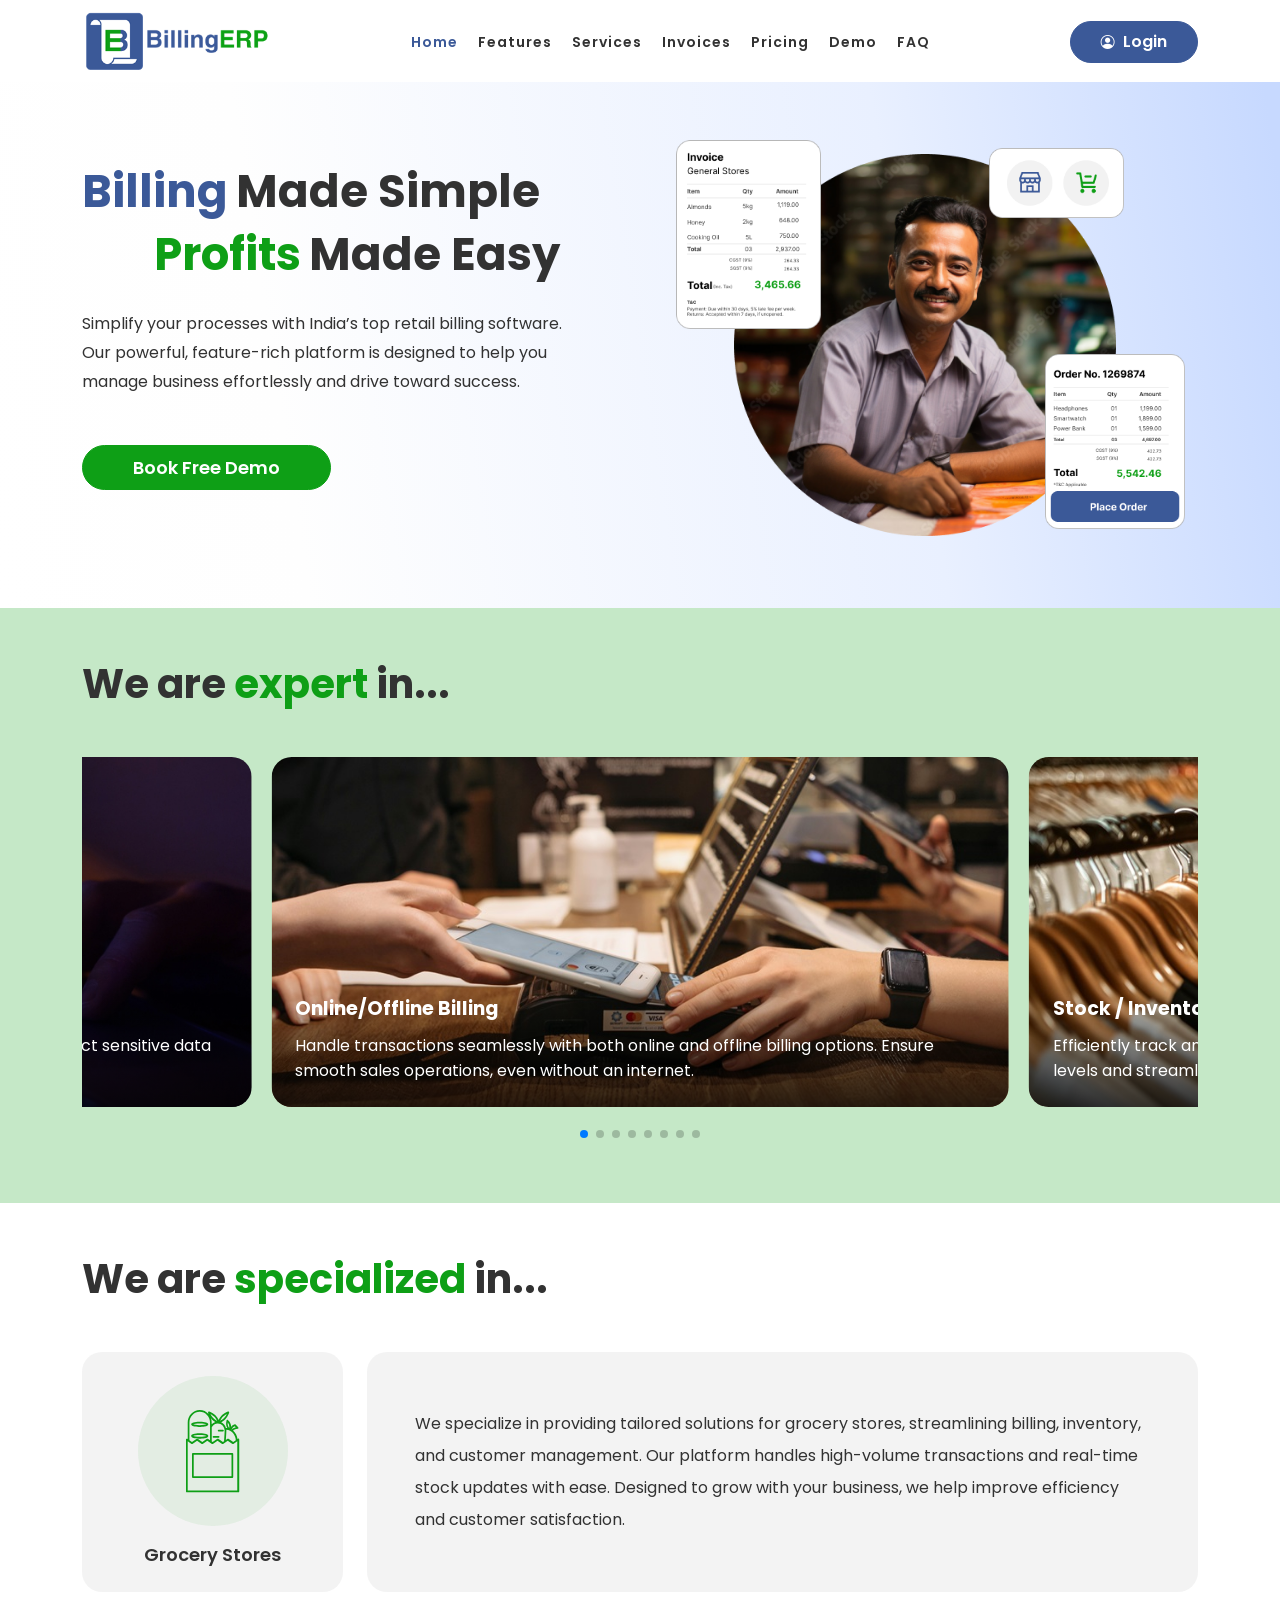
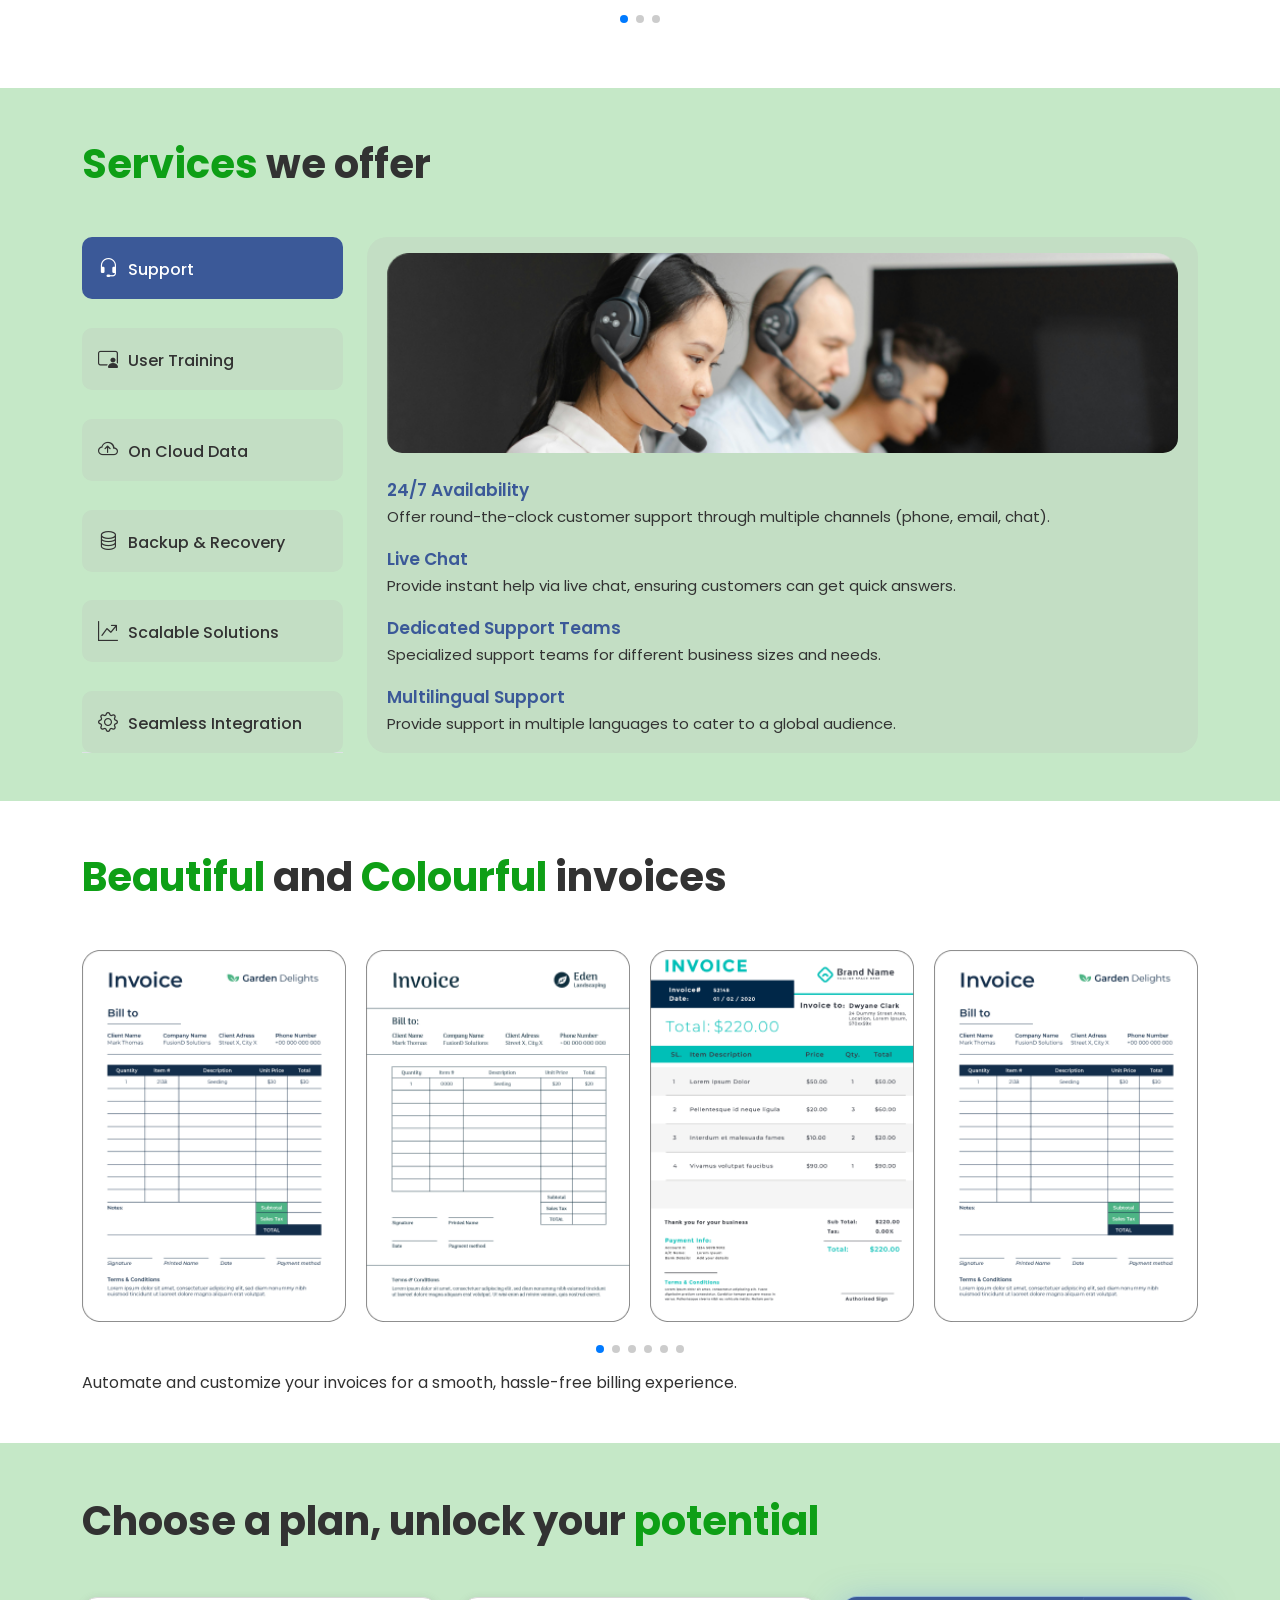
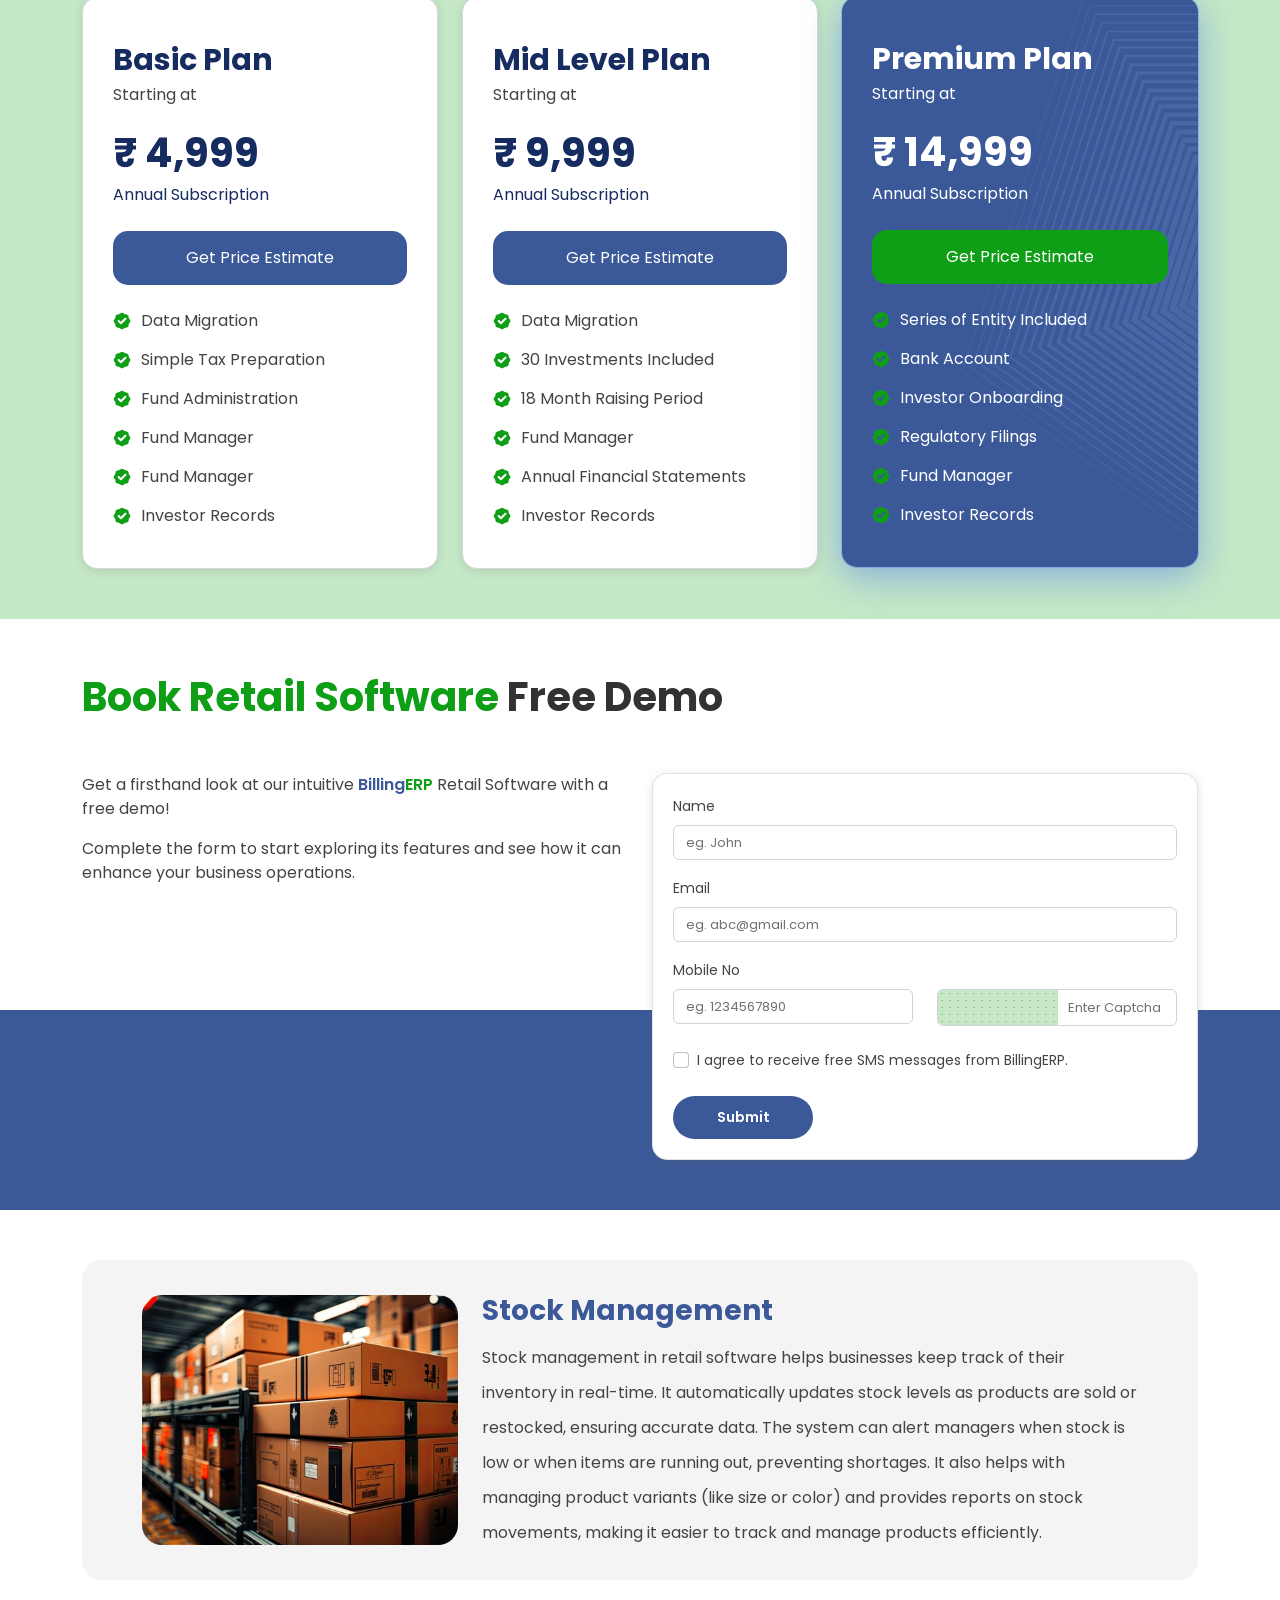
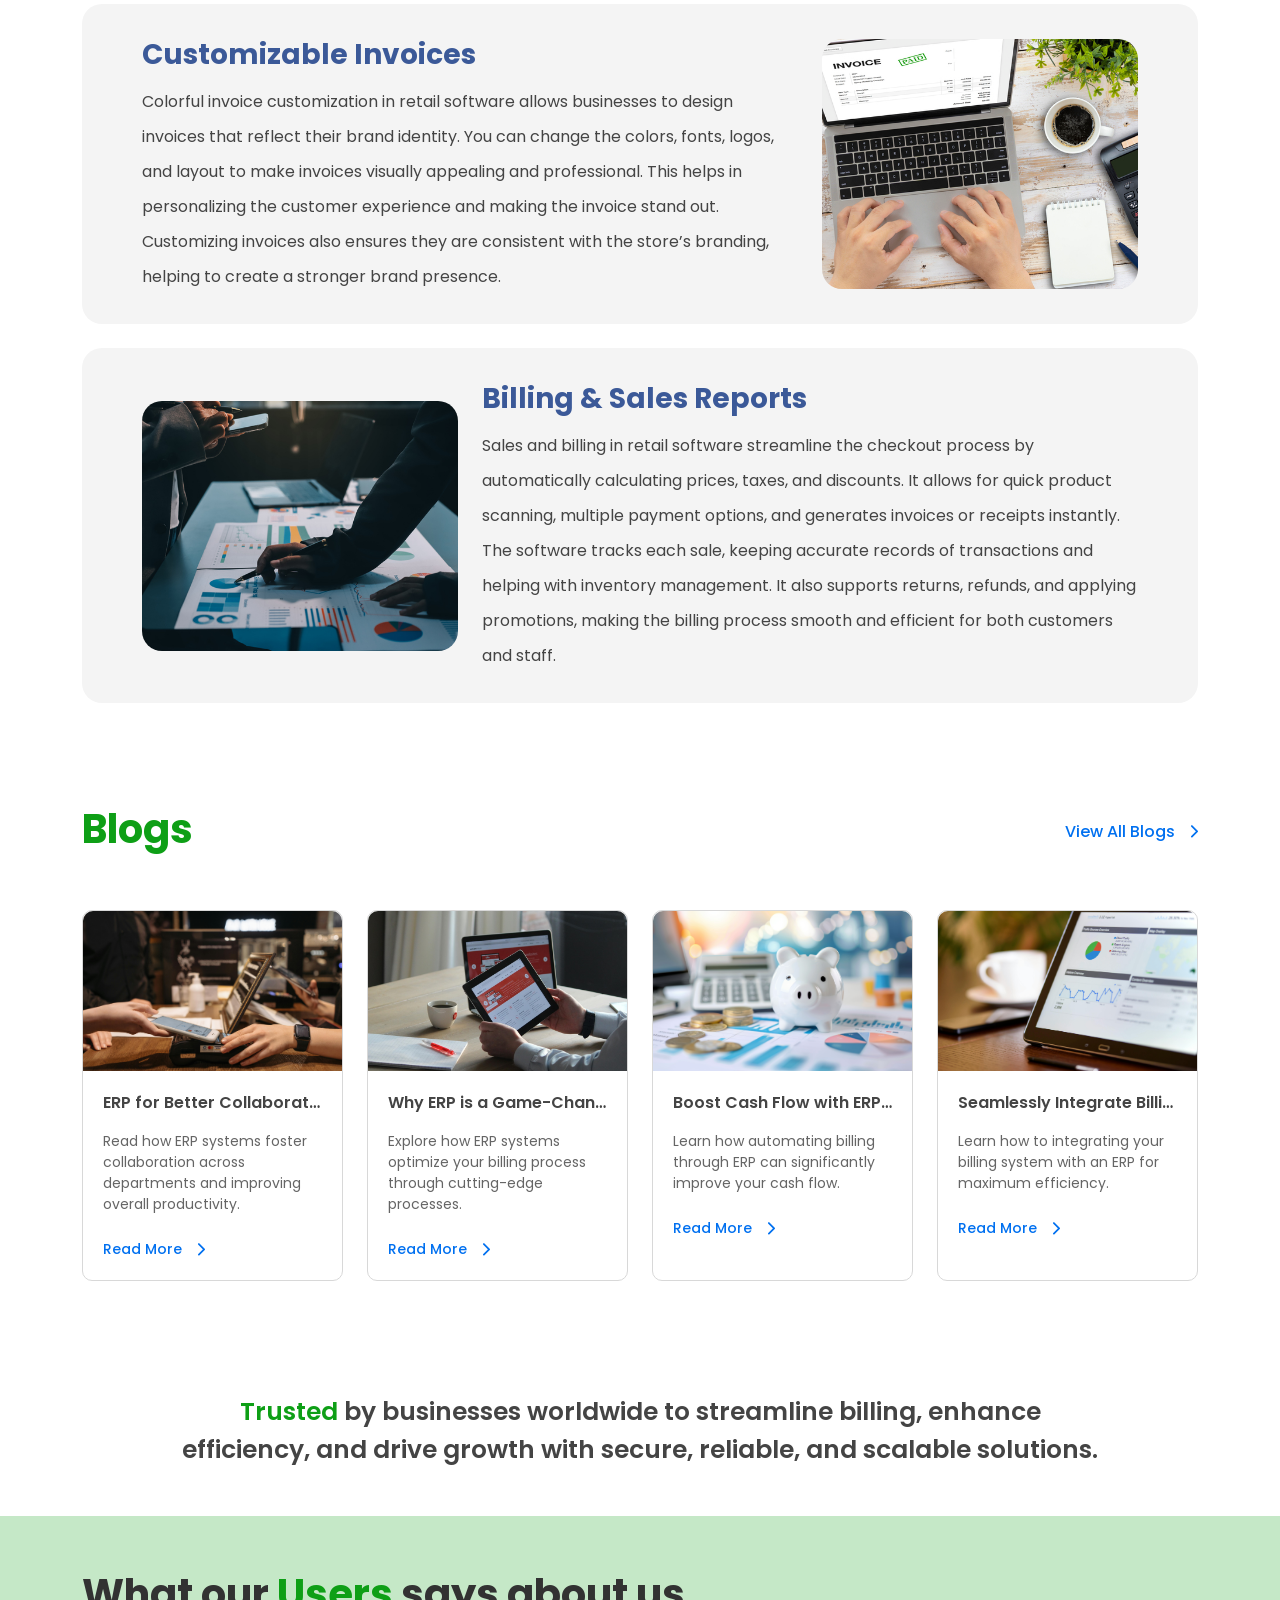
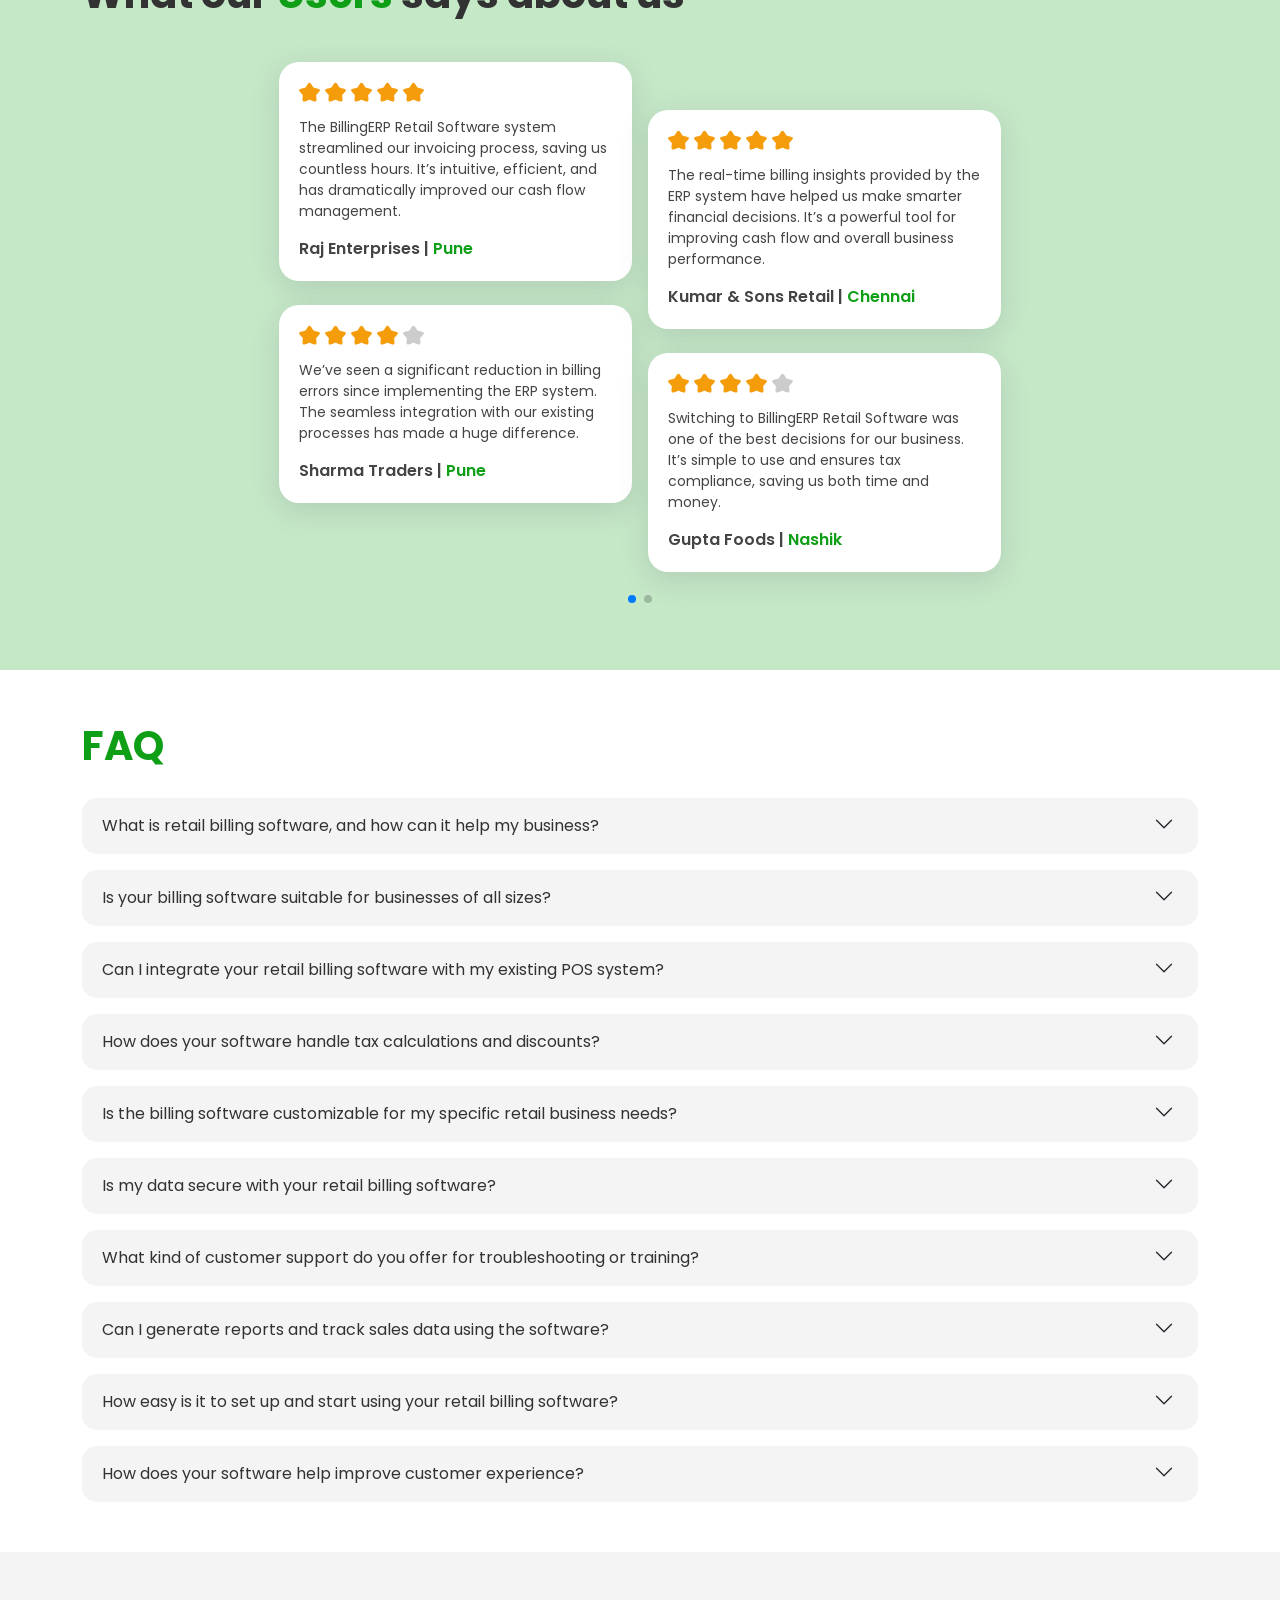
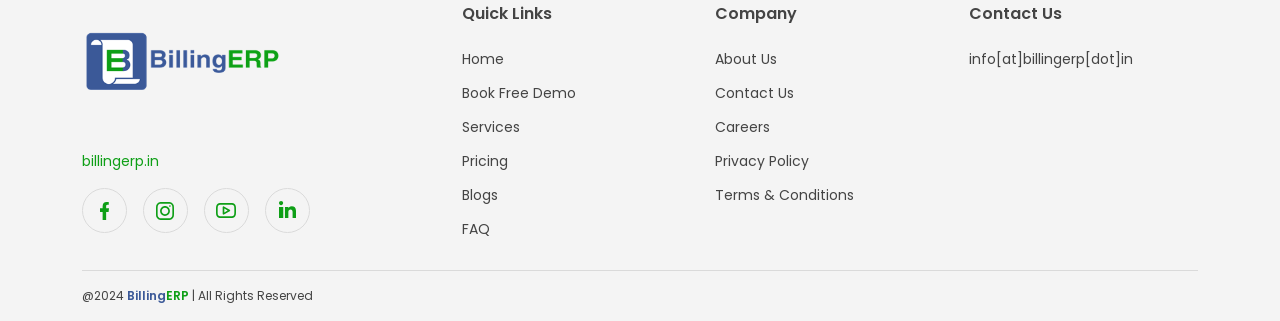
<file: index.html>
<!DOCTYPE html>
<html lang="en">

<head>
    <meta charset="utf-8">
    <meta http-equiv="Cache-Control" content="no-cache, no-store, must-revalidate" />
    <meta http-equiv="Pragma" content="no-cache" />
    <meta http-equiv="Expires" content="0" />
    <meta name="viewport"
        content="width=device-width, initial-scale=1.0, minimum-scale=1.0, maximum-scale=1.0, user-scalable=no" />
    <link rel="shortcut icon" href="img/home/favicon.png" type="image/x-icon">
    <title>BillingERP</title>
    <meta name="keywords" content="BillingERP" />
    <meta name="description" content="BillingERP" />
    <meta name="Classification" content="Computer software, Software" />
    <link rel="canonical" href="https://billingerp.in//home" />
    <meta http-equiv="content-type" content="text/html; charset=utf-8" />
    <meta name="author" content="BillingERP" />
    <meta name="robots" content="follow, index, max-snippet:-1, max-video-preview:-1, max-image-preview:large" />
    <meta name="p:domain_verify" content="" />
    <!--**********************-->
    <link rel="preconnect" href="https://fonts.googleapis.com">
    <link rel="preconnect" href="https://fonts.gstatic.com" crossorigin>
    <link type="text/css" rel="stylesheet"
        href="https://fonts.googleapis.com/css2?family=Poppins:ital,wght@0,100;0,200;0,300;0,400;0,500;0,600;0,700;0,800;0,900;1,100;1,200;1,300;1,400;1,500;1,600;1,700;1,800;1,900&display=swap">
    <link type="text/css" rel="stylesheet" href="vendor/aos/aos.css">
    <link type="text/css" rel="stylesheet" href="vendor/bootstrap/css/bootstrap.min.css">
    <link type="text/css" rel="stylesheet" href="vendor/bootstrap-icons/bootstrap-icons.css">
    <link type="text/css" rel="stylesheet" href="vendor/glightbox/css/glightbox.min.css">
    <link type="text/css" rel="stylesheet" href="vendor/swiper/swiper-bundle.min.css">
    <link type="text/css" rel="stylesheet" href="css/style.css">
    <link type="text/css" rel="stylesheet"
        href="https://cdnjs.cloudflare.com/ajax/libs/font-awesome/4.7.0/css/font-awesome.min.css">
</head>

<body>
    <header id="header" class="header ">
        <div class="container-fluid container-xl d-flex align-items-center justify-content-between">
            <a href="index.html" class="logo ">
                <img src="img/home/logo.png" alt="Logo">
            </a>
            <nav id="navbar" class="navbar">
                <ul>
                    <li><a class="nav-link scrollto active" href="index.html">Home</a></li>
                    <li><a class="nav-link scrollto" href="index.html#features">Features</a></li>
                    <li><a class="nav-link scrollto" href="index.html#services">Services</a></li>
                    <li><a class="nav-link scrollto" href="index.html#invoices">Invoices</a></li>
                    <li><a class="nav-link scrollto" href="index.html#pricing">Pricing</a></li>
                    <li><a class="nav-link scrollto" href="index.html#demoform">Demo</a></li>
                    <li><a class="nav-link scrollto" href="index.html#faq">FAQ</a></li>
                </ul>
                <i class="bi bi-list mobile-nav-toggle"></i>
            </nav>
            <button class="btn loginbtn" data-bs-toggle="modal" data-bs-target="#loginModal"><i
                    class="bi bi-person-circle me-sm-2"></i><span class="d-none d-sm-inline-block">Login</span></button>
        </div>
    </header>
    <div class="modal fade loginDiv" id="loginModal" tabindex="-1" aria-labelledby="loginModalLabel" aria-hidden="true">
        <div class="modal-dialog modal-lg">
            <div class="modal-content">
                <div class="modal-body p-0">
                    <div class="row">
                        <div class="col-md-6 d-none d-lg-block">
                            <div class="loginPic h-100">
                                <img class="w-100 h-100 object-position-center object-fit-cover rounded-2"
                                    src="img/home/login.jpg" alt="Log In">
                            </div>
                        </div>
                        <div class="col-lg-6 ps-lg-0">
                            <button type="button" class="btn-close" data-bs-dismiss="modal" aria-label="Close"><i
                                    class="fa fa-close"></i></button>
                            <form class="php-email-form p-3">
                                <div class="row gy-2">
                                    <div class="col-md-12 ps-md-0">
                                        <p class="login-title mb-0">Sign In</p>
                                    </div>
                                    <div class="col-md-12">
                                        <label>Mobile No.*</label>
                                        <input type="text" class="form-control" name="visitor_mobile" id='cust_mobile'
                                            placeholder="Enter Mobile No.">
                                        <span class="error"></span>
                                    </div>
                                    <div class="col-md-12">
                                        <label>Password</label>
                                        <div class="position-relative">
                                            <input type="password" class="form-control" name="custpassword"
                                                id='custpassword' placeholder="********">
                                            <i class="bi bi-eye eye"></i>
                                            <span class="error"></span>
                                        </div>
                                        <span class="forgot-password">Forgot password?</span>
                                    </div>
                                    <div class="col-md-12">
                                        <div class="captchapic top-0 mt-3 mb-4">
                                            <input class="form-control d-none" id="captchaImgId" type="hidden" value="">
                                            <input class="form-control" id="captchaValidId" type="hidden" value="">
                                            <canvas id="captchaCanvas" class="captchaCanvas" width="120"
                                                height="35"></canvas>
                                            <input type="text" id="captchaAns" onkeyup="checkCaptcha()"
                                                class="form-control" placeholder="Enter Captcha" />
                                            <i id="captchaValidIcon" class="d-none bi bi-check-square-fill"></i>
                                        </div>
                                        <span class="d-none error" id="captchaInvalid">Please enter valid captcha</span>
                                    </div>
                                    <div class="col-md-12 text-center">
                                        <button type="submit" class="btn signinbtn mb-3">Submit</button>
                                        <p class="account-label">Don't have an account? <a class="sign-up"
                                                data-bs-toggle="modal" href="#registerModal" role="button">Sign Up</a>
                                        </p>
                                    </div>
                                </div>
                            </form>
                        </div>
                    </div>
                </div>
            </div>
        </div>
    </div>
    <div class="modal fade loginDiv" id="registerModal" tabindex="-1" aria-labelledby="registerModalLabel"
        aria-hidden="true">
        <div class="modal-dialog modal-lg">
            <div class="modal-content">
                <div class="modal-body p-0">
                    <div class="row">
                        <div class="col-md-6 d-none d-lg-block mt-0">
                            <div class="loginPic h-100">
                                <img class="w-100 h-100 object-position-center object-fit-cover rounded-2"
                                    src="img/home/register.jpg" alt="register">
                            </div>
                        </div>
                        <div class="col-lg-6 ps-lg-0 mt-0">
                            <button type="button" class="btn-close" data-bs-dismiss="modal" aria-label="Close"><i
                                    class="fa fa-close"></i></button>
                            <form class="php-email-form p-3">
                                <div class="row gy-2">
                                    <div class="col-md-12 ps-md-0">
                                        <p class="login-title mb-0">Sign Up</p>
                                    </div>
                                    <div class="col-12 col-sm-12">
                                        <label>Name*</label>
                                        <input type="text" class="form-control" name="visitor_mobile" id='cust_mobile'
                                            placeholder="Enter Name">
                                        <span class="error"></span>
                                    </div>
                                    <div class="col-12 col-sm-6">
                                        <label>Mobile No.*</label>
                                        <input type="text" class="form-control" name="visitor_mobile" id='cust_mobile'
                                            placeholder="Enter Mobile No.">
                                        <span class="error"></span>
                                    </div>
                                    <div class="col-12 col-sm-6">
                                        <label>Email ID*</label>
                                        <input type="text" class="form-control" name="visitor_mobile" id='cust_mobile'
                                            placeholder="Enter Email ID">
                                        <span class="error"></span>
                                    </div>
                                    <div class="col-12 col-sm-12">
                                        <label>Address</label>
                                        <input type="text" class="form-control" name="visitor_mobile" id='cust_mobile'
                                            placeholder="Enter Address">
                                        <span class="error"></span>
                                    </div>
                                    <div class="col-12 col-sm-6">
                                        <label>State*</label>
                                        <input type="text" class="form-control" name="visitor_mobile" id='cust_mobile'
                                            placeholder="Enter State">
                                        <span class="error"></span>
                                    </div>
                                    <div class="col-12 col-sm-6">
                                        <label>Country*</label>
                                        <input type="text" class="form-control" name="visitor_mobile" id='cust_mobile'
                                            placeholder="Enter Country">
                                        <span class="error"></span>
                                    </div>
                                    <div class="col-12 col-sm-6">
                                        <label>City*</label>
                                        <input type="text" class="form-control" name="visitor_mobile" id='cust_mobile'
                                            placeholder="Enter City">
                                        <span class="error"></span>
                                    </div>
                                    <div class="col-12 col-sm-6">
                                        <label>Pincode*</label>
                                        <input type="text" class="form-control" name="visitor_mobile" id='cust_mobile'
                                            placeholder="Enter Pincode">
                                        <span class="error"></span>
                                    </div>
                                    <div class="col-sm-12">
                                        <div class="captchapic top-0 mt-3 mb-2">
                                            <input class="form-control d-none" id="captchaImgId" type="hidden" value="">
                                            <input class="form-control" id="captchaValidId" type="hidden" value="">
                                            <canvas id="captchaCanvas" class="captchaCanvas" width="120"
                                                height="35"></canvas>
                                            <input type="text" id="captchaAns" onkeyup="checkCaptcha()"
                                                class="form-control" placeholder="Enter Captcha" />
                                            <i id="captchaValidIcon" class="d-none bi bi-check-square-fill"></i>
                                        </div>
                                        <span class="d-none error" id="captchaInvalid">Please enter valid captcha</span>
                                    </div>
                                    <div class="col-sm-12">
                                        <div class="form-check">
                                            <input class="form-check-input" required="" type="checkbox" value=""
                                                id="receiveSmsCheck">
                                            <label class="form-check-label" for="receiveSmsCheck">I agree to receive
                                                free SMS messages from BillingERP.</label>
                                        </div>
                                    </div>

                                    <div class="col-md-12 text-center">
                                        <button type="submit" class="btn signinbtn my-3">Submit</button>
                                        <p class="account-label">Don't have an account? <a class="sign-up"
                                                data-bs-toggle="modal" href="#loginModal" role="button">Sign In</a></p>
                                    </div>
                                </div>
                            </form>
                        </div>
                    </div>
                </div>
            </div>
        </div>
    </div>

    <section id="home" class="hero py-5 position-relative">
        <div class="container">
            <div class="row d-flex align-items-center">
                <div class="col-12 col-lg-6 order-2 order-lg-1">
                    <header class="section-header text-start me-sm-5 pe-sm-5 me-lg-5 pe-lg-0">
                        <h1 class="sectitle"><span class="text-blue me-2">Billing</span>Made Simple<br><span
                                class="text-green me-2 ms-sm-5 ps-sm-4">Profits</span>Made Easy</h1>
                        <p class='hometxt mt-4 mb-5'>Simplify your processes with India’s top retail billing software.
                            Our powerful, feature-rich platform is designed to help you manage business effortlessly and
                            drive toward success.</p>
                        <button class="btn bookdemobtn" data-bs-toggle="modal" data-bs-target="#loginModal">Book free
                            Demo</button>
                    </header>
                </div>
                <div class="col-10 col-sm-8 col-lg-6 col-xl-6 mx-auto order-1">
                    <div class="img-main-div my-4">
                        <div class="fix-img-div position-relative ">
                            <img src="img/home/billing1.png" alt="retail billing software" width="100%">

                            <div class="img-float-div image1">
                                <img src="img/home/new-billing3.png" alt="retail billing software" width="100%">
                            </div>
                            <div class="img-float-div image2">
                                <img src="img/home/billing4.png" alt="retail billing software" width="100%">
                            </div>
                            <div class="img-float-div image3">
                                <img src="img/home/new-billing2.png" alt="retail billing software" width="100%">
                            </div>
                        </div>
                    </div>
                </div>
            </div>
        </div>
    </section>

    <section id="features" class="featuresDiv py-5">
        <div class="container">
            <div class="row ">
                <div class="col-12">
                    <header class="section-header text-start">
                        <h1 class="sectitle">We are<span class="text-green mx-2">expert</span>in...</h1>
                    </header>
                </div>
                <div class="col-12">
                    <div class="feature-slider swiper pb-5">
                        <div class="swiper-wrapper">
                            <div class="swiper-slide">
                                <div class="feature-box position-relative">
                                    <img class="grad" src="img/home/online-offline-billing.jpg"
                                        alt="Online/Offline Billing" width="100%" height="100%">
                                    <div class="feature-cotent p-4">
                                        <p class="feature-title">Online/Offline Billing</p>
                                        <p class="feature-text">Handle transactions seamlessly with both online and
                                            offline billing options. Ensure smooth sales operations, even without an
                                            internet.</p>
                                    </div>
                                </div>
                            </div>
                            <div class="swiper-slide">
                                <div class="feature-box position-relative">
                                    <img src="img/home/stock-inventory-management.jpg"
                                        alt="Stock / Inventory Management" width="100%" height="100%">
                                    <div class="feature-cotent p-4">
                                        <p class="feature-title">Stock / Inventory Management</p>
                                        <p class="feature-text">Efficiently track and manage your inventory with
                                            real-time updates. Optimize stock levels and streamline order fulfillment
                                            for better business control.</p>
                                    </div>
                                </div>
                            </div>
                            <div class="swiper-slide">
                                <div class="feature-box position-relative">
                                    <img src="img/home/sales-tracking-reporting.jpg" alt="Salestracking & reporting"
                                        width="100%" height="100%">
                                    <div class="feature-cotent p-4">
                                        <p class="feature-title">Sales Tracking & Reporting</p>
                                        <p class="feature-text">Monitor sales performance in real-time with detailed
                                            tracking and insights. Generate comprehensive reports to drive informed
                                            business decisions and growth.</p>
                                    </div>
                                </div>
                            </div>
                            <div class="swiper-slide">
                                <div class="feature-box position-relative">
                                    <img src="img/home/ai-automation.jpg" alt="retail billing software" width="100%"
                                        height="100%">
                                    <div class="feature-cotent p-4">
                                        <p class="feature-title">AI Automation</p>
                                        <p class="feature-text">Leverage AI automation to streamline tasks, improve
                                            efficiency, and reduce manual errors. Enhance decision-making with smart,
                                            data-driven insights at every step.</p>
                                    </div>
                                </div>
                            </div>
                            <div class="swiper-slide">
                                <div class="feature-box position-relative">
                                    <img src="img/home/calculations.jpg" alt="retail billing software" width="100%"
                                        height="100%">
                                    <div class="feature-cotent p-4">
                                        <p class="feature-title">Calculations</p>
                                        <p class="feature-text">Ensure accurate and efficient calculations for pricing,
                                            discounts, and taxes. Streamline billing processes with real-time,
                                            error-free computations. </p>
                                    </div>
                                </div>
                            </div>
                            <div class="swiper-slide">
                                <div class="feature-box position-relative">
                                    <img src="img/home/invoice-customization.jpg" alt="retail billing software"
                                        width="100%" height="100%">
                                    <div class="feature-cotent p-4">
                                        <p class="feature-title">Invoice Customization</p>
                                        <p class="feature-text">Easily customize invoices to match your brand with
                                            flexible templates. Personalize details like logos, terms, and item
                                            descriptions for a professional touch.</p>
                                    </div>
                                </div>
                            </div>
                            <div class="swiper-slide">
                                <div class="feature-box position-relative">
                                    <img src="img/home/reduces-paperwork.jpg" alt="retail billing software" width="100%"
                                        height="100%">
                                    <div class="feature-cotent p-4">
                                        <p class="feature-title">Reduces Paperwork</p>
                                        <p class="feature-text">Minimize manual paperwork with automated digital
                                            processes. Streamline operations, save time, and reduce clutter for better
                                            efficiency.</p>
                                    </div>
                                </div>
                            </div>
                            <div class="swiper-slide">
                                <div class="feature-box position-relative">
                                    <img src="img/home/data-security.jpg" alt="retail billing software" width="100%"
                                        height="100%">
                                    <div class="feature-cotent p-4">
                                        <p class="feature-title">Compliance & Security</p>
                                        <p class="feature-text">Ensure full compliance with industry standards and
                                            regulations. Protect sensitive data with robust security features and
                                            encrypted transactions.</p>
                                    </div>
                                </div>
                            </div>
                        </div>
                        <div class="swiper-pagination"></div>
                    </div>
                </div>
            </div>
        </div>
    </section>

    <section id="category" class="categoryDiv py-5">
        <div class="container">
            <div class="row ">
                <div class="col-12">
                    <header class="section-header text-start">
                        <h1 class="sectitle">We are<span class="text-green mx-2">specialized</span>in...</h1>
                    </header>
                </div>
                <div class="col-12">
                    <div class="category-slider swiper pb-5">
                        <div class="swiper-wrapper">
                            <div class="swiper-slide">
                                <div class="category-box">
                                    <div class="row">
                                        <div class="col-12 col-md-4 col-lg-3">
                                            <div class="category-left p-4 mb-3 mb-md-0">
                                                <div class="cat-icon mx-auto">
                                                    <svg width="54" height="83" viewBox="0 0 54 83" fill="none"
                                                        xmlns="http://www.w3.org/2000/svg">
                                                        <path
                                                            d="M52.8098 28.7179C52.5522 28.5389 52.2087 28.5389 51.9511 28.7179L51.5217 29.0757C51.1783 25.7656 49.6326 22.8132 47.2283 20.7556C47.2283 20.6661 47.2283 20.5767 47.2283 20.5767C47.3141 20.1293 49.375 19.1452 51.6935 18.7874C52.037 18.6979 52.2946 18.519 52.3804 18.1611C52.4663 17.8033 52.3804 17.5349 52.2087 17.2665L49.6326 14.5826C49.4609 14.4037 49.1174 14.3142 48.8598 14.3142C47.0565 14.7615 45.9402 15.8351 45.1674 16.9086C45.1674 12.1671 41.8185 10.0199 41.8185 9.93047C41.5609 9.75155 41.3033 9.75155 41.0457 9.84101C40.788 9.93047 40.6163 10.1989 40.5304 10.4673C39.5859 13.8669 40.3587 16.3719 41.3033 17.9822C40.788 17.9822 40.3587 17.8927 39.9293 17.8927C39.1565 15.3878 37.4391 13.4196 35.2065 12.346C36.4087 11.7197 37.9544 10.7356 39.3283 9.30423C42.162 6.35192 43.1065 2.77338 43.1924 2.59445C43.2783 2.32606 43.1924 1.9682 42.9348 1.69981C42.6772 1.43142 42.4196 1.34196 42.0761 1.43142C41.9044 1.43142 38.4696 2.50498 35.6359 5.45729C34.1761 6.97817 33.2315 8.67798 32.6304 10.0199C32.0294 8.67798 31.0848 6.97817 29.625 5.45729C26.7913 2.68391 23.2707 1.61035 23.1848 1.52088C22.8413 1.43142 22.5837 1.52088 22.3261 1.78927C22.0685 2.05767 21.9826 2.32606 22.0685 2.68391C22.0685 2.77338 22.2402 3.31016 22.5837 4.11533C20.437 1.61035 17.2598 0 13.7391 0C7.12717 0 1.71739 5.63621 1.71739 12.5249V29.0757L1.37391 28.8073C1.1163 28.6284 0.772826 28.6284 0.515218 28.7179C0.171739 28.8968 0 29.1652 0 29.523V81.412C0 81.9488 0.343478 82.3066 0.858696 82.3066H52.3804C52.8957 82.3066 53.2391 81.9488 53.2391 81.412V29.523C53.2391 29.1652 53.0674 28.8968 52.8098 28.7179ZM48.688 16.1929L49.8043 17.356C48.2587 17.8033 46.3696 18.519 45.7685 19.682C45.6826 19.682 45.6826 19.5926 45.5967 19.5926C45.8543 18.8768 46.6272 16.9981 48.688 16.1929ZM41.7326 12.4355C42.5913 13.4196 43.6217 15.2088 43.2783 18.0717C42.4196 16.9981 41.3891 15.2088 41.7326 12.4355ZM49.8043 30.2387L47.2283 32.028L42.5054 28.8073C42.2478 28.6284 41.8185 28.6284 41.5609 28.8073L39.8435 30.0598C40.187 25.855 40.3587 22.3659 40.3587 20.5767C40.3587 20.3083 40.3587 20.0399 40.3587 19.682C45.5967 20.1293 49.7185 24.692 49.8043 30.2387ZM38.6413 20.5767C38.6413 22.4554 38.3837 26.5707 38.0402 31.3123L36.9239 32.028L32.287 28.8073C32.0293 28.6284 31.6 28.6284 31.3424 28.8073L26.6196 32.028L25.7609 31.4018V31.3123V17.177C26.963 14.851 29.2815 13.4196 31.7717 13.4196C35.55 13.4196 38.6413 16.6403 38.6413 20.5767ZM36.838 6.79924C38.1261 5.45729 39.6717 4.56265 40.788 3.9364C40.2728 5.09943 39.4141 6.70978 38.0402 8.05173C36.7522 9.39369 35.2065 10.2883 34.0902 10.9146C34.6913 9.75155 35.55 8.23066 36.838 6.79924ZM28.4228 6.79924C29.7109 8.1412 30.5696 9.75155 31.1707 10.9146C30.0543 10.3778 28.5087 9.48315 27.2207 8.05173C25.9326 6.70978 25.0739 5.09943 24.4728 3.9364C25.5891 4.56265 27.0489 5.45729 28.4228 6.79924ZM25.9326 9.39369C27.0489 10.5567 28.2511 11.3619 29.2815 11.9881C27.9076 12.4355 26.7054 13.1512 25.675 14.2247V12.5249C25.675 11.0935 25.4174 9.66208 24.988 8.32013C25.3315 8.67798 25.5891 9.03584 25.9326 9.39369ZM3.43478 12.5249C3.43478 6.62032 8.07174 1.78927 13.7391 1.78927C19.4065 1.78927 24.0435 6.62032 24.0435 12.5249V30.2387L21.8967 28.8073C21.6391 28.6284 21.2098 28.6284 20.9522 28.8073L16.3152 32.028L11.6783 28.8073C11.4207 28.6284 10.9913 28.6284 10.7337 28.8073L6.01087 32.028L3.43478 30.2387V12.5249ZM51.5217 80.5173H1.71739V31.2228L5.49565 33.9068C5.75326 34.0857 6.18261 34.0857 6.44022 33.9068L11.0772 30.6861L15.7141 33.9068C15.9717 34.0857 16.4011 34.0857 16.6587 33.9068L21.2957 30.6861L25.9326 33.9068C26.1902 34.0857 26.6196 34.0857 26.8772 33.9068L31.5141 30.6861L36.1511 33.9068C36.4087 34.0857 36.838 34.0857 37.0957 33.9068L41.7326 30.6861L46.4554 33.9068C46.713 34.0857 47.1424 34.0857 47.4 33.9068L51.2641 31.2228V80.5173H51.5217Z"
                                                            fill="#0E9F16" />
                                                        <path
                                                            d="M13.7383 16.9977C15.7133 16.9977 22.3253 16.8188 22.3253 14.3138C22.3253 11.8088 15.7133 11.6299 13.7383 11.6299C11.7633 11.6299 5.15137 11.8088 5.15137 14.3138C5.15137 16.8188 11.7633 16.9977 13.7383 16.9977ZM13.7383 13.4192C17.0872 13.4192 19.4057 13.9559 20.2644 14.3138C19.4057 14.6716 17.0872 15.2084 13.7383 15.2084C10.3894 15.2084 8.07093 14.6716 7.21224 14.3138C8.07093 13.9559 10.3894 13.4192 13.7383 13.4192Z"
                                                            fill="#0E9F16" />
                                                        <path
                                                            d="M22.3253 25.9451C22.3253 23.4402 15.7133 23.2612 13.7383 23.2612C11.7633 23.2612 5.15137 23.4402 5.15137 25.9451C5.15137 28.4501 11.7633 28.6291 13.7383 28.6291C15.7133 28.6291 22.3253 28.4501 22.3253 25.9451ZM13.7383 25.0505C17.0872 25.0505 19.4057 25.5873 20.2644 25.9451C19.4057 26.303 17.0872 26.8398 13.7383 26.8398C10.3894 26.8398 8.07093 26.303 7.21224 25.9451C8.07093 25.5873 10.3894 25.0505 13.7383 25.0505Z"
                                                            fill="#0E9F16" />
                                                        <path
                                                            d="M32.6292 21.4708H36.9227C37.4379 21.4708 37.7814 21.1131 37.7814 20.5765C37.7814 20.0399 37.4379 19.6821 36.9227 19.6821H32.6292C32.114 19.6821 31.7705 20.0399 31.7705 20.5765C31.7705 21.1131 32.114 21.4708 32.6292 21.4708Z"
                                                            fill="#0E9F16" />
                                                        <path
                                                            d="M32.63 25.9443H27.4778C26.9626 25.9443 26.6191 26.3021 26.6191 26.8387C26.6191 27.3753 26.9626 27.733 27.4778 27.733H32.63C33.1452 27.733 33.4887 27.3753 33.4887 26.8387C33.4887 26.3021 33.1452 25.9443 32.63 25.9443Z"
                                                            fill="#0E9F16" />
                                                        <path
                                                            d="M46.367 42.9424H6.867C6.35178 42.9424 6.0083 43.3002 6.0083 43.837V67.0976C6.0083 67.6344 6.35178 67.9922 6.867 67.9922H46.367C46.8822 67.9922 47.2257 67.6344 47.2257 67.0976V43.837C47.2257 43.3002 46.8822 42.9424 46.367 42.9424ZM45.5083 66.203H7.72569V44.7317H45.5083V66.203Z"
                                                            fill="#0E9F16" />
                                                    </svg>
                                                </div>
                                                <p class="category-title">Grocery Stores</p>
                                            </div>
                                        </div>
                                        <div class="col-12 col-md-8 col-lg-9">
                                            <div class="category-right p-4 p-xl-5 h-100 d-flex align-items-center">
                                                <p class="category-txt">We specialize in providing tailored solutions
                                                    for grocery stores, streamlining billing, inventory, and customer
                                                    management. Our platform handles high-volume transactions and
                                                    real-time stock updates with ease. Designed to grow with your
                                                    business, we help improve efficiency and customer satisfaction.</p>
                                            </div>
                                        </div>
                                    </div>
                                </div>
                            </div>
                            <div class="swiper-slide">
                                <div class="category-box">
                                    <div class="row">
                                        <div class="col-12 col-md-4 col-lg-3">
                                            <div class="category-left p-4 mb-3 mb-md-0">
                                                <div class="cat-icon mx-auto">
                                                    <svg width="78" height="72" viewBox="0 0 78 72" fill="none"
                                                        xmlns="http://www.w3.org/2000/svg">
                                                        <path
                                                            d="M51.7748 44.5V59.8C51.7748 63.3704 51.7748 65.1554 51.0786 66.5192C50.4663 67.7186 49.489 68.694 48.2873 69.3051C46.9208 70 45.1324 70 41.555 70H19.412C15.8347 70 14.0461 70 12.6797 69.3051C11.4779 68.694 10.5007 67.7186 9.88831 66.5192C9.19212 65.1554 9.19212 63.3704 9.19212 59.8V27.5M68.8079 27.5V70M9.19212 53H51.7748M11.5673 5.75896L3.14064 22.5795C2.32442 24.2088 1.9163 25.0234 2.01433 25.6856C2.09992 26.2638 2.4204 26.7813 2.90031 27.1164C3.44992 27.5 4.36247 27.5 6.18761 27.5H71.8126C73.6377 27.5 74.5502 27.5 75.1 27.1164C75.5799 26.7813 75.9001 26.2638 75.9857 25.6856C76.0836 25.0234 75.6757 24.2088 74.8594 22.5795L66.4327 5.75896C65.7492 4.39445 65.4073 3.7122 64.8976 3.21372C64.4466 2.77295 63.9033 2.43771 63.3067 2.23226C62.6317 2 61.8674 2 60.3391 2H17.6612C16.1327 2 15.3684 2 14.6937 2.23226C14.097 2.43771 13.5535 2.77295 13.1026 3.21372C12.5927 3.7122 12.2509 4.39445 11.5673 5.75896Z"
                                                            stroke="#0E9F16" stroke-width="3" stroke-linecap="round"
                                                            stroke-linejoin="round" />
                                                    </svg>
                                                </div>
                                                <p class="category-title">General Stores</p>
                                            </div>
                                        </div>
                                        <div class="col-12 col-md-8 col-lg-9">
                                            <div class="category-right p-4 p-xl-5 h-100 d-flex align-items-center">
                                                <p class="category-txt">Simplify your store management with our tailored
                                                    Retail Billing ERP. From quick billing to inventory tracking, our
                                                    solution ensures smooth operations and reduces manual effort. Stay
                                                    on top of stock levels, manage sales efficiently, and gain insights
                                                    with real-time reports. Perfect for busy general stores</p>
                                            </div>
                                        </div>
                                    </div>
                                </div>
                            </div>
                            <div class="swiper-slide">
                                <div class="category-box">
                                    <div class="row">
                                        <div class="col-12 col-md-4 col-lg-3">
                                            <div class="category-left p-4 mb-3 mb-md-0">
                                                <div class="cat-icon mx-auto">
                                                    <svg width="70" height="70" viewBox="0 0 70 70" fill="none"
                                                        xmlns="http://www.w3.org/2000/svg">
                                                        <path
                                                            d="M2.75 67.25H9.91667M9.91667 67.25H27.8333M9.91667 67.25V2.75M27.8333 67.25H42.1667M27.8333 67.25V49.3333H20.6667C27.8333 39.7777 42.1667 39.7777 49.3333 49.3333H42.1667V67.25M9.91667 2.75H2.75M9.91667 2.75H60.0833M42.1667 67.25H60.0833M60.0833 67.25H67.25M60.0833 67.25V2.75M60.0833 2.75H67.25M24.25 15.2917H27.8333M42.1667 15.2917H45.75M24.25 29.625H27.8333M42.1667 29.625H45.75"
                                                            stroke="#0E9F16" stroke-width="4" stroke-linecap="round"
                                                            stroke-linejoin="round" />
                                                    </svg>
                                                </div>
                                                <p class="category-title">Restaurants</p>
                                            </div>
                                        </div>
                                        <div class="col-12 col-md-8 col-lg-9">
                                            <div class="category-right p-4 p-xl-5 h-100 d-flex align-items-center">
                                                <p class="category-txt">Effortlessly manage your restaurant’s billing,
                                                    inventory, and customer orders with our advanced ERP solution.
                                                    Designed specifically for restaurants, it simplifies order
                                                    processing, tracks sales, and ensures accurate billing—all while
                                                    enhancing customer satisfaction.</p>
                                            </div>
                                        </div>
                                    </div>
                                </div>
                            </div>
                        </div>
                        <div class="swiper-pagination"></div>
                    </div>
                </div>
            </div>
        </div>
    </section>

    <section id="services" class="servicesDiv py-5">
        <div class="container">
            <div class="row ">
                <div class="col-12">
                    <header class="section-header text-start">
                        <h1 class="sectitle"><span class="text-green me-2">Services</span>we offer</h1>
                    </header>
                </div>
            </div>
            <div class="row">
                <div class="col-12 col-lg-4 col-xl-3">
                    <ul class="nav nav-tabs d-none d-lg-flex flex-lg-column justify-content-between h-100" id="myTab"
                        role="tablist">
                        <li class="nav-item" role="presentation">
                            <button class="nav-link active" id="one-tab" data-bs-toggle="tab"
                                data-bs-target="#one-tab-pane" type="button" role="tab" aria-controls="one-tab-pane"
                                aria-selected="true">
                                <i class="bi bi-headset"></i>Support</button>
                        </li>
                        <li class="nav-item" role="presentation">
                            <button class="nav-link" id="two-tab" data-bs-toggle="tab" data-bs-target="#two-tab-pane"
                                type="button" role="tab" aria-controls="two-tab-pane" aria-selected="false">
                                <i class="bi bi-person-video3"></i>User Training</button>
                        </li>
                        <li class="nav-item" role="presentation">
                            <button class="nav-link" id="three-tab" data-bs-toggle="tab"
                                data-bs-target="#three-tab-pane" type="button" role="tab" aria-controls="three-tab-pane"
                                aria-selected="false">
                                <i class="bi bi-cloud-arrow-up"></i>On Cloud Data</button>
                        </li>
                        <li class="nav-item" role="presentation">
                            <button class="nav-link" id="four-tab" data-bs-toggle="tab" data-bs-target="#four-tab-pane"
                                type="button" role="tab" aria-controls="four-tab-pane" aria-selected="false">
                                <i class="bi bi-database"></i>Backup & Recovery</button>
                        </li>
                        <li class="nav-item" role="presentation">
                            <button class="nav-link" id="five-tab" data-bs-toggle="tab" data-bs-target="#five-tab-pane"
                                type="button" role="tab" aria-controls="five-tab-pane" aria-selected="false">
                                <i class="bi bi-graph-up-arrow"></i>Scalable Solutions</button>
                        </li>
                        <li class="nav-item" role="presentation">
                            <button class="nav-link" id="six-tab" data-bs-toggle="tab" data-bs-target="#six-tab-pane"
                                type="button" role="tab" aria-controls="six-tab-pane" aria-selected="false">
                                <i class="bi bi-gear"></i>Seamless Integration</button>
                        </li>
                    </ul>
                </div>
                <div class="col-12 col-lg-8 col-xl-9">
                    <div class="tab-content accordion d-flex flex-column gap-3" id="myTabContent">
                        <div class="tab-pane fade show active accordion-item" id="one-tab-pane" role="tabpanel"
                            aria-labelledby="one-tab" tabindex="0">
                            <h2 class="accordion-header d-lg-none" id="headingOne">
                                <button class="accordion-button" type="button" data-bs-toggle="collapse"
                                    data-bs-target="#collapseOne" aria-expanded="true" aria-controls="collapseOne"><i
                                        class="bi bi-headset"></i>Support
                                </button>
                            </h2>
                            <div id="collapseOne" class="accordion-collapse collapse show  d-lg-block"
                                aria-labelledby="headingOne" data-bs-parent="#myTabContent">
                                <div class="accordion-body">
                                    <div class="service-pic mb-4">
                                        <img src="img/home/support.png" alt="retail billing software" width="100%">
                                    </div>
                                    <div>
                                        <span>24/7 Availability</span>
                                        <p>Offer round-the-clock customer support through multiple channels (phone,
                                            email, chat).</p>
                                    </div>
                                    <div>
                                        <span>Live Chat</span>
                                        <p>Provide instant help via live chat, ensuring customers can get quick answers.
                                        </p>
                                    </div>
                                    <div>
                                        <span>Dedicated Support Teams</span>
                                        <p>Specialized support teams for different business sizes and needs.</p>
                                    </div>
                                    <div>
                                        <span>Multilingual Support</span>
                                        <p class="m-0">Provide support in multiple languages to cater to a global
                                            audience.</p>
                                    </div>
                                </div>
                            </div>
                        </div>
                        <div class="tab-pane fade accordion-item" id="two-tab-pane" role="tabpanel"
                            aria-labelledby="two-tab" tabindex="0">
                            <h2 class="accordion-header d-lg-none" id="headingTwo">
                                <button class="accordion-button collapsed" type="button" data-bs-toggle="collapse"
                                    data-bs-target="#collapseTwo" aria-expanded="false" aria-controls="collapseTwo"><i
                                        class="bi bi-person-video3"></i>User Training</button>
                            </h2>
                            <div id="collapseTwo" class="accordion-collapse collapse d-lg-block"
                                aria-labelledby="headingTwo" data-bs-parent="#myTabContent">
                                <div class="accordion-body">
                                    <div class="service-pic mb-4">
                                        <img src="img/home/user-training.jpg" alt="retail billing software"
                                            width="100%">
                                    </div>
                                    <div>
                                        <span>Interactive Onboarding</span>
                                        <p>A quick guide for new users on invoice creation, payment tracking, and
                                            reporting in the billing ERP.</p>
                                    </div>
                                    <div>
                                        <span>Role-based Training</span>
                                        <p>Role-specific training sessions to ensure employees learn relevant tools and
                                            processes for their responsibilities.</p>
                                    </div>
                                    <div>
                                        <span>Step-by-Step Tutorials</span>
                                        <p>Comprehensive, self-paced tutorials with practical examples for all essential
                                            system tasks.</p>
                                    </div>
                                    <div>
                                        <span>24/7 Help & Support</span>
                                        <p class="m-0">24/7 access to a knowledge base, video tutorials, and live chat
                                            support to assist users anytime.</p>
                                    </div>
                                </div>
                            </div>
                        </div>
                        <div class="tab-pane fade accordion-item" id="three-tab-pane" role="tabpanel"
                            aria-labelledby="three-tab" tabindex="0">
                            <h2 class="accordion-header d-lg-none" id="headingThree">
                                <button class="accordion-button collapsed" type="button" data-bs-toggle="collapse"
                                    data-bs-target="#collapseThree" aria-expanded="false"
                                    aria-controls="collapseThree"><i class="bi bi-cloud-arrow-up"></i>On Cloud
                                    Data</button>
                            </h2>
                            <div id="collapseThree" class="accordion-collapse collapse d-lg-block"
                                aria-labelledby="headingThree" data-bs-parent="#myTabContent">
                                <div class="accordion-body">
                                    <div class="service-pic mb-4 object-position-center">
                                        <img src="img/home/cloud-data.jpg" alt="retail billing software" width="100%"
                                            class="object-position-center">
                                    </div>
                                    <div>
                                        <span>Secure Data Storage</span>
                                        <p>All billing and financial data is securely stored on the cloud, ensuring
                                            safety from data loss and unauthorized access.</p>
                                    </div>
                                    <div>
                                        <span>Real-Time Data Access</span>
                                        <p>Users can access up-to-date billing information anytime, from anywhere,
                                            enhancing flexibility and decision-making.</p>
                                    </div>
                                    <div>
                                        <span>Automatic Backups</span>
                                        <p>Cloud backups ensure regular data saving, preventing loss and enabling quick
                                            recovery during system failures.</p>
                                    </div>
                                    <div>
                                        <span>Scalable Storage</span>
                                        <p class="m-0">Scalable cloud storage lets businesses grow without data capacity
                                            limits, offering flexibility for expansion.</p>
                                    </div>
                                </div>
                            </div>
                        </div>
                        <div class="tab-pane fade accordion-item" id="four-tab-pane" role="tabpanel"
                            aria-labelledby="four-tab" tabindex="0">
                            <h2 class="accordion-header d-lg-none" id="headingFour">
                                <button class="accordion-button collapsed" type="button" data-bs-toggle="collapse"
                                    data-bs-target="#collapseFour" aria-expanded="false" aria-controls="collapseFour"><i
                                        class="bi bi-database"></i>Backup & Recovery</button>
                            </h2>
                            <div id="collapseFour" class="accordion-collapse collapse d-lg-block"
                                aria-labelledby="headingFour" data-bs-parent="#myTabContent">
                                <div class="accordion-body">
                                    <div class="service-pic mb-4">
                                        <img src="img/home/data-backup.png" alt="retail billing software" width="100%">
                                    </div>
                                    <div>
                                        <span>Automated Backups</span>
                                        <p>Automated, regular backups protect all billing data without manual
                                            intervention.</p>
                                    </div>
                                    <div>
                                        <span>Quick Data Recovery</span>
                                        <p>Quick data recovery options minimize downtime and ensure business continuity.
                                        </p>
                                    </div>
                                    <div>
                                        <span>Cloud-based Storage</span>
                                        <p>Backups are securely stored in the cloud, ensuring easy access and protection
                                            from hardware failures or disasters.</p>
                                    </div>
                                    <div>
                                        <span>Version Control</span>
                                        <p class="m-0">Multiple backup versions ensure protection against data loss,
                                            errors, and accidents.</p>
                                    </div>
                                </div>
                            </div>
                        </div>
                        <div class="tab-pane fade accordion-item" id="five-tab-pane" role="tabpanel"
                            aria-labelledby="five-tab" tabindex="0">
                            <h2 class="accordion-header d-lg-none" id="headingFive">
                                <button class="accordion-button collapsed" type="button" data-bs-toggle="collapse"
                                    data-bs-target="#collapseFive" aria-expanded="false" aria-controls="collapseFive"><i
                                        class="bi bi-graph-up-arrow"></i>Scalable Solutions</button>
                            </h2>
                            <div id="collapseFive" class="accordion-collapse collapse d-lg-block"
                                aria-labelledby="headingFive" data-bs-parent="#myTabContent">
                                <div class="accordion-body">
                                    <div class="service-pic mb-4">
                                        <img src="img/home/growth.jpg" alt="retail billing software" width="100%">
                                    </div>
                                    <div>
                                        <span>Flexible Pricing Plans</span>
                                        <p>Offer tiered pricing models to accommodate businesses of all sizes, allowing
                                            them to scale up or down as needed.</p>
                                    </div>
                                    <div>
                                        <span>Modular Features</span>
                                        <p>Easily customize features to adapt the ERP system to changing business needs.
                                        </p>
                                    </div>
                                    <div>
                                        <span>Expandable Storage</span>
                                        <p>Easily increase data storage capacity to handle growing volumes of billing
                                            and transaction data without disruptions.</p>
                                    </div>
                                    <div>
                                        <span>Seamless Integration</span>
                                        <p class="m-0">Seamlessly integrate with other systems as the organization
                                            expands, ensuring smooth operations across departments.</p>
                                    </div>
                                </div>
                            </div>
                        </div>
                        <div class="tab-pane fade accordion-item" id="six-tab-pane" role="tabpanel"
                            aria-labelledby="six-tab" tabindex="0">
                            <h2 class="accordion-header d-lg-none" id="headingSix">
                                <button class="accordion-button collapsed" type="button" data-bs-toggle="collapse"
                                    data-bs-target="#collapseSix" aria-expanded="false" aria-controls="collapseSix"><i
                                        class="bi bi-gear"></i>Seamless Integration</button>
                            </h2>
                            <div id="collapseSix" class="accordion-collapse collapse d-lg-block"
                                aria-labelledby="headingSix" data-bs-parent="#myTabContent">
                                <div class="accordion-body">
                                    <div class="service-pic mb-4">
                                        <img src="img/home/integration.jpg" alt="retail billing software" width="100%">
                                    </div>
                                    <div>
                                        <span>Easy Payment Gateway Integration</span>
                                        <p>Connect effortlessly with various payment gateways, enabling smooth
                                            transactions and payment processing.</p>
                                    </div>
                                    <div>
                                        <span>CRM System Sync</span>
                                        <p>Sync customer data with CRM systems to improve communication and
                                            relationships.</p>
                                    </div>
                                    <div>
                                        <span>Accounting Software Integration</span>
                                        <p>Seamlessly link with accounting platforms for accurate financial tracking and
                                            reporting without manual data entry.</p>
                                    </div>
                                    <div>
                                        <span>Real-Time Data Syncing</span>
                                        <p class="m-0">Ensure real-time sync across integrated systems for accurate,
                                            up-to-date information.</p>
                                    </div>
                                </div>
                            </div>
                        </div>
                    </div>
                </div>
            </div>
        </div>
    </section>

    <section id="invoices" class="invoicediv py-5">
        <div class="container">
            <div class="row ">
                <div class="col-12">
                    <header class="section-header text-start">
                        <h1 class="sectitle d-flex flex-wrap"><span class="text-green me-2">Beautiful</span>and<span
                                class="text-green mx-2">Colourful</span>invoices</h1>
                    </header>
                </div>
                <div class="col-12">
                    <div class="invoice-slider swiper pb-5 position-relative">
                        <div class="swiper-wrapper">
                            <div class="swiper-slide">
                                <div class="invoice-box">
                                    <img src="img/home/invoice1.png" alt="retail billing software" width="100%">
                                </div>
                            </div>
                            <div class="swiper-slide">
                                <div class="invoice-box">
                                    <img src="img/home/invoice2.png" alt="retail billing software" width="100%">
                                </div>
                            </div>
                            <div class="swiper-slide">
                                <div class="invoice-box">
                                    <img src="img/home/invoice3.png" alt="retail billing software" width="100%">
                                </div>
                            </div>
                            <div class="swiper-slide">
                                <div class="invoice-box">
                                    <img src="img/home/invoice1.png" alt="retail billing software" width="100%">
                                </div>
                            </div>
                            <div class="swiper-slide">
                                <div class="invoice-box">
                                    <img src="img/home/invoice2.png" alt="retail billing software" width="100%">
                                </div>
                            </div>
                            <div class="swiper-slide">
                                <div class="invoice-box">
                                    <img src="img/home/invoice3.png" alt="retail billing software" width="100%">
                                </div>
                            </div>
                        </div>
                        <div class="swiper-pagination"></div>
                    </div>
                </div>
                <div class="col-12">
                    <div>
                        <p class="invoicetxt">Automate and customize your invoices for a smooth, hassle-free billing
                            experience.</p>
                    </div>
                </div>
            </div>
        </div>
    </section>

    <section id="pricing" class="pricing-section">
        <div class="container">
            <div class="section-header text-start">
                <p class="sectitle">Choose a plan, unlock your <span class="text-green">potential</span></p>
            </div>
            <div class="row row-cols-md-3 row-cols-1 gap-md-0 gap-3 pricing-cards mt-md-5 mt-4">
                <div class="col">
                    <div class="pricing-card">
                        <p class="plan-title">Basic Plan</p>
                        <p>Starting at</p>
                        <p class="plan-price mt-3">₹ 4,999</p>
                        <p class="plan-an-subs">Annual Subscription</p>
                        <button class="mt-4 plan-price-btn">
                            Get Price Estimate
                        </button>
                        <ul class="plan-list mt-4">
                            <li>
                                <svg width="20" height="20" viewBox="0 0 20 20" fill="none"
                                    xmlns="http://www.w3.org/2000/svg">
                                    <path fill-rule="evenodd" clip-rule="evenodd"
                                        d="M11.6125 1.36104C10.6812 0.574966 9.3188 0.574967 8.38749 1.36104L7.53932 2.07692C7.14349 2.41102 6.65365 2.61394 6.1375 2.65759L5.03155 2.75111C3.81717 2.85381 2.85381 3.81717 2.75111 5.03155L2.65759 6.1375C2.61394 6.65365 2.41102 7.14349 2.07692 7.53934L1.36104 8.38749C0.574966 9.3188 0.574967 10.6812 1.36104 11.6125L2.07692 12.4607C2.41102 12.8565 2.61394 13.3464 2.65759 13.8625L2.75111 14.9685C2.85381 16.1829 3.81717 17.1462 5.03155 17.2489L6.1375 17.3424C6.65365 17.3861 7.14349 17.589 7.53934 17.9231L8.38749 18.639C9.3188 19.425 10.6812 19.425 11.6125 18.639L12.4607 17.9231C12.8565 17.589 13.3464 17.3861 13.8625 17.3424L14.9685 17.2489C16.1829 17.1462 17.1462 16.1829 17.2489 14.9685L17.3424 13.8625C17.3861 13.3464 17.589 12.8565 17.9231 12.4607L18.639 11.6125C19.425 10.6812 19.425 9.3188 18.639 8.38749L17.9231 7.53932C17.589 7.14349 17.3861 6.65365 17.3424 6.1375L17.2489 5.03155C17.1462 3.81717 16.1829 2.85381 14.9685 2.75111L13.8625 2.65759C13.3464 2.61394 12.8565 2.41102 12.4607 2.07692L11.6125 1.36104ZM14.546 8.29555C14.9854 7.85621 14.9854 7.1439 14.546 6.70456C14.1067 6.26521 13.3944 6.26521 12.955 6.70456L8.75054 10.9091L7.04604 9.20456C6.6067 8.76521 5.89439 8.76521 5.45505 9.20456C5.0157 9.6439 5.0157 10.3562 5.45505 10.7956L7.95505 13.2955C8.39439 13.7349 9.1067 13.7349 9.54604 13.2955L14.546 8.29555Z"
                                        fill="#0E9F16" />
                                </svg>
                                <p>Data Migration</p>
                            </li>
                            <li>
                                <svg width="20" height="20" viewBox="0 0 20 20" fill="none"
                                    xmlns="http://www.w3.org/2000/svg">
                                    <path fill-rule="evenodd" clip-rule="evenodd"
                                        d="M11.6125 1.36104C10.6812 0.574966 9.3188 0.574967 8.38749 1.36104L7.53932 2.07692C7.14349 2.41102 6.65365 2.61394 6.1375 2.65759L5.03155 2.75111C3.81717 2.85381 2.85381 3.81717 2.75111 5.03155L2.65759 6.1375C2.61394 6.65365 2.41102 7.14349 2.07692 7.53934L1.36104 8.38749C0.574966 9.3188 0.574967 10.6812 1.36104 11.6125L2.07692 12.4607C2.41102 12.8565 2.61394 13.3464 2.65759 13.8625L2.75111 14.9685C2.85381 16.1829 3.81717 17.1462 5.03155 17.2489L6.1375 17.3424C6.65365 17.3861 7.14349 17.589 7.53934 17.9231L8.38749 18.639C9.3188 19.425 10.6812 19.425 11.6125 18.639L12.4607 17.9231C12.8565 17.589 13.3464 17.3861 13.8625 17.3424L14.9685 17.2489C16.1829 17.1462 17.1462 16.1829 17.2489 14.9685L17.3424 13.8625C17.3861 13.3464 17.589 12.8565 17.9231 12.4607L18.639 11.6125C19.425 10.6812 19.425 9.3188 18.639 8.38749L17.9231 7.53932C17.589 7.14349 17.3861 6.65365 17.3424 6.1375L17.2489 5.03155C17.1462 3.81717 16.1829 2.85381 14.9685 2.75111L13.8625 2.65759C13.3464 2.61394 12.8565 2.41102 12.4607 2.07692L11.6125 1.36104ZM14.546 8.29555C14.9854 7.85621 14.9854 7.1439 14.546 6.70456C14.1067 6.26521 13.3944 6.26521 12.955 6.70456L8.75054 10.9091L7.04604 9.20456C6.6067 8.76521 5.89439 8.76521 5.45505 9.20456C5.0157 9.6439 5.0157 10.3562 5.45505 10.7956L7.95505 13.2955C8.39439 13.7349 9.1067 13.7349 9.54604 13.2955L14.546 8.29555Z"
                                        fill="#0E9F16" />
                                </svg>
                                <p>Simple Tax Preparation</p>
                            </li>
                            <li>
                                <svg width="20" height="20" viewBox="0 0 20 20" fill="none"
                                    xmlns="http://www.w3.org/2000/svg">
                                    <path fill-rule="evenodd" clip-rule="evenodd"
                                        d="M11.6125 1.36104C10.6812 0.574966 9.3188 0.574967 8.38749 1.36104L7.53932 2.07692C7.14349 2.41102 6.65365 2.61394 6.1375 2.65759L5.03155 2.75111C3.81717 2.85381 2.85381 3.81717 2.75111 5.03155L2.65759 6.1375C2.61394 6.65365 2.41102 7.14349 2.07692 7.53934L1.36104 8.38749C0.574966 9.3188 0.574967 10.6812 1.36104 11.6125L2.07692 12.4607C2.41102 12.8565 2.61394 13.3464 2.65759 13.8625L2.75111 14.9685C2.85381 16.1829 3.81717 17.1462 5.03155 17.2489L6.1375 17.3424C6.65365 17.3861 7.14349 17.589 7.53934 17.9231L8.38749 18.639C9.3188 19.425 10.6812 19.425 11.6125 18.639L12.4607 17.9231C12.8565 17.589 13.3464 17.3861 13.8625 17.3424L14.9685 17.2489C16.1829 17.1462 17.1462 16.1829 17.2489 14.9685L17.3424 13.8625C17.3861 13.3464 17.589 12.8565 17.9231 12.4607L18.639 11.6125C19.425 10.6812 19.425 9.3188 18.639 8.38749L17.9231 7.53932C17.589 7.14349 17.3861 6.65365 17.3424 6.1375L17.2489 5.03155C17.1462 3.81717 16.1829 2.85381 14.9685 2.75111L13.8625 2.65759C13.3464 2.61394 12.8565 2.41102 12.4607 2.07692L11.6125 1.36104ZM14.546 8.29555C14.9854 7.85621 14.9854 7.1439 14.546 6.70456C14.1067 6.26521 13.3944 6.26521 12.955 6.70456L8.75054 10.9091L7.04604 9.20456C6.6067 8.76521 5.89439 8.76521 5.45505 9.20456C5.0157 9.6439 5.0157 10.3562 5.45505 10.7956L7.95505 13.2955C8.39439 13.7349 9.1067 13.7349 9.54604 13.2955L14.546 8.29555Z"
                                        fill="#0E9F16" />
                                </svg>
                                <p>Fund Administration</p>
                            </li>
                            <li>
                                <svg width="20" height="20" viewBox="0 0 20 20" fill="none"
                                    xmlns="http://www.w3.org/2000/svg">
                                    <path fill-rule="evenodd" clip-rule="evenodd"
                                        d="M11.6125 1.36104C10.6812 0.574966 9.3188 0.574967 8.38749 1.36104L7.53932 2.07692C7.14349 2.41102 6.65365 2.61394 6.1375 2.65759L5.03155 2.75111C3.81717 2.85381 2.85381 3.81717 2.75111 5.03155L2.65759 6.1375C2.61394 6.65365 2.41102 7.14349 2.07692 7.53934L1.36104 8.38749C0.574966 9.3188 0.574967 10.6812 1.36104 11.6125L2.07692 12.4607C2.41102 12.8565 2.61394 13.3464 2.65759 13.8625L2.75111 14.9685C2.85381 16.1829 3.81717 17.1462 5.03155 17.2489L6.1375 17.3424C6.65365 17.3861 7.14349 17.589 7.53934 17.9231L8.38749 18.639C9.3188 19.425 10.6812 19.425 11.6125 18.639L12.4607 17.9231C12.8565 17.589 13.3464 17.3861 13.8625 17.3424L14.9685 17.2489C16.1829 17.1462 17.1462 16.1829 17.2489 14.9685L17.3424 13.8625C17.3861 13.3464 17.589 12.8565 17.9231 12.4607L18.639 11.6125C19.425 10.6812 19.425 9.3188 18.639 8.38749L17.9231 7.53932C17.589 7.14349 17.3861 6.65365 17.3424 6.1375L17.2489 5.03155C17.1462 3.81717 16.1829 2.85381 14.9685 2.75111L13.8625 2.65759C13.3464 2.61394 12.8565 2.41102 12.4607 2.07692L11.6125 1.36104ZM14.546 8.29555C14.9854 7.85621 14.9854 7.1439 14.546 6.70456C14.1067 6.26521 13.3944 6.26521 12.955 6.70456L8.75054 10.9091L7.04604 9.20456C6.6067 8.76521 5.89439 8.76521 5.45505 9.20456C5.0157 9.6439 5.0157 10.3562 5.45505 10.7956L7.95505 13.2955C8.39439 13.7349 9.1067 13.7349 9.54604 13.2955L14.546 8.29555Z"
                                        fill="#0E9F16" />
                                </svg>
                                <p>Fund Manager</p>
                            </li>
                            <li>
                                <svg width="20" height="20" viewBox="0 0 20 20" fill="none"
                                    xmlns="http://www.w3.org/2000/svg">
                                    <path fill-rule="evenodd" clip-rule="evenodd"
                                        d="M11.6125 1.36104C10.6812 0.574966 9.3188 0.574967 8.38749 1.36104L7.53932 2.07692C7.14349 2.41102 6.65365 2.61394 6.1375 2.65759L5.03155 2.75111C3.81717 2.85381 2.85381 3.81717 2.75111 5.03155L2.65759 6.1375C2.61394 6.65365 2.41102 7.14349 2.07692 7.53934L1.36104 8.38749C0.574966 9.3188 0.574967 10.6812 1.36104 11.6125L2.07692 12.4607C2.41102 12.8565 2.61394 13.3464 2.65759 13.8625L2.75111 14.9685C2.85381 16.1829 3.81717 17.1462 5.03155 17.2489L6.1375 17.3424C6.65365 17.3861 7.14349 17.589 7.53934 17.9231L8.38749 18.639C9.3188 19.425 10.6812 19.425 11.6125 18.639L12.4607 17.9231C12.8565 17.589 13.3464 17.3861 13.8625 17.3424L14.9685 17.2489C16.1829 17.1462 17.1462 16.1829 17.2489 14.9685L17.3424 13.8625C17.3861 13.3464 17.589 12.8565 17.9231 12.4607L18.639 11.6125C19.425 10.6812 19.425 9.3188 18.639 8.38749L17.9231 7.53932C17.589 7.14349 17.3861 6.65365 17.3424 6.1375L17.2489 5.03155C17.1462 3.81717 16.1829 2.85381 14.9685 2.75111L13.8625 2.65759C13.3464 2.61394 12.8565 2.41102 12.4607 2.07692L11.6125 1.36104ZM14.546 8.29555C14.9854 7.85621 14.9854 7.1439 14.546 6.70456C14.1067 6.26521 13.3944 6.26521 12.955 6.70456L8.75054 10.9091L7.04604 9.20456C6.6067 8.76521 5.89439 8.76521 5.45505 9.20456C5.0157 9.6439 5.0157 10.3562 5.45505 10.7956L7.95505 13.2955C8.39439 13.7349 9.1067 13.7349 9.54604 13.2955L14.546 8.29555Z"
                                        fill="#0E9F16" />
                                </svg>
                                <p>Fund Manager</p>
                            </li>
                            <li>
                                <svg width="20" height="20" viewBox="0 0 20 20" fill="none"
                                    xmlns="http://www.w3.org/2000/svg">
                                    <path fill-rule="evenodd" clip-rule="evenodd"
                                        d="M11.6125 1.36104C10.6812 0.574966 9.3188 0.574967 8.38749 1.36104L7.53932 2.07692C7.14349 2.41102 6.65365 2.61394 6.1375 2.65759L5.03155 2.75111C3.81717 2.85381 2.85381 3.81717 2.75111 5.03155L2.65759 6.1375C2.61394 6.65365 2.41102 7.14349 2.07692 7.53934L1.36104 8.38749C0.574966 9.3188 0.574967 10.6812 1.36104 11.6125L2.07692 12.4607C2.41102 12.8565 2.61394 13.3464 2.65759 13.8625L2.75111 14.9685C2.85381 16.1829 3.81717 17.1462 5.03155 17.2489L6.1375 17.3424C6.65365 17.3861 7.14349 17.589 7.53934 17.9231L8.38749 18.639C9.3188 19.425 10.6812 19.425 11.6125 18.639L12.4607 17.9231C12.8565 17.589 13.3464 17.3861 13.8625 17.3424L14.9685 17.2489C16.1829 17.1462 17.1462 16.1829 17.2489 14.9685L17.3424 13.8625C17.3861 13.3464 17.589 12.8565 17.9231 12.4607L18.639 11.6125C19.425 10.6812 19.425 9.3188 18.639 8.38749L17.9231 7.53932C17.589 7.14349 17.3861 6.65365 17.3424 6.1375L17.2489 5.03155C17.1462 3.81717 16.1829 2.85381 14.9685 2.75111L13.8625 2.65759C13.3464 2.61394 12.8565 2.41102 12.4607 2.07692L11.6125 1.36104ZM14.546 8.29555C14.9854 7.85621 14.9854 7.1439 14.546 6.70456C14.1067 6.26521 13.3944 6.26521 12.955 6.70456L8.75054 10.9091L7.04604 9.20456C6.6067 8.76521 5.89439 8.76521 5.45505 9.20456C5.0157 9.6439 5.0157 10.3562 5.45505 10.7956L7.95505 13.2955C8.39439 13.7349 9.1067 13.7349 9.54604 13.2955L14.546 8.29555Z"
                                        fill="#0E9F16" />
                                </svg>
                                <p>Investor Records</p>
                            </li>
                        </ul>
                    </div>
                </div>
                <div class="col">
                    <div class="pricing-card">
                        <p class="plan-title">Mid Level Plan</p>
                        <p>Starting at</p>
                        <p class="plan-price mt-3">₹ 9,999</p>
                        <p class="plan-an-subs">Annual Subscription</p>
                        <button class="mt-4 plan-price-btn">
                            Get Price Estimate
                        </button>
                        <ul class="plan-list mt-4">
                            <li>
                                <svg width="20" height="20" viewBox="0 0 20 20" fill="none"
                                    xmlns="http://www.w3.org/2000/svg">
                                    <path fill-rule="evenodd" clip-rule="evenodd"
                                        d="M11.6125 1.36104C10.6812 0.574966 9.3188 0.574967 8.38749 1.36104L7.53932 2.07692C7.14349 2.41102 6.65365 2.61394 6.1375 2.65759L5.03155 2.75111C3.81717 2.85381 2.85381 3.81717 2.75111 5.03155L2.65759 6.1375C2.61394 6.65365 2.41102 7.14349 2.07692 7.53934L1.36104 8.38749C0.574966 9.3188 0.574967 10.6812 1.36104 11.6125L2.07692 12.4607C2.41102 12.8565 2.61394 13.3464 2.65759 13.8625L2.75111 14.9685C2.85381 16.1829 3.81717 17.1462 5.03155 17.2489L6.1375 17.3424C6.65365 17.3861 7.14349 17.589 7.53934 17.9231L8.38749 18.639C9.3188 19.425 10.6812 19.425 11.6125 18.639L12.4607 17.9231C12.8565 17.589 13.3464 17.3861 13.8625 17.3424L14.9685 17.2489C16.1829 17.1462 17.1462 16.1829 17.2489 14.9685L17.3424 13.8625C17.3861 13.3464 17.589 12.8565 17.9231 12.4607L18.639 11.6125C19.425 10.6812 19.425 9.3188 18.639 8.38749L17.9231 7.53932C17.589 7.14349 17.3861 6.65365 17.3424 6.1375L17.2489 5.03155C17.1462 3.81717 16.1829 2.85381 14.9685 2.75111L13.8625 2.65759C13.3464 2.61394 12.8565 2.41102 12.4607 2.07692L11.6125 1.36104ZM14.546 8.29555C14.9854 7.85621 14.9854 7.1439 14.546 6.70456C14.1067 6.26521 13.3944 6.26521 12.955 6.70456L8.75054 10.9091L7.04604 9.20456C6.6067 8.76521 5.89439 8.76521 5.45505 9.20456C5.0157 9.6439 5.0157 10.3562 5.45505 10.7956L7.95505 13.2955C8.39439 13.7349 9.1067 13.7349 9.54604 13.2955L14.546 8.29555Z"
                                        fill="#0E9F16" />
                                </svg>
                                <p>Data Migration</p>
                            </li>
                            <li>
                                <svg width="20" height="20" viewBox="0 0 20 20" fill="none"
                                    xmlns="http://www.w3.org/2000/svg">
                                    <path fill-rule="evenodd" clip-rule="evenodd"
                                        d="M11.6125 1.36104C10.6812 0.574966 9.3188 0.574967 8.38749 1.36104L7.53932 2.07692C7.14349 2.41102 6.65365 2.61394 6.1375 2.65759L5.03155 2.75111C3.81717 2.85381 2.85381 3.81717 2.75111 5.03155L2.65759 6.1375C2.61394 6.65365 2.41102 7.14349 2.07692 7.53934L1.36104 8.38749C0.574966 9.3188 0.574967 10.6812 1.36104 11.6125L2.07692 12.4607C2.41102 12.8565 2.61394 13.3464 2.65759 13.8625L2.75111 14.9685C2.85381 16.1829 3.81717 17.1462 5.03155 17.2489L6.1375 17.3424C6.65365 17.3861 7.14349 17.589 7.53934 17.9231L8.38749 18.639C9.3188 19.425 10.6812 19.425 11.6125 18.639L12.4607 17.9231C12.8565 17.589 13.3464 17.3861 13.8625 17.3424L14.9685 17.2489C16.1829 17.1462 17.1462 16.1829 17.2489 14.9685L17.3424 13.8625C17.3861 13.3464 17.589 12.8565 17.9231 12.4607L18.639 11.6125C19.425 10.6812 19.425 9.3188 18.639 8.38749L17.9231 7.53932C17.589 7.14349 17.3861 6.65365 17.3424 6.1375L17.2489 5.03155C17.1462 3.81717 16.1829 2.85381 14.9685 2.75111L13.8625 2.65759C13.3464 2.61394 12.8565 2.41102 12.4607 2.07692L11.6125 1.36104ZM14.546 8.29555C14.9854 7.85621 14.9854 7.1439 14.546 6.70456C14.1067 6.26521 13.3944 6.26521 12.955 6.70456L8.75054 10.9091L7.04604 9.20456C6.6067 8.76521 5.89439 8.76521 5.45505 9.20456C5.0157 9.6439 5.0157 10.3562 5.45505 10.7956L7.95505 13.2955C8.39439 13.7349 9.1067 13.7349 9.54604 13.2955L14.546 8.29555Z"
                                        fill="#0E9F16" />
                                </svg>
                                <p>30 Investments Included</p>
                            </li>
                            <li>
                                <svg width="20" height="20" viewBox="0 0 20 20" fill="none"
                                    xmlns="http://www.w3.org/2000/svg">
                                    <path fill-rule="evenodd" clip-rule="evenodd"
                                        d="M11.6125 1.36104C10.6812 0.574966 9.3188 0.574967 8.38749 1.36104L7.53932 2.07692C7.14349 2.41102 6.65365 2.61394 6.1375 2.65759L5.03155 2.75111C3.81717 2.85381 2.85381 3.81717 2.75111 5.03155L2.65759 6.1375C2.61394 6.65365 2.41102 7.14349 2.07692 7.53934L1.36104 8.38749C0.574966 9.3188 0.574967 10.6812 1.36104 11.6125L2.07692 12.4607C2.41102 12.8565 2.61394 13.3464 2.65759 13.8625L2.75111 14.9685C2.85381 16.1829 3.81717 17.1462 5.03155 17.2489L6.1375 17.3424C6.65365 17.3861 7.14349 17.589 7.53934 17.9231L8.38749 18.639C9.3188 19.425 10.6812 19.425 11.6125 18.639L12.4607 17.9231C12.8565 17.589 13.3464 17.3861 13.8625 17.3424L14.9685 17.2489C16.1829 17.1462 17.1462 16.1829 17.2489 14.9685L17.3424 13.8625C17.3861 13.3464 17.589 12.8565 17.9231 12.4607L18.639 11.6125C19.425 10.6812 19.425 9.3188 18.639 8.38749L17.9231 7.53932C17.589 7.14349 17.3861 6.65365 17.3424 6.1375L17.2489 5.03155C17.1462 3.81717 16.1829 2.85381 14.9685 2.75111L13.8625 2.65759C13.3464 2.61394 12.8565 2.41102 12.4607 2.07692L11.6125 1.36104ZM14.546 8.29555C14.9854 7.85621 14.9854 7.1439 14.546 6.70456C14.1067 6.26521 13.3944 6.26521 12.955 6.70456L8.75054 10.9091L7.04604 9.20456C6.6067 8.76521 5.89439 8.76521 5.45505 9.20456C5.0157 9.6439 5.0157 10.3562 5.45505 10.7956L7.95505 13.2955C8.39439 13.7349 9.1067 13.7349 9.54604 13.2955L14.546 8.29555Z"
                                        fill="#0E9F16" />
                                </svg>
                                <p>18 Month Raising Period</p>
                            </li>
                            <li>
                                <svg width="20" height="20" viewBox="0 0 20 20" fill="none"
                                    xmlns="http://www.w3.org/2000/svg">
                                    <path fill-rule="evenodd" clip-rule="evenodd"
                                        d="M11.6125 1.36104C10.6812 0.574966 9.3188 0.574967 8.38749 1.36104L7.53932 2.07692C7.14349 2.41102 6.65365 2.61394 6.1375 2.65759L5.03155 2.75111C3.81717 2.85381 2.85381 3.81717 2.75111 5.03155L2.65759 6.1375C2.61394 6.65365 2.41102 7.14349 2.07692 7.53934L1.36104 8.38749C0.574966 9.3188 0.574967 10.6812 1.36104 11.6125L2.07692 12.4607C2.41102 12.8565 2.61394 13.3464 2.65759 13.8625L2.75111 14.9685C2.85381 16.1829 3.81717 17.1462 5.03155 17.2489L6.1375 17.3424C6.65365 17.3861 7.14349 17.589 7.53934 17.9231L8.38749 18.639C9.3188 19.425 10.6812 19.425 11.6125 18.639L12.4607 17.9231C12.8565 17.589 13.3464 17.3861 13.8625 17.3424L14.9685 17.2489C16.1829 17.1462 17.1462 16.1829 17.2489 14.9685L17.3424 13.8625C17.3861 13.3464 17.589 12.8565 17.9231 12.4607L18.639 11.6125C19.425 10.6812 19.425 9.3188 18.639 8.38749L17.9231 7.53932C17.589 7.14349 17.3861 6.65365 17.3424 6.1375L17.2489 5.03155C17.1462 3.81717 16.1829 2.85381 14.9685 2.75111L13.8625 2.65759C13.3464 2.61394 12.8565 2.41102 12.4607 2.07692L11.6125 1.36104ZM14.546 8.29555C14.9854 7.85621 14.9854 7.1439 14.546 6.70456C14.1067 6.26521 13.3944 6.26521 12.955 6.70456L8.75054 10.9091L7.04604 9.20456C6.6067 8.76521 5.89439 8.76521 5.45505 9.20456C5.0157 9.6439 5.0157 10.3562 5.45505 10.7956L7.95505 13.2955C8.39439 13.7349 9.1067 13.7349 9.54604 13.2955L14.546 8.29555Z"
                                        fill="#0E9F16" />
                                </svg>
                                <p>Fund Manager</p>
                            </li>
                            <li>
                                <svg width="20" height="20" viewBox="0 0 20 20" fill="none"
                                    xmlns="http://www.w3.org/2000/svg">
                                    <path fill-rule="evenodd" clip-rule="evenodd"
                                        d="M11.6125 1.36104C10.6812 0.574966 9.3188 0.574967 8.38749 1.36104L7.53932 2.07692C7.14349 2.41102 6.65365 2.61394 6.1375 2.65759L5.03155 2.75111C3.81717 2.85381 2.85381 3.81717 2.75111 5.03155L2.65759 6.1375C2.61394 6.65365 2.41102 7.14349 2.07692 7.53934L1.36104 8.38749C0.574966 9.3188 0.574967 10.6812 1.36104 11.6125L2.07692 12.4607C2.41102 12.8565 2.61394 13.3464 2.65759 13.8625L2.75111 14.9685C2.85381 16.1829 3.81717 17.1462 5.03155 17.2489L6.1375 17.3424C6.65365 17.3861 7.14349 17.589 7.53934 17.9231L8.38749 18.639C9.3188 19.425 10.6812 19.425 11.6125 18.639L12.4607 17.9231C12.8565 17.589 13.3464 17.3861 13.8625 17.3424L14.9685 17.2489C16.1829 17.1462 17.1462 16.1829 17.2489 14.9685L17.3424 13.8625C17.3861 13.3464 17.589 12.8565 17.9231 12.4607L18.639 11.6125C19.425 10.6812 19.425 9.3188 18.639 8.38749L17.9231 7.53932C17.589 7.14349 17.3861 6.65365 17.3424 6.1375L17.2489 5.03155C17.1462 3.81717 16.1829 2.85381 14.9685 2.75111L13.8625 2.65759C13.3464 2.61394 12.8565 2.41102 12.4607 2.07692L11.6125 1.36104ZM14.546 8.29555C14.9854 7.85621 14.9854 7.1439 14.546 6.70456C14.1067 6.26521 13.3944 6.26521 12.955 6.70456L8.75054 10.9091L7.04604 9.20456C6.6067 8.76521 5.89439 8.76521 5.45505 9.20456C5.0157 9.6439 5.0157 10.3562 5.45505 10.7956L7.95505 13.2955C8.39439 13.7349 9.1067 13.7349 9.54604 13.2955L14.546 8.29555Z"
                                        fill="#0E9F16" />
                                </svg>
                                <p>Annual Financial Statements</p>
                            </li>
                            <li>
                                <svg width="20" height="20" viewBox="0 0 20 20" fill="none"
                                    xmlns="http://www.w3.org/2000/svg">
                                    <path fill-rule="evenodd" clip-rule="evenodd"
                                        d="M11.6125 1.36104C10.6812 0.574966 9.3188 0.574967 8.38749 1.36104L7.53932 2.07692C7.14349 2.41102 6.65365 2.61394 6.1375 2.65759L5.03155 2.75111C3.81717 2.85381 2.85381 3.81717 2.75111 5.03155L2.65759 6.1375C2.61394 6.65365 2.41102 7.14349 2.07692 7.53934L1.36104 8.38749C0.574966 9.3188 0.574967 10.6812 1.36104 11.6125L2.07692 12.4607C2.41102 12.8565 2.61394 13.3464 2.65759 13.8625L2.75111 14.9685C2.85381 16.1829 3.81717 17.1462 5.03155 17.2489L6.1375 17.3424C6.65365 17.3861 7.14349 17.589 7.53934 17.9231L8.38749 18.639C9.3188 19.425 10.6812 19.425 11.6125 18.639L12.4607 17.9231C12.8565 17.589 13.3464 17.3861 13.8625 17.3424L14.9685 17.2489C16.1829 17.1462 17.1462 16.1829 17.2489 14.9685L17.3424 13.8625C17.3861 13.3464 17.589 12.8565 17.9231 12.4607L18.639 11.6125C19.425 10.6812 19.425 9.3188 18.639 8.38749L17.9231 7.53932C17.589 7.14349 17.3861 6.65365 17.3424 6.1375L17.2489 5.03155C17.1462 3.81717 16.1829 2.85381 14.9685 2.75111L13.8625 2.65759C13.3464 2.61394 12.8565 2.41102 12.4607 2.07692L11.6125 1.36104ZM14.546 8.29555C14.9854 7.85621 14.9854 7.1439 14.546 6.70456C14.1067 6.26521 13.3944 6.26521 12.955 6.70456L8.75054 10.9091L7.04604 9.20456C6.6067 8.76521 5.89439 8.76521 5.45505 9.20456C5.0157 9.6439 5.0157 10.3562 5.45505 10.7956L7.95505 13.2955C8.39439 13.7349 9.1067 13.7349 9.54604 13.2955L14.546 8.29555Z"
                                        fill="#0E9F16" />
                                </svg>
                                <p>Investor Records</p>
                            </li>
                        </ul>
                    </div>
                </div>
                <div class="col">
                    <div class="pricing-card premium position-relative overflow-hidden">
                        <p class="plan-title">Premium Plan</p>
                        <p class="text-white starting-at">Starting at</p>
                        <p class="plan-price mt-3">₹ 14,999</p>
                        <p class="plan-an-subs">Annual Subscription</p>
                        <button class="mt-4 plan-price-btn">
                            Get Price Estimate
                        </button>
                        <ul class="plan-list mt-4">
                            <li>
                                <svg width="20" height="20" viewBox="0 0 20 20" fill="none"
                                    xmlns="http://www.w3.org/2000/svg">
                                    <path fill-rule="evenodd" clip-rule="evenodd"
                                        d="M11.6125 1.36104C10.6812 0.574966 9.3188 0.574967 8.38749 1.36104L7.53932 2.07692C7.14349 2.41102 6.65365 2.61394 6.1375 2.65759L5.03155 2.75111C3.81717 2.85381 2.85381 3.81717 2.75111 5.03155L2.65759 6.1375C2.61394 6.65365 2.41102 7.14349 2.07692 7.53934L1.36104 8.38749C0.574966 9.3188 0.574967 10.6812 1.36104 11.6125L2.07692 12.4607C2.41102 12.8565 2.61394 13.3464 2.65759 13.8625L2.75111 14.9685C2.85381 16.1829 3.81717 17.1462 5.03155 17.2489L6.1375 17.3424C6.65365 17.3861 7.14349 17.589 7.53934 17.9231L8.38749 18.639C9.3188 19.425 10.6812 19.425 11.6125 18.639L12.4607 17.9231C12.8565 17.589 13.3464 17.3861 13.8625 17.3424L14.9685 17.2489C16.1829 17.1462 17.1462 16.1829 17.2489 14.9685L17.3424 13.8625C17.3861 13.3464 17.589 12.8565 17.9231 12.4607L18.639 11.6125C19.425 10.6812 19.425 9.3188 18.639 8.38749L17.9231 7.53932C17.589 7.14349 17.3861 6.65365 17.3424 6.1375L17.2489 5.03155C17.1462 3.81717 16.1829 2.85381 14.9685 2.75111L13.8625 2.65759C13.3464 2.61394 12.8565 2.41102 12.4607 2.07692L11.6125 1.36104ZM14.546 8.29555C14.9854 7.85621 14.9854 7.1439 14.546 6.70456C14.1067 6.26521 13.3944 6.26521 12.955 6.70456L8.75054 10.9091L7.04604 9.20456C6.6067 8.76521 5.89439 8.76521 5.45505 9.20456C5.0157 9.6439 5.0157 10.3562 5.45505 10.7956L7.95505 13.2955C8.39439 13.7349 9.1067 13.7349 9.54604 13.2955L14.546 8.29555Z"
                                        fill="#0E9F16" />
                                </svg>
                                <p>Series of Entity Included</p>
                            </li>
                            <li>
                                <svg width="20" height="20" viewBox="0 0 20 20" fill="none"
                                    xmlns="http://www.w3.org/2000/svg">
                                    <path fill-rule="evenodd" clip-rule="evenodd"
                                        d="M11.6125 1.36104C10.6812 0.574966 9.3188 0.574967 8.38749 1.36104L7.53932 2.07692C7.14349 2.41102 6.65365 2.61394 6.1375 2.65759L5.03155 2.75111C3.81717 2.85381 2.85381 3.81717 2.75111 5.03155L2.65759 6.1375C2.61394 6.65365 2.41102 7.14349 2.07692 7.53934L1.36104 8.38749C0.574966 9.3188 0.574967 10.6812 1.36104 11.6125L2.07692 12.4607C2.41102 12.8565 2.61394 13.3464 2.65759 13.8625L2.75111 14.9685C2.85381 16.1829 3.81717 17.1462 5.03155 17.2489L6.1375 17.3424C6.65365 17.3861 7.14349 17.589 7.53934 17.9231L8.38749 18.639C9.3188 19.425 10.6812 19.425 11.6125 18.639L12.4607 17.9231C12.8565 17.589 13.3464 17.3861 13.8625 17.3424L14.9685 17.2489C16.1829 17.1462 17.1462 16.1829 17.2489 14.9685L17.3424 13.8625C17.3861 13.3464 17.589 12.8565 17.9231 12.4607L18.639 11.6125C19.425 10.6812 19.425 9.3188 18.639 8.38749L17.9231 7.53932C17.589 7.14349 17.3861 6.65365 17.3424 6.1375L17.2489 5.03155C17.1462 3.81717 16.1829 2.85381 14.9685 2.75111L13.8625 2.65759C13.3464 2.61394 12.8565 2.41102 12.4607 2.07692L11.6125 1.36104ZM14.546 8.29555C14.9854 7.85621 14.9854 7.1439 14.546 6.70456C14.1067 6.26521 13.3944 6.26521 12.955 6.70456L8.75054 10.9091L7.04604 9.20456C6.6067 8.76521 5.89439 8.76521 5.45505 9.20456C5.0157 9.6439 5.0157 10.3562 5.45505 10.7956L7.95505 13.2955C8.39439 13.7349 9.1067 13.7349 9.54604 13.2955L14.546 8.29555Z"
                                        fill="#0E9F16" />
                                </svg>
                                <p>Bank Account</p>
                            </li>
                            <li>
                                <svg width="20" height="20" viewBox="0 0 20 20" fill="none"
                                    xmlns="http://www.w3.org/2000/svg">
                                    <path fill-rule="evenodd" clip-rule="evenodd"
                                        d="M11.6125 1.36104C10.6812 0.574966 9.3188 0.574967 8.38749 1.36104L7.53932 2.07692C7.14349 2.41102 6.65365 2.61394 6.1375 2.65759L5.03155 2.75111C3.81717 2.85381 2.85381 3.81717 2.75111 5.03155L2.65759 6.1375C2.61394 6.65365 2.41102 7.14349 2.07692 7.53934L1.36104 8.38749C0.574966 9.3188 0.574967 10.6812 1.36104 11.6125L2.07692 12.4607C2.41102 12.8565 2.61394 13.3464 2.65759 13.8625L2.75111 14.9685C2.85381 16.1829 3.81717 17.1462 5.03155 17.2489L6.1375 17.3424C6.65365 17.3861 7.14349 17.589 7.53934 17.9231L8.38749 18.639C9.3188 19.425 10.6812 19.425 11.6125 18.639L12.4607 17.9231C12.8565 17.589 13.3464 17.3861 13.8625 17.3424L14.9685 17.2489C16.1829 17.1462 17.1462 16.1829 17.2489 14.9685L17.3424 13.8625C17.3861 13.3464 17.589 12.8565 17.9231 12.4607L18.639 11.6125C19.425 10.6812 19.425 9.3188 18.639 8.38749L17.9231 7.53932C17.589 7.14349 17.3861 6.65365 17.3424 6.1375L17.2489 5.03155C17.1462 3.81717 16.1829 2.85381 14.9685 2.75111L13.8625 2.65759C13.3464 2.61394 12.8565 2.41102 12.4607 2.07692L11.6125 1.36104ZM14.546 8.29555C14.9854 7.85621 14.9854 7.1439 14.546 6.70456C14.1067 6.26521 13.3944 6.26521 12.955 6.70456L8.75054 10.9091L7.04604 9.20456C6.6067 8.76521 5.89439 8.76521 5.45505 9.20456C5.0157 9.6439 5.0157 10.3562 5.45505 10.7956L7.95505 13.2955C8.39439 13.7349 9.1067 13.7349 9.54604 13.2955L14.546 8.29555Z"
                                        fill="#0E9F16" />
                                </svg>
                                <p>Investor Onboarding</p>
                            </li>
                            <li>
                                <svg width="20" height="20" viewBox="0 0 20 20" fill="none"
                                    xmlns="http://www.w3.org/2000/svg">
                                    <path fill-rule="evenodd" clip-rule="evenodd"
                                        d="M11.6125 1.36104C10.6812 0.574966 9.3188 0.574967 8.38749 1.36104L7.53932 2.07692C7.14349 2.41102 6.65365 2.61394 6.1375 2.65759L5.03155 2.75111C3.81717 2.85381 2.85381 3.81717 2.75111 5.03155L2.65759 6.1375C2.61394 6.65365 2.41102 7.14349 2.07692 7.53934L1.36104 8.38749C0.574966 9.3188 0.574967 10.6812 1.36104 11.6125L2.07692 12.4607C2.41102 12.8565 2.61394 13.3464 2.65759 13.8625L2.75111 14.9685C2.85381 16.1829 3.81717 17.1462 5.03155 17.2489L6.1375 17.3424C6.65365 17.3861 7.14349 17.589 7.53934 17.9231L8.38749 18.639C9.3188 19.425 10.6812 19.425 11.6125 18.639L12.4607 17.9231C12.8565 17.589 13.3464 17.3861 13.8625 17.3424L14.9685 17.2489C16.1829 17.1462 17.1462 16.1829 17.2489 14.9685L17.3424 13.8625C17.3861 13.3464 17.589 12.8565 17.9231 12.4607L18.639 11.6125C19.425 10.6812 19.425 9.3188 18.639 8.38749L17.9231 7.53932C17.589 7.14349 17.3861 6.65365 17.3424 6.1375L17.2489 5.03155C17.1462 3.81717 16.1829 2.85381 14.9685 2.75111L13.8625 2.65759C13.3464 2.61394 12.8565 2.41102 12.4607 2.07692L11.6125 1.36104ZM14.546 8.29555C14.9854 7.85621 14.9854 7.1439 14.546 6.70456C14.1067 6.26521 13.3944 6.26521 12.955 6.70456L8.75054 10.9091L7.04604 9.20456C6.6067 8.76521 5.89439 8.76521 5.45505 9.20456C5.0157 9.6439 5.0157 10.3562 5.45505 10.7956L7.95505 13.2955C8.39439 13.7349 9.1067 13.7349 9.54604 13.2955L14.546 8.29555Z"
                                        fill="#0E9F16" />
                                </svg>
                                <p>Regulatory Filings</p>
                            </li>
                            <li>
                                <svg width="20" height="20" viewBox="0 0 20 20" fill="none"
                                    xmlns="http://www.w3.org/2000/svg">
                                    <path fill-rule="evenodd" clip-rule="evenodd"
                                        d="M11.6125 1.36104C10.6812 0.574966 9.3188 0.574967 8.38749 1.36104L7.53932 2.07692C7.14349 2.41102 6.65365 2.61394 6.1375 2.65759L5.03155 2.75111C3.81717 2.85381 2.85381 3.81717 2.75111 5.03155L2.65759 6.1375C2.61394 6.65365 2.41102 7.14349 2.07692 7.53934L1.36104 8.38749C0.574966 9.3188 0.574967 10.6812 1.36104 11.6125L2.07692 12.4607C2.41102 12.8565 2.61394 13.3464 2.65759 13.8625L2.75111 14.9685C2.85381 16.1829 3.81717 17.1462 5.03155 17.2489L6.1375 17.3424C6.65365 17.3861 7.14349 17.589 7.53934 17.9231L8.38749 18.639C9.3188 19.425 10.6812 19.425 11.6125 18.639L12.4607 17.9231C12.8565 17.589 13.3464 17.3861 13.8625 17.3424L14.9685 17.2489C16.1829 17.1462 17.1462 16.1829 17.2489 14.9685L17.3424 13.8625C17.3861 13.3464 17.589 12.8565 17.9231 12.4607L18.639 11.6125C19.425 10.6812 19.425 9.3188 18.639 8.38749L17.9231 7.53932C17.589 7.14349 17.3861 6.65365 17.3424 6.1375L17.2489 5.03155C17.1462 3.81717 16.1829 2.85381 14.9685 2.75111L13.8625 2.65759C13.3464 2.61394 12.8565 2.41102 12.4607 2.07692L11.6125 1.36104ZM14.546 8.29555C14.9854 7.85621 14.9854 7.1439 14.546 6.70456C14.1067 6.26521 13.3944 6.26521 12.955 6.70456L8.75054 10.9091L7.04604 9.20456C6.6067 8.76521 5.89439 8.76521 5.45505 9.20456C5.0157 9.6439 5.0157 10.3562 5.45505 10.7956L7.95505 13.2955C8.39439 13.7349 9.1067 13.7349 9.54604 13.2955L14.546 8.29555Z"
                                        fill="#0E9F16" />
                                </svg>
                                <p>Fund Manager</p>
                            </li>
                            <li>
                                <svg width="20" height="20" viewBox="0 0 20 20" fill="none"
                                    xmlns="http://www.w3.org/2000/svg">
                                    <path fill-rule="evenodd" clip-rule="evenodd"
                                        d="M11.6125 1.36104C10.6812 0.574966 9.3188 0.574967 8.38749 1.36104L7.53932 2.07692C7.14349 2.41102 6.65365 2.61394 6.1375 2.65759L5.03155 2.75111C3.81717 2.85381 2.85381 3.81717 2.75111 5.03155L2.65759 6.1375C2.61394 6.65365 2.41102 7.14349 2.07692 7.53934L1.36104 8.38749C0.574966 9.3188 0.574967 10.6812 1.36104 11.6125L2.07692 12.4607C2.41102 12.8565 2.61394 13.3464 2.65759 13.8625L2.75111 14.9685C2.85381 16.1829 3.81717 17.1462 5.03155 17.2489L6.1375 17.3424C6.65365 17.3861 7.14349 17.589 7.53934 17.9231L8.38749 18.639C9.3188 19.425 10.6812 19.425 11.6125 18.639L12.4607 17.9231C12.8565 17.589 13.3464 17.3861 13.8625 17.3424L14.9685 17.2489C16.1829 17.1462 17.1462 16.1829 17.2489 14.9685L17.3424 13.8625C17.3861 13.3464 17.589 12.8565 17.9231 12.4607L18.639 11.6125C19.425 10.6812 19.425 9.3188 18.639 8.38749L17.9231 7.53932C17.589 7.14349 17.3861 6.65365 17.3424 6.1375L17.2489 5.03155C17.1462 3.81717 16.1829 2.85381 14.9685 2.75111L13.8625 2.65759C13.3464 2.61394 12.8565 2.41102 12.4607 2.07692L11.6125 1.36104ZM14.546 8.29555C14.9854 7.85621 14.9854 7.1439 14.546 6.70456C14.1067 6.26521 13.3944 6.26521 12.955 6.70456L8.75054 10.9091L7.04604 9.20456C6.6067 8.76521 5.89439 8.76521 5.45505 9.20456C5.0157 9.6439 5.0157 10.3562 5.45505 10.7956L7.95505 13.2955C8.39439 13.7349 9.1067 13.7349 9.54604 13.2955L14.546 8.29555Z"
                                        fill="#0E9F16" />
                                </svg>
                                <p>Investor Records</p>
                            </li>
                        </ul>
                        <div class="premium-plan-design position-absolute top-0">
                            <svg width="637" height="606" viewBox="0 0 637 606" fill="none"
                                xmlns="http://www.w3.org/2000/svg">
                                <path fill-rule="evenodd" clip-rule="evenodd"
                                    d="M352.411 231.606H284.449L263.45 296.226L318.427 336.16L373.415 296.226L352.411 231.606ZM254.326 299.188L278.815 223.849H358.044L382.54 299.188L318.427 345.757L254.326 299.188Z"
                                    fill="#4967A7" />
                                <path fill-rule="evenodd" clip-rule="evenodd"
                                    d="M358.449 222.927H278.423L253.69 298.96L318.433 345.958L383.175 298.96L358.449 222.927ZM244.867 301.823L272.982 215.441H363.889L391.998 301.823L318.432 355.215L244.867 301.823Z"
                                    fill="#4967A7" />
                                <path fill-rule="evenodd" clip-rule="evenodd"
                                    d="M364.479 214.255H272.385L243.911 301.7L318.429 355.736L392.946 301.7L364.479 214.255ZM235.408 304.458L267.125 207.033H369.733L401.455 304.458L318.429 364.673L235.408 304.458Z"
                                    fill="#4967A7" />
                                <path fill-rule="evenodd" clip-rule="evenodd"
                                    d="M369.707 205.578H266.12L234.1 304.438L317.911 365.531L401.722 304.438L369.707 205.578ZM225.95 307.093L261.081 198.626H374.738L409.863 307.093L317.91 374.132L225.95 307.093Z"
                                    fill="#4967A7" />
                                <path fill-rule="evenodd" clip-rule="evenodd"
                                    d="M375.731 196.908H260.076L224.343 307.173L317.906 375.313L411.47 307.173L375.731 196.908ZM216.492 309.725L255.235 190.219H380.573L419.322 309.725L317.907 383.59L216.492 309.725Z"
                                    fill="#4967A7" />
                                <path fill-rule="evenodd" clip-rule="evenodd"
                                    d="M381.766 188.238H254.048L214.575 309.903L317.904 385.095L421.239 309.903L381.766 188.238ZM207.034 312.357L249.391 181.812H386.43L428.781 312.357L317.904 393.049L207.034 312.357Z"
                                    fill="#4967A7" />
                                <path fill-rule="evenodd" clip-rule="evenodd"
                                    d="M387.806 179.563H248.012L204.805 312.645L317.903 394.893L431.007 312.645L387.806 179.563ZM197.575 314.989L243.542 173.403H392.272L438.239 314.989L317.904 402.506L197.575 314.989Z"
                                    fill="#4967A7" />
                                <path fill-rule="evenodd" clip-rule="evenodd"
                                    d="M393.835 171.945H241.978L195.035 316.424L317.903 405.725L440.778 316.424L393.835 171.945ZM188.116 318.677L237.692 166.047H398.114L447.696 318.677L317.903 413.016L188.116 318.677Z"
                                    fill="#4967A7" />
                                <path fill-rule="evenodd" clip-rule="evenodd"
                                    d="M399.876 163.264H235.947L185.278 319.168L317.908 415.511L450.545 319.168L399.876 163.264ZM178.659 321.318L231.853 157.64H403.962L457.156 321.318L317.908 422.474L178.659 321.318Z"
                                    fill="#4967A7" />
                                <path fill-rule="evenodd" clip-rule="evenodd"
                                    d="M405.907 154.602H229.908L175.506 321.905L317.908 425.298L460.309 321.905L405.907 154.602ZM169.2 323.951L226.007 149.232H409.807L466.614 323.951L317.907 431.933L169.2 323.951Z"
                                    fill="#4967A7" />
                                <path fill-rule="evenodd" clip-rule="evenodd"
                                    d="M411.941 145.928H223.864L165.732 324.634L317.906 435.085L470.079 324.634L411.941 145.928ZM159.741 326.583L220.163 140.825H415.643L476.072 326.583L317.906 441.392L159.741 326.583Z"
                                    fill="#4967A7" />
                                <path fill-rule="evenodd" clip-rule="evenodd"
                                    d="M417.986 137.241H217.838L155.973 327.368L317.906 444.875L479.851 327.368L417.986 137.241ZM150.283 329.22L214.324 132.417H421.495L485.53 329.22L317.907 450.849L150.283 329.22Z"
                                    fill="#4967A7" />
                                <path fill-rule="evenodd" clip-rule="evenodd"
                                    d="M424.014 128.579H211.799L146.207 330.105L317.904 454.661L489.607 330.105L424.014 128.579ZM140.825 331.848L208.472 124.01H427.342L494.989 331.848L317.904 460.308L140.825 331.848Z"
                                    fill="#4967A7" />
                                <path fill-rule="evenodd" clip-rule="evenodd"
                                    d="M430.057 119.905H205.763L136.435 332.849L317.91 464.453L499.385 332.849L430.057 119.905ZM132.634 335.403L131.367 334.483L202.63 115.603H433.198L504.448 334.483L317.911 469.767L132.634 335.403Z"
                                    fill="#4967A7" />
                                <path fill-rule="evenodd" clip-rule="evenodd"
                                    d="M436.084 111.237H199.725L126.662 335.574L317.904 474.233L509.146 335.574L436.084 111.237ZM121.908 337.123L196.778 107.195H439.024L513.906 337.123L317.904 479.225L121.908 337.123Z"
                                    fill="#4967A7" />
                                <path fill-rule="evenodd" clip-rule="evenodd"
                                    d="M442.127 103.609H193.686L116.895 339.368L317.907 485.069L518.919 339.368L442.127 103.609ZM112.449 340.802L190.933 99.8389H444.88L523.364 340.802L317.906 489.734L112.449 340.802Z"
                                    fill="#4967A7" />
                                <path fill-rule="evenodd" clip-rule="evenodd"
                                    d="M448.368 94.9338H188.496L108.174 342.102L318.429 494.854L528.689 342.102L448.368 94.9338ZM104.042 343.439L185.949 91.4307H450.915L532.822 343.439L318.429 499.192L104.042 343.439Z"
                                    fill="#4967A7" />
                                <path fill-rule="evenodd" clip-rule="evenodd"
                                    d="M454.405 86.2723H182.455L98.3975 344.832L318.43 504.64L538.469 344.832L454.405 86.2723ZM95.5341 346.768L94.584 346.072L180.106 83.0234H456.765L542.281 346.072L318.429 508.651L95.5341 346.768Z"
                                    fill="#4967A7" />
                                <path fill-rule="evenodd" clip-rule="evenodd"
                                    d="M460.438 77.5927H176.427L88.6426 347.568L318.433 514.425L548.229 347.568L460.438 77.5927ZM85.126 348.705L174.26 74.6162H462.612L551.74 348.705L318.433 518.109L85.126 348.705Z"
                                    fill="#4967A7" />
                                <path fill-rule="evenodd" clip-rule="evenodd"
                                    d="M558.001 350.308L466.48 68.9252H170.39L78.8633 350.308L318.432 524.217L558.001 350.308ZM76.4661 351.929L75.667 351.348L168.102 67.1466L168.41 66.209H468.454L561.197 351.348L319.231 526.993L318.432 527.568L76.4661 351.929Z"
                                    fill="#4967A7" />
                                <path fill-rule="evenodd" clip-rule="evenodd"
                                    d="M472.518 60.2507H164.346L69.0967 353.035L318.435 533.995L567.767 353.035L472.518 60.2507ZM66.208 353.979L162.566 57.8008H474.298L570.655 353.979L318.435 537.026L66.208 353.979Z"
                                    fill="#4967A7" />
                                <path fill-rule="evenodd" clip-rule="evenodd"
                                    d="M478.551 51.5772H158.31L59.3192 355.781L318.433 543.786L577.541 355.781L478.551 51.5772ZM57.3929 357.082L56.751 356.622L156.468 50.1497L156.717 49.3936H480.149L579.867 355.866L580.115 356.622L318.433 546.484L57.3929 357.082Z"
                                    fill="#4967A7" />
                                <path fill-rule="evenodd" clip-rule="evenodd"
                                    d="M484.593 43.9546H152.271L49.5508 359.56L318.429 554.617L587.313 359.56L484.593 43.9546ZM47.8543 360.703L47.291 360.292L150.653 42.7025L150.877 42.0371H485.986L589.36 359.627L589.572 360.292L318.428 556.994L47.8543 360.703Z"
                                    fill="#4967A7" />
                                <path fill-rule="evenodd" clip-rule="evenodd"
                                    d="M597.069 362.299L490.628 35.2993H146.244L39.7969 362.299L318.433 564.402L597.069 362.299ZM38.3307 363.285L37.834 362.928L144.85 34.2105L145.038 33.6299H491.834L598.844 362.353L599.032 362.928L318.923 566.089L318.433 566.452L38.3307 363.285Z"
                                    fill="#4967A7" />
                                <path fill-rule="evenodd" clip-rule="evenodd"
                                    d="M496.666 26.6198H140.2L30.0177 365.035L318.43 574.193L606.842 365.035L496.666 26.6198ZM28.7809 365.869L28.375 365.567L139.03 25.7126L139.181 25.2227H497.677L608.338 365.089L608.489 365.567L318.429 575.911L28.7809 365.869Z"
                                    fill="#4967A7" />
                                <path fill-rule="evenodd" clip-rule="evenodd"
                                    d="M616.615 367.77L502.703 17.9453H134.167L20.25 367.77L318.432 583.965L616.615 367.77ZM19.2554 368.441L18.916 368.193L133.215 17.2015L133.342 16.8145H503.527L617.82 367.806L617.947 368.193L318.771 585.121L318.432 585.368L19.2554 368.441Z"
                                    fill="#4967A7" />
                                <path fill-rule="evenodd" clip-rule="evenodd"
                                    d="M626.376 371.148L508.736 9.26758H128.128L10.4824 371.148L318.426 594.8L626.376 371.148ZM9.71958 371.663L9.45898 371.482L127.498 8.40723H509.367L627.407 371.482L318.681 595.69L318.427 595.878L9.71958 371.663Z"
                                    fill="#4967A7" />
                                <path fill-rule="evenodd" clip-rule="evenodd"
                                    d="M121.649 0L121.582 0.212033L0 374.111L0.181837 374.245L318.432 605.337L318.608 605.203L636.865 374.111L636.804 373.905L515.222 0H121.649ZM0.708826 373.881L122.097 0.599731H514.773L636.155 373.881L318.432 604.579L0.708826 373.881Z"
                                    fill="#4967A7" />
                            </svg>
                        </div>
                    </div>
                </div>
            </div>
        </div>
    </section>

    <section id="demoform" class="demo-form-section position-relative">
        <div class="container">
            <div class="section-header text-start">
                <p class="sectitle"><span class="text-green">Book Retail Software </span>Free Demo</p>
            </div>
            <div class="demo-form-content row row-cols-md-2 row-cols-1 gap-md-0 gap-3 mt-md-5 mt-4">
                <div class="col">
                    <div class="demo-form-text">
                        <p>
                            Get a firsthand look at our intuitive <span
                                class="text-blue fw-semibold">Billing</span><span
                                class="text-green fw-semibold">ERP</span> Retail Software with a free demo!
                        </p>
                        <p class="mt-3">
                            Complete the form to start exploring its features and see how it can enhance your business
                            operations.
                        </p>
                    </div>
                </div>
                <div class="col">
                    <div class="demo-form cmn-form-fields border">
                        <form action="">
                            <div class="row">
                                <div class="col-12">
                                    <div class="mb-3">
                                        <label for="name" class="form-label">Name</label>
                                        <input type="text" class="form-control" id="name" placeholder="eg. John">
                                    </div>
                                </div>
                                <div class="col-12">
                                    <div class="mb-3">
                                        <label for="email" class="form-label">Email</label>
                                        <input type="email" class="form-control" id="email"
                                            placeholder="eg. abc@gmail.com" required>
                                    </div>
                                </div>
                                <div class="col-lg-6 col-12">
                                    <div class="mb-4">
                                        <label for="mobile" class="form-label" required>Mobile No</label>
                                        <input type="text" class="form-control" id="mobile"
                                            placeholder="eg. 1234567890">
                                    </div>
                                </div>
                                <div class="col-lg-6 col-12">
                                    <div class="captchapic mb-4">
                                        <canvas class="captchaCanvas" height="35" id="captchaCanvas"
                                            width="120"></canvas>
                                        <input class="form-control" id="captchaAns" name="captchaAns"
                                            placeholder="Enter Captcha" required>
                                    </div>
                                    <span class="error" style="display:none;" id="captchaInvalid">Please enter valid
                                        Captcha</span>
                                </div>
                                <div class="col-12">
                                    <div class="mb-4 form-check">
                                        <input type="checkbox" class="form-check-input" id="demo-form-agree" required>
                                        <label class="form-check-label" for="demo-form-agree"
                                            id="demo-form-agree-text">I agree to receive free SMS messages from
                                            BillingERP.</label>
                                    </div>
                                </div>
                                <div class="col-2">
                                    <button class="btn cmn-submit-btn">
                                        Submit
                                    </button>
                                </div>
                            </div>
                        </form>
                    </div>
                </div>
            </div>
        </div>
        <div class="demo-form-style position-absolute"></div>
    </section>

    <section id="more-features" class="more-features-section position-relative">
        <div class="container">
            <div class="more-features-content row gap-4 m-0">
                <div class="col-12 more-features-card text-center">
                    <div class="row gap-md-0 gap-3 align-items-center">
                        <div class="col-md-4 col-12">
                            <img src="img/home/more-features-1.jpg" alt="More Features" width="300"
                                class="more-features-img">
                        </div>
                        <div class="col-md-8 col-12 text-start d-flex align-items-center more-features-text">
                            <div>
                                <p>Stock Management</p>
                                <p class="mt-2">Stock management in retail software helps businesses keep track of their
                                    inventory in real-time. It automatically updates stock levels as products are sold
                                    or restocked, ensuring accurate data. The system can alert managers when stock is
                                    low or when items are running out, preventing shortages. It also helps with managing
                                    product variants (like size or color) and provides reports on stock movements,
                                    making it easier to track and manage products efficiently.</p>
                            </div>
                        </div>
                    </div>
                </div>
                <div class="col-12 more-features-card text-center">
                    <div class="row gap-md-0 gap-3 align-items-center">
                        <div class="col-md-8 col-12 text-start d-flex align-items-center more-features-text">
                            <div>
                                <p>Customizable Invoices</p>
                                <p class="mt-2">Colorful invoice customization in retail software allows businesses to
                                    design invoices that reflect their brand identity. You can change the colors, fonts,
                                    logos, and layout to make invoices visually appealing and professional. This helps
                                    in personalizing the customer experience and making the invoice stand out.
                                    Customizing invoices also ensures they are consistent with the store’s branding,
                                    helping to create a stronger brand presence.</p>
                            </div>
                        </div>
                        <div class="col-md-4 col-12">
                            <img src="img/home/more-features-3.jpg" alt="More Features" width="300"
                                class="more-features-img">
                        </div>
                    </div>
                </div>
                <div class="col-12 more-features-card text-center">
                    <div class="row gap-md-0 gap-3 align-items-center">
                        <div class="col-md-4 col-12">
                            <img src="img/home/more-features-2.jpg" alt="More Features" width="300"
                                class="more-features-img">
                        </div>
                        <div class="col-md-8 col-12 text-start d-flex align-items-center more-features-text">
                            <div>
                                <p>Billing & Sales Reports</p>
                                <p class="mt-2">Sales and billing in retail software streamline the checkout process by
                                    automatically calculating prices, taxes, and discounts. It allows for quick product
                                    scanning, multiple payment options, and generates invoices or receipts instantly.
                                    The software tracks each sale, keeping accurate records of transactions and helping
                                    with inventory management. It also supports returns, refunds, and applying
                                    promotions, making the billing process smooth and efficient for both customers and
                                    staff.</p>
                            </div>
                        </div>
                    </div>
                </div>
            </div>
        </div>
    </section>

    <section id="blogs" class="blogs-section position-relative py-sm-5 pt-0">
        <div class="container">
            <div class="section-header text-start d-flex justify-content-between align-items-center">
                <p class="sectitle"><span class="text-green">Blogs</span></p>
                <div class="blog-read-more">
                    <a href="blog.html" class="d-inline-flex gap-3 align-items-center">
                        <p>View All Blogs</p>
                        <svg class="blog-rm-chevron" width="7" viewBox="0 0 20 36" fill="none"
                            xmlns="http://www.w3.org/2000/svg">
                            <path d="M2.5 3L17.5 18L2.5 33" stroke="#0070F0" stroke-width="5" stroke-linecap="round"
                                stroke-linejoin="round" />
                        </svg>
                    </a>
                </div>
            </div>
            <div class="blog-content row row-cols-lg-4 row-cols-sm-2 row-cols-1 mt-md-5 mt-4">
                <div class="col mb-3">
                    <a href="blogdetail1.html" class="d-block blog-card">
                        <div>
                            <div class="blog-img">
                                <img src="img/blog/blog-detail1.png" alt="Blog One" width="100%">
                            </div>
                            <div class="blog-data">
                                <p class="blog-title">ERP for Better Collaboration</p>
                                <p class="mt-3 blog-tagline">
                                    Read how ERP systems foster collaboration across departments and improving overall
                                    productivity.
                                </p>
                                <div class="mt-4 d-inline-flex gap-3 align-items-center blog-read-more">
                                    <p>Read More</p>
                                    <svg class="blog-rm-chevron" width="7" viewBox="0 0 20 36" fill="none"
                                        xmlns="http://www.w3.org/2000/svg">
                                        <path d="M2.5 3L17.5 18L2.5 33" stroke="#0070F0" stroke-width="5"
                                            stroke-linecap="round" stroke-linejoin="round" />
                                    </svg>
                                </div>
                            </div>
                        </div>
                    </a>
                </div>
                <div class="col mb-3">
                    <a href="blogdetail2.html" class="d-block blog-card">
                        <div>
                            <div class="blog-img">
                                <img src="img/blog/blog-detail2.png" alt="Blog Two" width="100%">
                            </div>
                            <div class="blog-data">
                                <p class="blog-title">Why ERP is a Game-Changer for Billing</p>
                                <p class="mt-3 blog-tagline">
                                    Explore how ERP systems optimize your billing process through cutting-edge
                                    processes.
                                </p>
                                <div class="mt-4 d-inline-flex gap-3 align-items-center blog-read-more">
                                    <p>Read More</p>
                                    <svg class="blog-rm-chevron" width="7" viewBox="0 0 20 36" fill="none"
                                        xmlns="http://www.w3.org/2000/svg">
                                        <path d="M2.5 3L17.5 18L2.5 33" stroke="#0070F0" stroke-width="5"
                                            stroke-linecap="round" stroke-linejoin="round" />
                                    </svg>
                                </div>
                            </div>
                        </div>
                    </a>
                </div>
                <div class="col mb-3">
                    <a href="blogdetail3.html" class="d-block blog-card">
                        <div>
                            <div class="blog-img">
                                <img src="img/blog/blog-detail3.png" alt="Blog Three" width="100%">
                            </div>
                            <div class="blog-data">
                                <p class="blog-title">Boost Cash Flow with ERP Billing Automation</p>
                                <p class="mt-3 blog-tagline">
                                    Learn how automating billing through ERP can significantly improve your cash flow.
                                </p>
                                <div class="mt-4 d-inline-flex gap-3 align-items-center blog-read-more">
                                    <p>Read More</p>
                                    <svg class="blog-rm-chevron" width="7" viewBox="0 0 20 36" fill="none"
                                        xmlns="http://www.w3.org/2000/svg">
                                        <path d="M2.5 3L17.5 18L2.5 33" stroke="#0070F0" stroke-width="5"
                                            stroke-linecap="round" stroke-linejoin="round" />
                                    </svg>
                                </div>
                            </div>
                        </div>
                    </a>
                </div>
                <div class="col mb-3">
                    <a href="blogdetail4.html" class="d-block blog-card">
                        <div>
                            <div class="blog-img">
                                <img src="img/blog/blog-detail4.png" alt="Blog Four" width="100%">
                            </div>
                            <div class="blog-data">
                                <p class="blog-title">Seamlessly Integrate Billing with ERP: Here’s How</p>
                                <p class="mt-3 blog-tagline">
                                    Learn how to integrating your billing system with an ERP for maximum efficiency.
                                </p>
                                <div class="mt-4 d-inline-flex gap-3 align-items-center blog-read-more">
                                    <p>Read More</p>
                                    <svg class="blog-rm-chevron" width="7" viewBox="0 0 20 36" fill="none"
                                        xmlns="http://www.w3.org/2000/svg">
                                        <path d="M2.5 3L17.5 18L2.5 33" stroke="#0070F0" stroke-width="5"
                                            stroke-linecap="round" stroke-linejoin="round" />
                                    </svg>
                                </div>
                            </div>
                        </div>
                    </a>
                </div>
            </div>
        </div>
    </section>

    <section id="testimonials" class="testimonial-section py-sm-5 pt-0">
        <div class="container">
            <div class="text-center">
                <p class="testimonial-text"> <span class="text-green">Trusted</span> by businesses worldwide to
                    streamline billing, enhance efficiency, and drive growth with secure, reliable, and scalable
                    solutions.</p>
            </div>
        </div>
        <section class="testimonial-content mt-sm-5 mt-2">
            <div class="container">
                <div class="section-header text-start">
                    <p class="sectitle ps-sm-0 ps-3">What our <span class="text-green">Users</span> says about us
                    </p>
                </div>
                <div class="testimonial-slider swiper p-3 pb-sm-5 mt-4">
                    <div class="swiper-wrapper">
                        <div class="swiper-slide">
                            <div class="row justify-content-center">
                                <div class="col-lg-4 col-sm-6 col-12 text-center px-2">
                                    <div class="testimonial-card">
                                        <div class="tc-star-div d-flex">
                                            <svg class="tc-star" width="21" height="20" viewBox="0 0 21 20" fill="none"
                                                xmlns="http://www.w3.org/2000/svg">
                                                <path
                                                    d="M7.53104 3.88809C8.84877 1.73744 9.50762 0.662109 10.4927 0.662109C11.4778 0.662109 12.1367 1.73743 13.4543 3.88808L13.7953 4.44448C14.1698 5.05563 14.3569 5.36121 14.649 5.56283C14.9409 5.76445 15.3044 5.83929 16.0316 5.98898L16.6936 6.12525C19.2524 6.652 20.532 6.91537 20.8364 7.80592C21.1408 8.69644 20.2685 9.62447 18.524 11.4803L18.0727 11.9605C17.577 12.4879 17.3291 12.7516 17.2175 13.0778C17.1061 13.4041 17.1436 13.7559 17.2185 14.4596L17.2867 15.1002C17.5505 17.5764 17.6824 18.8145 16.8855 19.3648C16.0885 19.9152 14.8905 19.4134 12.4946 18.4098L11.8748 18.1501C11.194 17.865 10.8536 17.7223 10.4927 17.7223C10.1318 17.7223 9.79142 17.865 9.11063 18.1501L8.4908 18.4098C6.09488 19.4134 4.89694 19.9152 4.10001 19.3648C3.30308 18.8145 3.43495 17.5764 3.6987 15.1002L3.76692 14.4596C3.84188 13.7559 3.87935 13.4041 3.76784 13.0778C3.65634 12.7516 3.40848 12.4879 2.91274 11.9605L2.46143 11.4803C0.71694 9.62447 -0.155309 8.69644 0.149094 7.80592C0.453496 6.91537 1.73294 6.652 4.29183 6.12525L4.95385 5.98898C5.68101 5.83929 6.04458 5.76445 6.33651 5.56283C6.62844 5.36121 6.81568 5.05564 7.19014 4.44448L7.53104 3.88809Z"
                                                    fill="#F49C0A" />
                                            </svg>
                                            <svg class="tc-star" width="21" height="20" viewBox="0 0 21 20" fill="none"
                                                xmlns="http://www.w3.org/2000/svg">
                                                <path
                                                    d="M7.53104 3.88809C8.84877 1.73744 9.50762 0.662109 10.4927 0.662109C11.4778 0.662109 12.1367 1.73743 13.4543 3.88808L13.7953 4.44448C14.1698 5.05563 14.3569 5.36121 14.649 5.56283C14.9409 5.76445 15.3044 5.83929 16.0316 5.98898L16.6936 6.12525C19.2524 6.652 20.532 6.91537 20.8364 7.80592C21.1408 8.69644 20.2685 9.62447 18.524 11.4803L18.0727 11.9605C17.577 12.4879 17.3291 12.7516 17.2175 13.0778C17.1061 13.4041 17.1436 13.7559 17.2185 14.4596L17.2867 15.1002C17.5505 17.5764 17.6824 18.8145 16.8855 19.3648C16.0885 19.9152 14.8905 19.4134 12.4946 18.4098L11.8748 18.1501C11.194 17.865 10.8536 17.7223 10.4927 17.7223C10.1318 17.7223 9.79142 17.865 9.11063 18.1501L8.4908 18.4098C6.09488 19.4134 4.89694 19.9152 4.10001 19.3648C3.30308 18.8145 3.43495 17.5764 3.6987 15.1002L3.76692 14.4596C3.84188 13.7559 3.87935 13.4041 3.76784 13.0778C3.65634 12.7516 3.40848 12.4879 2.91274 11.9605L2.46143 11.4803C0.71694 9.62447 -0.155309 8.69644 0.149094 7.80592C0.453496 6.91537 1.73294 6.652 4.29183 6.12525L4.95385 5.98898C5.68101 5.83929 6.04458 5.76445 6.33651 5.56283C6.62844 5.36121 6.81568 5.05564 7.19014 4.44448L7.53104 3.88809Z"
                                                    fill="#F49C0A" />
                                            </svg>
                                            <svg class="tc-star" width="21" height="20" viewBox="0 0 21 20" fill="none"
                                                xmlns="http://www.w3.org/2000/svg">
                                                <path
                                                    d="M7.53104 3.88809C8.84877 1.73744 9.50762 0.662109 10.4927 0.662109C11.4778 0.662109 12.1367 1.73743 13.4543 3.88808L13.7953 4.44448C14.1698 5.05563 14.3569 5.36121 14.649 5.56283C14.9409 5.76445 15.3044 5.83929 16.0316 5.98898L16.6936 6.12525C19.2524 6.652 20.532 6.91537 20.8364 7.80592C21.1408 8.69644 20.2685 9.62447 18.524 11.4803L18.0727 11.9605C17.577 12.4879 17.3291 12.7516 17.2175 13.0778C17.1061 13.4041 17.1436 13.7559 17.2185 14.4596L17.2867 15.1002C17.5505 17.5764 17.6824 18.8145 16.8855 19.3648C16.0885 19.9152 14.8905 19.4134 12.4946 18.4098L11.8748 18.1501C11.194 17.865 10.8536 17.7223 10.4927 17.7223C10.1318 17.7223 9.79142 17.865 9.11063 18.1501L8.4908 18.4098C6.09488 19.4134 4.89694 19.9152 4.10001 19.3648C3.30308 18.8145 3.43495 17.5764 3.6987 15.1002L3.76692 14.4596C3.84188 13.7559 3.87935 13.4041 3.76784 13.0778C3.65634 12.7516 3.40848 12.4879 2.91274 11.9605L2.46143 11.4803C0.71694 9.62447 -0.155309 8.69644 0.149094 7.80592C0.453496 6.91537 1.73294 6.652 4.29183 6.12525L4.95385 5.98898C5.68101 5.83929 6.04458 5.76445 6.33651 5.56283C6.62844 5.36121 6.81568 5.05564 7.19014 4.44448L7.53104 3.88809Z"
                                                    fill="#F49C0A" />
                                            </svg>
                                            <svg class="tc-star" width="21" height="20" viewBox="0 0 21 20" fill="none"
                                                xmlns="http://www.w3.org/2000/svg">
                                                <path
                                                    d="M7.53104 3.88809C8.84877 1.73744 9.50762 0.662109 10.4927 0.662109C11.4778 0.662109 12.1367 1.73743 13.4543 3.88808L13.7953 4.44448C14.1698 5.05563 14.3569 5.36121 14.649 5.56283C14.9409 5.76445 15.3044 5.83929 16.0316 5.98898L16.6936 6.12525C19.2524 6.652 20.532 6.91537 20.8364 7.80592C21.1408 8.69644 20.2685 9.62447 18.524 11.4803L18.0727 11.9605C17.577 12.4879 17.3291 12.7516 17.2175 13.0778C17.1061 13.4041 17.1436 13.7559 17.2185 14.4596L17.2867 15.1002C17.5505 17.5764 17.6824 18.8145 16.8855 19.3648C16.0885 19.9152 14.8905 19.4134 12.4946 18.4098L11.8748 18.1501C11.194 17.865 10.8536 17.7223 10.4927 17.7223C10.1318 17.7223 9.79142 17.865 9.11063 18.1501L8.4908 18.4098C6.09488 19.4134 4.89694 19.9152 4.10001 19.3648C3.30308 18.8145 3.43495 17.5764 3.6987 15.1002L3.76692 14.4596C3.84188 13.7559 3.87935 13.4041 3.76784 13.0778C3.65634 12.7516 3.40848 12.4879 2.91274 11.9605L2.46143 11.4803C0.71694 9.62447 -0.155309 8.69644 0.149094 7.80592C0.453496 6.91537 1.73294 6.652 4.29183 6.12525L4.95385 5.98898C5.68101 5.83929 6.04458 5.76445 6.33651 5.56283C6.62844 5.36121 6.81568 5.05564 7.19014 4.44448L7.53104 3.88809Z"
                                                    fill="#F49C0A" />
                                            </svg>
                                            <svg class="tc-star" width="21" height="20" viewBox="0 0 21 20" fill="none"
                                                xmlns="http://www.w3.org/2000/svg">
                                                <path
                                                    d="M7.53104 3.88809C8.84877 1.73744 9.50762 0.662109 10.4927 0.662109C11.4778 0.662109 12.1367 1.73743 13.4543 3.88808L13.7953 4.44448C14.1698 5.05563 14.3569 5.36121 14.649 5.56283C14.9409 5.76445 15.3044 5.83929 16.0316 5.98898L16.6936 6.12525C19.2524 6.652 20.532 6.91537 20.8364 7.80592C21.1408 8.69644 20.2685 9.62447 18.524 11.4803L18.0727 11.9605C17.577 12.4879 17.3291 12.7516 17.2175 13.0778C17.1061 13.4041 17.1436 13.7559 17.2185 14.4596L17.2867 15.1002C17.5505 17.5764 17.6824 18.8145 16.8855 19.3648C16.0885 19.9152 14.8905 19.4134 12.4946 18.4098L11.8748 18.1501C11.194 17.865 10.8536 17.7223 10.4927 17.7223C10.1318 17.7223 9.79142 17.865 9.11063 18.1501L8.4908 18.4098C6.09488 19.4134 4.89694 19.9152 4.10001 19.3648C3.30308 18.8145 3.43495 17.5764 3.6987 15.1002L3.76692 14.4596C3.84188 13.7559 3.87935 13.4041 3.76784 13.0778C3.65634 12.7516 3.40848 12.4879 2.91274 11.9605L2.46143 11.4803C0.71694 9.62447 -0.155309 8.69644 0.149094 7.80592C0.453496 6.91537 1.73294 6.652 4.29183 6.12525L4.95385 5.98898C5.68101 5.83929 6.04458 5.76445 6.33651 5.56283C6.62844 5.36121 6.81568 5.05564 7.19014 4.44448L7.53104 3.88809Z"
                                                    fill="#F49C0A" />
                                            </svg>
                                        </div>
                                        <p class="tc-review">
                                            The BillingERP Retail Software system streamlined our invoicing process,
                                            saving us countless hours. It’s intuitive, efficient, and has dramatically
                                            improved our cash flow management.
                                        </p>
                                        <p class="tc-client-name">
                                            Raj Enterprises | <span class="text-green">Pune</span>
                                        </p>
                                    </div>
                                    <div class="testimonial-card mt-4">
                                        <div class="tc-star-div d-flex">
                                            <svg class="tc-star" width="21" height="20" viewBox="0 0 21 20" fill="none"
                                                xmlns="http://www.w3.org/2000/svg">
                                                <path
                                                    d="M7.53104 3.88809C8.84877 1.73744 9.50762 0.662109 10.4927 0.662109C11.4778 0.662109 12.1367 1.73743 13.4543 3.88808L13.7953 4.44448C14.1698 5.05563 14.3569 5.36121 14.649 5.56283C14.9409 5.76445 15.3044 5.83929 16.0316 5.98898L16.6936 6.12525C19.2524 6.652 20.532 6.91537 20.8364 7.80592C21.1408 8.69644 20.2685 9.62447 18.524 11.4803L18.0727 11.9605C17.577 12.4879 17.3291 12.7516 17.2175 13.0778C17.1061 13.4041 17.1436 13.7559 17.2185 14.4596L17.2867 15.1002C17.5505 17.5764 17.6824 18.8145 16.8855 19.3648C16.0885 19.9152 14.8905 19.4134 12.4946 18.4098L11.8748 18.1501C11.194 17.865 10.8536 17.7223 10.4927 17.7223C10.1318 17.7223 9.79142 17.865 9.11063 18.1501L8.4908 18.4098C6.09488 19.4134 4.89694 19.9152 4.10001 19.3648C3.30308 18.8145 3.43495 17.5764 3.6987 15.1002L3.76692 14.4596C3.84188 13.7559 3.87935 13.4041 3.76784 13.0778C3.65634 12.7516 3.40848 12.4879 2.91274 11.9605L2.46143 11.4803C0.71694 9.62447 -0.155309 8.69644 0.149094 7.80592C0.453496 6.91537 1.73294 6.652 4.29183 6.12525L4.95385 5.98898C5.68101 5.83929 6.04458 5.76445 6.33651 5.56283C6.62844 5.36121 6.81568 5.05564 7.19014 4.44448L7.53104 3.88809Z"
                                                    fill="#F49C0A" />
                                            </svg>
                                            <svg class="tc-star" width="21" height="20" viewBox="0 0 21 20" fill="none"
                                                xmlns="http://www.w3.org/2000/svg">
                                                <path
                                                    d="M7.53104 3.88809C8.84877 1.73744 9.50762 0.662109 10.4927 0.662109C11.4778 0.662109 12.1367 1.73743 13.4543 3.88808L13.7953 4.44448C14.1698 5.05563 14.3569 5.36121 14.649 5.56283C14.9409 5.76445 15.3044 5.83929 16.0316 5.98898L16.6936 6.12525C19.2524 6.652 20.532 6.91537 20.8364 7.80592C21.1408 8.69644 20.2685 9.62447 18.524 11.4803L18.0727 11.9605C17.577 12.4879 17.3291 12.7516 17.2175 13.0778C17.1061 13.4041 17.1436 13.7559 17.2185 14.4596L17.2867 15.1002C17.5505 17.5764 17.6824 18.8145 16.8855 19.3648C16.0885 19.9152 14.8905 19.4134 12.4946 18.4098L11.8748 18.1501C11.194 17.865 10.8536 17.7223 10.4927 17.7223C10.1318 17.7223 9.79142 17.865 9.11063 18.1501L8.4908 18.4098C6.09488 19.4134 4.89694 19.9152 4.10001 19.3648C3.30308 18.8145 3.43495 17.5764 3.6987 15.1002L3.76692 14.4596C3.84188 13.7559 3.87935 13.4041 3.76784 13.0778C3.65634 12.7516 3.40848 12.4879 2.91274 11.9605L2.46143 11.4803C0.71694 9.62447 -0.155309 8.69644 0.149094 7.80592C0.453496 6.91537 1.73294 6.652 4.29183 6.12525L4.95385 5.98898C5.68101 5.83929 6.04458 5.76445 6.33651 5.56283C6.62844 5.36121 6.81568 5.05564 7.19014 4.44448L7.53104 3.88809Z"
                                                    fill="#F49C0A" />
                                            </svg>
                                            <svg class="tc-star" width="21" height="20" viewBox="0 0 21 20" fill="none"
                                                xmlns="http://www.w3.org/2000/svg">
                                                <path
                                                    d="M7.53104 3.88809C8.84877 1.73744 9.50762 0.662109 10.4927 0.662109C11.4778 0.662109 12.1367 1.73743 13.4543 3.88808L13.7953 4.44448C14.1698 5.05563 14.3569 5.36121 14.649 5.56283C14.9409 5.76445 15.3044 5.83929 16.0316 5.98898L16.6936 6.12525C19.2524 6.652 20.532 6.91537 20.8364 7.80592C21.1408 8.69644 20.2685 9.62447 18.524 11.4803L18.0727 11.9605C17.577 12.4879 17.3291 12.7516 17.2175 13.0778C17.1061 13.4041 17.1436 13.7559 17.2185 14.4596L17.2867 15.1002C17.5505 17.5764 17.6824 18.8145 16.8855 19.3648C16.0885 19.9152 14.8905 19.4134 12.4946 18.4098L11.8748 18.1501C11.194 17.865 10.8536 17.7223 10.4927 17.7223C10.1318 17.7223 9.79142 17.865 9.11063 18.1501L8.4908 18.4098C6.09488 19.4134 4.89694 19.9152 4.10001 19.3648C3.30308 18.8145 3.43495 17.5764 3.6987 15.1002L3.76692 14.4596C3.84188 13.7559 3.87935 13.4041 3.76784 13.0778C3.65634 12.7516 3.40848 12.4879 2.91274 11.9605L2.46143 11.4803C0.71694 9.62447 -0.155309 8.69644 0.149094 7.80592C0.453496 6.91537 1.73294 6.652 4.29183 6.12525L4.95385 5.98898C5.68101 5.83929 6.04458 5.76445 6.33651 5.56283C6.62844 5.36121 6.81568 5.05564 7.19014 4.44448L7.53104 3.88809Z"
                                                    fill="#F49C0A" />
                                            </svg>
                                            <svg class="tc-star" width="21" height="20" viewBox="0 0 21 20" fill="none"
                                                xmlns="http://www.w3.org/2000/svg">
                                                <path
                                                    d="M7.53104 3.88809C8.84877 1.73744 9.50762 0.662109 10.4927 0.662109C11.4778 0.662109 12.1367 1.73743 13.4543 3.88808L13.7953 4.44448C14.1698 5.05563 14.3569 5.36121 14.649 5.56283C14.9409 5.76445 15.3044 5.83929 16.0316 5.98898L16.6936 6.12525C19.2524 6.652 20.532 6.91537 20.8364 7.80592C21.1408 8.69644 20.2685 9.62447 18.524 11.4803L18.0727 11.9605C17.577 12.4879 17.3291 12.7516 17.2175 13.0778C17.1061 13.4041 17.1436 13.7559 17.2185 14.4596L17.2867 15.1002C17.5505 17.5764 17.6824 18.8145 16.8855 19.3648C16.0885 19.9152 14.8905 19.4134 12.4946 18.4098L11.8748 18.1501C11.194 17.865 10.8536 17.7223 10.4927 17.7223C10.1318 17.7223 9.79142 17.865 9.11063 18.1501L8.4908 18.4098C6.09488 19.4134 4.89694 19.9152 4.10001 19.3648C3.30308 18.8145 3.43495 17.5764 3.6987 15.1002L3.76692 14.4596C3.84188 13.7559 3.87935 13.4041 3.76784 13.0778C3.65634 12.7516 3.40848 12.4879 2.91274 11.9605L2.46143 11.4803C0.71694 9.62447 -0.155309 8.69644 0.149094 7.80592C0.453496 6.91537 1.73294 6.652 4.29183 6.12525L4.95385 5.98898C5.68101 5.83929 6.04458 5.76445 6.33651 5.56283C6.62844 5.36121 6.81568 5.05564 7.19014 4.44448L7.53104 3.88809Z"
                                                    fill="#F49C0A" />
                                            </svg>
                                            <svg class="tc-star-deactive" width="21" height="20" viewBox="0 0 21 20"
                                                fill="none" xmlns="http://www.w3.org/2000/svg">
                                                <path
                                                    d="M7.53104 3.88809C8.84877 1.73744 9.50762 0.662109 10.4927 0.662109C11.4778 0.662109 12.1367 1.73743 13.4543 3.88808L13.7953 4.44448C14.1698 5.05563 14.3569 5.36121 14.649 5.56283C14.9409 5.76445 15.3044 5.83929 16.0316 5.98898L16.6936 6.12525C19.2524 6.652 20.532 6.91537 20.8364 7.80592C21.1408 8.69644 20.2685 9.62447 18.524 11.4803L18.0727 11.9605C17.577 12.4879 17.3291 12.7516 17.2175 13.0778C17.1061 13.4041 17.1436 13.7559 17.2185 14.4596L17.2867 15.1002C17.5505 17.5764 17.6824 18.8145 16.8855 19.3648C16.0885 19.9152 14.8905 19.4134 12.4946 18.4098L11.8748 18.1501C11.194 17.865 10.8536 17.7223 10.4927 17.7223C10.1318 17.7223 9.79142 17.865 9.11063 18.1501L8.4908 18.4098C6.09488 19.4134 4.89694 19.9152 4.10001 19.3648C3.30308 18.8145 3.43495 17.5764 3.6987 15.1002L3.76692 14.4596C3.84188 13.7559 3.87935 13.4041 3.76784 13.0778C3.65634 12.7516 3.40848 12.4879 2.91274 11.9605L2.46143 11.4803C0.71694 9.62447 -0.155309 8.69644 0.149094 7.80592C0.453496 6.91537 1.73294 6.652 4.29183 6.12525L4.95385 5.98898C5.68101 5.83929 6.04458 5.76445 6.33651 5.56283C6.62844 5.36121 6.81568 5.05564 7.19014 4.44448L7.53104 3.88809Z"
                                                    fill="#F49C0A" />
                                            </svg>
                                        </div>
                                        <p class="tc-review">
                                            We’ve seen a significant reduction in billing errors since implementing the
                                            ERP system. The seamless integration with our existing processes has made a
                                            huge difference.
                                        </p>
                                        <p class="tc-client-name">
                                            Sharma Traders | <span class="text-green">Pune</span>
                                        </p>
                                    </div>
                                </div>
                                <div class="col-lg-4 col-sm-6 col-12 text-center px-2 mt-sm-5 mt-4">
                                    <div class="testimonial-card">
                                        <div class="tc-star-div d-flex">
                                            <svg class="tc-star" width="21" height="20" viewBox="0 0 21 20" fill="none"
                                                xmlns="http://www.w3.org/2000/svg">
                                                <path
                                                    d="M7.53104 3.88809C8.84877 1.73744 9.50762 0.662109 10.4927 0.662109C11.4778 0.662109 12.1367 1.73743 13.4543 3.88808L13.7953 4.44448C14.1698 5.05563 14.3569 5.36121 14.649 5.56283C14.9409 5.76445 15.3044 5.83929 16.0316 5.98898L16.6936 6.12525C19.2524 6.652 20.532 6.91537 20.8364 7.80592C21.1408 8.69644 20.2685 9.62447 18.524 11.4803L18.0727 11.9605C17.577 12.4879 17.3291 12.7516 17.2175 13.0778C17.1061 13.4041 17.1436 13.7559 17.2185 14.4596L17.2867 15.1002C17.5505 17.5764 17.6824 18.8145 16.8855 19.3648C16.0885 19.9152 14.8905 19.4134 12.4946 18.4098L11.8748 18.1501C11.194 17.865 10.8536 17.7223 10.4927 17.7223C10.1318 17.7223 9.79142 17.865 9.11063 18.1501L8.4908 18.4098C6.09488 19.4134 4.89694 19.9152 4.10001 19.3648C3.30308 18.8145 3.43495 17.5764 3.6987 15.1002L3.76692 14.4596C3.84188 13.7559 3.87935 13.4041 3.76784 13.0778C3.65634 12.7516 3.40848 12.4879 2.91274 11.9605L2.46143 11.4803C0.71694 9.62447 -0.155309 8.69644 0.149094 7.80592C0.453496 6.91537 1.73294 6.652 4.29183 6.12525L4.95385 5.98898C5.68101 5.83929 6.04458 5.76445 6.33651 5.56283C6.62844 5.36121 6.81568 5.05564 7.19014 4.44448L7.53104 3.88809Z"
                                                    fill="#F49C0A" />
                                            </svg>
                                            <svg class="tc-star" width="21" height="20" viewBox="0 0 21 20" fill="none"
                                                xmlns="http://www.w3.org/2000/svg">
                                                <path
                                                    d="M7.53104 3.88809C8.84877 1.73744 9.50762 0.662109 10.4927 0.662109C11.4778 0.662109 12.1367 1.73743 13.4543 3.88808L13.7953 4.44448C14.1698 5.05563 14.3569 5.36121 14.649 5.56283C14.9409 5.76445 15.3044 5.83929 16.0316 5.98898L16.6936 6.12525C19.2524 6.652 20.532 6.91537 20.8364 7.80592C21.1408 8.69644 20.2685 9.62447 18.524 11.4803L18.0727 11.9605C17.577 12.4879 17.3291 12.7516 17.2175 13.0778C17.1061 13.4041 17.1436 13.7559 17.2185 14.4596L17.2867 15.1002C17.5505 17.5764 17.6824 18.8145 16.8855 19.3648C16.0885 19.9152 14.8905 19.4134 12.4946 18.4098L11.8748 18.1501C11.194 17.865 10.8536 17.7223 10.4927 17.7223C10.1318 17.7223 9.79142 17.865 9.11063 18.1501L8.4908 18.4098C6.09488 19.4134 4.89694 19.9152 4.10001 19.3648C3.30308 18.8145 3.43495 17.5764 3.6987 15.1002L3.76692 14.4596C3.84188 13.7559 3.87935 13.4041 3.76784 13.0778C3.65634 12.7516 3.40848 12.4879 2.91274 11.9605L2.46143 11.4803C0.71694 9.62447 -0.155309 8.69644 0.149094 7.80592C0.453496 6.91537 1.73294 6.652 4.29183 6.12525L4.95385 5.98898C5.68101 5.83929 6.04458 5.76445 6.33651 5.56283C6.62844 5.36121 6.81568 5.05564 7.19014 4.44448L7.53104 3.88809Z"
                                                    fill="#F49C0A" />
                                            </svg>
                                            <svg class="tc-star" width="21" height="20" viewBox="0 0 21 20" fill="none"
                                                xmlns="http://www.w3.org/2000/svg">
                                                <path
                                                    d="M7.53104 3.88809C8.84877 1.73744 9.50762 0.662109 10.4927 0.662109C11.4778 0.662109 12.1367 1.73743 13.4543 3.88808L13.7953 4.44448C14.1698 5.05563 14.3569 5.36121 14.649 5.56283C14.9409 5.76445 15.3044 5.83929 16.0316 5.98898L16.6936 6.12525C19.2524 6.652 20.532 6.91537 20.8364 7.80592C21.1408 8.69644 20.2685 9.62447 18.524 11.4803L18.0727 11.9605C17.577 12.4879 17.3291 12.7516 17.2175 13.0778C17.1061 13.4041 17.1436 13.7559 17.2185 14.4596L17.2867 15.1002C17.5505 17.5764 17.6824 18.8145 16.8855 19.3648C16.0885 19.9152 14.8905 19.4134 12.4946 18.4098L11.8748 18.1501C11.194 17.865 10.8536 17.7223 10.4927 17.7223C10.1318 17.7223 9.79142 17.865 9.11063 18.1501L8.4908 18.4098C6.09488 19.4134 4.89694 19.9152 4.10001 19.3648C3.30308 18.8145 3.43495 17.5764 3.6987 15.1002L3.76692 14.4596C3.84188 13.7559 3.87935 13.4041 3.76784 13.0778C3.65634 12.7516 3.40848 12.4879 2.91274 11.9605L2.46143 11.4803C0.71694 9.62447 -0.155309 8.69644 0.149094 7.80592C0.453496 6.91537 1.73294 6.652 4.29183 6.12525L4.95385 5.98898C5.68101 5.83929 6.04458 5.76445 6.33651 5.56283C6.62844 5.36121 6.81568 5.05564 7.19014 4.44448L7.53104 3.88809Z"
                                                    fill="#F49C0A" />
                                            </svg>
                                            <svg class="tc-star" width="21" height="20" viewBox="0 0 21 20" fill="none"
                                                xmlns="http://www.w3.org/2000/svg">
                                                <path
                                                    d="M7.53104 3.88809C8.84877 1.73744 9.50762 0.662109 10.4927 0.662109C11.4778 0.662109 12.1367 1.73743 13.4543 3.88808L13.7953 4.44448C14.1698 5.05563 14.3569 5.36121 14.649 5.56283C14.9409 5.76445 15.3044 5.83929 16.0316 5.98898L16.6936 6.12525C19.2524 6.652 20.532 6.91537 20.8364 7.80592C21.1408 8.69644 20.2685 9.62447 18.524 11.4803L18.0727 11.9605C17.577 12.4879 17.3291 12.7516 17.2175 13.0778C17.1061 13.4041 17.1436 13.7559 17.2185 14.4596L17.2867 15.1002C17.5505 17.5764 17.6824 18.8145 16.8855 19.3648C16.0885 19.9152 14.8905 19.4134 12.4946 18.4098L11.8748 18.1501C11.194 17.865 10.8536 17.7223 10.4927 17.7223C10.1318 17.7223 9.79142 17.865 9.11063 18.1501L8.4908 18.4098C6.09488 19.4134 4.89694 19.9152 4.10001 19.3648C3.30308 18.8145 3.43495 17.5764 3.6987 15.1002L3.76692 14.4596C3.84188 13.7559 3.87935 13.4041 3.76784 13.0778C3.65634 12.7516 3.40848 12.4879 2.91274 11.9605L2.46143 11.4803C0.71694 9.62447 -0.155309 8.69644 0.149094 7.80592C0.453496 6.91537 1.73294 6.652 4.29183 6.12525L4.95385 5.98898C5.68101 5.83929 6.04458 5.76445 6.33651 5.56283C6.62844 5.36121 6.81568 5.05564 7.19014 4.44448L7.53104 3.88809Z"
                                                    fill="#F49C0A" />
                                            </svg>
                                            <svg class="tc-star" width="21" height="20" viewBox="0 0 21 20" fill="none"
                                                xmlns="http://www.w3.org/2000/svg">
                                                <path
                                                    d="M7.53104 3.88809C8.84877 1.73744 9.50762 0.662109 10.4927 0.662109C11.4778 0.662109 12.1367 1.73743 13.4543 3.88808L13.7953 4.44448C14.1698 5.05563 14.3569 5.36121 14.649 5.56283C14.9409 5.76445 15.3044 5.83929 16.0316 5.98898L16.6936 6.12525C19.2524 6.652 20.532 6.91537 20.8364 7.80592C21.1408 8.69644 20.2685 9.62447 18.524 11.4803L18.0727 11.9605C17.577 12.4879 17.3291 12.7516 17.2175 13.0778C17.1061 13.4041 17.1436 13.7559 17.2185 14.4596L17.2867 15.1002C17.5505 17.5764 17.6824 18.8145 16.8855 19.3648C16.0885 19.9152 14.8905 19.4134 12.4946 18.4098L11.8748 18.1501C11.194 17.865 10.8536 17.7223 10.4927 17.7223C10.1318 17.7223 9.79142 17.865 9.11063 18.1501L8.4908 18.4098C6.09488 19.4134 4.89694 19.9152 4.10001 19.3648C3.30308 18.8145 3.43495 17.5764 3.6987 15.1002L3.76692 14.4596C3.84188 13.7559 3.87935 13.4041 3.76784 13.0778C3.65634 12.7516 3.40848 12.4879 2.91274 11.9605L2.46143 11.4803C0.71694 9.62447 -0.155309 8.69644 0.149094 7.80592C0.453496 6.91537 1.73294 6.652 4.29183 6.12525L4.95385 5.98898C5.68101 5.83929 6.04458 5.76445 6.33651 5.56283C6.62844 5.36121 6.81568 5.05564 7.19014 4.44448L7.53104 3.88809Z"
                                                    fill="#F49C0A" />
                                            </svg>
                                        </div>
                                        <p class="tc-review">
                                            The real-time billing insights provided by the ERP system have helped us
                                            make smarter financial decisions. It’s a powerful tool for improving cash
                                            flow and overall business performance.
                                        </p>
                                        <p class="tc-client-name">
                                            Kumar & Sons Retail | <span class="text-green">Chennai</span>
                                        </p>
                                    </div>
                                    <div class="testimonial-card mt-4">
                                        <div class="tc-star-div d-flex">
                                            <svg class="tc-star" width="21" height="20" viewBox="0 0 21 20" fill="none"
                                                xmlns="http://www.w3.org/2000/svg">
                                                <path
                                                    d="M7.53104 3.88809C8.84877 1.73744 9.50762 0.662109 10.4927 0.662109C11.4778 0.662109 12.1367 1.73743 13.4543 3.88808L13.7953 4.44448C14.1698 5.05563 14.3569 5.36121 14.649 5.56283C14.9409 5.76445 15.3044 5.83929 16.0316 5.98898L16.6936 6.12525C19.2524 6.652 20.532 6.91537 20.8364 7.80592C21.1408 8.69644 20.2685 9.62447 18.524 11.4803L18.0727 11.9605C17.577 12.4879 17.3291 12.7516 17.2175 13.0778C17.1061 13.4041 17.1436 13.7559 17.2185 14.4596L17.2867 15.1002C17.5505 17.5764 17.6824 18.8145 16.8855 19.3648C16.0885 19.9152 14.8905 19.4134 12.4946 18.4098L11.8748 18.1501C11.194 17.865 10.8536 17.7223 10.4927 17.7223C10.1318 17.7223 9.79142 17.865 9.11063 18.1501L8.4908 18.4098C6.09488 19.4134 4.89694 19.9152 4.10001 19.3648C3.30308 18.8145 3.43495 17.5764 3.6987 15.1002L3.76692 14.4596C3.84188 13.7559 3.87935 13.4041 3.76784 13.0778C3.65634 12.7516 3.40848 12.4879 2.91274 11.9605L2.46143 11.4803C0.71694 9.62447 -0.155309 8.69644 0.149094 7.80592C0.453496 6.91537 1.73294 6.652 4.29183 6.12525L4.95385 5.98898C5.68101 5.83929 6.04458 5.76445 6.33651 5.56283C6.62844 5.36121 6.81568 5.05564 7.19014 4.44448L7.53104 3.88809Z"
                                                    fill="#F49C0A" />
                                            </svg>
                                            <svg class="tc-star" width="21" height="20" viewBox="0 0 21 20" fill="none"
                                                xmlns="http://www.w3.org/2000/svg">
                                                <path
                                                    d="M7.53104 3.88809C8.84877 1.73744 9.50762 0.662109 10.4927 0.662109C11.4778 0.662109 12.1367 1.73743 13.4543 3.88808L13.7953 4.44448C14.1698 5.05563 14.3569 5.36121 14.649 5.56283C14.9409 5.76445 15.3044 5.83929 16.0316 5.98898L16.6936 6.12525C19.2524 6.652 20.532 6.91537 20.8364 7.80592C21.1408 8.69644 20.2685 9.62447 18.524 11.4803L18.0727 11.9605C17.577 12.4879 17.3291 12.7516 17.2175 13.0778C17.1061 13.4041 17.1436 13.7559 17.2185 14.4596L17.2867 15.1002C17.5505 17.5764 17.6824 18.8145 16.8855 19.3648C16.0885 19.9152 14.8905 19.4134 12.4946 18.4098L11.8748 18.1501C11.194 17.865 10.8536 17.7223 10.4927 17.7223C10.1318 17.7223 9.79142 17.865 9.11063 18.1501L8.4908 18.4098C6.09488 19.4134 4.89694 19.9152 4.10001 19.3648C3.30308 18.8145 3.43495 17.5764 3.6987 15.1002L3.76692 14.4596C3.84188 13.7559 3.87935 13.4041 3.76784 13.0778C3.65634 12.7516 3.40848 12.4879 2.91274 11.9605L2.46143 11.4803C0.71694 9.62447 -0.155309 8.69644 0.149094 7.80592C0.453496 6.91537 1.73294 6.652 4.29183 6.12525L4.95385 5.98898C5.68101 5.83929 6.04458 5.76445 6.33651 5.56283C6.62844 5.36121 6.81568 5.05564 7.19014 4.44448L7.53104 3.88809Z"
                                                    fill="#F49C0A" />
                                            </svg>
                                            <svg class="tc-star" width="21" height="20" viewBox="0 0 21 20" fill="none"
                                                xmlns="http://www.w3.org/2000/svg">
                                                <path
                                                    d="M7.53104 3.88809C8.84877 1.73744 9.50762 0.662109 10.4927 0.662109C11.4778 0.662109 12.1367 1.73743 13.4543 3.88808L13.7953 4.44448C14.1698 5.05563 14.3569 5.36121 14.649 5.56283C14.9409 5.76445 15.3044 5.83929 16.0316 5.98898L16.6936 6.12525C19.2524 6.652 20.532 6.91537 20.8364 7.80592C21.1408 8.69644 20.2685 9.62447 18.524 11.4803L18.0727 11.9605C17.577 12.4879 17.3291 12.7516 17.2175 13.0778C17.1061 13.4041 17.1436 13.7559 17.2185 14.4596L17.2867 15.1002C17.5505 17.5764 17.6824 18.8145 16.8855 19.3648C16.0885 19.9152 14.8905 19.4134 12.4946 18.4098L11.8748 18.1501C11.194 17.865 10.8536 17.7223 10.4927 17.7223C10.1318 17.7223 9.79142 17.865 9.11063 18.1501L8.4908 18.4098C6.09488 19.4134 4.89694 19.9152 4.10001 19.3648C3.30308 18.8145 3.43495 17.5764 3.6987 15.1002L3.76692 14.4596C3.84188 13.7559 3.87935 13.4041 3.76784 13.0778C3.65634 12.7516 3.40848 12.4879 2.91274 11.9605L2.46143 11.4803C0.71694 9.62447 -0.155309 8.69644 0.149094 7.80592C0.453496 6.91537 1.73294 6.652 4.29183 6.12525L4.95385 5.98898C5.68101 5.83929 6.04458 5.76445 6.33651 5.56283C6.62844 5.36121 6.81568 5.05564 7.19014 4.44448L7.53104 3.88809Z"
                                                    fill="#F49C0A" />
                                            </svg>
                                            <svg class="tc-star" width="21" height="20" viewBox="0 0 21 20" fill="none"
                                                xmlns="http://www.w3.org/2000/svg">
                                                <path
                                                    d="M7.53104 3.88809C8.84877 1.73744 9.50762 0.662109 10.4927 0.662109C11.4778 0.662109 12.1367 1.73743 13.4543 3.88808L13.7953 4.44448C14.1698 5.05563 14.3569 5.36121 14.649 5.56283C14.9409 5.76445 15.3044 5.83929 16.0316 5.98898L16.6936 6.12525C19.2524 6.652 20.532 6.91537 20.8364 7.80592C21.1408 8.69644 20.2685 9.62447 18.524 11.4803L18.0727 11.9605C17.577 12.4879 17.3291 12.7516 17.2175 13.0778C17.1061 13.4041 17.1436 13.7559 17.2185 14.4596L17.2867 15.1002C17.5505 17.5764 17.6824 18.8145 16.8855 19.3648C16.0885 19.9152 14.8905 19.4134 12.4946 18.4098L11.8748 18.1501C11.194 17.865 10.8536 17.7223 10.4927 17.7223C10.1318 17.7223 9.79142 17.865 9.11063 18.1501L8.4908 18.4098C6.09488 19.4134 4.89694 19.9152 4.10001 19.3648C3.30308 18.8145 3.43495 17.5764 3.6987 15.1002L3.76692 14.4596C3.84188 13.7559 3.87935 13.4041 3.76784 13.0778C3.65634 12.7516 3.40848 12.4879 2.91274 11.9605L2.46143 11.4803C0.71694 9.62447 -0.155309 8.69644 0.149094 7.80592C0.453496 6.91537 1.73294 6.652 4.29183 6.12525L4.95385 5.98898C5.68101 5.83929 6.04458 5.76445 6.33651 5.56283C6.62844 5.36121 6.81568 5.05564 7.19014 4.44448L7.53104 3.88809Z"
                                                    fill="#F49C0A" />
                                            </svg>
                                            <svg class="tc-star-deactive" width="21" height="20" viewBox="0 0 21 20"
                                                fill="none" xmlns="http://www.w3.org/2000/svg">
                                                <path
                                                    d="M7.53104 3.88809C8.84877 1.73744 9.50762 0.662109 10.4927 0.662109C11.4778 0.662109 12.1367 1.73743 13.4543 3.88808L13.7953 4.44448C14.1698 5.05563 14.3569 5.36121 14.649 5.56283C14.9409 5.76445 15.3044 5.83929 16.0316 5.98898L16.6936 6.12525C19.2524 6.652 20.532 6.91537 20.8364 7.80592C21.1408 8.69644 20.2685 9.62447 18.524 11.4803L18.0727 11.9605C17.577 12.4879 17.3291 12.7516 17.2175 13.0778C17.1061 13.4041 17.1436 13.7559 17.2185 14.4596L17.2867 15.1002C17.5505 17.5764 17.6824 18.8145 16.8855 19.3648C16.0885 19.9152 14.8905 19.4134 12.4946 18.4098L11.8748 18.1501C11.194 17.865 10.8536 17.7223 10.4927 17.7223C10.1318 17.7223 9.79142 17.865 9.11063 18.1501L8.4908 18.4098C6.09488 19.4134 4.89694 19.9152 4.10001 19.3648C3.30308 18.8145 3.43495 17.5764 3.6987 15.1002L3.76692 14.4596C3.84188 13.7559 3.87935 13.4041 3.76784 13.0778C3.65634 12.7516 3.40848 12.4879 2.91274 11.9605L2.46143 11.4803C0.71694 9.62447 -0.155309 8.69644 0.149094 7.80592C0.453496 6.91537 1.73294 6.652 4.29183 6.12525L4.95385 5.98898C5.68101 5.83929 6.04458 5.76445 6.33651 5.56283C6.62844 5.36121 6.81568 5.05564 7.19014 4.44448L7.53104 3.88809Z"
                                                    fill="#F49C0A" />
                                            </svg>
                                        </div>
                                        <p class="tc-review">
                                            Switching to BillingERP Retail Software was one of the best decisions for
                                            our business. It’s simple to use and ensures tax compliance, saving us both
                                            time and money.
                                        </p>
                                        <p class="tc-client-name">
                                            Gupta Foods | <span class="text-green">Nashik</span>
                                        </p>
                                    </div>
                                </div>
                            </div>
                        </div>
                        <div class="swiper-slide">
                            <div class="row justify-content-center">
                                <div class="col-lg-4 col-sm-6 col-12 text-center px-2">
                                    <div class="testimonial-card">
                                        <div class="tc-star-div d-flex">
                                            <svg class="tc-star" width="21" height="20" viewBox="0 0 21 20" fill="none"
                                                xmlns="http://www.w3.org/2000/svg">
                                                <path
                                                    d="M7.53104 3.88809C8.84877 1.73744 9.50762 0.662109 10.4927 0.662109C11.4778 0.662109 12.1367 1.73743 13.4543 3.88808L13.7953 4.44448C14.1698 5.05563 14.3569 5.36121 14.649 5.56283C14.9409 5.76445 15.3044 5.83929 16.0316 5.98898L16.6936 6.12525C19.2524 6.652 20.532 6.91537 20.8364 7.80592C21.1408 8.69644 20.2685 9.62447 18.524 11.4803L18.0727 11.9605C17.577 12.4879 17.3291 12.7516 17.2175 13.0778C17.1061 13.4041 17.1436 13.7559 17.2185 14.4596L17.2867 15.1002C17.5505 17.5764 17.6824 18.8145 16.8855 19.3648C16.0885 19.9152 14.8905 19.4134 12.4946 18.4098L11.8748 18.1501C11.194 17.865 10.8536 17.7223 10.4927 17.7223C10.1318 17.7223 9.79142 17.865 9.11063 18.1501L8.4908 18.4098C6.09488 19.4134 4.89694 19.9152 4.10001 19.3648C3.30308 18.8145 3.43495 17.5764 3.6987 15.1002L3.76692 14.4596C3.84188 13.7559 3.87935 13.4041 3.76784 13.0778C3.65634 12.7516 3.40848 12.4879 2.91274 11.9605L2.46143 11.4803C0.71694 9.62447 -0.155309 8.69644 0.149094 7.80592C0.453496 6.91537 1.73294 6.652 4.29183 6.12525L4.95385 5.98898C5.68101 5.83929 6.04458 5.76445 6.33651 5.56283C6.62844 5.36121 6.81568 5.05564 7.19014 4.44448L7.53104 3.88809Z"
                                                    fill="#F49C0A" />
                                            </svg>
                                            <svg class="tc-star" width="21" height="20" viewBox="0 0 21 20" fill="none"
                                                xmlns="http://www.w3.org/2000/svg">
                                                <path
                                                    d="M7.53104 3.88809C8.84877 1.73744 9.50762 0.662109 10.4927 0.662109C11.4778 0.662109 12.1367 1.73743 13.4543 3.88808L13.7953 4.44448C14.1698 5.05563 14.3569 5.36121 14.649 5.56283C14.9409 5.76445 15.3044 5.83929 16.0316 5.98898L16.6936 6.12525C19.2524 6.652 20.532 6.91537 20.8364 7.80592C21.1408 8.69644 20.2685 9.62447 18.524 11.4803L18.0727 11.9605C17.577 12.4879 17.3291 12.7516 17.2175 13.0778C17.1061 13.4041 17.1436 13.7559 17.2185 14.4596L17.2867 15.1002C17.5505 17.5764 17.6824 18.8145 16.8855 19.3648C16.0885 19.9152 14.8905 19.4134 12.4946 18.4098L11.8748 18.1501C11.194 17.865 10.8536 17.7223 10.4927 17.7223C10.1318 17.7223 9.79142 17.865 9.11063 18.1501L8.4908 18.4098C6.09488 19.4134 4.89694 19.9152 4.10001 19.3648C3.30308 18.8145 3.43495 17.5764 3.6987 15.1002L3.76692 14.4596C3.84188 13.7559 3.87935 13.4041 3.76784 13.0778C3.65634 12.7516 3.40848 12.4879 2.91274 11.9605L2.46143 11.4803C0.71694 9.62447 -0.155309 8.69644 0.149094 7.80592C0.453496 6.91537 1.73294 6.652 4.29183 6.12525L4.95385 5.98898C5.68101 5.83929 6.04458 5.76445 6.33651 5.56283C6.62844 5.36121 6.81568 5.05564 7.19014 4.44448L7.53104 3.88809Z"
                                                    fill="#F49C0A" />
                                            </svg>
                                            <svg class="tc-star" width="21" height="20" viewBox="0 0 21 20" fill="none"
                                                xmlns="http://www.w3.org/2000/svg">
                                                <path
                                                    d="M7.53104 3.88809C8.84877 1.73744 9.50762 0.662109 10.4927 0.662109C11.4778 0.662109 12.1367 1.73743 13.4543 3.88808L13.7953 4.44448C14.1698 5.05563 14.3569 5.36121 14.649 5.56283C14.9409 5.76445 15.3044 5.83929 16.0316 5.98898L16.6936 6.12525C19.2524 6.652 20.532 6.91537 20.8364 7.80592C21.1408 8.69644 20.2685 9.62447 18.524 11.4803L18.0727 11.9605C17.577 12.4879 17.3291 12.7516 17.2175 13.0778C17.1061 13.4041 17.1436 13.7559 17.2185 14.4596L17.2867 15.1002C17.5505 17.5764 17.6824 18.8145 16.8855 19.3648C16.0885 19.9152 14.8905 19.4134 12.4946 18.4098L11.8748 18.1501C11.194 17.865 10.8536 17.7223 10.4927 17.7223C10.1318 17.7223 9.79142 17.865 9.11063 18.1501L8.4908 18.4098C6.09488 19.4134 4.89694 19.9152 4.10001 19.3648C3.30308 18.8145 3.43495 17.5764 3.6987 15.1002L3.76692 14.4596C3.84188 13.7559 3.87935 13.4041 3.76784 13.0778C3.65634 12.7516 3.40848 12.4879 2.91274 11.9605L2.46143 11.4803C0.71694 9.62447 -0.155309 8.69644 0.149094 7.80592C0.453496 6.91537 1.73294 6.652 4.29183 6.12525L4.95385 5.98898C5.68101 5.83929 6.04458 5.76445 6.33651 5.56283C6.62844 5.36121 6.81568 5.05564 7.19014 4.44448L7.53104 3.88809Z"
                                                    fill="#F49C0A" />
                                            </svg>
                                            <svg class="tc-star" width="21" height="20" viewBox="0 0 21 20" fill="none"
                                                xmlns="http://www.w3.org/2000/svg">
                                                <path
                                                    d="M7.53104 3.88809C8.84877 1.73744 9.50762 0.662109 10.4927 0.662109C11.4778 0.662109 12.1367 1.73743 13.4543 3.88808L13.7953 4.44448C14.1698 5.05563 14.3569 5.36121 14.649 5.56283C14.9409 5.76445 15.3044 5.83929 16.0316 5.98898L16.6936 6.12525C19.2524 6.652 20.532 6.91537 20.8364 7.80592C21.1408 8.69644 20.2685 9.62447 18.524 11.4803L18.0727 11.9605C17.577 12.4879 17.3291 12.7516 17.2175 13.0778C17.1061 13.4041 17.1436 13.7559 17.2185 14.4596L17.2867 15.1002C17.5505 17.5764 17.6824 18.8145 16.8855 19.3648C16.0885 19.9152 14.8905 19.4134 12.4946 18.4098L11.8748 18.1501C11.194 17.865 10.8536 17.7223 10.4927 17.7223C10.1318 17.7223 9.79142 17.865 9.11063 18.1501L8.4908 18.4098C6.09488 19.4134 4.89694 19.9152 4.10001 19.3648C3.30308 18.8145 3.43495 17.5764 3.6987 15.1002L3.76692 14.4596C3.84188 13.7559 3.87935 13.4041 3.76784 13.0778C3.65634 12.7516 3.40848 12.4879 2.91274 11.9605L2.46143 11.4803C0.71694 9.62447 -0.155309 8.69644 0.149094 7.80592C0.453496 6.91537 1.73294 6.652 4.29183 6.12525L4.95385 5.98898C5.68101 5.83929 6.04458 5.76445 6.33651 5.56283C6.62844 5.36121 6.81568 5.05564 7.19014 4.44448L7.53104 3.88809Z"
                                                    fill="#F49C0A" />
                                            </svg>
                                            <svg class="tc-star" width="21" height="20" viewBox="0 0 21 20" fill="none"
                                                xmlns="http://www.w3.org/2000/svg">
                                                <path
                                                    d="M7.53104 3.88809C8.84877 1.73744 9.50762 0.662109 10.4927 0.662109C11.4778 0.662109 12.1367 1.73743 13.4543 3.88808L13.7953 4.44448C14.1698 5.05563 14.3569 5.36121 14.649 5.56283C14.9409 5.76445 15.3044 5.83929 16.0316 5.98898L16.6936 6.12525C19.2524 6.652 20.532 6.91537 20.8364 7.80592C21.1408 8.69644 20.2685 9.62447 18.524 11.4803L18.0727 11.9605C17.577 12.4879 17.3291 12.7516 17.2175 13.0778C17.1061 13.4041 17.1436 13.7559 17.2185 14.4596L17.2867 15.1002C17.5505 17.5764 17.6824 18.8145 16.8855 19.3648C16.0885 19.9152 14.8905 19.4134 12.4946 18.4098L11.8748 18.1501C11.194 17.865 10.8536 17.7223 10.4927 17.7223C10.1318 17.7223 9.79142 17.865 9.11063 18.1501L8.4908 18.4098C6.09488 19.4134 4.89694 19.9152 4.10001 19.3648C3.30308 18.8145 3.43495 17.5764 3.6987 15.1002L3.76692 14.4596C3.84188 13.7559 3.87935 13.4041 3.76784 13.0778C3.65634 12.7516 3.40848 12.4879 2.91274 11.9605L2.46143 11.4803C0.71694 9.62447 -0.155309 8.69644 0.149094 7.80592C0.453496 6.91537 1.73294 6.652 4.29183 6.12525L4.95385 5.98898C5.68101 5.83929 6.04458 5.76445 6.33651 5.56283C6.62844 5.36121 6.81568 5.05564 7.19014 4.44448L7.53104 3.88809Z"
                                                    fill="#F49C0A" />
                                            </svg>
                                        </div>
                                        <p class="tc-review">
                                            With the BillingERP Retail Software, our team can generate invoices in
                                            minutes with complete accuracy. It’s a game-changer for our financial
                                            operations and efficiency.
                                        </p>
                                        <p class="tc-client-name">
                                            Mehta & Sons | <span class="text-green">Ahmedabad</span>
                                        </p>
                                    </div>
                                    <div class="testimonial-card mt-4">
                                        <div class="tc-star-div d-flex">
                                            <svg class="tc-star" width="21" height="20" viewBox="0 0 21 20" fill="none"
                                                xmlns="http://www.w3.org/2000/svg">
                                                <path
                                                    d="M7.53104 3.88809C8.84877 1.73744 9.50762 0.662109 10.4927 0.662109C11.4778 0.662109 12.1367 1.73743 13.4543 3.88808L13.7953 4.44448C14.1698 5.05563 14.3569 5.36121 14.649 5.56283C14.9409 5.76445 15.3044 5.83929 16.0316 5.98898L16.6936 6.12525C19.2524 6.652 20.532 6.91537 20.8364 7.80592C21.1408 8.69644 20.2685 9.62447 18.524 11.4803L18.0727 11.9605C17.577 12.4879 17.3291 12.7516 17.2175 13.0778C17.1061 13.4041 17.1436 13.7559 17.2185 14.4596L17.2867 15.1002C17.5505 17.5764 17.6824 18.8145 16.8855 19.3648C16.0885 19.9152 14.8905 19.4134 12.4946 18.4098L11.8748 18.1501C11.194 17.865 10.8536 17.7223 10.4927 17.7223C10.1318 17.7223 9.79142 17.865 9.11063 18.1501L8.4908 18.4098C6.09488 19.4134 4.89694 19.9152 4.10001 19.3648C3.30308 18.8145 3.43495 17.5764 3.6987 15.1002L3.76692 14.4596C3.84188 13.7559 3.87935 13.4041 3.76784 13.0778C3.65634 12.7516 3.40848 12.4879 2.91274 11.9605L2.46143 11.4803C0.71694 9.62447 -0.155309 8.69644 0.149094 7.80592C0.453496 6.91537 1.73294 6.652 4.29183 6.12525L4.95385 5.98898C5.68101 5.83929 6.04458 5.76445 6.33651 5.56283C6.62844 5.36121 6.81568 5.05564 7.19014 4.44448L7.53104 3.88809Z"
                                                    fill="#F49C0A" />
                                            </svg>
                                            <svg class="tc-star" width="21" height="20" viewBox="0 0 21 20" fill="none"
                                                xmlns="http://www.w3.org/2000/svg">
                                                <path
                                                    d="M7.53104 3.88809C8.84877 1.73744 9.50762 0.662109 10.4927 0.662109C11.4778 0.662109 12.1367 1.73743 13.4543 3.88808L13.7953 4.44448C14.1698 5.05563 14.3569 5.36121 14.649 5.56283C14.9409 5.76445 15.3044 5.83929 16.0316 5.98898L16.6936 6.12525C19.2524 6.652 20.532 6.91537 20.8364 7.80592C21.1408 8.69644 20.2685 9.62447 18.524 11.4803L18.0727 11.9605C17.577 12.4879 17.3291 12.7516 17.2175 13.0778C17.1061 13.4041 17.1436 13.7559 17.2185 14.4596L17.2867 15.1002C17.5505 17.5764 17.6824 18.8145 16.8855 19.3648C16.0885 19.9152 14.8905 19.4134 12.4946 18.4098L11.8748 18.1501C11.194 17.865 10.8536 17.7223 10.4927 17.7223C10.1318 17.7223 9.79142 17.865 9.11063 18.1501L8.4908 18.4098C6.09488 19.4134 4.89694 19.9152 4.10001 19.3648C3.30308 18.8145 3.43495 17.5764 3.6987 15.1002L3.76692 14.4596C3.84188 13.7559 3.87935 13.4041 3.76784 13.0778C3.65634 12.7516 3.40848 12.4879 2.91274 11.9605L2.46143 11.4803C0.71694 9.62447 -0.155309 8.69644 0.149094 7.80592C0.453496 6.91537 1.73294 6.652 4.29183 6.12525L4.95385 5.98898C5.68101 5.83929 6.04458 5.76445 6.33651 5.56283C6.62844 5.36121 6.81568 5.05564 7.19014 4.44448L7.53104 3.88809Z"
                                                    fill="#F49C0A" />
                                            </svg>
                                            <svg class="tc-star" width="21" height="20" viewBox="0 0 21 20" fill="none"
                                                xmlns="http://www.w3.org/2000/svg">
                                                <path
                                                    d="M7.53104 3.88809C8.84877 1.73744 9.50762 0.662109 10.4927 0.662109C11.4778 0.662109 12.1367 1.73743 13.4543 3.88808L13.7953 4.44448C14.1698 5.05563 14.3569 5.36121 14.649 5.56283C14.9409 5.76445 15.3044 5.83929 16.0316 5.98898L16.6936 6.12525C19.2524 6.652 20.532 6.91537 20.8364 7.80592C21.1408 8.69644 20.2685 9.62447 18.524 11.4803L18.0727 11.9605C17.577 12.4879 17.3291 12.7516 17.2175 13.0778C17.1061 13.4041 17.1436 13.7559 17.2185 14.4596L17.2867 15.1002C17.5505 17.5764 17.6824 18.8145 16.8855 19.3648C16.0885 19.9152 14.8905 19.4134 12.4946 18.4098L11.8748 18.1501C11.194 17.865 10.8536 17.7223 10.4927 17.7223C10.1318 17.7223 9.79142 17.865 9.11063 18.1501L8.4908 18.4098C6.09488 19.4134 4.89694 19.9152 4.10001 19.3648C3.30308 18.8145 3.43495 17.5764 3.6987 15.1002L3.76692 14.4596C3.84188 13.7559 3.87935 13.4041 3.76784 13.0778C3.65634 12.7516 3.40848 12.4879 2.91274 11.9605L2.46143 11.4803C0.71694 9.62447 -0.155309 8.69644 0.149094 7.80592C0.453496 6.91537 1.73294 6.652 4.29183 6.12525L4.95385 5.98898C5.68101 5.83929 6.04458 5.76445 6.33651 5.56283C6.62844 5.36121 6.81568 5.05564 7.19014 4.44448L7.53104 3.88809Z"
                                                    fill="#F49C0A" />
                                            </svg>
                                            <svg class="tc-star" width="21" height="20" viewBox="0 0 21 20" fill="none"
                                                xmlns="http://www.w3.org/2000/svg">
                                                <path
                                                    d="M7.53104 3.88809C8.84877 1.73744 9.50762 0.662109 10.4927 0.662109C11.4778 0.662109 12.1367 1.73743 13.4543 3.88808L13.7953 4.44448C14.1698 5.05563 14.3569 5.36121 14.649 5.56283C14.9409 5.76445 15.3044 5.83929 16.0316 5.98898L16.6936 6.12525C19.2524 6.652 20.532 6.91537 20.8364 7.80592C21.1408 8.69644 20.2685 9.62447 18.524 11.4803L18.0727 11.9605C17.577 12.4879 17.3291 12.7516 17.2175 13.0778C17.1061 13.4041 17.1436 13.7559 17.2185 14.4596L17.2867 15.1002C17.5505 17.5764 17.6824 18.8145 16.8855 19.3648C16.0885 19.9152 14.8905 19.4134 12.4946 18.4098L11.8748 18.1501C11.194 17.865 10.8536 17.7223 10.4927 17.7223C10.1318 17.7223 9.79142 17.865 9.11063 18.1501L8.4908 18.4098C6.09488 19.4134 4.89694 19.9152 4.10001 19.3648C3.30308 18.8145 3.43495 17.5764 3.6987 15.1002L3.76692 14.4596C3.84188 13.7559 3.87935 13.4041 3.76784 13.0778C3.65634 12.7516 3.40848 12.4879 2.91274 11.9605L2.46143 11.4803C0.71694 9.62447 -0.155309 8.69644 0.149094 7.80592C0.453496 6.91537 1.73294 6.652 4.29183 6.12525L4.95385 5.98898C5.68101 5.83929 6.04458 5.76445 6.33651 5.56283C6.62844 5.36121 6.81568 5.05564 7.19014 4.44448L7.53104 3.88809Z"
                                                    fill="#F49C0A" />
                                            </svg>
                                            <svg class="tc-star-deactive" width="21" height="20" viewBox="0 0 21 20"
                                                fill="none" xmlns="http://www.w3.org/2000/svg">
                                                <path
                                                    d="M7.53104 3.88809C8.84877 1.73744 9.50762 0.662109 10.4927 0.662109C11.4778 0.662109 12.1367 1.73743 13.4543 3.88808L13.7953 4.44448C14.1698 5.05563 14.3569 5.36121 14.649 5.56283C14.9409 5.76445 15.3044 5.83929 16.0316 5.98898L16.6936 6.12525C19.2524 6.652 20.532 6.91537 20.8364 7.80592C21.1408 8.69644 20.2685 9.62447 18.524 11.4803L18.0727 11.9605C17.577 12.4879 17.3291 12.7516 17.2175 13.0778C17.1061 13.4041 17.1436 13.7559 17.2185 14.4596L17.2867 15.1002C17.5505 17.5764 17.6824 18.8145 16.8855 19.3648C16.0885 19.9152 14.8905 19.4134 12.4946 18.4098L11.8748 18.1501C11.194 17.865 10.8536 17.7223 10.4927 17.7223C10.1318 17.7223 9.79142 17.865 9.11063 18.1501L8.4908 18.4098C6.09488 19.4134 4.89694 19.9152 4.10001 19.3648C3.30308 18.8145 3.43495 17.5764 3.6987 15.1002L3.76692 14.4596C3.84188 13.7559 3.87935 13.4041 3.76784 13.0778C3.65634 12.7516 3.40848 12.4879 2.91274 11.9605L2.46143 11.4803C0.71694 9.62447 -0.155309 8.69644 0.149094 7.80592C0.453496 6.91537 1.73294 6.652 4.29183 6.12525L4.95385 5.98898C5.68101 5.83929 6.04458 5.76445 6.33651 5.56283C6.62844 5.36121 6.81568 5.05564 7.19014 4.44448L7.53104 3.88809Z"
                                                    fill="#F49C0A" />
                                            </svg>
                                        </div>
                                        <p class="tc-review">
                                            The automated invoicing feature in the ERP system has freed up our
                                            resources, allowing our team to focus on growth. It’s the most efficient
                                            solution we’ve implemented.
                                        </p>
                                        <p class="tc-client-name">
                                            Kunal Distributors | <span class="text-green">Pune</span>
                                        </p>
                                    </div>
                                </div>
                                <div class="col-lg-4 col-sm-6 col-12 text-center px-2 mt-sm-5 mt-4">
                                    <div class="testimonial-card">
                                        <div class="tc-star-div d-flex">
                                            <svg class="tc-star" width="21" height="20" viewBox="0 0 21 20" fill="none"
                                                xmlns="http://www.w3.org/2000/svg">
                                                <path
                                                    d="M7.53104 3.88809C8.84877 1.73744 9.50762 0.662109 10.4927 0.662109C11.4778 0.662109 12.1367 1.73743 13.4543 3.88808L13.7953 4.44448C14.1698 5.05563 14.3569 5.36121 14.649 5.56283C14.9409 5.76445 15.3044 5.83929 16.0316 5.98898L16.6936 6.12525C19.2524 6.652 20.532 6.91537 20.8364 7.80592C21.1408 8.69644 20.2685 9.62447 18.524 11.4803L18.0727 11.9605C17.577 12.4879 17.3291 12.7516 17.2175 13.0778C17.1061 13.4041 17.1436 13.7559 17.2185 14.4596L17.2867 15.1002C17.5505 17.5764 17.6824 18.8145 16.8855 19.3648C16.0885 19.9152 14.8905 19.4134 12.4946 18.4098L11.8748 18.1501C11.194 17.865 10.8536 17.7223 10.4927 17.7223C10.1318 17.7223 9.79142 17.865 9.11063 18.1501L8.4908 18.4098C6.09488 19.4134 4.89694 19.9152 4.10001 19.3648C3.30308 18.8145 3.43495 17.5764 3.6987 15.1002L3.76692 14.4596C3.84188 13.7559 3.87935 13.4041 3.76784 13.0778C3.65634 12.7516 3.40848 12.4879 2.91274 11.9605L2.46143 11.4803C0.71694 9.62447 -0.155309 8.69644 0.149094 7.80592C0.453496 6.91537 1.73294 6.652 4.29183 6.12525L4.95385 5.98898C5.68101 5.83929 6.04458 5.76445 6.33651 5.56283C6.62844 5.36121 6.81568 5.05564 7.19014 4.44448L7.53104 3.88809Z"
                                                    fill="#F49C0A" />
                                            </svg>
                                            <svg class="tc-star" width="21" height="20" viewBox="0 0 21 20" fill="none"
                                                xmlns="http://www.w3.org/2000/svg">
                                                <path
                                                    d="M7.53104 3.88809C8.84877 1.73744 9.50762 0.662109 10.4927 0.662109C11.4778 0.662109 12.1367 1.73743 13.4543 3.88808L13.7953 4.44448C14.1698 5.05563 14.3569 5.36121 14.649 5.56283C14.9409 5.76445 15.3044 5.83929 16.0316 5.98898L16.6936 6.12525C19.2524 6.652 20.532 6.91537 20.8364 7.80592C21.1408 8.69644 20.2685 9.62447 18.524 11.4803L18.0727 11.9605C17.577 12.4879 17.3291 12.7516 17.2175 13.0778C17.1061 13.4041 17.1436 13.7559 17.2185 14.4596L17.2867 15.1002C17.5505 17.5764 17.6824 18.8145 16.8855 19.3648C16.0885 19.9152 14.8905 19.4134 12.4946 18.4098L11.8748 18.1501C11.194 17.865 10.8536 17.7223 10.4927 17.7223C10.1318 17.7223 9.79142 17.865 9.11063 18.1501L8.4908 18.4098C6.09488 19.4134 4.89694 19.9152 4.10001 19.3648C3.30308 18.8145 3.43495 17.5764 3.6987 15.1002L3.76692 14.4596C3.84188 13.7559 3.87935 13.4041 3.76784 13.0778C3.65634 12.7516 3.40848 12.4879 2.91274 11.9605L2.46143 11.4803C0.71694 9.62447 -0.155309 8.69644 0.149094 7.80592C0.453496 6.91537 1.73294 6.652 4.29183 6.12525L4.95385 5.98898C5.68101 5.83929 6.04458 5.76445 6.33651 5.56283C6.62844 5.36121 6.81568 5.05564 7.19014 4.44448L7.53104 3.88809Z"
                                                    fill="#F49C0A" />
                                            </svg>
                                            <svg class="tc-star" width="21" height="20" viewBox="0 0 21 20" fill="none"
                                                xmlns="http://www.w3.org/2000/svg">
                                                <path
                                                    d="M7.53104 3.88809C8.84877 1.73744 9.50762 0.662109 10.4927 0.662109C11.4778 0.662109 12.1367 1.73743 13.4543 3.88808L13.7953 4.44448C14.1698 5.05563 14.3569 5.36121 14.649 5.56283C14.9409 5.76445 15.3044 5.83929 16.0316 5.98898L16.6936 6.12525C19.2524 6.652 20.532 6.91537 20.8364 7.80592C21.1408 8.69644 20.2685 9.62447 18.524 11.4803L18.0727 11.9605C17.577 12.4879 17.3291 12.7516 17.2175 13.0778C17.1061 13.4041 17.1436 13.7559 17.2185 14.4596L17.2867 15.1002C17.5505 17.5764 17.6824 18.8145 16.8855 19.3648C16.0885 19.9152 14.8905 19.4134 12.4946 18.4098L11.8748 18.1501C11.194 17.865 10.8536 17.7223 10.4927 17.7223C10.1318 17.7223 9.79142 17.865 9.11063 18.1501L8.4908 18.4098C6.09488 19.4134 4.89694 19.9152 4.10001 19.3648C3.30308 18.8145 3.43495 17.5764 3.6987 15.1002L3.76692 14.4596C3.84188 13.7559 3.87935 13.4041 3.76784 13.0778C3.65634 12.7516 3.40848 12.4879 2.91274 11.9605L2.46143 11.4803C0.71694 9.62447 -0.155309 8.69644 0.149094 7.80592C0.453496 6.91537 1.73294 6.652 4.29183 6.12525L4.95385 5.98898C5.68101 5.83929 6.04458 5.76445 6.33651 5.56283C6.62844 5.36121 6.81568 5.05564 7.19014 4.44448L7.53104 3.88809Z"
                                                    fill="#F49C0A" />
                                            </svg>
                                            <svg class="tc-star" width="21" height="20" viewBox="0 0 21 20" fill="none"
                                                xmlns="http://www.w3.org/2000/svg">
                                                <path
                                                    d="M7.53104 3.88809C8.84877 1.73744 9.50762 0.662109 10.4927 0.662109C11.4778 0.662109 12.1367 1.73743 13.4543 3.88808L13.7953 4.44448C14.1698 5.05563 14.3569 5.36121 14.649 5.56283C14.9409 5.76445 15.3044 5.83929 16.0316 5.98898L16.6936 6.12525C19.2524 6.652 20.532 6.91537 20.8364 7.80592C21.1408 8.69644 20.2685 9.62447 18.524 11.4803L18.0727 11.9605C17.577 12.4879 17.3291 12.7516 17.2175 13.0778C17.1061 13.4041 17.1436 13.7559 17.2185 14.4596L17.2867 15.1002C17.5505 17.5764 17.6824 18.8145 16.8855 19.3648C16.0885 19.9152 14.8905 19.4134 12.4946 18.4098L11.8748 18.1501C11.194 17.865 10.8536 17.7223 10.4927 17.7223C10.1318 17.7223 9.79142 17.865 9.11063 18.1501L8.4908 18.4098C6.09488 19.4134 4.89694 19.9152 4.10001 19.3648C3.30308 18.8145 3.43495 17.5764 3.6987 15.1002L3.76692 14.4596C3.84188 13.7559 3.87935 13.4041 3.76784 13.0778C3.65634 12.7516 3.40848 12.4879 2.91274 11.9605L2.46143 11.4803C0.71694 9.62447 -0.155309 8.69644 0.149094 7.80592C0.453496 6.91537 1.73294 6.652 4.29183 6.12525L4.95385 5.98898C5.68101 5.83929 6.04458 5.76445 6.33651 5.56283C6.62844 5.36121 6.81568 5.05564 7.19014 4.44448L7.53104 3.88809Z"
                                                    fill="#F49C0A" />
                                            </svg>
                                            <svg class="tc-star-deactive" width="21" height="20" viewBox="0 0 21 20"
                                                fill="none" xmlns="http://www.w3.org/2000/svg">
                                                <path
                                                    d="M7.53104 3.88809C8.84877 1.73744 9.50762 0.662109 10.4927 0.662109C11.4778 0.662109 12.1367 1.73743 13.4543 3.88808L13.7953 4.44448C14.1698 5.05563 14.3569 5.36121 14.649 5.56283C14.9409 5.76445 15.3044 5.83929 16.0316 5.98898L16.6936 6.12525C19.2524 6.652 20.532 6.91537 20.8364 7.80592C21.1408 8.69644 20.2685 9.62447 18.524 11.4803L18.0727 11.9605C17.577 12.4879 17.3291 12.7516 17.2175 13.0778C17.1061 13.4041 17.1436 13.7559 17.2185 14.4596L17.2867 15.1002C17.5505 17.5764 17.6824 18.8145 16.8855 19.3648C16.0885 19.9152 14.8905 19.4134 12.4946 18.4098L11.8748 18.1501C11.194 17.865 10.8536 17.7223 10.4927 17.7223C10.1318 17.7223 9.79142 17.865 9.11063 18.1501L8.4908 18.4098C6.09488 19.4134 4.89694 19.9152 4.10001 19.3648C3.30308 18.8145 3.43495 17.5764 3.6987 15.1002L3.76692 14.4596C3.84188 13.7559 3.87935 13.4041 3.76784 13.0778C3.65634 12.7516 3.40848 12.4879 2.91274 11.9605L2.46143 11.4803C0.71694 9.62447 -0.155309 8.69644 0.149094 7.80592C0.453496 6.91537 1.73294 6.652 4.29183 6.12525L4.95385 5.98898C5.68101 5.83929 6.04458 5.76445 6.33651 5.56283C6.62844 5.36121 6.81568 5.05564 7.19014 4.44448L7.53104 3.88809Z"
                                                    fill="#F49C0A" />
                                            </svg>
                                        </div>
                                        <p class="tc-review">
                                            Thanks to the BillingERP Retail Software, our invoicing is faster and more
                                            accurate than ever. The system is user-friendly and has transformed the way
                                            we handle payments.
                                        </p>
                                        <p class="tc-client-name">
                                            Balaji Traders | <span class="text-green">Pune</span>
                                        </p>
                                    </div>
                                    <div class="testimonial-card mt-4">
                                        <div class="tc-star-div d-flex">
                                            <svg class="tc-star" width="21" height="20" viewBox="0 0 21 20" fill="none"
                                                xmlns="http://www.w3.org/2000/svg">
                                                <path
                                                    d="M7.53104 3.88809C8.84877 1.73744 9.50762 0.662109 10.4927 0.662109C11.4778 0.662109 12.1367 1.73743 13.4543 3.88808L13.7953 4.44448C14.1698 5.05563 14.3569 5.36121 14.649 5.56283C14.9409 5.76445 15.3044 5.83929 16.0316 5.98898L16.6936 6.12525C19.2524 6.652 20.532 6.91537 20.8364 7.80592C21.1408 8.69644 20.2685 9.62447 18.524 11.4803L18.0727 11.9605C17.577 12.4879 17.3291 12.7516 17.2175 13.0778C17.1061 13.4041 17.1436 13.7559 17.2185 14.4596L17.2867 15.1002C17.5505 17.5764 17.6824 18.8145 16.8855 19.3648C16.0885 19.9152 14.8905 19.4134 12.4946 18.4098L11.8748 18.1501C11.194 17.865 10.8536 17.7223 10.4927 17.7223C10.1318 17.7223 9.79142 17.865 9.11063 18.1501L8.4908 18.4098C6.09488 19.4134 4.89694 19.9152 4.10001 19.3648C3.30308 18.8145 3.43495 17.5764 3.6987 15.1002L3.76692 14.4596C3.84188 13.7559 3.87935 13.4041 3.76784 13.0778C3.65634 12.7516 3.40848 12.4879 2.91274 11.9605L2.46143 11.4803C0.71694 9.62447 -0.155309 8.69644 0.149094 7.80592C0.453496 6.91537 1.73294 6.652 4.29183 6.12525L4.95385 5.98898C5.68101 5.83929 6.04458 5.76445 6.33651 5.56283C6.62844 5.36121 6.81568 5.05564 7.19014 4.44448L7.53104 3.88809Z"
                                                    fill="#F49C0A" />
                                            </svg>
                                            <svg class="tc-star" width="21" height="20" viewBox="0 0 21 20" fill="none"
                                                xmlns="http://www.w3.org/2000/svg">
                                                <path
                                                    d="M7.53104 3.88809C8.84877 1.73744 9.50762 0.662109 10.4927 0.662109C11.4778 0.662109 12.1367 1.73743 13.4543 3.88808L13.7953 4.44448C14.1698 5.05563 14.3569 5.36121 14.649 5.56283C14.9409 5.76445 15.3044 5.83929 16.0316 5.98898L16.6936 6.12525C19.2524 6.652 20.532 6.91537 20.8364 7.80592C21.1408 8.69644 20.2685 9.62447 18.524 11.4803L18.0727 11.9605C17.577 12.4879 17.3291 12.7516 17.2175 13.0778C17.1061 13.4041 17.1436 13.7559 17.2185 14.4596L17.2867 15.1002C17.5505 17.5764 17.6824 18.8145 16.8855 19.3648C16.0885 19.9152 14.8905 19.4134 12.4946 18.4098L11.8748 18.1501C11.194 17.865 10.8536 17.7223 10.4927 17.7223C10.1318 17.7223 9.79142 17.865 9.11063 18.1501L8.4908 18.4098C6.09488 19.4134 4.89694 19.9152 4.10001 19.3648C3.30308 18.8145 3.43495 17.5764 3.6987 15.1002L3.76692 14.4596C3.84188 13.7559 3.87935 13.4041 3.76784 13.0778C3.65634 12.7516 3.40848 12.4879 2.91274 11.9605L2.46143 11.4803C0.71694 9.62447 -0.155309 8.69644 0.149094 7.80592C0.453496 6.91537 1.73294 6.652 4.29183 6.12525L4.95385 5.98898C5.68101 5.83929 6.04458 5.76445 6.33651 5.56283C6.62844 5.36121 6.81568 5.05564 7.19014 4.44448L7.53104 3.88809Z"
                                                    fill="#F49C0A" />
                                            </svg>
                                            <svg class="tc-star" width="21" height="20" viewBox="0 0 21 20" fill="none"
                                                xmlns="http://www.w3.org/2000/svg">
                                                <path
                                                    d="M7.53104 3.88809C8.84877 1.73744 9.50762 0.662109 10.4927 0.662109C11.4778 0.662109 12.1367 1.73743 13.4543 3.88808L13.7953 4.44448C14.1698 5.05563 14.3569 5.36121 14.649 5.56283C14.9409 5.76445 15.3044 5.83929 16.0316 5.98898L16.6936 6.12525C19.2524 6.652 20.532 6.91537 20.8364 7.80592C21.1408 8.69644 20.2685 9.62447 18.524 11.4803L18.0727 11.9605C17.577 12.4879 17.3291 12.7516 17.2175 13.0778C17.1061 13.4041 17.1436 13.7559 17.2185 14.4596L17.2867 15.1002C17.5505 17.5764 17.6824 18.8145 16.8855 19.3648C16.0885 19.9152 14.8905 19.4134 12.4946 18.4098L11.8748 18.1501C11.194 17.865 10.8536 17.7223 10.4927 17.7223C10.1318 17.7223 9.79142 17.865 9.11063 18.1501L8.4908 18.4098C6.09488 19.4134 4.89694 19.9152 4.10001 19.3648C3.30308 18.8145 3.43495 17.5764 3.6987 15.1002L3.76692 14.4596C3.84188 13.7559 3.87935 13.4041 3.76784 13.0778C3.65634 12.7516 3.40848 12.4879 2.91274 11.9605L2.46143 11.4803C0.71694 9.62447 -0.155309 8.69644 0.149094 7.80592C0.453496 6.91537 1.73294 6.652 4.29183 6.12525L4.95385 5.98898C5.68101 5.83929 6.04458 5.76445 6.33651 5.56283C6.62844 5.36121 6.81568 5.05564 7.19014 4.44448L7.53104 3.88809Z"
                                                    fill="#F49C0A" />
                                            </svg>
                                            <svg class="tc-star" width="21" height="20" viewBox="0 0 21 20" fill="none"
                                                xmlns="http://www.w3.org/2000/svg">
                                                <path
                                                    d="M7.53104 3.88809C8.84877 1.73744 9.50762 0.662109 10.4927 0.662109C11.4778 0.662109 12.1367 1.73743 13.4543 3.88808L13.7953 4.44448C14.1698 5.05563 14.3569 5.36121 14.649 5.56283C14.9409 5.76445 15.3044 5.83929 16.0316 5.98898L16.6936 6.12525C19.2524 6.652 20.532 6.91537 20.8364 7.80592C21.1408 8.69644 20.2685 9.62447 18.524 11.4803L18.0727 11.9605C17.577 12.4879 17.3291 12.7516 17.2175 13.0778C17.1061 13.4041 17.1436 13.7559 17.2185 14.4596L17.2867 15.1002C17.5505 17.5764 17.6824 18.8145 16.8855 19.3648C16.0885 19.9152 14.8905 19.4134 12.4946 18.4098L11.8748 18.1501C11.194 17.865 10.8536 17.7223 10.4927 17.7223C10.1318 17.7223 9.79142 17.865 9.11063 18.1501L8.4908 18.4098C6.09488 19.4134 4.89694 19.9152 4.10001 19.3648C3.30308 18.8145 3.43495 17.5764 3.6987 15.1002L3.76692 14.4596C3.84188 13.7559 3.87935 13.4041 3.76784 13.0778C3.65634 12.7516 3.40848 12.4879 2.91274 11.9605L2.46143 11.4803C0.71694 9.62447 -0.155309 8.69644 0.149094 7.80592C0.453496 6.91537 1.73294 6.652 4.29183 6.12525L4.95385 5.98898C5.68101 5.83929 6.04458 5.76445 6.33651 5.56283C6.62844 5.36121 6.81568 5.05564 7.19014 4.44448L7.53104 3.88809Z"
                                                    fill="#F49C0A" />
                                            </svg>
                                            <svg class="tc-star" width="21" height="20" viewBox="0 0 21 20" fill="none"
                                                xmlns="http://www.w3.org/2000/svg">
                                                <path
                                                    d="M7.53104 3.88809C8.84877 1.73744 9.50762 0.662109 10.4927 0.662109C11.4778 0.662109 12.1367 1.73743 13.4543 3.88808L13.7953 4.44448C14.1698 5.05563 14.3569 5.36121 14.649 5.56283C14.9409 5.76445 15.3044 5.83929 16.0316 5.98898L16.6936 6.12525C19.2524 6.652 20.532 6.91537 20.8364 7.80592C21.1408 8.69644 20.2685 9.62447 18.524 11.4803L18.0727 11.9605C17.577 12.4879 17.3291 12.7516 17.2175 13.0778C17.1061 13.4041 17.1436 13.7559 17.2185 14.4596L17.2867 15.1002C17.5505 17.5764 17.6824 18.8145 16.8855 19.3648C16.0885 19.9152 14.8905 19.4134 12.4946 18.4098L11.8748 18.1501C11.194 17.865 10.8536 17.7223 10.4927 17.7223C10.1318 17.7223 9.79142 17.865 9.11063 18.1501L8.4908 18.4098C6.09488 19.4134 4.89694 19.9152 4.10001 19.3648C3.30308 18.8145 3.43495 17.5764 3.6987 15.1002L3.76692 14.4596C3.84188 13.7559 3.87935 13.4041 3.76784 13.0778C3.65634 12.7516 3.40848 12.4879 2.91274 11.9605L2.46143 11.4803C0.71694 9.62447 -0.155309 8.69644 0.149094 7.80592C0.453496 6.91537 1.73294 6.652 4.29183 6.12525L4.95385 5.98898C5.68101 5.83929 6.04458 5.76445 6.33651 5.56283C6.62844 5.36121 6.81568 5.05564 7.19014 4.44448L7.53104 3.88809Z"
                                                    fill="#F49C0A" />
                                            </svg>
                                        </div>
                                        <p class="tc-review">
                                            BillingERP Retail Software has helped us eliminate manual processes,
                                            reducing both errors and operational costs. We can now handle higher volumes
                                            of transactions effortlessly.
                                        </p>
                                        <p class="tc-client-name">
                                            Amit J. | <span class="text-green">Pune</span>
                                        </p>
                                    </div>
                                </div>
                            </div>
                        </div>
                    </div>
                    <div class="swiper-pagination"></div>
                </div>
            </div>
        </section>
    </section>

    <section id="faq" class="faq-section pt-0">
        <div class="container">
            <div class="section-header text-start">
                <p class="sectitle"><span class="text-green">FAQ</span></p>
            </div>
            <div class="faq-accordion mt-4">
                <div class="accordion d-flex flex-column gap-3" id="faq-accordion-id">
                    <div class="accordion-item">
                        <div class="accordion-header">
                            <button class="accordion-button collapsed" type="button" data-bs-toggle="collapse"
                                data-bs-target="#faq-1" aria-expanded="false" aria-controls="faq-1">
                                What is retail billing software, and how can it help my business?
                            </button>
                        </div>
                        <div id="faq-1" class="accordion-collapse collapse" data-bs-parent="#faq-accordion-id">
                            <div class="accordion-body d-flex flex-md-row flex-column gap-4 align-items-center">
                                <img src="img/home/billingerp-homepage.png" alt="FAQ" width="100%">
                                <p>
                                    Retail billing software is a specialized tool designed to automate and streamline
                                    the billing process for retail businesses. It allows you to generate invoices, track
                                    sales, apply discounts, calculate taxes, and process payments efficiently. By using
                                    this software, you can eliminate manual errors, reduce time spent on administrative
                                    tasks, and improve overall operational efficiency.
                                </p>
                            </div>
                        </div>
                    </div>
                    <div class="accordion-item">
                        <div class="accordion-header">
                            <button class="accordion-button collapsed" type="button" data-bs-toggle="collapse"
                                data-bs-target="#faq-2" aria-expanded="false" aria-controls="faq-2">
                                Is your billing software suitable for businesses of all sizes?
                            </button>
                        </div>
                        <div id="faq-2" class="accordion-collapse collapse" data-bs-parent="#faq-accordion-id">
                            <div class="accordion-body d-flex flex-md-row flex-column gap-4 align-items-center">
                                <img src="img/home/faq-2.png" alt="FAQ" width="100%">
                                <p>
                                    Our ERP billing software is scalable and designed to support businesses of all
                                    sizes. Whether you're a small startup or a large retail chain, the software can
                                    adapt to your needs and grow alongside your business.
                                </p>
                            </div>
                        </div>
                    </div>
                    <div class="accordion-item">
                        <div class="accordion-header">
                            <button class="accordion-button collapsed" type="button" data-bs-toggle="collapse"
                                data-bs-target="#faq-3" aria-expanded="false" aria-controls="faq-3">
                                Can I integrate your retail billing software with my existing POS system?
                            </button>
                        </div>
                        <div id="faq-3" class="accordion-collapse collapse" data-bs-parent="#faq-accordion-id">
                            <div class="accordion-body d-flex flex-md-row flex-column gap-4 align-items-center">
                                <img src="img/home/faq-3.png" alt="FAQ" width="100%">
                                <p>
                                    Yes, our software seamlessly integrates with most POS systems, making it easy to
                                    sync your sales data, inventory, and customer information. This integration helps
                                    streamline your billing process and maintain consistency across all platforms.
                                </p>
                            </div>
                        </div>
                    </div>
                    <div class="accordion-item">
                        <div class="accordion-header">
                            <button class="accordion-button collapsed" type="button" data-bs-toggle="collapse"
                                data-bs-target="#faq-4" aria-expanded="false" aria-controls="faq-4">
                                How does your software handle tax calculations and discounts?
                            </button>
                        </div>
                        <div id="faq-4" class="accordion-collapse collapse" data-bs-parent="#faq-accordion-id">
                            <div class="accordion-body d-flex flex-md-row flex-column gap-4 align-items-center">
                                <img src="img/home/faq-4.png" alt="FAQ" width="100%">
                                <p>
                                    Our ERP billing software automatically applies the correct tax rates and calculates
                                    discounts based on your settings. Whether it's sales tax, VAT, or specific
                                    promotional discounts, the software ensures accurate and up-to-date calculations for
                                    each transaction.
                                </p>
                            </div>
                        </div>
                    </div>
                    <div class="accordion-item">
                        <div class="accordion-header">
                            <button class="accordion-button collapsed" type="button" data-bs-toggle="collapse"
                                data-bs-target="#faq-5" aria-expanded="false" aria-controls="faq-5">
                                Is the billing software customizable for my specific retail business needs?
                            </button>
                        </div>
                        <div id="faq-5" class="accordion-collapse collapse" data-bs-parent="#faq-accordion-id">
                            <div class="accordion-body d-flex flex-md-row flex-column gap-4 align-items-center">
                                <img src="img/home/faq-5.png" alt="FAQ" width="100%">
                                <p>
                                    Absolutely! Our ERP billing software is highly customizable, allowing you to adjust
                                    settings, invoicing templates, tax rules, and even integrate with other software.
                                    It’s designed to meet the unique requirements of your retail business, whether you
                                    have a small store or a multi-location operation.
                                </p>
                            </div>
                        </div>
                    </div>
                    <div class="accordion-item">
                        <div class="accordion-header">
                            <button class="accordion-button collapsed" type="button" data-bs-toggle="collapse"
                                data-bs-target="#faq-6" aria-expanded="false" aria-controls="faq-6">
                                Is my data secure with your retail billing software?
                            </button>
                        </div>
                        <div id="faq-6" class="accordion-collapse collapse" data-bs-parent="#faq-accordion-id">
                            <div class="accordion-body d-flex flex-md-row flex-column gap-4 align-items-center">
                                <img src="img/home/faq-6.png" alt="FAQ" width="100%">
                                <p>
                                    Yes, we take data security very seriously. Our ERP system uses encryption, secure
                                    cloud storage, and regular security audits to protect your sensitive business and
                                    customer data. You can rest assured that your data is stored safely and securely.
                                </p>
                            </div>
                        </div>
                    </div>
                    <div class="accordion-item">
                        <div class="accordion-header">
                            <button class="accordion-button collapsed" type="button" data-bs-toggle="collapse"
                                data-bs-target="#faq-7" aria-expanded="false" aria-controls="faq-7">
                                What kind of customer support do you offer for troubleshooting or training?
                            </button>
                        </div>
                        <div id="faq-7" class="accordion-collapse collapse" data-bs-parent="#faq-accordion-id">
                            <div class="accordion-body d-flex flex-md-row flex-column gap-4 align-items-center">
                                <img src="img/home/faq-7.png" alt="FAQ" width="100%">
                                <p>
                                    We offer comprehensive customer support, including 24/7 technical assistance via
                                    phone, email, and live chat. Additionally, we provide personalized training sessions
                                    and detailed documentation to ensure you get the most out of the software and can
                                    troubleshoot any issues quickly.
                                </p>
                            </div>
                        </div>
                    </div>
                    <div class="accordion-item">
                        <div class="accordion-header">
                            <button class="accordion-button collapsed" type="button" data-bs-toggle="collapse"
                                data-bs-target="#faq-8" aria-expanded="false" aria-controls="faq-8">
                                Can I generate reports and track sales data using the software?
                            </button>
                        </div>
                        <div id="faq-8" class="accordion-collapse collapse" data-bs-parent="#faq-accordion-id">
                            <div class="accordion-body d-flex flex-md-row flex-column gap-4 align-items-center">
                                <img src="img/home/faq-8.png" alt="FAQ" width="100%">
                                <p>
                                    Yes, our ERP billing software provides real-time reporting features that allow you
                                    to generate detailed sales reports, track performance metrics, and analyze customer
                                    data. You can easily view key insights, including sales trends, revenue growth, and
                                    outstanding invoices, to make informed business decisions.
                                </p>
                            </div>
                        </div>
                    </div>
                    <div class="accordion-item">
                        <div class="accordion-header">
                            <button class="accordion-button collapsed" type="button" data-bs-toggle="collapse"
                                data-bs-target="#faq-9" aria-expanded="false" aria-controls="faq-9">
                                How easy is it to set up and start using your retail billing software?
                            </button>
                        </div>
                        <div id="faq-9" class="accordion-collapse collapse" data-bs-parent="#faq-accordion-id">
                            <div class="accordion-body d-flex flex-md-row flex-column gap-4 align-items-center">
                                <img src="img/home/faq-9.png" alt="FAQ" width="100%">
                                <p>
                                    Setting up our ERP billing software is simple and user-friendly. We offer
                                    step-by-step guides and personalized support to help you get started quickly. Within
                                    a short time, you’ll be able to integrate your billing processes and start running
                                    your business more efficiently.
                                </p>
                            </div>
                        </div>
                    </div>
                    <div class="accordion-item">
                        <div class="accordion-header">
                            <button class="accordion-button collapsed" type="button" data-bs-toggle="collapse"
                                data-bs-target="#faq-10" aria-expanded="false" aria-controls="faq-10">
                                How does your software help improve customer experience?
                            </button>
                        </div>
                        <div id="faq-10" class="accordion-collapse collapse" data-bs-parent="#faq-accordion-id">
                            <div class="accordion-body d-flex flex-md-row flex-column gap-4 align-items-center">
                                <img src="img/home/faq-10.png" alt="FAQ" width="100%">
                                <p>
                                    Our ERP billing software enhances customer experience by enabling faster, error-free
                                    billing and providing clear, accurate invoices. With features like automated payment
                                    reminders, customized invoicing, and seamless payment processing, your customers
                                    will appreciate the smooth and professional transaction experience.
                                </p>
                            </div>
                        </div>
                    </div>
                </div>
            </div>
        </div>
    </section>

    <footer class="berp-footer">
        <section class="pb-0">
            <div class="container">
                <div class="row gap-md-0 gap-5">
                    <div class="col-md-4 col-12">
                        <div class="d-flex flex-column justify-content-md-around gap-md-0 gap-4 h-100">
                            <a href="index.html" class="logo d-block">
                                <img src="img/home/logo.png" alt="Logo" class="footer-logo" width="200">
                            </a>
                            <div>
                                <a href="index.html" class="footer-co-link d-block">billingerp.in</a>
                                <div class="d-flex gap-3 align-items-center social-icons mt-3">
                                    <svg width="45" height="45" viewBox="0 0 45 45" fill="none"
                                        xmlns="http://www.w3.org/2000/svg">
                                        <path fill-rule="evenodd" clip-rule="evenodd"
                                            d="M24.1392 32V23.9H26.5983L27 20.3H24.1392V18.5466C24.1392 17.6196 24.1628 16.7 25.4582 16.7H26.7702V14.1261C26.7702 14.0874 25.6432 14 24.5031 14C22.122 14 20.6311 15.4915 20.6311 18.2302V20.3H18V23.9H20.6311V32H24.1392Z"
                                            fill="#0E9F16" />
                                        <circle cx="22.5" cy="22.5" r="22" stroke="#DADADA" />
                                    </svg>
                                    <svg width="45" height="45" viewBox="0 0 45 45" fill="none"
                                        xmlns="http://www.w3.org/2000/svg">
                                        <path fill-rule="evenodd" clip-rule="evenodd"
                                            d="M21.9999 27.908C24.7111 27.908 26.909 25.7101 26.909 22.9989C26.909 20.2877 24.7111 18.0898 21.9999 18.0898C19.2887 18.0898 17.0908 20.2877 17.0908 22.9989C17.0908 25.7101 19.2887 27.908 21.9999 27.908ZM21.9999 26.2717C23.8074 26.2717 25.2726 24.8064 25.2726 22.9989C25.2726 21.1915 23.8074 19.7262 21.9999 19.7262C20.1924 19.7262 18.7272 21.1915 18.7272 22.9989C18.7272 24.8064 20.1924 26.2717 21.9999 26.2717Z"
                                            fill="#0E9F16" />
                                        <path
                                            d="M26.909 17.2725C26.4571 17.2725 26.0908 17.6388 26.0908 18.0906C26.0908 18.5425 26.4571 18.9088 26.909 18.9088C27.3609 18.9088 27.7272 18.5425 27.7272 18.0906C27.7272 17.6388 27.3609 17.2725 26.909 17.2725Z"
                                            fill="#0E9F16" />
                                        <path fill-rule="evenodd" clip-rule="evenodd"
                                            d="M13.5351 16.6804C13 17.7305 13 19.1052 13 21.8545V24.1455C13 26.8948 13 28.2695 13.5351 29.3196C14.0057 30.2433 14.7567 30.9943 15.6804 31.4649C16.7305 32 18.1052 32 20.8545 32H23.1455C25.8948 32 27.2695 32 28.3196 31.4649C29.2433 30.9943 29.9943 30.2433 30.4649 29.3196C31 28.2695 31 26.8948 31 24.1455V21.8545C31 19.1052 31 17.7305 30.4649 16.6804C29.9943 15.7567 29.2433 15.0057 28.3196 14.5351C27.2695 14 25.8948 14 23.1455 14H20.8545C18.1052 14 16.7305 14 15.6804 14.5351C14.7567 15.0057 14.0057 15.7567 13.5351 16.6804ZM23.1455 15.6364H20.8545C19.4529 15.6364 18.5 15.6376 17.7635 15.6978C17.0461 15.7564 16.6792 15.8627 16.4233 15.9931C15.8075 16.3068 15.3068 16.8075 14.9931 17.4233C14.8627 17.6792 14.7564 18.0461 14.6978 18.7635C14.6376 19.5 14.6364 20.4529 14.6364 21.8545V24.1455C14.6364 25.5472 14.6376 26.4999 14.6978 27.2365C14.7564 27.9539 14.8627 28.3208 14.9931 28.5767C15.3068 29.1925 15.8075 29.6931 16.4233 30.0069C16.6792 30.1373 17.0461 30.2436 17.7635 30.3022C18.5 30.3623 19.4529 30.3636 20.8545 30.3636H23.1455C24.5472 30.3636 25.4999 30.3623 26.2365 30.3022C26.9539 30.2436 27.3208 30.1373 27.5767 30.0069C28.1925 29.6931 28.6931 29.1925 29.0069 28.5767C29.1373 28.3208 29.2436 27.9539 29.3022 27.2365C29.3623 26.4999 29.3636 25.5472 29.3636 24.1455V21.8545C29.3636 20.4529 29.3623 19.5 29.3022 18.7635C29.2436 18.0461 29.1373 17.6792 29.0069 17.4233C28.6931 16.8075 28.1925 16.3068 27.5767 15.9931C27.3208 15.8627 26.9539 15.7564 26.2365 15.6978C25.4999 15.6376 24.5472 15.6364 23.1455 15.6364Z"
                                            fill="#0E9F16" />
                                        <circle cx="22.5" cy="22.5" r="22" stroke="#DADADA" />
                                    </svg>
                                    <svg width="45" height="45" viewBox="0 0 45 45" fill="none"
                                        xmlns="http://www.w3.org/2000/svg">
                                        <path fill-rule="evenodd" clip-rule="evenodd"
                                            d="M19.9138 18.4428C19.6559 18.2954 19.339 18.2965 19.0821 18.4456C18.8251 18.5947 18.667 18.8693 18.667 19.1663V25.833C18.667 26.1301 18.8251 26.4047 19.0821 26.5538C19.339 26.7028 19.6559 26.7039 19.9138 26.5565L25.7471 23.2232C26.0067 23.0748 26.167 22.7988 26.167 22.4997C26.167 22.2006 26.0067 21.9245 25.7471 21.7762L19.9138 18.4428ZM23.654 22.4997L20.3337 24.397V20.6023L23.654 22.4997Z"
                                            fill="#0E9F16" />
                                        <path fill-rule="evenodd" clip-rule="evenodd"
                                            d="M12 22.5C12 19.3752 12 17.8128 12.7958 16.7176C13.0528 16.3638 13.3638 16.0528 13.7176 15.7958C14.8128 15 16.3752 15 19.5 15H24.5C27.6248 15 29.1872 15 30.2824 15.7958C30.6362 16.0528 30.9472 16.3638 31.2042 16.7176C32 17.8128 32 19.3752 32 22.5C32 25.6248 32 27.1872 31.2042 28.2824C30.9472 28.6362 30.6362 28.9473 30.2824 29.2043C29.1872 30 27.6248 30 24.5 30H19.5C16.3752 30 14.8128 30 13.7176 29.2043C13.3638 28.9473 13.0528 28.6362 12.7958 28.2824C12 27.1872 12 25.6248 12 22.5ZM19.5 16.6667H24.5C26.0995 16.6667 27.1652 16.669 27.9727 16.7564C28.7491 16.8406 29.0867 16.9871 29.3028 17.1441C29.515 17.2983 29.7017 17.485 29.8559 17.6972C30.0129 17.9134 30.1594 18.2509 30.2436 19.0272C30.3311 19.8347 30.3333 20.9005 30.3333 22.5C30.3333 24.0995 30.3311 25.1652 30.2436 25.9727C30.1594 26.7491 30.0129 27.0867 29.8559 27.3028C29.7017 27.515 29.515 27.7017 29.3028 27.8559C29.0867 28.0129 28.7491 28.1594 27.9727 28.2436C27.1652 28.3311 26.0995 28.3333 24.5 28.3333H19.5C17.9005 28.3333 16.8347 28.3311 16.0272 28.2436C15.2509 28.1594 14.9134 28.0129 14.6972 27.8559C14.485 27.7017 14.2983 27.515 14.1441 27.3028C13.9871 27.0867 13.8405 26.7491 13.7564 25.9727C13.669 25.1652 13.6667 24.0995 13.6667 22.5C13.6667 20.9005 13.669 19.8347 13.7564 19.0272C13.8405 18.2509 13.9871 17.9134 14.1441 17.6972C14.2983 17.485 14.485 17.2983 14.6972 17.1441C14.9134 16.9871 15.2509 16.8406 16.0272 16.7564C16.8347 16.669 17.9005 16.6667 19.5 16.6667Z"
                                            fill="#0E9F16" />
                                        <circle cx="22.5" cy="22.5" r="22" stroke="#DADADA" />
                                    </svg>
                                    <svg width="45" height="45" viewBox="0 0 45 45" fill="none"
                                        xmlns="http://www.w3.org/2000/svg">
                                        <circle cx="22.5" cy="22.5" r="22" stroke="#DADADA" />
                                        <path fill-rule="evenodd" clip-rule="evenodd"
                                            d="M31 30H27.6V24.0508C27.6 22.4188 26.8801 21.5083 25.5889 21.5083C24.1839 21.5083 23.35 22.4571 23.35 24.0508V30H19.95V18.95H23.35V20.1926C23.35 20.1926 24.4167 18.3208 26.8205 18.3208C29.2252 18.3208 31 19.7882 31 22.8244V30ZM16.0757 17.1828C14.9291 17.1828 14 16.2461 14 15.091C14 13.9367 14.9291 13 16.0757 13C17.2215 13 18.1505 13.9367 18.1505 15.091C18.1514 16.2461 17.2215 17.1828 16.0757 17.1828ZM14 30H18.25V18.95H14V30Z"
                                            fill="#0E9F16" />
                                    </svg>
                                </div>
                            </div>
                        </div>
                    </div>
                    <div class="col-md-8 col-12">
                        <div class="row">
                            <div class="col-sm-4 col-12">
                                <div class="footer-links">
                                    <p class="fl-title">Quick Links</p>
                                    <ul class="mt-3">
                                        <li><a href="index.html">Home</a></li>
                                        <li><a href="index.html#demoform">Book Free Demo</a></li>
                                        <li><a href="index.html#services">Services</a></li>
                                        <li><a href="index.html#pricing">Pricing</a></li>
                                        <li><a href="blog.html">Blogs</a></li>
                                        <li><a href="index.html#faq">FAQ</a></li>
                                    </ul>
                                </div>
                            </div>
                            <div class="col-sm-4 col-12">
                                <div class="footer-links">
                                    <p class="fl-title">Company</p>
                                    <ul class="mt-3">
                                        <li><a href="aboutus.html">About Us</a></li>
                                        <li><a href="contactus.html">Contact Us</a></li>
                                        <li><a href="career.html">Careers</a></li>
                                        <li><a href="privacypolicy.html">Privacy Policy</a></li>
                                        <li><a href="terms.html">Terms & Conditions</a></li>
                                    </ul>
                                </div>
                            </div>
                            <div class="col-sm-4 col-12">
                                <div class="footer-links">
                                    <p class="fl-title">Contact Us</p>
                                    <ul class="mt-3">
                                        <li><a href="mailto:info@billingerp.in">info[at]billingerp[dot]in</a></li>
                                    </ul>
                                </div>
                            </div>
                        </div>
                    </div>
                </div>
                <div class="footer-line mt-2">
                </div>
                <a href="index.html" class="footer-copyright py-3 d-block">
                    @2024 <span class="text-blue fw-semibold">Billing</span><span
                        class="text-green fw-semibold">ERP</span> | All Rights Reserved
                </a>
            </div>
        </section>
    </footer>
    <script src="vendor/aos/aos.js"></script>
    <script src="vendor/bootstrap/js/bootstrap.bundle.min.js"></script>
    <script src="vendor/glightbox/js/glightbox.min.js"></script>
    <script src="vendor/swiper/swiper-bundle.min.js"></script>
    <script src="js/script.js"></script>
</body>

</html>
</file>
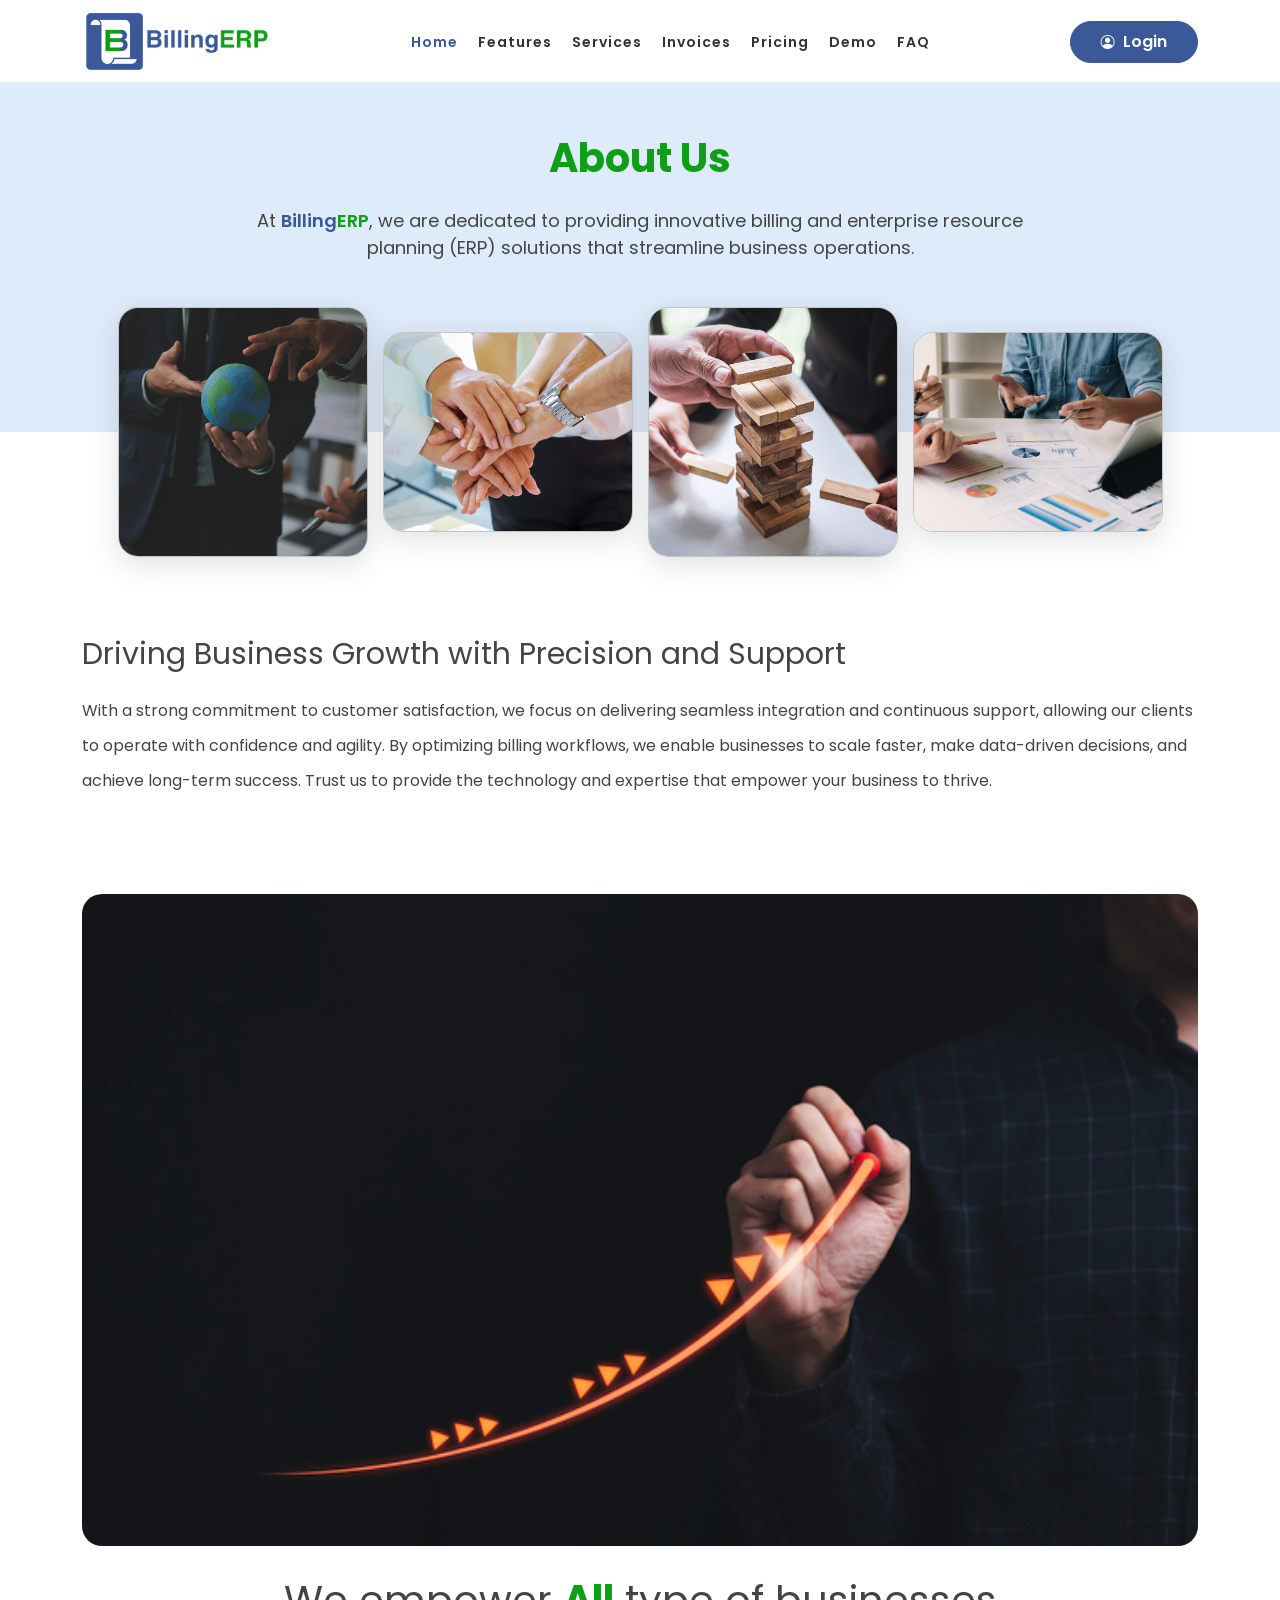
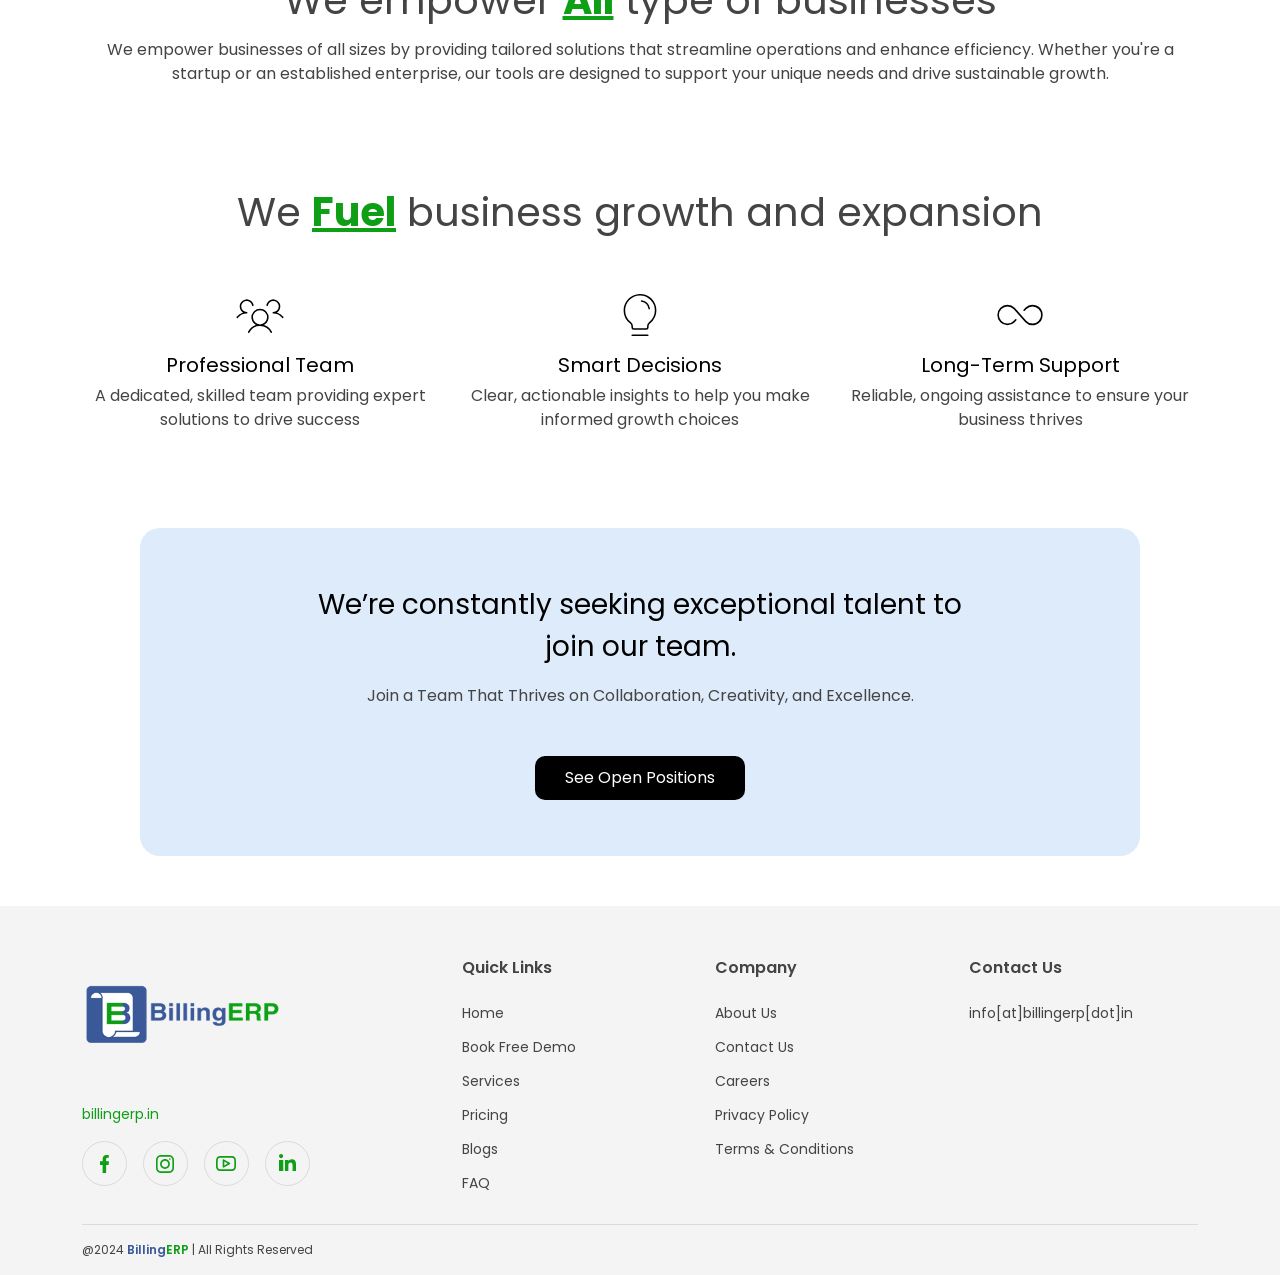
<file: aboutus.html>
<!DOCTYPE html>
<html lang="en">

<head>
    <meta charset="utf-8">
    <meta http-equiv="Cache-Control" content="no-cache, no-store, must-revalidate" />
    <meta http-equiv="Pragma" content="no-cache" />
    <meta http-equiv="Expires" content="0" />
    <meta name="viewport"
        content="width=device-width, initial-scale=1.0, minimum-scale=1.0, maximum-scale=1.0, user-scalable=no" />
    <link rel="shortcut icon" href="img/home/favicon.png" type="image/x-icon">
    <title>BillingERP</title>
    <meta name="keywords" content="BillingERP" />
    <meta name="description" content="BillingERP" />
    <meta name="Classification" content="Computer software, Software" />
    <link rel="canonical" href="https://billingerp.in//home" />
    <meta http-equiv="content-type" content="text/html; charset=utf-8" />
    <meta name="author" content="BillingERP" />
    <meta name="robots" content="follow, index, max-snippet:-1, max-video-preview:-1, max-image-preview:large" />
    <meta name="p:domain_verify" content="" />
    <!--**********************-->
    <link rel="preconnect" href="https://fonts.googleapis.com">
    <link rel="preconnect" href="https://fonts.gstatic.com" crossorigin>
    <link type="text/css" rel="stylesheet"
        href="https://fonts.googleapis.com/css2?family=Poppins:ital,wght@0,100;0,200;0,300;0,400;0,500;0,600;0,700;0,800;0,900;1,100;1,200;1,300;1,400;1,500;1,600;1,700;1,800;1,900&display=swap">
    <link type="text/css" rel="stylesheet" href="vendor/aos/aos.css">
    <link type="text/css" rel="stylesheet" href="vendor/bootstrap/css/bootstrap.min.css">
    <link type="text/css" rel="stylesheet" href="vendor/bootstrap-icons/bootstrap-icons.css">
    <link type="text/css" rel="stylesheet" href="vendor/glightbox/css/glightbox.min.css">
    <link type="text/css" rel="stylesheet" href="vendor/swiper/swiper-bundle.min.css">
    <link type="text/css" rel="stylesheet" href="css/style.css">
    <link type="text/css" rel="stylesheet"
        href="https://cdnjs.cloudflare.com/ajax/libs/font-awesome/4.7.0/css/font-awesome.min.css">
</head>

<body>
    <header id="header" class="header ">
        <div class="container-fluid container-xl d-flex align-items-center justify-content-between">
            <a href="index.html" class="logo ">
                <img src="img/home/logo.png" alt="Logo">
            </a>
            <nav id="navbar" class="navbar">
                <ul>
                    <li><a class="nav-link scrollto active" href="index.html">Home</a></li>
                    <li><a class="nav-link scrollto" href="index.html#features">Features</a></li>
                    <li><a class="nav-link scrollto" href="index.html#services">Services</a></li>
                    <li><a class="nav-link scrollto" href="index.html#invoices">Invoices</a></li>
                    <li><a class="nav-link scrollto" href="index.html#pricing">Pricing</a></li>
                    <li><a class="nav-link scrollto" href="index.html#demoform">Demo</a></li>
                    <li><a class="nav-link scrollto" href="index.html#faq">FAQ</a></li>
                </ul>
                <i class="bi bi-list mobile-nav-toggle"></i>
            </nav>
            <button class="btn loginbtn" data-bs-toggle="modal" data-bs-target="#loginModal"><i
                    class="bi bi-person-circle me-sm-2"></i><span class="d-none d-sm-inline-block">Login</span></button>
        </div>
    </header>
    <div class="modal fade loginDiv" id="loginModal" tabindex="-1" aria-labelledby="loginModalLabel" aria-hidden="true">
        <div class="modal-dialog modal-lg">
            <div class="modal-content">
                <div class="modal-body p-0">
                    <div class="row">
                        <div class="col-md-6 d-none d-lg-block">
                            <div class="loginPic h-100">
                                <img class="w-100 h-100 object-position-center object-fit-cover rounded-2"
                                    src="img/home/login.jpg" alt="Log In">
                            </div>
                        </div>
                        <div class="col-lg-6 ps-lg-0">
                            <button type="button" class="btn-close" data-bs-dismiss="modal" aria-label="Close"><i
                                    class="fa fa-close"></i></button>
                            <form class="php-email-form p-3">
                                <div class="row gy-2">
                                    <div class="col-md-12 ps-md-0">
                                        <p class="login-title mb-0">Sign In</p>
                                    </div>
                                    <div class="col-md-12">
                                        <label>Mobile No.*</label>
                                        <input type="text" class="form-control" name="visitor_mobile" id='cust_mobile'
                                            placeholder="Enter Mobile No.">
                                        <span class="error"></span>
                                    </div>
                                    <div class="col-md-12">
                                        <label>Password</label>
                                        <div class="position-relative">
                                            <input type="password" class="form-control" name="custpassword"
                                                id='custpassword' placeholder="********">
                                            <i class="bi bi-eye eye"></i>
                                            <span class="error"></span>
                                        </div>
                                        <span class="forgot-password">Forgot password?</span>
                                    </div>
                                    <div class="col-md-12">
                                        <div class="captchapic top-0 mt-3 mb-4">
                                            <input class="form-control d-none" id="captchaImgId" type="hidden" value="">
                                            <input class="form-control" id="captchaValidId" type="hidden" value="">
                                            <canvas id="captchaCanvas" class="captchaCanvas" width="120"
                                                height="35"></canvas>
                                            <input type="text" id="captchaAns" onkeyup="checkCaptcha()"
                                                class="form-control" placeholder="Enter Captcha" />
                                            <i id="captchaValidIcon" class="d-none bi bi-check-square-fill"></i>
                                        </div>
                                        <span class="d-none error" id="captchaInvalid">Please enter valid captcha</span>
                                    </div>
                                    <div class="col-md-12 text-center">
                                        <button type="submit" class="btn signinbtn mb-3">Submit</button>
                                        <p class="account-label">Don't have an account? <a class="sign-up"
                                                data-bs-toggle="modal" href="#registerModal" role="button">Sign Up</a>
                                        </p>
                                    </div>
                                </div>
                            </form>
                        </div>
                    </div>
                </div>
            </div>
        </div>
    </div>
    <div class="modal fade loginDiv" id="registerModal" tabindex="-1" aria-labelledby="registerModalLabel"
        aria-hidden="true">
        <div class="modal-dialog modal-lg">
            <div class="modal-content">
                <div class="modal-body p-0">
                    <div class="row">
                        <div class="col-md-6 d-none d-lg-block mt-0">
                            <div class="loginPic h-100">
                                <img class="w-100 h-100 object-position-center object-fit-cover rounded-2"
                                    src="img/home/register.jpg" alt="register">
                            </div>
                        </div>
                        <div class="col-lg-6 ps-lg-0 mt-0">
                            <button type="button" class="btn-close" data-bs-dismiss="modal" aria-label="Close"><i
                                    class="fa fa-close"></i></button>
                            <form class="php-email-form p-3">
                                <div class="row gy-2">
                                    <div class="col-md-12 ps-md-0">
                                        <p class="login-title mb-0">Sign Up</p>
                                    </div>
                                    <div class="col-12 col-sm-12">
                                        <label>Name*</label>
                                        <input type="text" class="form-control" name="visitor_mobile" id='cust_mobile'
                                            placeholder="Enter Name">
                                        <span class="error"></span>
                                    </div>
                                    <div class="col-12 col-sm-6">
                                        <label>Mobile No.*</label>
                                        <input type="text" class="form-control" name="visitor_mobile" id='cust_mobile'
                                            placeholder="Enter Mobile No.">
                                        <span class="error"></span>
                                    </div>
                                    <div class="col-12 col-sm-6">
                                        <label>Email ID*</label>
                                        <input type="text" class="form-control" name="visitor_mobile" id='cust_mobile'
                                            placeholder="Enter Email ID">
                                        <span class="error"></span>
                                    </div>
                                    <div class="col-12 col-sm-12">
                                        <label>Address</label>
                                        <input type="text" class="form-control" name="visitor_mobile" id='cust_mobile'
                                            placeholder="Enter Address">
                                        <span class="error"></span>
                                    </div>
                                    <div class="col-12 col-sm-6">
                                        <label>State*</label>
                                        <input type="text" class="form-control" name="visitor_mobile" id='cust_mobile'
                                            placeholder="Enter State">
                                        <span class="error"></span>
                                    </div>
                                    <div class="col-12 col-sm-6">
                                        <label>Country*</label>
                                        <input type="text" class="form-control" name="visitor_mobile" id='cust_mobile'
                                            placeholder="Enter Country">
                                        <span class="error"></span>
                                    </div>
                                    <div class="col-12 col-sm-6">
                                        <label>City*</label>
                                        <input type="text" class="form-control" name="visitor_mobile" id='cust_mobile'
                                            placeholder="Enter City">
                                        <span class="error"></span>
                                    </div>
                                    <div class="col-12 col-sm-6">
                                        <label>Pincode*</label>
                                        <input type="text" class="form-control" name="visitor_mobile" id='cust_mobile'
                                            placeholder="Enter Pincode">
                                        <span class="error"></span>
                                    </div>
                                    <div class="col-sm-12">
                                        <div class="captchapic top-0 mt-3 mb-2">
                                            <input class="form-control d-none" id="captchaImgId" type="hidden" value="">
                                            <input class="form-control" id="captchaValidId" type="hidden" value="">
                                            <canvas id="captchaCanvas" class="captchaCanvas" width="120"
                                                height="35"></canvas>
                                            <input type="text" id="captchaAns" onkeyup="checkCaptcha()"
                                                class="form-control" placeholder="Enter Captcha" />
                                            <i id="captchaValidIcon" class="d-none bi bi-check-square-fill"></i>
                                        </div>
                                        <span class="d-none error" id="captchaInvalid">Please enter valid captcha</span>
                                    </div>
                                    <div class="col-sm-12">
                                        <div class="form-check">
                                            <input class="form-check-input" required="" type="checkbox" value=""
                                                id="receiveSmsCheck">
                                            <label class="form-check-label" for="receiveSmsCheck">I agree to receive
                                                free SMS messages from BillingERP.</label>
                                        </div>
                                    </div>

                                    <div class="col-md-12 text-center">
                                        <button type="submit" class="btn signinbtn my-3">Submit</button>
                                        <p class="account-label">Don't have an account? <a class="sign-up"
                                                data-bs-toggle="modal" href="#loginModal" role="button">Sign In</a></p>
                                    </div>
                                </div>
                            </form>
                        </div>
                    </div>
                </div>
            </div>
        </div>
    </div>

    <section id="aboutus" class="aboutus-section position-relative py-0">
        <div class="aboutus-banner row py-5 position-relative">
            <div class="col mb-3">
                <div class="d-flex flex-column gap-sm-3 gap-1 align-items-center">
                    <div class="section-header">
                        <p class="sectitle"><span class="text-green">About Us</p>
                    </div>
                    <div>
                        <p class="aboutus-text text-center">
                            At <span class="text-blue fw-semibold">Billing</span><span
                                class="text-green fw-semibold">ERP</span>, we are dedicated to providing innovative
                            billing and enterprise resource planning (ERP) solutions that streamline business
                            operations.
                        </p>
                    </div>
                </div>
            </div>
            <div class="aboutus-images position-absolute">
                <img src="img/home/aboutus-1.png" class="d-none d-md-block" alt="About Us">
                <img src="img/home/aboutus-2.png" alt="About Us">
                <img src="img/home/aboutus-3.png" class="d-none d-md-block" alt="About Us">
                <img src="img/home/aboutus-4.png" class="d-none d-md-block" alt="About Us">
            </div>
        </div>
        <section class="aboutus-content">
            <div class="container">
                <div>
                    <p class="aboutus-titles">Driving Business Growth with Precision and Support</p>
                    <p class="mt-3 aboutus-descriptions">
                        With a strong commitment to customer satisfaction, we focus on delivering seamless integration
                        and continuous support, allowing our clients to operate with confidence and agility. By
                        optimizing billing workflows, we enable businesses to scale faster, make data-driven decisions,
                        and achieve long-term success. Trust us to provide the technology and expertise that empower
                        your business to thrive.
                    </p>
                </div>
                <div
                    class="row row-cols-xxl-2 row-cols-1 gap-xxl-0 gap-4 au-sections align-items-center justify-content-center">
                    <div class="col text-xxl-start text-center">
                        <div>
                            <img src="img/home/aboutus-empower.png" alt="Empowering Businesses" width="100%">
                        </div>
                    </div>
                    <div class="col text-xxl-start text-center">
                        <div class="ps-xxl-5 ps-0">
                            <p class="au-sections-text">We empower <span
                                    class="text-green fw-bold text-decoration-underline">All</span> type of businesses
                            </p>
                            <p class="mt-xxl-0 mt-2">
                                We empower businesses of all sizes by providing tailored solutions that streamline
                                operations and enhance efficiency. Whether you're a startup or an established
                                enterprise, our tools are designed to support your unique needs and drive sustainable
                                growth.
                            </p>
                        </div>
                    </div>
                </div>
                <div class="au-sections">
                    <div class="row justify-content-center text-center">
                        <div class="col-12">
                            <div>
                                <p class="au-sections-text">We <span
                                        class="text-green fw-bold text-decoration-underline">Fuel</span> business growth
                                    and expansion</p>
                            </div>
                        </div>
                        <div class="col-md-4 col-12 mt-md-5 mt-4">
                            <div class="au-cards">
                                <div>
                                    <svg class="au-icons" width="50" fill="#000000" viewBox="0 0 256 256" id="Flat"
                                        xmlns="http://www.w3.org/2000/svg">
                                        <g id="SVGRepo_bgCarrier" stroke-width="0"></g>
                                        <g id="SVGRepo_tracerCarrier" stroke-linecap="round" stroke-linejoin="round">
                                        </g>
                                        <g id="SVGRepo_iconCarrier">
                                            <path
                                                d="M246.40381,143.19434a4.00061,4.00061,0,0,1-5.60108-.7959A55.57857,55.57857,0,0,0,196,120a4,4,0,0,1,0-8,28,28,0,1,0-27.50732-33.26074,4.00013,4.00013,0,0,1-7.85987-1.49219,36.00191,36.00191,0,1,1,54.06494,37.50513,63.58068,63.58068,0,0,1,32.50147,22.84155A3.99993,3.99993,0,0,1,246.40381,143.19434Zm-57.24268,71.05273a3.9998,3.9998,0,1,1-7.1914,3.50391,60.02582,60.02582,0,0,0-107.93946,0,3.9998,3.9998,0,1,1-7.1914-3.50391,67.56008,67.56008,0,0,1,40.90625-35.20581,44,44,0,1,1,40.50976,0A67.56139,67.56139,0,0,1,189.16113,214.24707ZM128,176a36,36,0,1,0-36-36A36.04061,36.04061,0,0,0,128,176ZM60,112A28,28,0,1,1,87.50732,78.73828a3.99989,3.99989,0,1,0,7.85938-1.49219A36.00177,36.00177,0,1,0,41.30225,114.7522,63.5829,63.5829,0,0,0,8.79883,137.5957a4,4,0,1,0,6.39648,4.80469A55.58072,55.58072,0,0,1,60,120a4,4,0,0,0,0-8Z">
                                            </path>
                                        </g>
                                    </svg>
                                </div>
                                <div class="au-tags">
                                    <p>Professional Team</p>
                                    <p class="mt-1">A dedicated, skilled team providing expert solutions to drive
                                        success</p>
                                </div>
                            </div>
                        </div>
                        <div class="col-md-4 col-12 mt-md-5 mt-4">
                            <div class="au-cards">
                                <div>
                                    <svg class="au-icons" width="50" fill="#000000" viewBox="0 0 256 256" id="Flat"
                                        xmlns="http://www.w3.org/2000/svg">
                                        <g id="SVGRepo_bgCarrier" stroke-width="0"></g>
                                        <g id="SVGRepo_tracerCarrier" stroke-linecap="round" stroke-linejoin="round">
                                        </g>
                                        <g id="SVGRepo_iconCarrier">
                                            <path
                                                d="M172.00244,232a4.0002,4.0002,0,0,1-4,4h-80a4,4,0,1,1,0-8h80A4.0002,4.0002,0,0,1,172.00244,232Zm40-128a83.568,83.568,0,0,1-32.11426,66.06445,20.20461,20.20461,0,0,0-7.88574,15.91114V192a12.01312,12.01312,0,0,1-12,12h-64a12.01312,12.01312,0,0,1-12-12v-6.03125a19.994,19.994,0,0,0-7.76269-15.80859,83.59543,83.59543,0,0,1-32.23633-65.68653c-.251-45.49609,36.52344-83.37988,81.97656-84.45019A84.00227,84.00227,0,0,1,212.00244,104Zm-8,0a76.00116,76.00116,0,0,0-77.835-75.97852c-41.12109.96778-74.3916,35.24414-74.16406,76.40723a75.64143,75.64143,0,0,0,29.16992,59.43457,27.94355,27.94355,0,0,1,10.8291,22.10547V192a4.004,4.004,0,0,0,4,4h64a4.004,4.004,0,0,0,4-4v-6.02441a28.157,28.157,0,0,1,10.94043-22.2002A75.61285,75.61285,0,0,0,204.00244,104ZM136.78662,52.83984a3.99985,3.99985,0,0,0-1.32812,7.88868A43.84372,43.84372,0,0,1,171.3833,96.6084a4.00083,4.00083,0,0,0,3.93848,3.333,3.94685,3.94685,0,0,0,.67285-.05762A3.99892,3.99892,0,0,0,179.27,95.27246,51.84719,51.84719,0,0,0,136.78662,52.83984Z">
                                            </path>
                                        </g>
                                    </svg>
                                </div>
                                <div class="au-tags">
                                    <p>Smart Decisions</p>
                                    <p class="mt-1">Clear, actionable insights to help you make informed growth choices
                                    </p>
                                </div>
                            </div>
                        </div>
                        <div class="col-md-4 col-12 mt-md-5 mt-4">
                            <div class="au-cards">
                                <div>
                                    <svg class="au-icons" width="50" fill="#000000" viewBox="0 0 256 256" id="Flat"
                                        xmlns="http://www.w3.org/2000/svg">
                                        <g id="SVGRepo_bgCarrier" stroke-width="0"></g>
                                        <g id="SVGRepo_tracerCarrier" stroke-linecap="round" stroke-linejoin="round">
                                        </g>
                                        <g id="SVGRepo_iconCarrier">
                                            <path
                                                d="M244,128a52,52,0,0,1-88.76953,36.76953q-.0857-.0857-.166-.17676L95.02832,96.80371a44,44,0,1,0,0,62.39258l8.60449-9.71533a4,4,0,1,1,5.98926,5.30371l-8.68652,9.8081q-.08057.09083-.166.17676a52,52,0,1,1,0-73.53906q.0857.0857.166.17676l60.03613,67.78906a44,44,0,1,0,0-62.39258l-8.60449,9.71533a4,4,0,1,1-5.98926-5.30371l8.68652-9.8081q.08057-.09082.166-.17676A52,52,0,0,1,244,128Z">
                                            </path>
                                        </g>
                                    </svg>
                                </div>
                                <div class="au-tags">
                                    <p>Long-Term Support</p>
                                    <p class="mt-1">Reliable, ongoing assistance to ensure your business thrives</p>
                                </div>
                            </div>
                        </div>
                    </div>
                </div>
                <div class="au-sections d-flex justify-content-center">
                    <div class="au-career">
                        <p>We’re constantly seeking exceptional talent to join our team.</p>
                        <p class="mt-3">Join a Team That Thrives on Collaboration, Creativity, and Excellence.</p>
                        <a href="/career" class="d-block">
                            <button class="au-career-btn mt-sm-5 mt-4">
                                See Open Positions
                            </button>
                        </a>
                    </div>
                </div>
            </div>
        </section>
    </section>
    <footer class="berp-footer">
        <section class="pb-0">
            <div class="container">
                <div class="row gap-md-0 gap-5">
                    <div class="col-md-4 col-12">
                        <div class="d-flex flex-column justify-content-md-around gap-md-0 gap-4 h-100">
                            <a href="index.html" class="logo d-block">
                                <img src="img/home/logo.png" alt="Logo" class="footer-logo" width="200">
                            </a>
                            <div>
                                <a href="index.html" class="footer-co-link d-block">billingerp.in</a>
                                <div class="d-flex gap-3 align-items-center social-icons mt-3">
                                    <svg width="45" height="45" viewBox="0 0 45 45" fill="none"
                                        xmlns="http://www.w3.org/2000/svg">
                                        <path fill-rule="evenodd" clip-rule="evenodd"
                                            d="M24.1392 32V23.9H26.5983L27 20.3H24.1392V18.5466C24.1392 17.6196 24.1628 16.7 25.4582 16.7H26.7702V14.1261C26.7702 14.0874 25.6432 14 24.5031 14C22.122 14 20.6311 15.4915 20.6311 18.2302V20.3H18V23.9H20.6311V32H24.1392Z"
                                            fill="#0E9F16" />
                                        <circle cx="22.5" cy="22.5" r="22" stroke="#DADADA" />
                                    </svg>
                                    <svg width="45" height="45" viewBox="0 0 45 45" fill="none"
                                        xmlns="http://www.w3.org/2000/svg">
                                        <path fill-rule="evenodd" clip-rule="evenodd"
                                            d="M21.9999 27.908C24.7111 27.908 26.909 25.7101 26.909 22.9989C26.909 20.2877 24.7111 18.0898 21.9999 18.0898C19.2887 18.0898 17.0908 20.2877 17.0908 22.9989C17.0908 25.7101 19.2887 27.908 21.9999 27.908ZM21.9999 26.2717C23.8074 26.2717 25.2726 24.8064 25.2726 22.9989C25.2726 21.1915 23.8074 19.7262 21.9999 19.7262C20.1924 19.7262 18.7272 21.1915 18.7272 22.9989C18.7272 24.8064 20.1924 26.2717 21.9999 26.2717Z"
                                            fill="#0E9F16" />
                                        <path
                                            d="M26.909 17.2725C26.4571 17.2725 26.0908 17.6388 26.0908 18.0906C26.0908 18.5425 26.4571 18.9088 26.909 18.9088C27.3609 18.9088 27.7272 18.5425 27.7272 18.0906C27.7272 17.6388 27.3609 17.2725 26.909 17.2725Z"
                                            fill="#0E9F16" />
                                        <path fill-rule="evenodd" clip-rule="evenodd"
                                            d="M13.5351 16.6804C13 17.7305 13 19.1052 13 21.8545V24.1455C13 26.8948 13 28.2695 13.5351 29.3196C14.0057 30.2433 14.7567 30.9943 15.6804 31.4649C16.7305 32 18.1052 32 20.8545 32H23.1455C25.8948 32 27.2695 32 28.3196 31.4649C29.2433 30.9943 29.9943 30.2433 30.4649 29.3196C31 28.2695 31 26.8948 31 24.1455V21.8545C31 19.1052 31 17.7305 30.4649 16.6804C29.9943 15.7567 29.2433 15.0057 28.3196 14.5351C27.2695 14 25.8948 14 23.1455 14H20.8545C18.1052 14 16.7305 14 15.6804 14.5351C14.7567 15.0057 14.0057 15.7567 13.5351 16.6804ZM23.1455 15.6364H20.8545C19.4529 15.6364 18.5 15.6376 17.7635 15.6978C17.0461 15.7564 16.6792 15.8627 16.4233 15.9931C15.8075 16.3068 15.3068 16.8075 14.9931 17.4233C14.8627 17.6792 14.7564 18.0461 14.6978 18.7635C14.6376 19.5 14.6364 20.4529 14.6364 21.8545V24.1455C14.6364 25.5472 14.6376 26.4999 14.6978 27.2365C14.7564 27.9539 14.8627 28.3208 14.9931 28.5767C15.3068 29.1925 15.8075 29.6931 16.4233 30.0069C16.6792 30.1373 17.0461 30.2436 17.7635 30.3022C18.5 30.3623 19.4529 30.3636 20.8545 30.3636H23.1455C24.5472 30.3636 25.4999 30.3623 26.2365 30.3022C26.9539 30.2436 27.3208 30.1373 27.5767 30.0069C28.1925 29.6931 28.6931 29.1925 29.0069 28.5767C29.1373 28.3208 29.2436 27.9539 29.3022 27.2365C29.3623 26.4999 29.3636 25.5472 29.3636 24.1455V21.8545C29.3636 20.4529 29.3623 19.5 29.3022 18.7635C29.2436 18.0461 29.1373 17.6792 29.0069 17.4233C28.6931 16.8075 28.1925 16.3068 27.5767 15.9931C27.3208 15.8627 26.9539 15.7564 26.2365 15.6978C25.4999 15.6376 24.5472 15.6364 23.1455 15.6364Z"
                                            fill="#0E9F16" />
                                        <circle cx="22.5" cy="22.5" r="22" stroke="#DADADA" />
                                    </svg>
                                    <svg width="45" height="45" viewBox="0 0 45 45" fill="none"
                                        xmlns="http://www.w3.org/2000/svg">
                                        <path fill-rule="evenodd" clip-rule="evenodd"
                                            d="M19.9138 18.4428C19.6559 18.2954 19.339 18.2965 19.0821 18.4456C18.8251 18.5947 18.667 18.8693 18.667 19.1663V25.833C18.667 26.1301 18.8251 26.4047 19.0821 26.5538C19.339 26.7028 19.6559 26.7039 19.9138 26.5565L25.7471 23.2232C26.0067 23.0748 26.167 22.7988 26.167 22.4997C26.167 22.2006 26.0067 21.9245 25.7471 21.7762L19.9138 18.4428ZM23.654 22.4997L20.3337 24.397V20.6023L23.654 22.4997Z"
                                            fill="#0E9F16" />
                                        <path fill-rule="evenodd" clip-rule="evenodd"
                                            d="M12 22.5C12 19.3752 12 17.8128 12.7958 16.7176C13.0528 16.3638 13.3638 16.0528 13.7176 15.7958C14.8128 15 16.3752 15 19.5 15H24.5C27.6248 15 29.1872 15 30.2824 15.7958C30.6362 16.0528 30.9472 16.3638 31.2042 16.7176C32 17.8128 32 19.3752 32 22.5C32 25.6248 32 27.1872 31.2042 28.2824C30.9472 28.6362 30.6362 28.9473 30.2824 29.2043C29.1872 30 27.6248 30 24.5 30H19.5C16.3752 30 14.8128 30 13.7176 29.2043C13.3638 28.9473 13.0528 28.6362 12.7958 28.2824C12 27.1872 12 25.6248 12 22.5ZM19.5 16.6667H24.5C26.0995 16.6667 27.1652 16.669 27.9727 16.7564C28.7491 16.8406 29.0867 16.9871 29.3028 17.1441C29.515 17.2983 29.7017 17.485 29.8559 17.6972C30.0129 17.9134 30.1594 18.2509 30.2436 19.0272C30.3311 19.8347 30.3333 20.9005 30.3333 22.5C30.3333 24.0995 30.3311 25.1652 30.2436 25.9727C30.1594 26.7491 30.0129 27.0867 29.8559 27.3028C29.7017 27.515 29.515 27.7017 29.3028 27.8559C29.0867 28.0129 28.7491 28.1594 27.9727 28.2436C27.1652 28.3311 26.0995 28.3333 24.5 28.3333H19.5C17.9005 28.3333 16.8347 28.3311 16.0272 28.2436C15.2509 28.1594 14.9134 28.0129 14.6972 27.8559C14.485 27.7017 14.2983 27.515 14.1441 27.3028C13.9871 27.0867 13.8405 26.7491 13.7564 25.9727C13.669 25.1652 13.6667 24.0995 13.6667 22.5C13.6667 20.9005 13.669 19.8347 13.7564 19.0272C13.8405 18.2509 13.9871 17.9134 14.1441 17.6972C14.2983 17.485 14.485 17.2983 14.6972 17.1441C14.9134 16.9871 15.2509 16.8406 16.0272 16.7564C16.8347 16.669 17.9005 16.6667 19.5 16.6667Z"
                                            fill="#0E9F16" />
                                        <circle cx="22.5" cy="22.5" r="22" stroke="#DADADA" />
                                    </svg>
                                    <svg width="45" height="45" viewBox="0 0 45 45" fill="none"
                                        xmlns="http://www.w3.org/2000/svg">
                                        <circle cx="22.5" cy="22.5" r="22" stroke="#DADADA" />
                                        <path fill-rule="evenodd" clip-rule="evenodd"
                                            d="M31 30H27.6V24.0508C27.6 22.4188 26.8801 21.5083 25.5889 21.5083C24.1839 21.5083 23.35 22.4571 23.35 24.0508V30H19.95V18.95H23.35V20.1926C23.35 20.1926 24.4167 18.3208 26.8205 18.3208C29.2252 18.3208 31 19.7882 31 22.8244V30ZM16.0757 17.1828C14.9291 17.1828 14 16.2461 14 15.091C14 13.9367 14.9291 13 16.0757 13C17.2215 13 18.1505 13.9367 18.1505 15.091C18.1514 16.2461 17.2215 17.1828 16.0757 17.1828ZM14 30H18.25V18.95H14V30Z"
                                            fill="#0E9F16" />
                                    </svg>
                                </div>
                            </div>
                        </div>
                    </div>
                    <div class="col-md-8 col-12">
                        <div class="row">
                            <div class="col-sm-4 col-12">
                                <div class="footer-links">
                                    <p class="fl-title">Quick Links</p>
                                    <ul class="mt-3">
                                        <li><a href="index.html">Home</a></li>
                                        <li><a href="index.html#demoform">Book Free Demo</a></li>
                                        <li><a href="index.html#services">Services</a></li>
                                        <li><a href="index.html#pricing">Pricing</a></li>
                                        <li><a href="blog.html">Blogs</a></li>
                                        <li><a href="index.html#faq">FAQ</a></li>
                                    </ul>
                                </div>
                            </div>
                            <div class="col-sm-4 col-12">
                                <div class="footer-links">
                                    <p class="fl-title">Company</p>
                                    <ul class="mt-3">
                                        <li><a href="aboutus.html">About Us</a></li>
                                        <li><a href="contactus.html">Contact Us</a></li>
                                        <li><a href="career.html">Careers</a></li>
                                        <li><a href="privacypolicy.html">Privacy Policy</a></li>
                                        <li><a href="terms.html">Terms & Conditions</a></li>
                                    </ul>
                                </div>
                            </div>
                            <div class="col-sm-4 col-12">
                                <div class="footer-links">
                                    <p class="fl-title">Contact Us</p>
                                    <ul class="mt-3">
                                        <li><a href="mailto:info@billingerp.in">info[at]billingerp[dot]in</a></li>
                                    </ul>
                                </div>
                            </div>
                        </div>
                    </div>
                </div>
                <div class="footer-line mt-2">
                </div>
                <a href="index.html" class="footer-copyright py-3 d-block">
                    @2024 <span class="text-blue fw-semibold">Billing</span><span
                        class="text-green fw-semibold">ERP</span> | All Rights Reserved
                </a>
            </div>
        </section>
    </footer>
    <script src="vendor/aos/aos.js"></script>
    <script src="vendor/bootstrap/js/bootstrap.bundle.min.js"></script>
    <script src="vendor/glightbox/js/glightbox.min.js"></script>
    <script src="vendor/swiper/swiper-bundle.min.js"></script>
    <script src="js/script.js"></script>
</body>

</html>
</file>
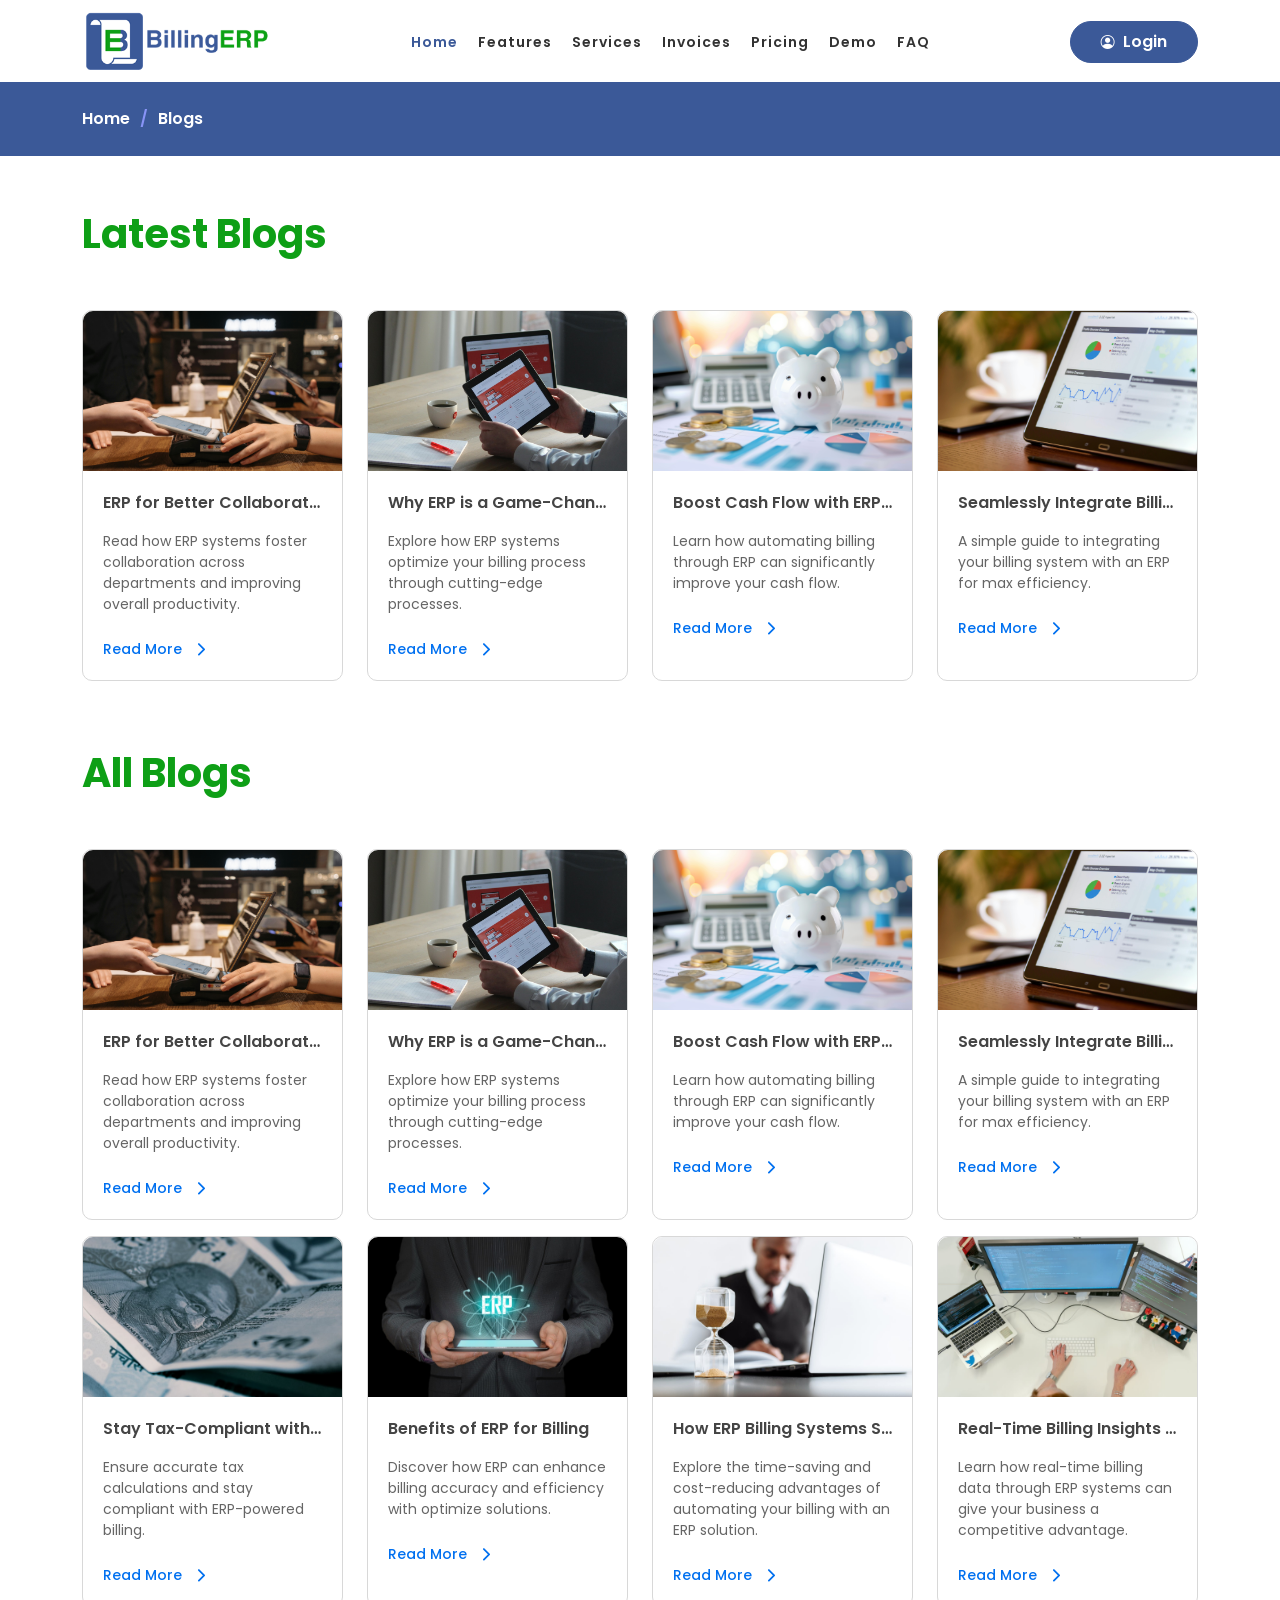
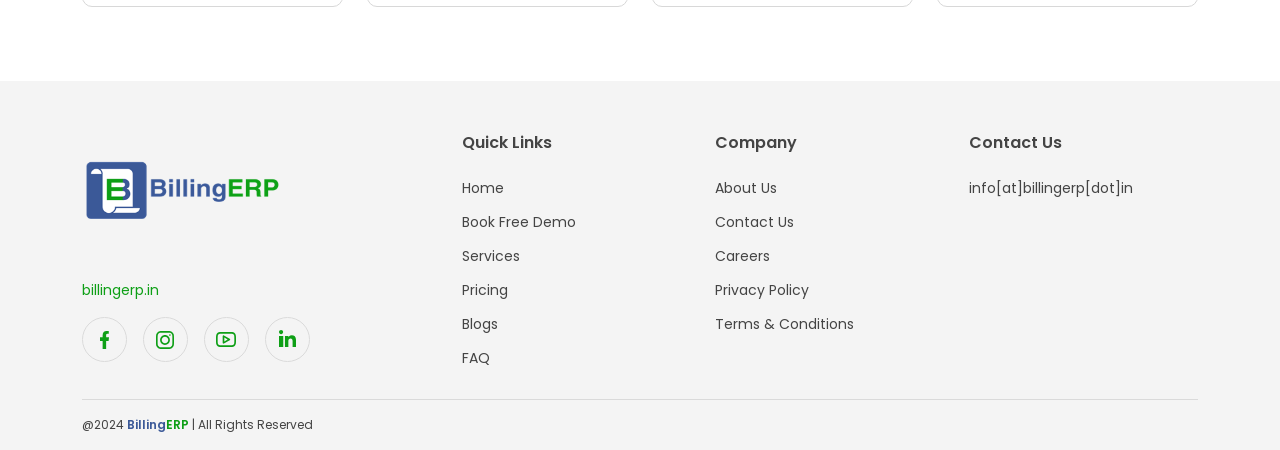
<file: blog.html>
<!DOCTYPE html>
<html lang="en">

<head>
    <meta charset="utf-8">
    <meta http-equiv="Cache-Control" content="no-cache, no-store, must-revalidate" />
    <meta http-equiv="Pragma" content="no-cache" />
    <meta http-equiv="Expires" content="0" />
    <meta name="viewport"
        content="width=device-width, initial-scale=1.0, minimum-scale=1.0, maximum-scale=1.0, user-scalable=no" />
    <link rel="shortcut icon" href="img/home/favicon.png" type="image/x-icon">
    <title>BillingERP</title>
    <meta name="keywords" content="BillingERP" />
    <meta name="description" content="BillingERP" />
    <meta name="Classification" content="Computer software, Software" />
    <link rel="canonical" href="https://billingerp.in//home" />
    <meta http-equiv="content-type" content="text/html; charset=utf-8" />
    <meta name="author" content="BillingERP" />
    <meta name="robots" content="follow, index, max-snippet:-1, max-video-preview:-1, max-image-preview:large" />
    <meta name="p:domain_verify" content="" />
    <!--**********************-->
    <link rel="preconnect" href="https://fonts.googleapis.com">
    <link rel="preconnect" href="https://fonts.gstatic.com" crossorigin>
    <link type="text/css" rel="stylesheet"
        href="https://fonts.googleapis.com/css2?family=Poppins:ital,wght@0,100;0,200;0,300;0,400;0,500;0,600;0,700;0,800;0,900;1,100;1,200;1,300;1,400;1,500;1,600;1,700;1,800;1,900&display=swap">
    <link type="text/css" rel="stylesheet" href="vendor/aos/aos.css">
    <link type="text/css" rel="stylesheet" href="vendor/bootstrap/css/bootstrap.min.css">
    <link type="text/css" rel="stylesheet" href="vendor/bootstrap-icons/bootstrap-icons.css">
    <link type="text/css" rel="stylesheet" href="vendor/glightbox/css/glightbox.min.css">
    <link type="text/css" rel="stylesheet" href="vendor/swiper/swiper-bundle.min.css">
    <link type="text/css" rel="stylesheet" href="css/style.css">
    <link type="text/css" rel="stylesheet"
        href="https://cdnjs.cloudflare.com/ajax/libs/font-awesome/4.7.0/css/font-awesome.min.css">
</head>

<body>
    <header id="header" class="header ">
        <div class="container-fluid container-xl d-flex align-items-center justify-content-between">
            <a href="index.html" class="logo ">
                <img src="img/home/logo.png" alt="Logo">
            </a>
            <nav id="navbar" class="navbar">
                <ul>
                    <li><a class="nav-link scrollto active" href="index.html">Home</a></li>
                    <li><a class="nav-link scrollto" href="index.html#features">Features</a></li>
                    <li><a class="nav-link scrollto" href="index.html#services">Services</a></li>
                    <li><a class="nav-link scrollto" href="index.html#invoices">Invoices</a></li>
                    <li><a class="nav-link scrollto" href="index.html#pricing">Pricing</a></li>
                    <li><a class="nav-link scrollto" href="index.html#demoform">Demo</a></li>
                    <li><a class="nav-link scrollto" href="index.html#faq">FAQ</a></li>
                </ul>
                <i class="bi bi-list mobile-nav-toggle"></i>
            </nav>
            <button class="btn loginbtn" data-bs-toggle="modal" data-bs-target="#loginModal"><i
                    class="bi bi-person-circle me-sm-2"></i><span class="d-none d-sm-inline-block">Login</span></button>
        </div>
    </header>
    <div class="modal fade loginDiv" id="loginModal" tabindex="-1" aria-labelledby="loginModalLabel" aria-hidden="true">
        <div class="modal-dialog modal-lg">
            <div class="modal-content">
                <div class="modal-body p-0">
                    <div class="row">
                        <div class="col-md-6 d-none d-lg-block">
                            <div class="loginPic h-100">
                                <img class="w-100 h-100 object-position-center object-fit-cover rounded-2"
                                    src="img/home/login.jpg"
                                    alt="Log In">
                            </div>
                        </div>
                        <div class="col-lg-6 ps-lg-0">
                            <button type="button" class="btn-close" data-bs-dismiss="modal" aria-label="Close"><i
                                    class="fa fa-close"></i></button>
                            <form class="php-email-form p-3">
                                <div class="row gy-2">
                                    <div class="col-md-12 ps-md-0">
                                        <p class="login-title mb-0">Sign In</p>
                                    </div>
                                    <div class="col-md-12">
                                        <label>Mobile No.*</label>
                                        <input type="text" class="form-control" name="visitor_mobile" id='cust_mobile'
                                            placeholder="Enter Mobile No.">
                                        <span class="error"></span>
                                    </div>
                                    <div class="col-md-12">
                                        <label>Password</label>
                                        <div class="position-relative">
                                            <input type="password" class="form-control" name="custpassword"
                                                id='custpassword' placeholder="********">
                                            <i class="bi bi-eye eye"></i>
                                            <span class="error"></span>
                                        </div>
                                        <span class="forgot-password">Forgot password?</span>
                                    </div>
                                    <div class="col-md-12">
                                        <div class="captchapic top-0 mt-3 mb-4">
                                            <input class="form-control d-none" id="captchaImgId" type="hidden" value="">
                                            <input class="form-control" id="captchaValidId" type="hidden" value="">
                                            <canvas id="captchaCanvas" class="captchaCanvas" width="120"
                                                height="35"></canvas>
                                            <input type="text" id="captchaAns" onkeyup="checkCaptcha()"
                                                class="form-control" placeholder="Enter Captcha" />
                                            <i id="captchaValidIcon" class="d-none bi bi-check-square-fill"></i>
                                        </div>
                                        <span class="d-none error" id="captchaInvalid">Please enter valid captcha</span>
                                    </div>
                                    <div class="col-md-12 text-center">
                                        <button type="submit" class="btn signinbtn mb-3">Submit</button>
                                        <p class="account-label">Don't have an account? <a class="sign-up"
                                                data-bs-toggle="modal" href="#registerModal" role="button">Sign Up</a>
                                        </p>
                                    </div>
                                </div>
                            </form>
                        </div>
                    </div>
                </div>
            </div>
        </div>
    </div>
    <div class="modal fade loginDiv" id="registerModal" tabindex="-1" aria-labelledby="registerModalLabel"
        aria-hidden="true">
        <div class="modal-dialog modal-lg">
            <div class="modal-content">
                <div class="modal-body p-0">
                    <div class="row">
                        <div class="col-md-6 d-none d-lg-block mt-0">
                            <div class="loginPic h-100">
                                <img class="w-100 h-100 object-position-center object-fit-cover rounded-2"
                                    src="img/home/register.jpg"
                                    alt="register">
                            </div>
                        </div>
                        <div class="col-lg-6 ps-lg-0 mt-0">
                            <button type="button" class="btn-close" data-bs-dismiss="modal" aria-label="Close"><i
                                    class="fa fa-close"></i></button>
                            <form class="php-email-form p-3">
                                <div class="row gy-2">
                                    <div class="col-md-12 ps-md-0">
                                        <p class="login-title mb-0">Sign Up</p>
                                    </div>
                                    <div class="col-12 col-sm-12">
                                        <label>Name*</label>
                                        <input type="text" class="form-control" name="visitor_mobile" id='cust_mobile'
                                            placeholder="Enter Name">
                                        <span class="error"></span>
                                    </div>
                                    <div class="col-12 col-sm-6">
                                        <label>Mobile No.*</label>
                                        <input type="text" class="form-control" name="visitor_mobile" id='cust_mobile'
                                            placeholder="Enter Mobile No.">
                                        <span class="error"></span>
                                    </div>
                                    <div class="col-12 col-sm-6">
                                        <label>Email ID*</label>
                                        <input type="text" class="form-control" name="visitor_mobile" id='cust_mobile'
                                            placeholder="Enter Email ID">
                                        <span class="error"></span>
                                    </div>
                                    <div class="col-12 col-sm-12">
                                        <label>Address</label>
                                        <input type="text" class="form-control" name="visitor_mobile" id='cust_mobile'
                                            placeholder="Enter Address">
                                        <span class="error"></span>
                                    </div>
                                    <div class="col-12 col-sm-6">
                                        <label>State*</label>
                                        <input type="text" class="form-control" name="visitor_mobile" id='cust_mobile'
                                            placeholder="Enter State">
                                        <span class="error"></span>
                                    </div>
                                    <div class="col-12 col-sm-6">
                                        <label>Country*</label>
                                        <input type="text" class="form-control" name="visitor_mobile" id='cust_mobile'
                                            placeholder="Enter Country">
                                        <span class="error"></span>
                                    </div>
                                    <div class="col-12 col-sm-6">
                                        <label>City*</label>
                                        <input type="text" class="form-control" name="visitor_mobile" id='cust_mobile'
                                            placeholder="Enter City">
                                        <span class="error"></span>
                                    </div>
                                    <div class="col-12 col-sm-6">
                                        <label>Pincode*</label>
                                        <input type="text" class="form-control" name="visitor_mobile" id='cust_mobile'
                                            placeholder="Enter Pincode">
                                        <span class="error"></span>
                                    </div>
                                    <div class="col-sm-12">
                                        <div class="captchapic top-0 mt-3 mb-2">
                                            <input class="form-control d-none" id="captchaImgId" type="hidden" value="">
                                            <input class="form-control" id="captchaValidId" type="hidden" value="">
                                            <canvas id="captchaCanvas" class="captchaCanvas" width="120"
                                                height="35"></canvas>
                                            <input type="text" id="captchaAns" onkeyup="checkCaptcha()"
                                                class="form-control" placeholder="Enter Captcha" />
                                            <i id="captchaValidIcon" class="d-none bi bi-check-square-fill"></i>
                                        </div>
                                        <span class="d-none error" id="captchaInvalid">Please enter valid captcha</span>
                                    </div>
                                    <div class="col-sm-12">
                                        <div class="form-check">
                                            <input class="form-check-input" required="" type="checkbox" value=""
                                                id="receiveSmsCheck">
                                            <label class="form-check-label" for="receiveSmsCheck">I agree to receive
                                                free SMS messages from BillingERP.</label>
                                        </div>
                                    </div>

                                    <div class="col-md-12 text-center">
                                        <button type="submit" class="btn signinbtn my-3">Submit</button>
                                        <p class="account-label">Don't have an account? <a class="sign-up"
                                                data-bs-toggle="modal" href="#loginModal" role="button">Sign In</a></p>
                                    </div>
                                </div>
                            </form>
                        </div>
                    </div>
                </div>
            </div>
        </div>
    </div>


    <section class="breadcrumbs">
        <div class="container">
            <ol>
                <li><a href="index.html">Home</a></li>
                <li>Blogs</li>
            </ol>
        </div>
    </section>
    <section id="all-blogs" class="blogs-section all-blogs-section position-relative">
        <div class="container">
            <div>
                <div class="section-header text-start">
                    <p class="sectitle"><span class="text-green">Latest Blogs</p>
                </div>
                <div class="blog-content row row-cols-lg-4 row-cols-sm-2 row-cols-1 mt-md-5 mt-4">
                    <div class="col mb-3">
                        <a href="blogdetail1.html" class="d-block blog-card">
                            <div>
                                <div class="blog-img">
                                    <img src="img/blog/blog-detail1.png"
                                        alt="">
                                </div>
                                <div class="blog-data">
                                    <p class="blog-title">ERP for Better Collaboration</p>
                                    <p class="mt-3 blog-tagline">
                                        Read how ERP systems foster collaboration across departments and improving
                                        overall productivity.
                                    </p>
                                    <div class="mt-4 d-inline-flex gap-3 align-items-center blog-read-more">
                                        <p>Read More</p>
                                        <svg class="blog-rm-chevron" width="7" viewBox="0 0 20 36" fill="none"
                                            xmlns="http://www.w3.org/2000/svg">
                                            <path d="M2.5 3L17.5 18L2.5 33" stroke="#0070F0" stroke-width="5"
                                                stroke-linecap="round" stroke-linejoin="round" />
                                        </svg>
                                    </div>
                                </div>
                            </div>
                        </a>
                    </div>
                    <div class="col mb-3">
                        <a href="blogdetail2.html" class="d-block blog-card">
                            <div>
                                <div class="blog-img">
                                    <img src="img/blog/blog-detail2.png"
                                        alt="">
                                </div>
                                <div class="blog-data">
                                    <p class="blog-title">Why ERP is a Game-Changer for Billing</p>
                                    <p class="mt-3 blog-tagline">
                                        Explore how ERP systems optimize your billing process through cutting-edge
                                        processes.
                                    </p>
                                    <div class="mt-4 d-inline-flex gap-3 align-items-center blog-read-more">
                                        <p>Read More</p>
                                        <svg class="blog-rm-chevron" width="7" viewBox="0 0 20 36" fill="none"
                                            xmlns="http://www.w3.org/2000/svg">
                                            <path d="M2.5 3L17.5 18L2.5 33" stroke="#0070F0" stroke-width="5"
                                                stroke-linecap="round" stroke-linejoin="round" />
                                        </svg>
                                    </div>
                                </div>
                            </div>
                        </a>
                    </div>
                    <div class="col mb-3">
                        <a href="blogdetail3.html" class="d-block blog-card">
                            <div>
                                <div class="blog-img">
                                    <img src="img/blog/blog-detail3.png"
                                        alt="">
                                </div>
                                <div class="blog-data">
                                    <p class="blog-title">Boost Cash Flow with ERP Billing Automation</p>
                                    <p class="mt-3 blog-tagline">
                                        Learn how automating billing through ERP can significantly improve your cash
                                        flow.
                                    </p>
                                    <div class="mt-4 d-inline-flex gap-3 align-items-center blog-read-more">
                                        <p>Read More</p>
                                        <svg class="blog-rm-chevron" width="7" viewBox="0 0 20 36" fill="none"
                                            xmlns="http://www.w3.org/2000/svg">
                                            <path d="M2.5 3L17.5 18L2.5 33" stroke="#0070F0" stroke-width="5"
                                                stroke-linecap="round" stroke-linejoin="round" />
                                        </svg>
                                    </div>
                                </div>
                            </div>
                        </a>
                    </div>
                    <div class="col mb-3">
                        <a href="blogdetail4.html" class="d-block blog-card">
                            <div>
                                <div class="blog-img">
                                    <img src="img/blog/blog-detail4.png"
                                        alt="">
                                </div>
                                <div class="blog-data">
                                    <p class="blog-title">Seamlessly Integrate Billing with ERP: Here’s How</p>
                                    <p class="mt-3 blog-tagline">
                                        A simple guide to integrating your billing system with an ERP for max
                                        efficiency.
                                    </p>
                                    <div class="mt-4 d-inline-flex gap-3 align-items-center blog-read-more">
                                        <p>Read More</p>
                                        <svg class="blog-rm-chevron" width="7" viewBox="0 0 20 36" fill="none"
                                            xmlns="http://www.w3.org/2000/svg">
                                            <path d="M2.5 3L17.5 18L2.5 33" stroke="#0070F0" stroke-width="5"
                                                stroke-linecap="round" stroke-linejoin="round" />
                                        </svg>
                                    </div>
                                </div>
                            </div>
                        </a>
                    </div>
                </div>
            </div>
            <div class="mt-5">
                <div class="section-header text-start">
                    <p class="sectitle"><span class="text-green">All Blogs</p>
                </div>
                <div class="blog-content row row-cols-lg-4 row-cols-sm-2 row-cols-1 mt-md-5 mt-4">
                    <div class="col mb-3">
                        <a href="blogdetail1.html" class="d-block blog-card">
                            <div>
                                <div class="blog-img">
                                    <img src="img/blog/blog-detail1.png"
                                        alt="">
                                </div>
                                <div class="blog-data">
                                    <p class="blog-title">ERP for Better Collaboration</p>
                                    <p class="mt-3 blog-tagline">
                                        Read how ERP systems foster collaboration across departments and improving
                                        overall productivity.
                                    </p>
                                    <div class="mt-4 d-inline-flex gap-3 align-items-center blog-read-more">
                                        <p>Read More</p>
                                        <svg class="blog-rm-chevron" width="7" viewBox="0 0 20 36" fill="none"
                                            xmlns="http://www.w3.org/2000/svg">
                                            <path d="M2.5 3L17.5 18L2.5 33" stroke="#0070F0" stroke-width="5"
                                                stroke-linecap="round" stroke-linejoin="round" />
                                        </svg>
                                    </div>
                                </div>
                            </div>
                        </a>
                    </div>
                    <div class="col mb-3">
                        <a href="blogdetail2.html" class="d-block blog-card">
                            <div>
                                <div class="blog-img">
                                    <img src="img/blog/blog-detail2.png"
                                        alt="">
                                </div>
                                <div class="blog-data">
                                    <p class="blog-title">Why ERP is a Game-Changer for Billing</p>
                                    <p class="mt-3 blog-tagline">
                                        Explore how ERP systems optimize your billing process through cutting-edge
                                        processes.
                                    </p>
                                    <div class="mt-4 d-inline-flex gap-3 align-items-center blog-read-more">
                                        <p>Read More</p>
                                        <svg class="blog-rm-chevron" width="7" viewBox="0 0 20 36" fill="none"
                                            xmlns="http://www.w3.org/2000/svg">
                                            <path d="M2.5 3L17.5 18L2.5 33" stroke="#0070F0" stroke-width="5"
                                                stroke-linecap="round" stroke-linejoin="round" />
                                        </svg>
                                    </div>
                                </div>
                            </div>
                        </a>
                    </div>
                    <div class="col mb-3">
                        <a href="blogdetail3.html" class="d-block blog-card">
                            <div>
                                <div class="blog-img">
                                    <img src="img/blog/blog-detail3.png"
                                        alt="">
                                </div>
                                <div class="blog-data">
                                    <p class="blog-title">Boost Cash Flow with ERP Billing Automation</p>
                                    <p class="mt-3 blog-tagline">
                                        Learn how automating billing through ERP can significantly improve your cash
                                        flow.
                                    </p>
                                    <div class="mt-4 d-inline-flex gap-3 align-items-center blog-read-more">
                                        <p>Read More</p>
                                        <svg class="blog-rm-chevron" width="7" viewBox="0 0 20 36" fill="none"
                                            xmlns="http://www.w3.org/2000/svg">
                                            <path d="M2.5 3L17.5 18L2.5 33" stroke="#0070F0" stroke-width="5"
                                                stroke-linecap="round" stroke-linejoin="round" />
                                        </svg>
                                    </div>
                                </div>
                            </div>
                        </a>
                    </div>
                    <div class="col mb-3">
                        <a href="blogdetail4.html" class="d-block blog-card">
                            <div>
                                <div class="blog-img">
                                    <img src="img/blog/blog-detail4.png"
                                        alt="">
                                </div>
                                <div class="blog-data">
                                    <p class="blog-title">Seamlessly Integrate Billing with ERP: Here’s How</p>
                                    <p class="mt-3 blog-tagline">
                                        A simple guide to integrating your billing system with an ERP for max
                                        efficiency.
                                    </p>
                                    <div class="mt-4 d-inline-flex gap-3 align-items-center blog-read-more">
                                        <p>Read More</p>
                                        <svg class="blog-rm-chevron" width="7" viewBox="0 0 20 36" fill="none"
                                            xmlns="http://www.w3.org/2000/svg">
                                            <path d="M2.5 3L17.5 18L2.5 33" stroke="#0070F0" stroke-width="5"
                                                stroke-linecap="round" stroke-linejoin="round" />
                                        </svg>
                                    </div>
                                </div>
                            </div>
                        </a>
                    </div>
                    <div class="col mb-4">
                        <a href="https://www.billingerp.in//blog/blogdetail5" class="d-block blog-card">
                            <div>
                                <div class="blog-img">
                                    <img src="img/blog/blog-detail5.png"
                                        alt="">
                                </div>
                                <div class="blog-data">
                                    <p class="blog-title">Stay Tax-Compliant with ERP Billing Systems</p>
                                    <p class="mt-3 blog-tagline">
                                        Ensure accurate tax calculations and stay compliant with ERP-powered billing.
                                    </p>
                                    <div class="mt-4 d-inline-flex gap-3 align-items-center blog-read-more">
                                        <p>Read More</p>
                                        <svg class="blog-rm-chevron" width="7" viewBox="0 0 20 36" fill="none"
                                            xmlns="http://www.w3.org/2000/svg">
                                            <path d="M2.5 3L17.5 18L2.5 33" stroke="#0070F0" stroke-width="5"
                                                stroke-linecap="round" stroke-linejoin="round" />
                                        </svg>
                                    </div>
                                </div>
                            </div>
                        </a>
                    </div>
                    <div class="col mb-4">
                        <a href="https://www.billingerp.in//blog/blogdetail6" class="d-block blog-card">
                            <div>
                                <div class="blog-img">
                                    <img src="img/blog/blog-detail6.png"
                                        alt="">
                                </div>
                                <div class="blog-data">
                                    <p class="blog-title">Benefits of ERP for Billing</p>
                                    <p class="mt-3 blog-tagline">
                                        Discover how ERP can enhance billing accuracy and efficiency with optimize
                                        solutions.
                                    </p>
                                    <div class="mt-4 d-inline-flex gap-3 align-items-center blog-read-more">
                                        <p>Read More</p>
                                        <svg class="blog-rm-chevron" width="7" viewBox="0 0 20 36" fill="none"
                                            xmlns="http://www.w3.org/2000/svg">
                                            <path d="M2.5 3L17.5 18L2.5 33" stroke="#0070F0" stroke-width="5"
                                                stroke-linecap="round" stroke-linejoin="round" />
                                        </svg>
                                    </div>
                                </div>
                            </div>
                        </a>
                    </div>
                    <div class="col mb-4">
                        <a href="https://www.billingerp.in//blog/blogdetail7" class="d-block blog-card">
                            <div>
                                <div class="blog-img">
                                    <img src="img/blog/blog-detail7.png"
                                        alt="">
                                </div>
                                <div class="blog-data">
                                    <p class="blog-title">How ERP Billing Systems Save Time and Money</p>
                                    <p class="mt-3 blog-tagline">
                                        Explore the time-saving and cost-reducing advantages of automating your billing
                                        with an ERP solution.
                                    </p>
                                    <div class="mt-4 d-inline-flex gap-3 align-items-center blog-read-more">
                                        <p>Read More</p>
                                        <svg class="blog-rm-chevron" width="7" viewBox="0 0 20 36" fill="none"
                                            xmlns="http://www.w3.org/2000/svg">
                                            <path d="M2.5 3L17.5 18L2.5 33" stroke="#0070F0" stroke-width="5"
                                                stroke-linecap="round" stroke-linejoin="round" />
                                        </svg>
                                    </div>
                                </div>
                            </div>
                        </a>
                    </div>
                    <div class="col mb-4">
                        <a href="https://www.billingerp.in//blog/blogdetail8" class="d-block blog-card">
                            <div>
                                <div class="blog-img">
                                    <img src="img/blog/blog-detail8.png"
                                        alt="">
                                </div>
                                <div class="blog-data">
                                    <p class="blog-title">Real-Time Billing Insights with ERP: A Competitive Edge</p>
                                    <p class="mt-3 blog-tagline">
                                        Learn how real-time billing data through ERP systems can give your business a
                                        competitive advantage.
                                    </p>
                                    <div class="mt-4 d-inline-flex gap-3 align-items-center blog-read-more">
                                        <p>Read More</p>
                                        <svg class="blog-rm-chevron" width="7" viewBox="0 0 20 36" fill="none"
                                            xmlns="http://www.w3.org/2000/svg">
                                            <path d="M2.5 3L17.5 18L2.5 33" stroke="#0070F0" stroke-width="5"
                                                stroke-linecap="round" stroke-linejoin="round" />
                                        </svg>
                                    </div>
                                </div>
                            </div>
                        </a>
                    </div>
                </div>
            </div>
        </div>
    </section>
    <footer class="berp-footer">
        <section class="pb-0">
            <div class="container">
                <div class="row gap-md-0 gap-5">
                    <div class="col-md-4 col-12">
                        <div class="d-flex flex-column justify-content-md-around gap-md-0 gap-4 h-100">
                            <a href="index.html" class="logo d-block">
                                <img src="img/home/logo.png" alt="Logo" class="footer-logo" width="200">
                            </a>
                            <div>
                                <a href="index.html" class="footer-co-link d-block">billingerp.in</a>
                                <div class="d-flex gap-3 align-items-center social-icons mt-3">
                                    <svg width="45" height="45" viewBox="0 0 45 45" fill="none"
                                        xmlns="http://www.w3.org/2000/svg">
                                        <path fill-rule="evenodd" clip-rule="evenodd"
                                            d="M24.1392 32V23.9H26.5983L27 20.3H24.1392V18.5466C24.1392 17.6196 24.1628 16.7 25.4582 16.7H26.7702V14.1261C26.7702 14.0874 25.6432 14 24.5031 14C22.122 14 20.6311 15.4915 20.6311 18.2302V20.3H18V23.9H20.6311V32H24.1392Z"
                                            fill="#0E9F16" />
                                        <circle cx="22.5" cy="22.5" r="22" stroke="#DADADA" />
                                    </svg>
                                    <svg width="45" height="45" viewBox="0 0 45 45" fill="none"
                                        xmlns="http://www.w3.org/2000/svg">
                                        <path fill-rule="evenodd" clip-rule="evenodd"
                                            d="M21.9999 27.908C24.7111 27.908 26.909 25.7101 26.909 22.9989C26.909 20.2877 24.7111 18.0898 21.9999 18.0898C19.2887 18.0898 17.0908 20.2877 17.0908 22.9989C17.0908 25.7101 19.2887 27.908 21.9999 27.908ZM21.9999 26.2717C23.8074 26.2717 25.2726 24.8064 25.2726 22.9989C25.2726 21.1915 23.8074 19.7262 21.9999 19.7262C20.1924 19.7262 18.7272 21.1915 18.7272 22.9989C18.7272 24.8064 20.1924 26.2717 21.9999 26.2717Z"
                                            fill="#0E9F16" />
                                        <path
                                            d="M26.909 17.2725C26.4571 17.2725 26.0908 17.6388 26.0908 18.0906C26.0908 18.5425 26.4571 18.9088 26.909 18.9088C27.3609 18.9088 27.7272 18.5425 27.7272 18.0906C27.7272 17.6388 27.3609 17.2725 26.909 17.2725Z"
                                            fill="#0E9F16" />
                                        <path fill-rule="evenodd" clip-rule="evenodd"
                                            d="M13.5351 16.6804C13 17.7305 13 19.1052 13 21.8545V24.1455C13 26.8948 13 28.2695 13.5351 29.3196C14.0057 30.2433 14.7567 30.9943 15.6804 31.4649C16.7305 32 18.1052 32 20.8545 32H23.1455C25.8948 32 27.2695 32 28.3196 31.4649C29.2433 30.9943 29.9943 30.2433 30.4649 29.3196C31 28.2695 31 26.8948 31 24.1455V21.8545C31 19.1052 31 17.7305 30.4649 16.6804C29.9943 15.7567 29.2433 15.0057 28.3196 14.5351C27.2695 14 25.8948 14 23.1455 14H20.8545C18.1052 14 16.7305 14 15.6804 14.5351C14.7567 15.0057 14.0057 15.7567 13.5351 16.6804ZM23.1455 15.6364H20.8545C19.4529 15.6364 18.5 15.6376 17.7635 15.6978C17.0461 15.7564 16.6792 15.8627 16.4233 15.9931C15.8075 16.3068 15.3068 16.8075 14.9931 17.4233C14.8627 17.6792 14.7564 18.0461 14.6978 18.7635C14.6376 19.5 14.6364 20.4529 14.6364 21.8545V24.1455C14.6364 25.5472 14.6376 26.4999 14.6978 27.2365C14.7564 27.9539 14.8627 28.3208 14.9931 28.5767C15.3068 29.1925 15.8075 29.6931 16.4233 30.0069C16.6792 30.1373 17.0461 30.2436 17.7635 30.3022C18.5 30.3623 19.4529 30.3636 20.8545 30.3636H23.1455C24.5472 30.3636 25.4999 30.3623 26.2365 30.3022C26.9539 30.2436 27.3208 30.1373 27.5767 30.0069C28.1925 29.6931 28.6931 29.1925 29.0069 28.5767C29.1373 28.3208 29.2436 27.9539 29.3022 27.2365C29.3623 26.4999 29.3636 25.5472 29.3636 24.1455V21.8545C29.3636 20.4529 29.3623 19.5 29.3022 18.7635C29.2436 18.0461 29.1373 17.6792 29.0069 17.4233C28.6931 16.8075 28.1925 16.3068 27.5767 15.9931C27.3208 15.8627 26.9539 15.7564 26.2365 15.6978C25.4999 15.6376 24.5472 15.6364 23.1455 15.6364Z"
                                            fill="#0E9F16" />
                                        <circle cx="22.5" cy="22.5" r="22" stroke="#DADADA" />
                                    </svg>
                                    <svg width="45" height="45" viewBox="0 0 45 45" fill="none"
                                        xmlns="http://www.w3.org/2000/svg">
                                        <path fill-rule="evenodd" clip-rule="evenodd"
                                            d="M19.9138 18.4428C19.6559 18.2954 19.339 18.2965 19.0821 18.4456C18.8251 18.5947 18.667 18.8693 18.667 19.1663V25.833C18.667 26.1301 18.8251 26.4047 19.0821 26.5538C19.339 26.7028 19.6559 26.7039 19.9138 26.5565L25.7471 23.2232C26.0067 23.0748 26.167 22.7988 26.167 22.4997C26.167 22.2006 26.0067 21.9245 25.7471 21.7762L19.9138 18.4428ZM23.654 22.4997L20.3337 24.397V20.6023L23.654 22.4997Z"
                                            fill="#0E9F16" />
                                        <path fill-rule="evenodd" clip-rule="evenodd"
                                            d="M12 22.5C12 19.3752 12 17.8128 12.7958 16.7176C13.0528 16.3638 13.3638 16.0528 13.7176 15.7958C14.8128 15 16.3752 15 19.5 15H24.5C27.6248 15 29.1872 15 30.2824 15.7958C30.6362 16.0528 30.9472 16.3638 31.2042 16.7176C32 17.8128 32 19.3752 32 22.5C32 25.6248 32 27.1872 31.2042 28.2824C30.9472 28.6362 30.6362 28.9473 30.2824 29.2043C29.1872 30 27.6248 30 24.5 30H19.5C16.3752 30 14.8128 30 13.7176 29.2043C13.3638 28.9473 13.0528 28.6362 12.7958 28.2824C12 27.1872 12 25.6248 12 22.5ZM19.5 16.6667H24.5C26.0995 16.6667 27.1652 16.669 27.9727 16.7564C28.7491 16.8406 29.0867 16.9871 29.3028 17.1441C29.515 17.2983 29.7017 17.485 29.8559 17.6972C30.0129 17.9134 30.1594 18.2509 30.2436 19.0272C30.3311 19.8347 30.3333 20.9005 30.3333 22.5C30.3333 24.0995 30.3311 25.1652 30.2436 25.9727C30.1594 26.7491 30.0129 27.0867 29.8559 27.3028C29.7017 27.515 29.515 27.7017 29.3028 27.8559C29.0867 28.0129 28.7491 28.1594 27.9727 28.2436C27.1652 28.3311 26.0995 28.3333 24.5 28.3333H19.5C17.9005 28.3333 16.8347 28.3311 16.0272 28.2436C15.2509 28.1594 14.9134 28.0129 14.6972 27.8559C14.485 27.7017 14.2983 27.515 14.1441 27.3028C13.9871 27.0867 13.8405 26.7491 13.7564 25.9727C13.669 25.1652 13.6667 24.0995 13.6667 22.5C13.6667 20.9005 13.669 19.8347 13.7564 19.0272C13.8405 18.2509 13.9871 17.9134 14.1441 17.6972C14.2983 17.485 14.485 17.2983 14.6972 17.1441C14.9134 16.9871 15.2509 16.8406 16.0272 16.7564C16.8347 16.669 17.9005 16.6667 19.5 16.6667Z"
                                            fill="#0E9F16" />
                                        <circle cx="22.5" cy="22.5" r="22" stroke="#DADADA" />
                                    </svg>
                                    <svg width="45" height="45" viewBox="0 0 45 45" fill="none"
                                        xmlns="http://www.w3.org/2000/svg">
                                        <circle cx="22.5" cy="22.5" r="22" stroke="#DADADA" />
                                        <path fill-rule="evenodd" clip-rule="evenodd"
                                            d="M31 30H27.6V24.0508C27.6 22.4188 26.8801 21.5083 25.5889 21.5083C24.1839 21.5083 23.35 22.4571 23.35 24.0508V30H19.95V18.95H23.35V20.1926C23.35 20.1926 24.4167 18.3208 26.8205 18.3208C29.2252 18.3208 31 19.7882 31 22.8244V30ZM16.0757 17.1828C14.9291 17.1828 14 16.2461 14 15.091C14 13.9367 14.9291 13 16.0757 13C17.2215 13 18.1505 13.9367 18.1505 15.091C18.1514 16.2461 17.2215 17.1828 16.0757 17.1828ZM14 30H18.25V18.95H14V30Z"
                                            fill="#0E9F16" />
                                    </svg>
                                </div>
                            </div>
                        </div>
                    </div>
                    <div class="col-md-8 col-12">
                        <div class="row">
                            <div class="col-sm-4 col-12">
                                <div class="footer-links">
                                    <p class="fl-title">Quick Links</p>
                                    <ul class="mt-3">
                                        <li><a href="index.html">Home</a></li>
                                        <li><a href="index.html#demoform">Book Free Demo</a></li>
                                        <li><a href="index.html#services">Services</a></li>
                                        <li><a href="index.html#pricing">Pricing</a></li>
                                        <li><a href="blog.html">Blogs</a></li>
                                        <li><a href="index.html#faq">FAQ</a></li>
                                    </ul>
                                </div>
                            </div>
                            <div class="col-sm-4 col-12">
                                <div class="footer-links">
                                    <p class="fl-title">Company</p>
                                    <ul class="mt-3">
                                        <li><a href="aboutus.html">About Us</a></li>
                                        <li><a href="contactus.html">Contact Us</a></li>
                                        <li><a href="career.html">Careers</a></li>
                                        <li><a href="privacypolicy.html">Privacy Policy</a></li>
                                        <li><a href="terms.html">Terms & Conditions</a></li>
                                    </ul>
                                </div>
                            </div>
                            <div class="col-sm-4 col-12">
                                <div class="footer-links">
                                    <p class="fl-title">Contact Us</p>
                                    <ul class="mt-3">
                                        <li><a href="mailto:info@billingerp.in">info[at]billingerp[dot]in</a></li>
                                    </ul>
                                </div>
                            </div>
                        </div>
                    </div>
                </div>
                <div class="footer-line mt-2">
                </div>
                <a href="index.html" class="footer-copyright py-3 d-block">
                    @2024 <span class="text-blue fw-semibold">Billing</span><span
                        class="text-green fw-semibold">ERP</span> | All Rights Reserved
                </a>
            </div>
        </section>
    </footer>
    <script src="vendor/aos/aos.js"></script>
    <script src="vendor/bootstrap/js/bootstrap.bundle.min.js"></script>
    <script src="vendor/glightbox/js/glightbox.min.js"></script>
    <script src="vendor/swiper/swiper-bundle.min.js"></script>
    <script src="js/script.js"></script>
</body>

</html>
</file>
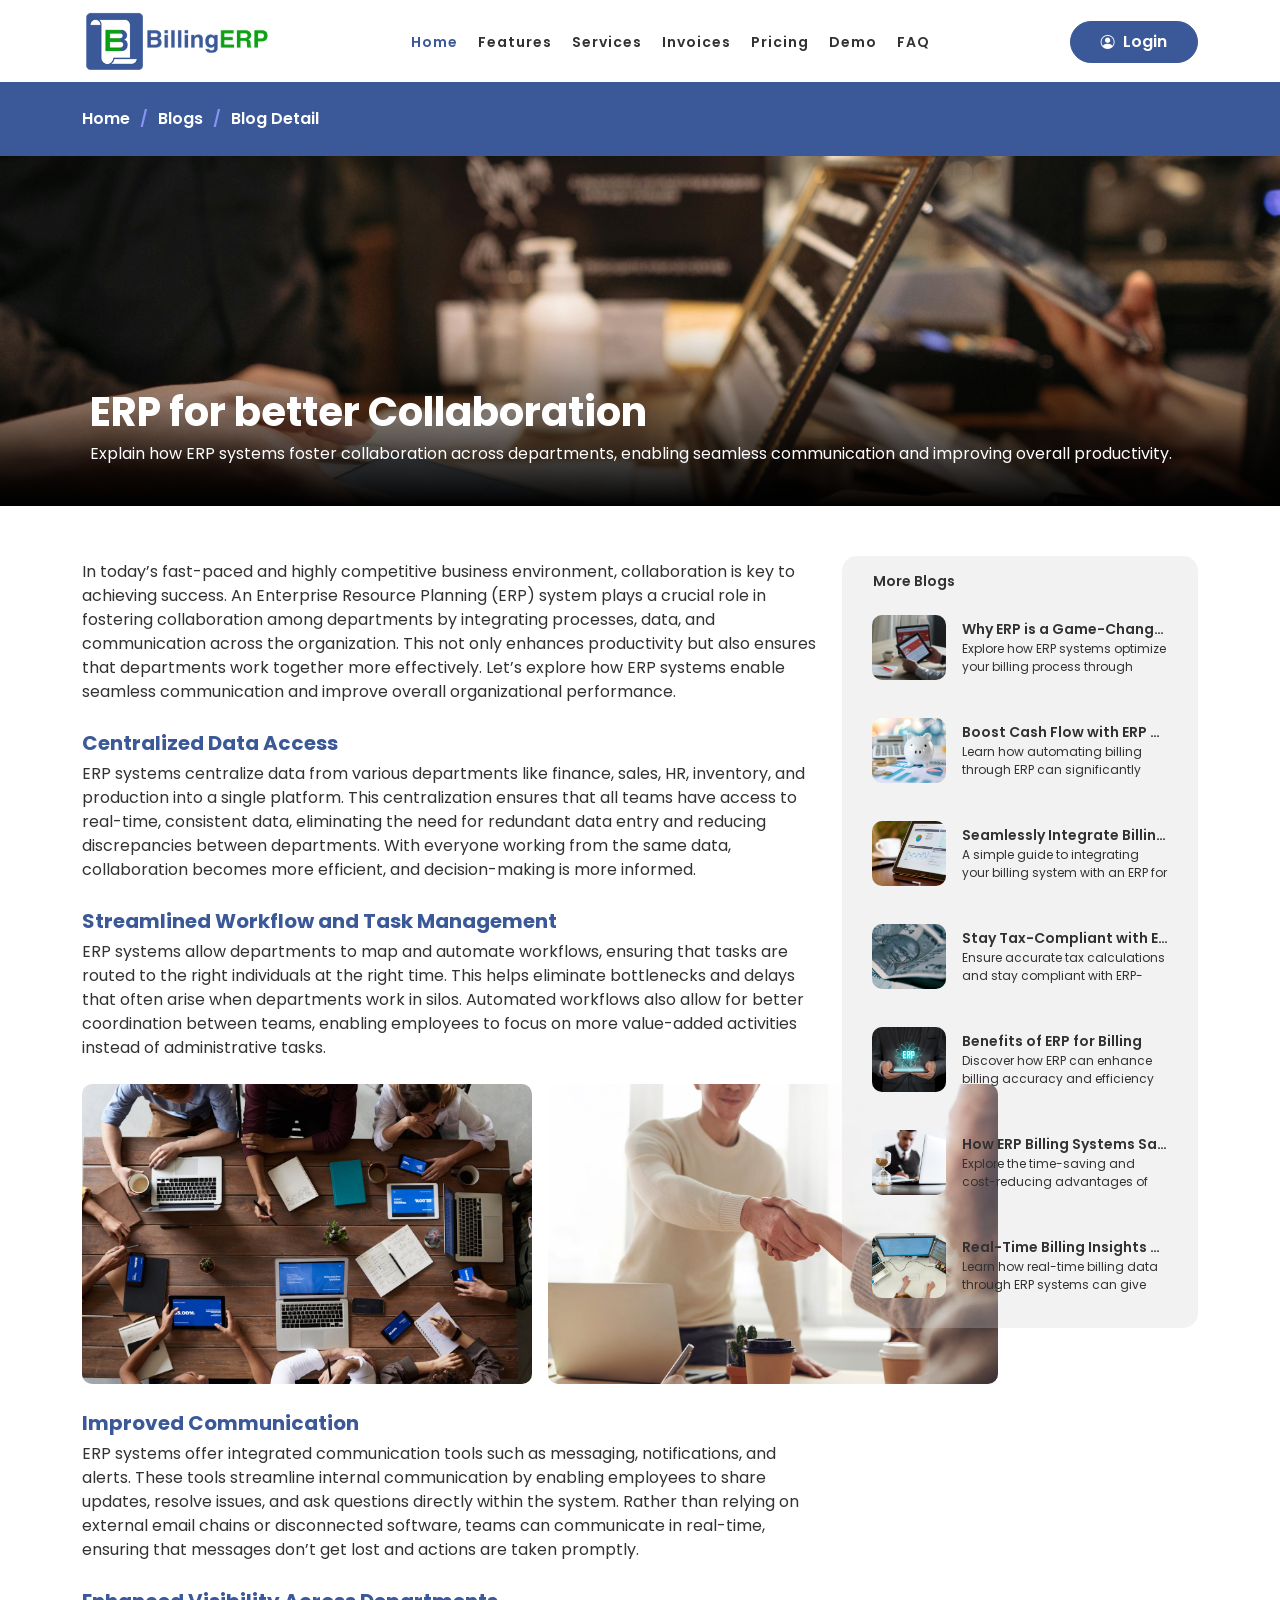
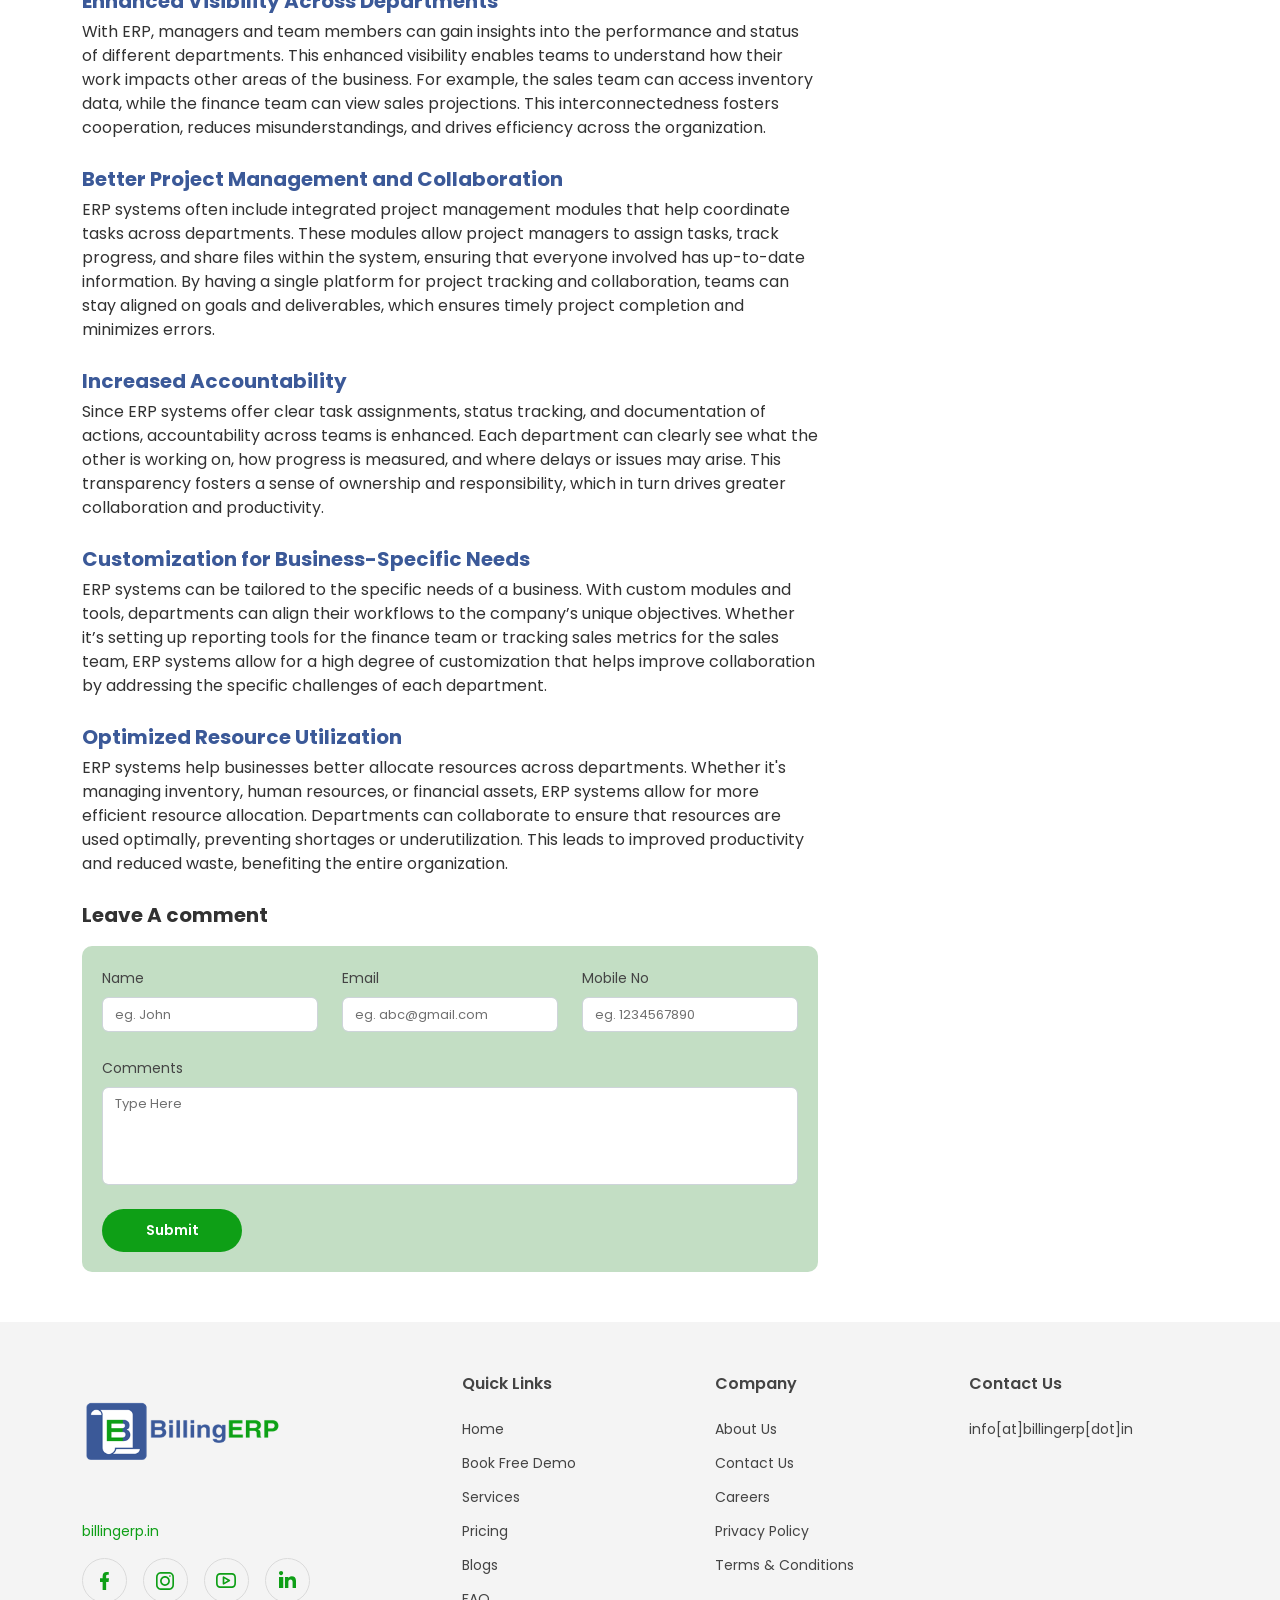
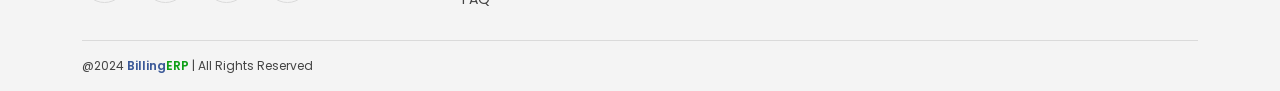
<file: blogdetail1.html>
<!DOCTYPE html>
<html lang="en">

<head>
    <meta charset="utf-8">
    <meta http-equiv="Cache-Control" content="no-cache, no-store, must-revalidate" />
    <meta http-equiv="Pragma" content="no-cache" />
    <meta http-equiv="Expires" content="0" />
    <meta name="viewport"
        content="width=device-width, initial-scale=1.0, minimum-scale=1.0, maximum-scale=1.0, user-scalable=no" />
    <link rel="shortcut icon" href="img/home/favicon.png" type="image/x-icon">
    <title>BillingERP</title>
    <meta name="keywords" content="BillingERP" />
    <meta name="description" content="BillingERP" />
    <meta name="Classification" content="Computer software, Software" />
    <link rel="canonical" href="https://billingerp.in//home" />
    <meta http-equiv="content-type" content="text/html; charset=utf-8" />
    <meta name="author" content="BillingERP" />
    <meta name="robots" content="follow, index, max-snippet:-1, max-video-preview:-1, max-image-preview:large" />
    <meta name="p:domain_verify" content="" />
    <!--**********************-->
    <link rel="preconnect" href="https://fonts.googleapis.com">
    <link rel="preconnect" href="https://fonts.gstatic.com" crossorigin>
    <link type="text/css" rel="stylesheet"
        href="https://fonts.googleapis.com/css2?family=Poppins:ital,wght@0,100;0,200;0,300;0,400;0,500;0,600;0,700;0,800;0,900;1,100;1,200;1,300;1,400;1,500;1,600;1,700;1,800;1,900&display=swap">
    <link type="text/css" rel="stylesheet" href="vendor/aos/aos.css">
    <link type="text/css" rel="stylesheet" href="vendor/bootstrap/css/bootstrap.min.css">
    <link type="text/css" rel="stylesheet" href="vendor/bootstrap-icons/bootstrap-icons.css">
    <link type="text/css" rel="stylesheet" href="vendor/glightbox/css/glightbox.min.css">
    <link type="text/css" rel="stylesheet" href="vendor/swiper/swiper-bundle.min.css">
    <link type="text/css" rel="stylesheet" href="css/style.css">
    <link type="text/css" rel="stylesheet"
        href="https://cdnjs.cloudflare.com/ajax/libs/font-awesome/4.7.0/css/font-awesome.min.css">
</head>

<body>
    <header id="header" class="header ">
        <div class="container-fluid container-xl d-flex align-items-center justify-content-between">
            <a href="index.html" class="logo ">
                <img src="img/home/logo.png" alt="Logo">
            </a>
            <nav id="navbar" class="navbar">
                <ul>
                    <li><a class="nav-link scrollto active" href="index.html">Home</a></li>
                    <li><a class="nav-link scrollto" href="index.html#features">Features</a></li>
                    <li><a class="nav-link scrollto" href="index.html#services">Services</a></li>
                    <li><a class="nav-link scrollto" href="index.html#invoices">Invoices</a></li>
                    <li><a class="nav-link scrollto" href="index.html#pricing">Pricing</a></li>
                    <li><a class="nav-link scrollto" href="index.html#demoform">Demo</a></li>
                    <li><a class="nav-link scrollto" href="index.html#faq">FAQ</a></li>
                </ul>
                <i class="bi bi-list mobile-nav-toggle"></i>
            </nav>
            <button class="btn loginbtn" data-bs-toggle="modal" data-bs-target="#loginModal"><i
                    class="bi bi-person-circle me-sm-2"></i><span class="d-none d-sm-inline-block">Login</span></button>
        </div>
    </header>
    <div class="modal fade loginDiv" id="loginModal" tabindex="-1" aria-labelledby="loginModalLabel" aria-hidden="true">
        <div class="modal-dialog modal-lg">
            <div class="modal-content">
                <div class="modal-body p-0">
                    <div class="row">
                        <div class="col-md-6 d-none d-lg-block">
                            <div class="loginPic h-100">
                                <img class="w-100 h-100 object-position-center object-fit-cover rounded-2"
                                    src="img/home/login.jpg" alt="Log In">
                            </div>
                        </div>
                        <div class="col-lg-6 ps-lg-0">
                            <button type="button" class="btn-close" data-bs-dismiss="modal" aria-label="Close"><i
                                    class="fa fa-close"></i></button>
                            <form class="php-email-form p-3">
                                <div class="row gy-2">
                                    <div class="col-md-12 ps-md-0">
                                        <p class="login-title mb-0">Sign In</p>
                                    </div>
                                    <div class="col-md-12">
                                        <label>Mobile No.*</label>
                                        <input type="text" class="form-control" name="visitor_mobile" id='cust_mobile'
                                            placeholder="Enter Mobile No.">
                                        <span class="error"></span>
                                    </div>
                                    <div class="col-md-12">
                                        <label>Password</label>
                                        <div class="position-relative">
                                            <input type="password" class="form-control" name="custpassword"
                                                id='custpassword' placeholder="********">
                                            <i class="bi bi-eye eye"></i>
                                            <span class="error"></span>
                                        </div>
                                        <span class="forgot-password">Forgot password?</span>
                                    </div>
                                    <div class="col-md-12">
                                        <div class="captchapic top-0 mt-3 mb-4">
                                            <input class="form-control d-none" id="captchaImgId" type="hidden" value="">
                                            <input class="form-control" id="captchaValidId" type="hidden" value="">
                                            <canvas id="captchaCanvas" class="captchaCanvas" width="120"
                                                height="35"></canvas>
                                            <input type="text" id="captchaAns" onkeyup="checkCaptcha()"
                                                class="form-control" placeholder="Enter Captcha" />
                                            <i id="captchaValidIcon" class="d-none bi bi-check-square-fill"></i>
                                        </div>
                                        <span class="d-none error" id="captchaInvalid">Please enter valid captcha</span>
                                    </div>
                                    <div class="col-md-12 text-center">
                                        <button type="submit" class="btn signinbtn mb-3">Submit</button>
                                        <p class="account-label">Don't have an account? <a class="sign-up"
                                                data-bs-toggle="modal" href="#registerModal" role="button">Sign Up</a>
                                        </p>
                                    </div>
                                </div>
                            </form>
                        </div>
                    </div>
                </div>
            </div>
        </div>
    </div>
    <div class="modal fade loginDiv" id="registerModal" tabindex="-1" aria-labelledby="registerModalLabel"
        aria-hidden="true">
        <div class="modal-dialog modal-lg">
            <div class="modal-content">
                <div class="modal-body p-0">
                    <div class="row">
                        <div class="col-md-6 d-none d-lg-block mt-0">
                            <div class="loginPic h-100">
                                <img class="w-100 h-100 object-position-center object-fit-cover rounded-2"
                                    src="img/home/register.jpg" alt="register">
                            </div>
                        </div>
                        <div class="col-lg-6 ps-lg-0 mt-0">
                            <button type="button" class="btn-close" data-bs-dismiss="modal" aria-label="Close"><i
                                    class="fa fa-close"></i></button>
                            <form class="php-email-form p-3">
                                <div class="row gy-2">
                                    <div class="col-md-12 ps-md-0">
                                        <p class="login-title mb-0">Sign Up</p>
                                    </div>
                                    <div class="col-12 col-sm-12">
                                        <label>Name*</label>
                                        <input type="text" class="form-control" name="visitor_mobile" id='cust_mobile'
                                            placeholder="Enter Name">
                                        <span class="error"></span>
                                    </div>
                                    <div class="col-12 col-sm-6">
                                        <label>Mobile No.*</label>
                                        <input type="text" class="form-control" name="visitor_mobile" id='cust_mobile'
                                            placeholder="Enter Mobile No.">
                                        <span class="error"></span>
                                    </div>
                                    <div class="col-12 col-sm-6">
                                        <label>Email ID*</label>
                                        <input type="text" class="form-control" name="visitor_mobile" id='cust_mobile'
                                            placeholder="Enter Email ID">
                                        <span class="error"></span>
                                    </div>
                                    <div class="col-12 col-sm-12">
                                        <label>Address</label>
                                        <input type="text" class="form-control" name="visitor_mobile" id='cust_mobile'
                                            placeholder="Enter Address">
                                        <span class="error"></span>
                                    </div>
                                    <div class="col-12 col-sm-6">
                                        <label>State*</label>
                                        <input type="text" class="form-control" name="visitor_mobile" id='cust_mobile'
                                            placeholder="Enter State">
                                        <span class="error"></span>
                                    </div>
                                    <div class="col-12 col-sm-6">
                                        <label>Country*</label>
                                        <input type="text" class="form-control" name="visitor_mobile" id='cust_mobile'
                                            placeholder="Enter Country">
                                        <span class="error"></span>
                                    </div>
                                    <div class="col-12 col-sm-6">
                                        <label>City*</label>
                                        <input type="text" class="form-control" name="visitor_mobile" id='cust_mobile'
                                            placeholder="Enter City">
                                        <span class="error"></span>
                                    </div>
                                    <div class="col-12 col-sm-6">
                                        <label>Pincode*</label>
                                        <input type="text" class="form-control" name="visitor_mobile" id='cust_mobile'
                                            placeholder="Enter Pincode">
                                        <span class="error"></span>
                                    </div>
                                    <div class="col-sm-12">
                                        <div class="captchapic top-0 mt-3 mb-2">
                                            <input class="form-control d-none" id="captchaImgId" type="hidden" value="">
                                            <input class="form-control" id="captchaValidId" type="hidden" value="">
                                            <canvas id="captchaCanvas" class="captchaCanvas" width="120"
                                                height="35"></canvas>
                                            <input type="text" id="captchaAns" onkeyup="checkCaptcha()"
                                                class="form-control" placeholder="Enter Captcha" />
                                            <i id="captchaValidIcon" class="d-none bi bi-check-square-fill"></i>
                                        </div>
                                        <span class="d-none error" id="captchaInvalid">Please enter valid captcha</span>
                                    </div>
                                    <div class="col-sm-12">
                                        <div class="form-check">
                                            <input class="form-check-input" required="" type="checkbox" value=""
                                                id="receiveSmsCheck">
                                            <label class="form-check-label" for="receiveSmsCheck">I agree to receive
                                                free SMS messages from BillingERP.</label>
                                        </div>
                                    </div>

                                    <div class="col-md-12 text-center">
                                        <button type="submit" class="btn signinbtn my-3">Submit</button>
                                        <p class="account-label">Don't have an account? <a class="sign-up"
                                                data-bs-toggle="modal" href="#loginModal" role="button">Sign In</a></p>
                                    </div>
                                </div>
                            </form>
                        </div>
                    </div>
                </div>
            </div>
        </div>
    </div>

    <section class="breadcrumbs">
        <div class="container">
            <ol>
                <li><a href="index.html">Home</a></li>
                <li><a href="blog.html">Blogs</a></li>
                <li>Blog Detail</li>
            </ol>
        </div>
    </section>
    <div class="blog-detail-img">
        <img src="img/blog/blog-detail1.png" alt="Blog Detail">
        <div class="bd-overlay"></div>
        <div class="bd-title">
            <p>ERP for better Collaboration</p>
            <p>Explain how ERP systems foster collaboration across departments, enabling seamless communication and
                improving overall productivity.</p>
        </div>
    </div>
    <section id="blog-detail" class="bd-section">
        <div class="container">
            <div class="row gy-5">
                <div class="col-lg-8 col-12">
                    <div class="bd-content">
                        <div class="d-flex flex-column gap-4">
                            <p class="bd-point-description mt-1">
                                In today’s fast-paced and highly competitive business environment, collaboration is key
                                to achieving success. An Enterprise Resource Planning (ERP) system plays a crucial role
                                in fostering collaboration among departments by integrating processes, data, and
                                communication across the organization. This not only enhances productivity but also
                                ensures that departments work together more effectively. Let’s explore how ERP systems
                                enable seamless communication and improve overall organizational performance.
                            </p>
                            <div>
                                <p class="bd-point">Centralized Data Access</p>
                                <div>
                                    <p class="bd-point-description mt-1">
                                        ERP systems centralize data from various departments like finance, sales, HR,
                                        inventory, and production into a single platform. This centralization ensures
                                        that all teams have access to real-time, consistent data, eliminating the need
                                        for redundant data entry and reducing discrepancies between departments. With
                                        everyone working from the same data, collaboration becomes more efficient, and
                                        decision-making is more informed.
                                    </p>
                                </div>
                            </div>
                            <div>
                                <p class="bd-point">Streamlined Workflow and Task Management</p>
                                <div>
                                    <p class="bd-point-description mt-1">
                                        ERP systems allow departments to map and automate workflows, ensuring that tasks
                                        are routed to the right individuals at the right time. This helps eliminate
                                        bottlenecks and delays that often arise when departments work in silos.
                                        Automated workflows also allow for better coordination between teams, enabling
                                        employees to focus on more value-added activities instead of administrative
                                        tasks.
                                    </p>
                                </div>
                            </div>
                            <div class="bdc-img d-flex flex-sm-row flex-column gap-3">
                                <img src="img/blog/blog-1-1.png" alt="Blog">
                                <img src="img/blog/blog-1-2.png" alt="Blog">
                            </div>
                            <div>
                                <p class="bd-point">Improved Communication</p>
                                <div>
                                    <p class="bd-point-description mt-1">
                                        ERP systems offer integrated communication tools such as messaging,
                                        notifications, and alerts. These tools streamline internal communication by
                                        enabling employees to share updates, resolve issues, and ask questions directly
                                        within the system. Rather than relying on external email chains or disconnected
                                        software, teams can communicate in real-time, ensuring that messages don’t get
                                        lost and actions are taken promptly.
                                    </p>
                                </div>
                            </div>
                            <div>
                                <p class="bd-point">Enhanced Visibility Across Departments</p>
                                <div>
                                    <p class="bd-point-description mt-1">
                                        With ERP, managers and team members can gain insights into the performance and
                                        status of different departments. This enhanced visibility enables teams to
                                        understand how their work impacts other areas of the business. For example, the
                                        sales team can access inventory data, while the finance team can view sales
                                        projections. This interconnectedness fosters cooperation, reduces
                                        misunderstandings, and drives efficiency across the organization.
                                    </p>
                                </div>
                            </div>
                            <div>
                                <p class="bd-point">Better Project Management and Collaboration</p>
                                <div>
                                    <p class="bd-point-description mt-1">
                                        ERP systems often include integrated project management modules that help
                                        coordinate tasks across departments. These modules allow project managers to
                                        assign tasks, track progress, and share files within the system, ensuring that
                                        everyone involved has up-to-date information. By having a single platform for
                                        project tracking and collaboration, teams can stay aligned on goals and
                                        deliverables, which ensures timely project completion and minimizes errors.
                                    </p>
                                </div>
                            </div>
                            <div>
                                <p class="bd-point">Increased Accountability</p>
                                <div>
                                    <p class="bd-point-description mt-1">
                                        Since ERP systems offer clear task assignments, status tracking, and
                                        documentation of actions, accountability across teams is enhanced. Each
                                        department can clearly see what the other is working on, how progress is
                                        measured, and where delays or issues may arise. This transparency fosters a
                                        sense of ownership and responsibility, which in turn drives greater
                                        collaboration and productivity.
                                    </p>
                                </div>
                            </div>
                            <div>
                                <p class="bd-point">Customization for Business-Specific Needs</p>
                                <div>
                                    <p class="bd-point-description mt-1">
                                        ERP systems can be tailored to the specific needs of a business. With custom
                                        modules and tools, departments can align their workflows to the company’s unique
                                        objectives. Whether it’s setting up reporting tools for the finance team or
                                        tracking sales metrics for the sales team, ERP systems allow for a high degree
                                        of customization that helps improve collaboration by addressing the specific
                                        challenges of each department.
                                    </p>
                                </div>
                            </div>
                            <div>
                                <p class="bd-point">Optimized Resource Utilization</p>
                                <div>
                                    <p class="bd-point-description mt-1">
                                        ERP systems help businesses better allocate resources across departments.
                                        Whether it's managing inventory, human resources, or financial assets, ERP
                                        systems allow for more efficient resource allocation. Departments can
                                        collaborate to ensure that resources are used optimally, preventing shortages or
                                        underutilization. This leads to improved productivity and reduced waste,
                                        benefiting the entire organization.
                                    </p>
                                </div>
                            </div>
                            <div>
                                <p class="bd-leave-comment">Leave A comment</p>
                                <div class="bd-lc-form cmn-form-fields mt-3">
                                    <form action="">
                                        <div class="row">
                                            <div class="col-sm-4 col-12">
                                                <div class="mb-3">
                                                    <label for="name" class="form-label">Name</label>
                                                    <input type="text" class="form-control" id="name"
                                                        placeholder="eg. John">
                                                </div>
                                            </div>
                                            <div class="col-sm-4 col-12">
                                                <div class="mb-3">
                                                    <label for="email" class="form-label">Email</label>
                                                    <input type="email" class="form-control" id="email"
                                                        placeholder="eg. abc@gmail.com" required>
                                                </div>
                                            </div>
                                            <div class="col-sm-4 col-12">
                                                <div class="mb-4">
                                                    <label for="mobile" class="form-label">Mobile No</label>
                                                    <input type="text" class="form-control" id="mobile"
                                                        placeholder="eg. 1234567890" required>
                                                </div>
                                            </div>
                                            <div class="col-12">
                                                <div class="mb-4">
                                                    <label for="bd-comment" class="form-label">Comments</label>
                                                    <textarea class="form-control" id="bd-comment" rows="4"
                                                        placeholder="Type Here"></textarea>
                                                </div>
                                            </div>
                                            <div class="col-2">
                                                <button class="btn cmn-submit-btn bd-lc-submit-btn">
                                                    Submit
                                                </button>
                                            </div>
                                        </div>
                                    </form>
                                </div>
                            </div>
                        </div>
                    </div>
                </div>
                <div class="col-lg-4 col-12">
                    <div class="bd-content bd-more-blogs d-flex flex-column gap-2">
                        <p class="mb-title ps-3">More Blogs</p>
                        <a href="https://www.billingerp.in//blog/blogdetail2"
                            class="more-blogs-card d-flex gap-3 align-items-center">
                            <img src="img/blog/blog-detail2.png" alt="Blog">
                            <div class="overflow-hidden">
                                <p class="mb-title">Why ERP is a Game-Changer for Billing</p>
                                <p class="mb-description">Explore how ERP systems optimize your billing process through
                                    cutting-edge processes.</p>
                            </div>
                        </a>
                        <a href="https://www.billingerp.in//blog/blogdetail3"
                            class="more-blogs-card d-flex gap-3 align-items-center">
                            <img src="img/blog/blog-detail3.png" alt="Blog">
                            <div class="overflow-hidden">
                                <p class="mb-title">Boost Cash Flow with ERP Billing Automation</p>
                                <p class="mb-description">Learn how automating billing through ERP can significantly
                                    improve your cash flow.</p>
                            </div>
                        </a>
                        <a href="https://www.billingerp.in//blog/blogdetail4"
                            class="more-blogs-card d-flex gap-3 align-items-center">
                            <img src="img/blog/blog-detail4.png" alt="Blog">
                            <div class="overflow-hidden">
                                <p class="mb-title">Seamlessly Integrate Billing with ERP: Here’s How</p>
                                <p class="mb-description">A simple guide to integrating your billing system with an ERP
                                    for max efficiency.</p>
                            </div>
                        </a>
                        <a href="https://www.billingerp.in//blog/blogdetail5"
                            class="more-blogs-card d-flex gap-3 align-items-center">
                            <img src="img/blog/blog-detail5.png" alt="Blog">
                            <div class="overflow-hidden">
                                <p class="mb-title">Stay Tax-Compliant with ERP Billing Systems</p>
                                <p class="mb-description">Ensure accurate tax calculations and stay compliant with
                                    ERP-powered billing.</p>
                            </div>
                        </a>
                        <a href="https://www.billingerp.in//blog/blogdetail6"
                            class="more-blogs-card d-flex gap-3 align-items-center">
                            <img src="img/blog/blog-detail6.png" alt="Blog">
                            <div class="overflow-hidden">
                                <p class="mb-title">Benefits of ERP for Billing</p>
                                <p class="mb-description">Discover how ERP can enhance billing accuracy and efficiency
                                    with optimize solutions.</p>
                            </div>
                        </a>
                        <a href="https://www.billingerp.in//blog/blogdetail7"
                            class="more-blogs-card d-flex gap-3 align-items-center">
                            <img src="img/blog/blog-detail7.png" alt="Blog">
                            <div class="overflow-hidden">
                                <p class="mb-title">How ERP Billing Systems Save Time and Money</p>
                                <p class="mb-description">Explore the time-saving and cost-reducing advantages of
                                    automating your billing with an ERP solution.</p>
                            </div>
                        </a>
                        <a href="https://www.billingerp.in//blog/blogdetail8"
                            class="more-blogs-card d-flex gap-3 align-items-center">
                            <img src="img/blog/blog-detail8.png" alt="Blog">
                            <div class="overflow-hidden">
                                <p class="mb-title">Real-Time Billing Insights with ERP: A Competitive Edge</p>
                                <p class="mb-description">Learn how real-time billing data through ERP systems can give
                                    your business a competitive advantage.</p>
                            </div>
                        </a>
                    </div>
                </div>
            </div>
        </div>
    </section>
    <footer class="berp-footer">
        <section class="pb-0">
            <div class="container">
                <div class="row gap-md-0 gap-5">
                    <div class="col-md-4 col-12">
                        <div class="d-flex flex-column justify-content-md-around gap-md-0 gap-4 h-100">
                            <a href="index.html" class="logo d-block">
                                <img src="img/home/logo.png" alt="Logo" class="footer-logo" width="200">
                            </a>
                            <div>
                                <a href="index.html" class="footer-co-link d-block">billingerp.in</a>
                                <div class="d-flex gap-3 align-items-center social-icons mt-3">
                                    <svg width="45" height="45" viewBox="0 0 45 45" fill="none"
                                        xmlns="http://www.w3.org/2000/svg">
                                        <path fill-rule="evenodd" clip-rule="evenodd"
                                            d="M24.1392 32V23.9H26.5983L27 20.3H24.1392V18.5466C24.1392 17.6196 24.1628 16.7 25.4582 16.7H26.7702V14.1261C26.7702 14.0874 25.6432 14 24.5031 14C22.122 14 20.6311 15.4915 20.6311 18.2302V20.3H18V23.9H20.6311V32H24.1392Z"
                                            fill="#0E9F16" />
                                        <circle cx="22.5" cy="22.5" r="22" stroke="#DADADA" />
                                    </svg>
                                    <svg width="45" height="45" viewBox="0 0 45 45" fill="none"
                                        xmlns="http://www.w3.org/2000/svg">
                                        <path fill-rule="evenodd" clip-rule="evenodd"
                                            d="M21.9999 27.908C24.7111 27.908 26.909 25.7101 26.909 22.9989C26.909 20.2877 24.7111 18.0898 21.9999 18.0898C19.2887 18.0898 17.0908 20.2877 17.0908 22.9989C17.0908 25.7101 19.2887 27.908 21.9999 27.908ZM21.9999 26.2717C23.8074 26.2717 25.2726 24.8064 25.2726 22.9989C25.2726 21.1915 23.8074 19.7262 21.9999 19.7262C20.1924 19.7262 18.7272 21.1915 18.7272 22.9989C18.7272 24.8064 20.1924 26.2717 21.9999 26.2717Z"
                                            fill="#0E9F16" />
                                        <path
                                            d="M26.909 17.2725C26.4571 17.2725 26.0908 17.6388 26.0908 18.0906C26.0908 18.5425 26.4571 18.9088 26.909 18.9088C27.3609 18.9088 27.7272 18.5425 27.7272 18.0906C27.7272 17.6388 27.3609 17.2725 26.909 17.2725Z"
                                            fill="#0E9F16" />
                                        <path fill-rule="evenodd" clip-rule="evenodd"
                                            d="M13.5351 16.6804C13 17.7305 13 19.1052 13 21.8545V24.1455C13 26.8948 13 28.2695 13.5351 29.3196C14.0057 30.2433 14.7567 30.9943 15.6804 31.4649C16.7305 32 18.1052 32 20.8545 32H23.1455C25.8948 32 27.2695 32 28.3196 31.4649C29.2433 30.9943 29.9943 30.2433 30.4649 29.3196C31 28.2695 31 26.8948 31 24.1455V21.8545C31 19.1052 31 17.7305 30.4649 16.6804C29.9943 15.7567 29.2433 15.0057 28.3196 14.5351C27.2695 14 25.8948 14 23.1455 14H20.8545C18.1052 14 16.7305 14 15.6804 14.5351C14.7567 15.0057 14.0057 15.7567 13.5351 16.6804ZM23.1455 15.6364H20.8545C19.4529 15.6364 18.5 15.6376 17.7635 15.6978C17.0461 15.7564 16.6792 15.8627 16.4233 15.9931C15.8075 16.3068 15.3068 16.8075 14.9931 17.4233C14.8627 17.6792 14.7564 18.0461 14.6978 18.7635C14.6376 19.5 14.6364 20.4529 14.6364 21.8545V24.1455C14.6364 25.5472 14.6376 26.4999 14.6978 27.2365C14.7564 27.9539 14.8627 28.3208 14.9931 28.5767C15.3068 29.1925 15.8075 29.6931 16.4233 30.0069C16.6792 30.1373 17.0461 30.2436 17.7635 30.3022C18.5 30.3623 19.4529 30.3636 20.8545 30.3636H23.1455C24.5472 30.3636 25.4999 30.3623 26.2365 30.3022C26.9539 30.2436 27.3208 30.1373 27.5767 30.0069C28.1925 29.6931 28.6931 29.1925 29.0069 28.5767C29.1373 28.3208 29.2436 27.9539 29.3022 27.2365C29.3623 26.4999 29.3636 25.5472 29.3636 24.1455V21.8545C29.3636 20.4529 29.3623 19.5 29.3022 18.7635C29.2436 18.0461 29.1373 17.6792 29.0069 17.4233C28.6931 16.8075 28.1925 16.3068 27.5767 15.9931C27.3208 15.8627 26.9539 15.7564 26.2365 15.6978C25.4999 15.6376 24.5472 15.6364 23.1455 15.6364Z"
                                            fill="#0E9F16" />
                                        <circle cx="22.5" cy="22.5" r="22" stroke="#DADADA" />
                                    </svg>
                                    <svg width="45" height="45" viewBox="0 0 45 45" fill="none"
                                        xmlns="http://www.w3.org/2000/svg">
                                        <path fill-rule="evenodd" clip-rule="evenodd"
                                            d="M19.9138 18.4428C19.6559 18.2954 19.339 18.2965 19.0821 18.4456C18.8251 18.5947 18.667 18.8693 18.667 19.1663V25.833C18.667 26.1301 18.8251 26.4047 19.0821 26.5538C19.339 26.7028 19.6559 26.7039 19.9138 26.5565L25.7471 23.2232C26.0067 23.0748 26.167 22.7988 26.167 22.4997C26.167 22.2006 26.0067 21.9245 25.7471 21.7762L19.9138 18.4428ZM23.654 22.4997L20.3337 24.397V20.6023L23.654 22.4997Z"
                                            fill="#0E9F16" />
                                        <path fill-rule="evenodd" clip-rule="evenodd"
                                            d="M12 22.5C12 19.3752 12 17.8128 12.7958 16.7176C13.0528 16.3638 13.3638 16.0528 13.7176 15.7958C14.8128 15 16.3752 15 19.5 15H24.5C27.6248 15 29.1872 15 30.2824 15.7958C30.6362 16.0528 30.9472 16.3638 31.2042 16.7176C32 17.8128 32 19.3752 32 22.5C32 25.6248 32 27.1872 31.2042 28.2824C30.9472 28.6362 30.6362 28.9473 30.2824 29.2043C29.1872 30 27.6248 30 24.5 30H19.5C16.3752 30 14.8128 30 13.7176 29.2043C13.3638 28.9473 13.0528 28.6362 12.7958 28.2824C12 27.1872 12 25.6248 12 22.5ZM19.5 16.6667H24.5C26.0995 16.6667 27.1652 16.669 27.9727 16.7564C28.7491 16.8406 29.0867 16.9871 29.3028 17.1441C29.515 17.2983 29.7017 17.485 29.8559 17.6972C30.0129 17.9134 30.1594 18.2509 30.2436 19.0272C30.3311 19.8347 30.3333 20.9005 30.3333 22.5C30.3333 24.0995 30.3311 25.1652 30.2436 25.9727C30.1594 26.7491 30.0129 27.0867 29.8559 27.3028C29.7017 27.515 29.515 27.7017 29.3028 27.8559C29.0867 28.0129 28.7491 28.1594 27.9727 28.2436C27.1652 28.3311 26.0995 28.3333 24.5 28.3333H19.5C17.9005 28.3333 16.8347 28.3311 16.0272 28.2436C15.2509 28.1594 14.9134 28.0129 14.6972 27.8559C14.485 27.7017 14.2983 27.515 14.1441 27.3028C13.9871 27.0867 13.8405 26.7491 13.7564 25.9727C13.669 25.1652 13.6667 24.0995 13.6667 22.5C13.6667 20.9005 13.669 19.8347 13.7564 19.0272C13.8405 18.2509 13.9871 17.9134 14.1441 17.6972C14.2983 17.485 14.485 17.2983 14.6972 17.1441C14.9134 16.9871 15.2509 16.8406 16.0272 16.7564C16.8347 16.669 17.9005 16.6667 19.5 16.6667Z"
                                            fill="#0E9F16" />
                                        <circle cx="22.5" cy="22.5" r="22" stroke="#DADADA" />
                                    </svg>
                                    <svg width="45" height="45" viewBox="0 0 45 45" fill="none"
                                        xmlns="http://www.w3.org/2000/svg">
                                        <circle cx="22.5" cy="22.5" r="22" stroke="#DADADA" />
                                        <path fill-rule="evenodd" clip-rule="evenodd"
                                            d="M31 30H27.6V24.0508C27.6 22.4188 26.8801 21.5083 25.5889 21.5083C24.1839 21.5083 23.35 22.4571 23.35 24.0508V30H19.95V18.95H23.35V20.1926C23.35 20.1926 24.4167 18.3208 26.8205 18.3208C29.2252 18.3208 31 19.7882 31 22.8244V30ZM16.0757 17.1828C14.9291 17.1828 14 16.2461 14 15.091C14 13.9367 14.9291 13 16.0757 13C17.2215 13 18.1505 13.9367 18.1505 15.091C18.1514 16.2461 17.2215 17.1828 16.0757 17.1828ZM14 30H18.25V18.95H14V30Z"
                                            fill="#0E9F16" />
                                    </svg>
                                </div>
                            </div>
                        </div>
                    </div>
                    <div class="col-md-8 col-12">
                        <div class="row">
                            <div class="col-sm-4 col-12">
                                <div class="footer-links">
                                    <p class="fl-title">Quick Links</p>
                                    <ul class="mt-3">
                                        <li><a href="index.html">Home</a></li>
                                        <li><a href="index.html#demoform">Book Free Demo</a></li>
                                        <li><a href="index.html#services">Services</a></li>
                                        <li><a href="index.html#pricing">Pricing</a></li>
                                        <li><a href="blog.html">Blogs</a></li>
                                        <li><a href="index.html#faq">FAQ</a></li>
                                    </ul>
                                </div>
                            </div>
                            <div class="col-sm-4 col-12">
                                <div class="footer-links">
                                    <p class="fl-title">Company</p>
                                    <ul class="mt-3">
                                        <li><a href="aboutus.html">About Us</a></li>
                                        <li><a href="contactus.html">Contact Us</a></li>
                                        <li><a href="career.html">Careers</a></li>
                                        <li><a href="privacypolicy.html">Privacy Policy</a></li>
                                        <li><a href="terms.html">Terms & Conditions</a></li>
                                    </ul>
                                </div>
                            </div>
                            <div class="col-sm-4 col-12">
                                <div class="footer-links">
                                    <p class="fl-title">Contact Us</p>
                                    <ul class="mt-3">
                                        <li><a href="mailto:info@billingerp.in">info[at]billingerp[dot]in</a></li>
                                    </ul>
                                </div>
                            </div>
                        </div>
                    </div>
                </div>
                <div class="footer-line mt-2">
                </div>
                <a href="index.html" class="footer-copyright py-3 d-block">
                    @2024 <span class="text-blue fw-semibold">Billing</span><span
                        class="text-green fw-semibold">ERP</span> | All Rights Reserved
                </a>
            </div>
        </section>
    </footer>
    <script src="vendor/aos/aos.js"></script>
    <script src="vendor/bootstrap/js/bootstrap.bundle.min.js"></script>
    <script src="vendor/glightbox/js/glightbox.min.js"></script>
    <script src="vendor/swiper/swiper-bundle.min.js"></script>
    <script src="js/script.js"></script>
</body>

</html>
</file>
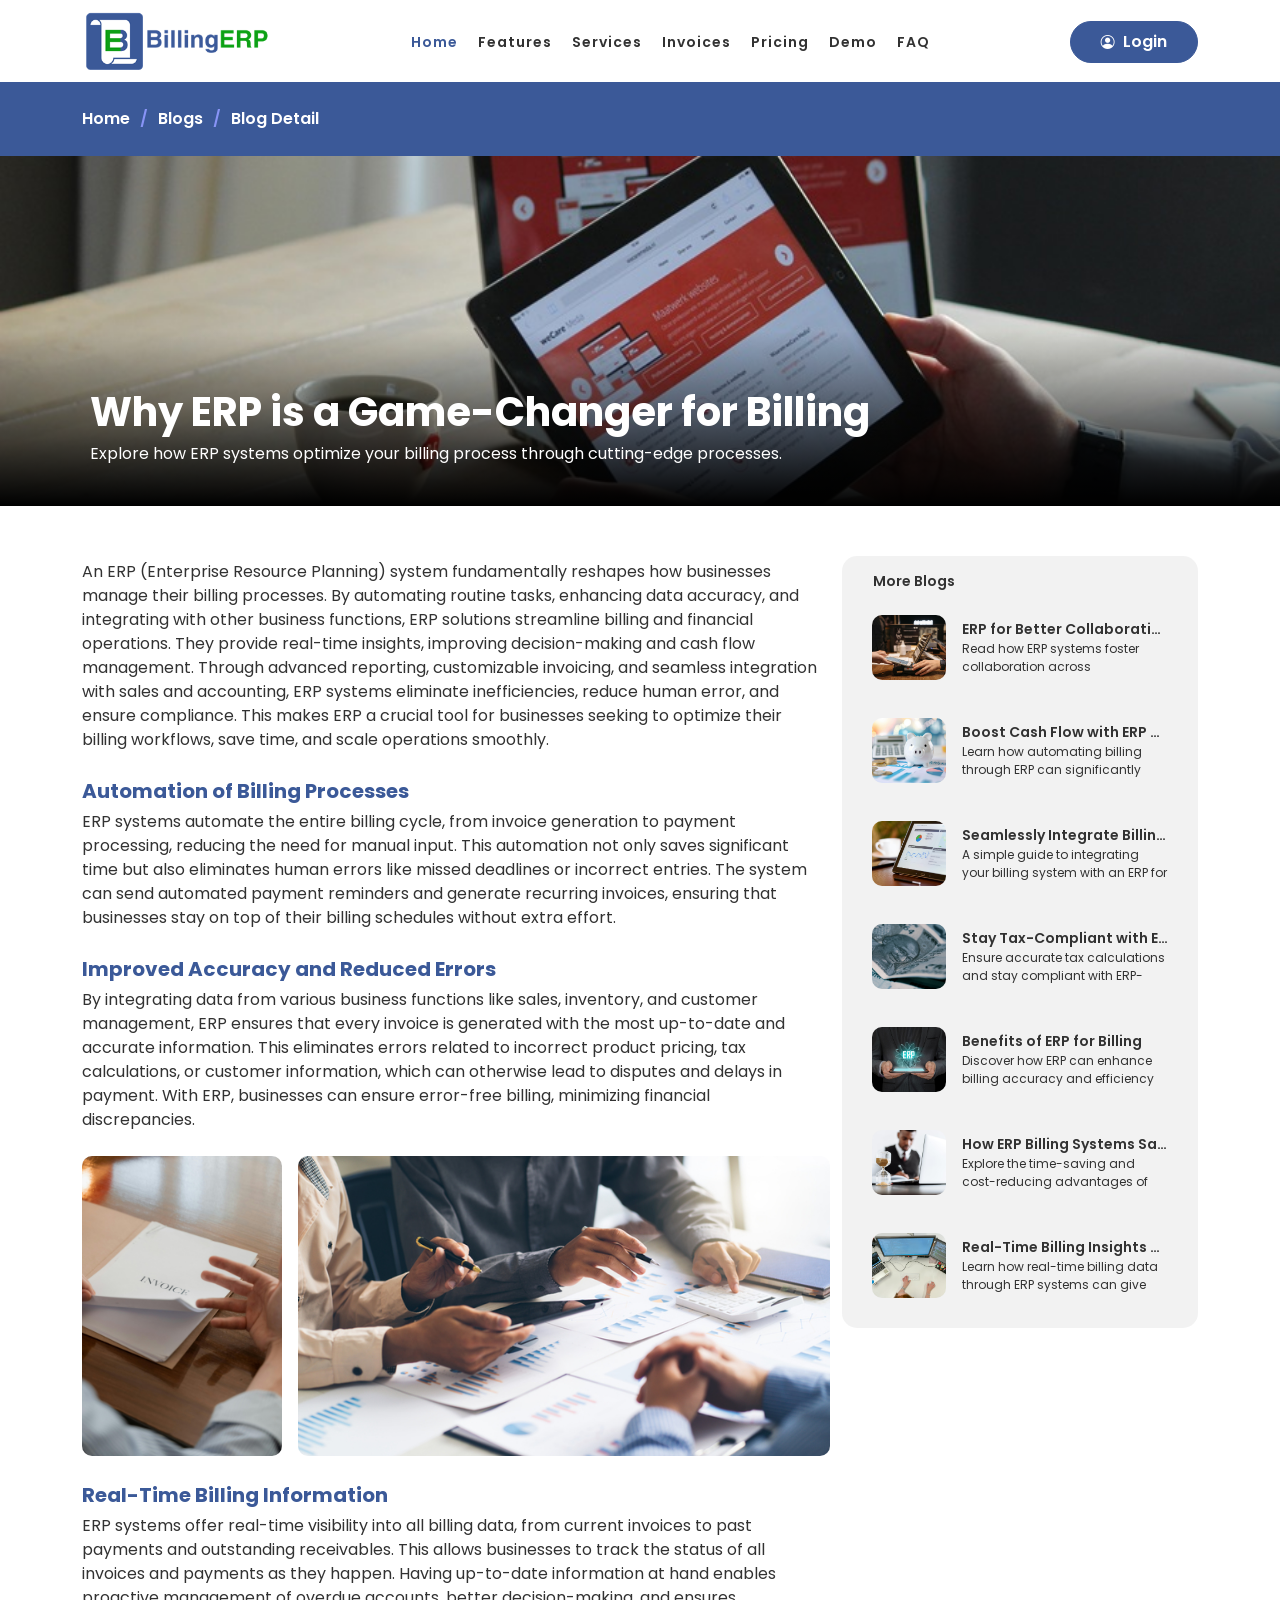
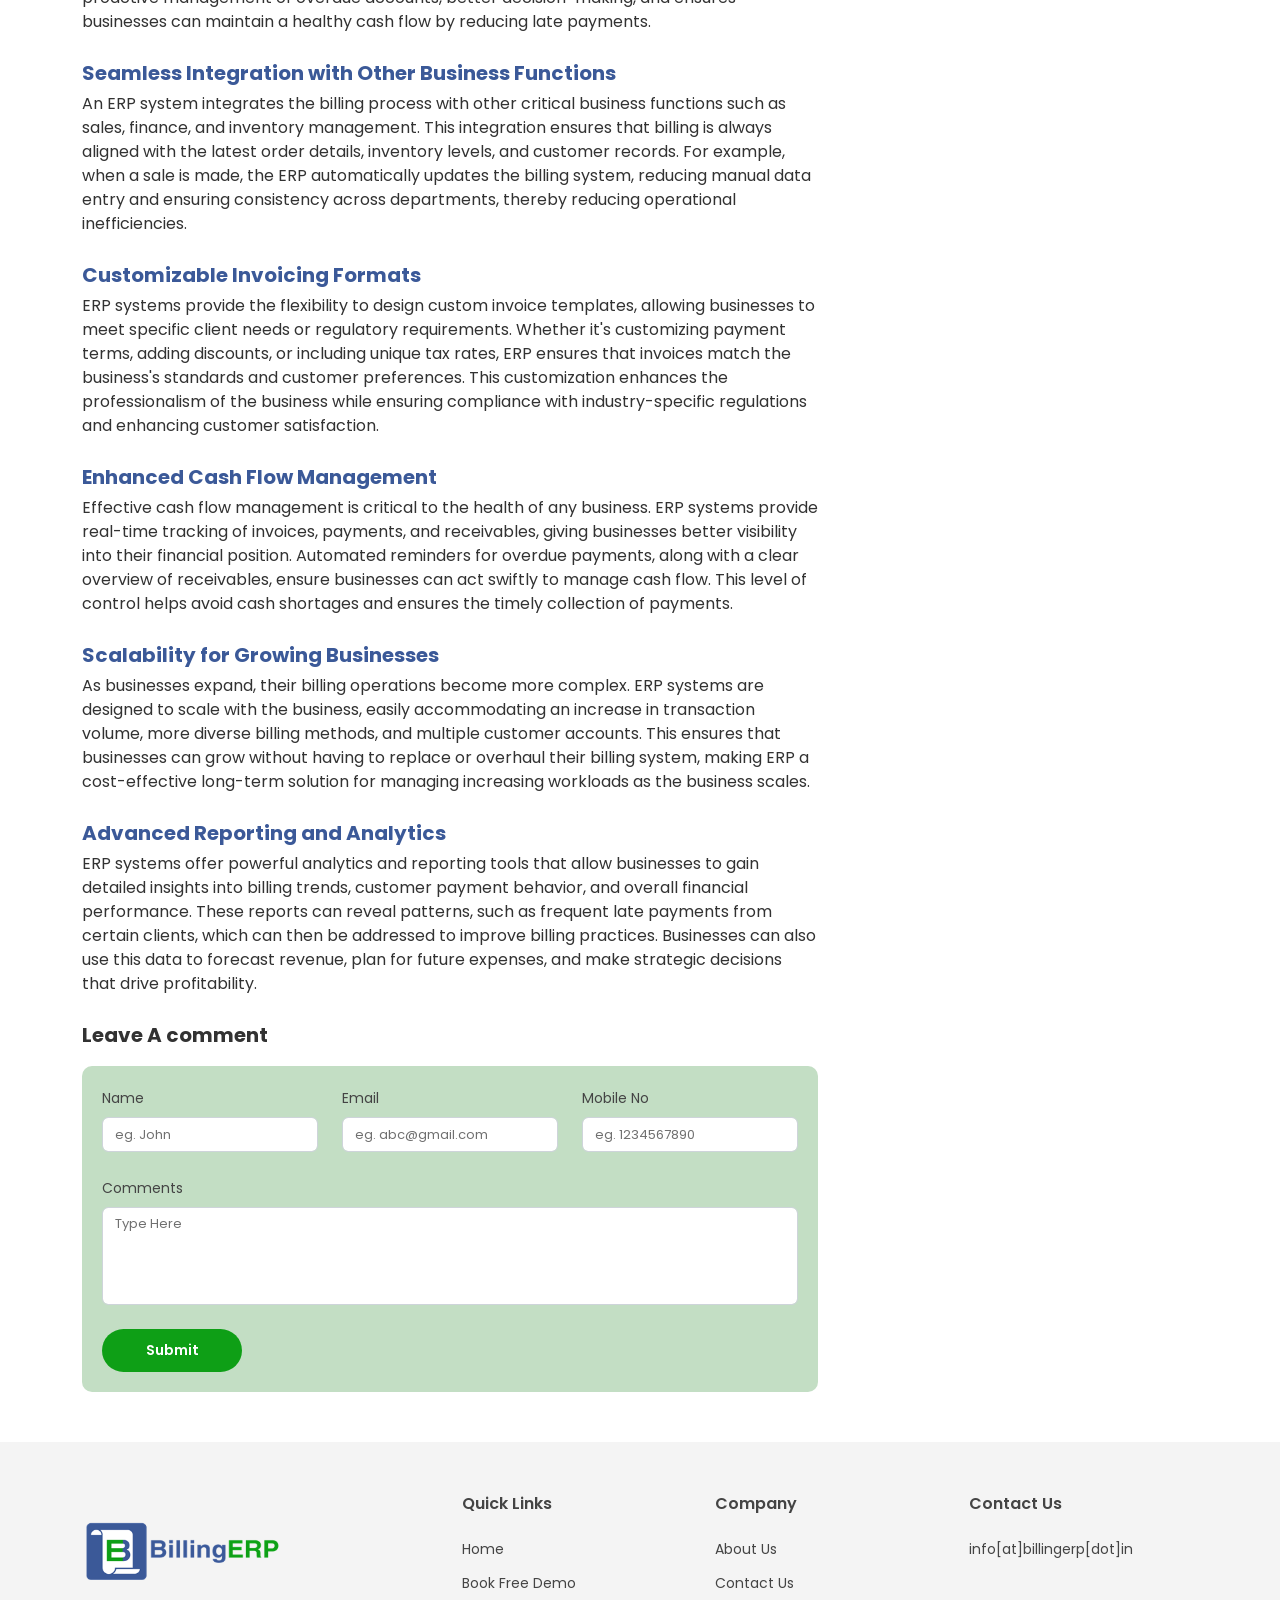
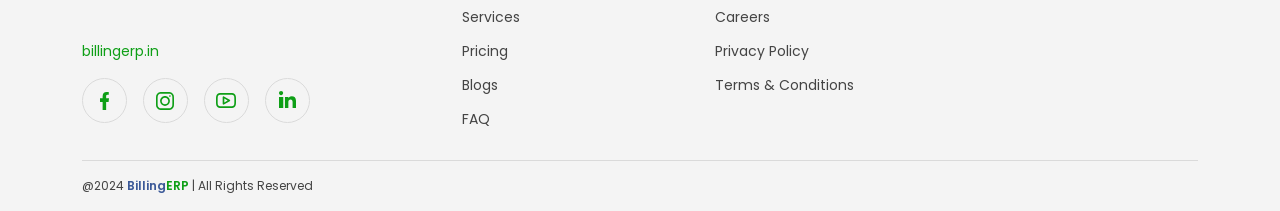
<file: blogdetail2.html>
<!DOCTYPE html>
<html lang="en">

<head>
    <meta charset="utf-8">
    <meta http-equiv="Cache-Control" content="no-cache, no-store, must-revalidate" />
    <meta http-equiv="Pragma" content="no-cache" />
    <meta http-equiv="Expires" content="0" />
    <meta name="viewport"
        content="width=device-width, initial-scale=1.0, minimum-scale=1.0, maximum-scale=1.0, user-scalable=no" />
    <link rel="shortcut icon" href="img/home/favicon.png" type="image/x-icon">
    <title>BillingERP</title>
    <meta name="keywords" content="BillingERP" />
    <meta name="description" content="BillingERP" />
    <meta name="Classification" content="Computer software, Software" />
    <link rel="canonical" href="https://billingerp.in//home" />
    <meta http-equiv="content-type" content="text/html; charset=utf-8" />
    <meta name="author" content="BillingERP" />
    <meta name="robots" content="follow, index, max-snippet:-1, max-video-preview:-1, max-image-preview:large" />
    <meta name="p:domain_verify" content="" />
    <!--**********************-->
    <link rel="preconnect" href="https://fonts.googleapis.com">
    <link rel="preconnect" href="https://fonts.gstatic.com" crossorigin>
    <link type="text/css" rel="stylesheet"
        href="https://fonts.googleapis.com/css2?family=Poppins:ital,wght@0,100;0,200;0,300;0,400;0,500;0,600;0,700;0,800;0,900;1,100;1,200;1,300;1,400;1,500;1,600;1,700;1,800;1,900&display=swap">
    <link type="text/css" rel="stylesheet" href="vendor/aos/aos.css">
    <link type="text/css" rel="stylesheet" href="vendor/bootstrap/css/bootstrap.min.css">
    <link type="text/css" rel="stylesheet" href="vendor/bootstrap-icons/bootstrap-icons.css">
    <link type="text/css" rel="stylesheet" href="vendor/glightbox/css/glightbox.min.css">
    <link type="text/css" rel="stylesheet" href="vendor/swiper/swiper-bundle.min.css">
    <link type="text/css" rel="stylesheet" href="css/style.css">
    <link type="text/css" rel="stylesheet"
        href="https://cdnjs.cloudflare.com/ajax/libs/font-awesome/4.7.0/css/font-awesome.min.css">
</head>

<body>
    <header id="header" class="header ">
        <div class="container-fluid container-xl d-flex align-items-center justify-content-between">
            <a href="index.html" class="logo ">
                <img src="img/home/logo.png" alt="Logo">
            </a>
            <nav id="navbar" class="navbar">
                <ul>
                    <li><a class="nav-link scrollto active" href="index.html">Home</a></li>
                    <li><a class="nav-link scrollto" href="index.html#features">Features</a></li>
                    <li><a class="nav-link scrollto" href="index.html#services">Services</a></li>
                    <li><a class="nav-link scrollto" href="index.html#invoices">Invoices</a></li>
                    <li><a class="nav-link scrollto" href="index.html#pricing">Pricing</a></li>
                    <li><a class="nav-link scrollto" href="index.html#demoform">Demo</a></li>
                    <li><a class="nav-link scrollto" href="index.html#faq">FAQ</a></li>
                </ul>
                <i class="bi bi-list mobile-nav-toggle"></i>
            </nav>
            <button class="btn loginbtn" data-bs-toggle="modal" data-bs-target="#loginModal"><i
                    class="bi bi-person-circle me-sm-2"></i><span class="d-none d-sm-inline-block">Login</span></button>
        </div>
    </header>
    <div class="modal fade loginDiv" id="loginModal" tabindex="-1" aria-labelledby="loginModalLabel" aria-hidden="true">
        <div class="modal-dialog modal-lg">
            <div class="modal-content">
                <div class="modal-body p-0">
                    <div class="row">
                        <div class="col-md-6 d-none d-lg-block">
                            <div class="loginPic h-100">
                                <img class="w-100 h-100 object-position-center object-fit-cover rounded-2"
                                    src="img/home/login.jpg" alt="Log In">
                            </div>
                        </div>
                        <div class="col-lg-6 ps-lg-0">
                            <button type="button" class="btn-close" data-bs-dismiss="modal" aria-label="Close"><i
                                    class="fa fa-close"></i></button>
                            <form class="php-email-form p-3">
                                <div class="row gy-2">
                                    <div class="col-md-12 ps-md-0">
                                        <p class="login-title mb-0">Sign In</p>
                                    </div>
                                    <div class="col-md-12">
                                        <label>Mobile No.*</label>
                                        <input type="text" class="form-control" name="visitor_mobile" id='cust_mobile'
                                            placeholder="Enter Mobile No.">
                                        <span class="error"></span>
                                    </div>
                                    <div class="col-md-12">
                                        <label>Password</label>
                                        <div class="position-relative">
                                            <input type="password" class="form-control" name="custpassword"
                                                id='custpassword' placeholder="********">
                                            <i class="bi bi-eye eye"></i>
                                            <span class="error"></span>
                                        </div>
                                        <span class="forgot-password">Forgot password?</span>
                                    </div>
                                    <div class="col-md-12">
                                        <div class="captchapic top-0 mt-3 mb-4">
                                            <input class="form-control d-none" id="captchaImgId" type="hidden" value="">
                                            <input class="form-control" id="captchaValidId" type="hidden" value="">
                                            <canvas id="captchaCanvas" class="captchaCanvas" width="120"
                                                height="35"></canvas>
                                            <input type="text" id="captchaAns" onkeyup="checkCaptcha()"
                                                class="form-control" placeholder="Enter Captcha" />
                                            <i id="captchaValidIcon" class="d-none bi bi-check-square-fill"></i>
                                        </div>
                                        <span class="d-none error" id="captchaInvalid">Please enter valid captcha</span>
                                    </div>
                                    <div class="col-md-12 text-center">
                                        <button type="submit" class="btn signinbtn mb-3">Submit</button>
                                        <p class="account-label">Don't have an account? <a class="sign-up"
                                                data-bs-toggle="modal" href="#registerModal" role="button">Sign Up</a>
                                        </p>
                                    </div>
                                </div>
                            </form>
                        </div>
                    </div>
                </div>
            </div>
        </div>
    </div>
    <div class="modal fade loginDiv" id="registerModal" tabindex="-1" aria-labelledby="registerModalLabel"
        aria-hidden="true">
        <div class="modal-dialog modal-lg">
            <div class="modal-content">
                <div class="modal-body p-0">
                    <div class="row">
                        <div class="col-md-6 d-none d-lg-block mt-0">
                            <div class="loginPic h-100">
                                <img class="w-100 h-100 object-position-center object-fit-cover rounded-2"
                                    src="img/home/register.jpg" alt="register">
                            </div>
                        </div>
                        <div class="col-lg-6 ps-lg-0 mt-0">
                            <button type="button" class="btn-close" data-bs-dismiss="modal" aria-label="Close"><i
                                    class="fa fa-close"></i></button>
                            <form class="php-email-form p-3">
                                <div class="row gy-2">
                                    <div class="col-md-12 ps-md-0">
                                        <p class="login-title mb-0">Sign Up</p>
                                    </div>
                                    <div class="col-12 col-sm-12">
                                        <label>Name*</label>
                                        <input type="text" class="form-control" name="visitor_mobile" id='cust_mobile'
                                            placeholder="Enter Name">
                                        <span class="error"></span>
                                    </div>
                                    <div class="col-12 col-sm-6">
                                        <label>Mobile No.*</label>
                                        <input type="text" class="form-control" name="visitor_mobile" id='cust_mobile'
                                            placeholder="Enter Mobile No.">
                                        <span class="error"></span>
                                    </div>
                                    <div class="col-12 col-sm-6">
                                        <label>Email ID*</label>
                                        <input type="text" class="form-control" name="visitor_mobile" id='cust_mobile'
                                            placeholder="Enter Email ID">
                                        <span class="error"></span>
                                    </div>
                                    <div class="col-12 col-sm-12">
                                        <label>Address</label>
                                        <input type="text" class="form-control" name="visitor_mobile" id='cust_mobile'
                                            placeholder="Enter Address">
                                        <span class="error"></span>
                                    </div>
                                    <div class="col-12 col-sm-6">
                                        <label>State*</label>
                                        <input type="text" class="form-control" name="visitor_mobile" id='cust_mobile'
                                            placeholder="Enter State">
                                        <span class="error"></span>
                                    </div>
                                    <div class="col-12 col-sm-6">
                                        <label>Country*</label>
                                        <input type="text" class="form-control" name="visitor_mobile" id='cust_mobile'
                                            placeholder="Enter Country">
                                        <span class="error"></span>
                                    </div>
                                    <div class="col-12 col-sm-6">
                                        <label>City*</label>
                                        <input type="text" class="form-control" name="visitor_mobile" id='cust_mobile'
                                            placeholder="Enter City">
                                        <span class="error"></span>
                                    </div>
                                    <div class="col-12 col-sm-6">
                                        <label>Pincode*</label>
                                        <input type="text" class="form-control" name="visitor_mobile" id='cust_mobile'
                                            placeholder="Enter Pincode">
                                        <span class="error"></span>
                                    </div>
                                    <div class="col-sm-12">
                                        <div class="captchapic top-0 mt-3 mb-2">
                                            <input class="form-control d-none" id="captchaImgId" type="hidden" value="">
                                            <input class="form-control" id="captchaValidId" type="hidden" value="">
                                            <canvas id="captchaCanvas" class="captchaCanvas" width="120"
                                                height="35"></canvas>
                                            <input type="text" id="captchaAns" onkeyup="checkCaptcha()"
                                                class="form-control" placeholder="Enter Captcha" />
                                            <i id="captchaValidIcon" class="d-none bi bi-check-square-fill"></i>
                                        </div>
                                        <span class="d-none error" id="captchaInvalid">Please enter valid captcha</span>
                                    </div>
                                    <div class="col-sm-12">
                                        <div class="form-check">
                                            <input class="form-check-input" required="" type="checkbox" value=""
                                                id="receiveSmsCheck">
                                            <label class="form-check-label" for="receiveSmsCheck">I agree to receive
                                                free SMS messages from BillingERP.</label>
                                        </div>
                                    </div>

                                    <div class="col-md-12 text-center">
                                        <button type="submit" class="btn signinbtn my-3">Submit</button>
                                        <p class="account-label">Don't have an account? <a class="sign-up"
                                                data-bs-toggle="modal" href="#loginModal" role="button">Sign In</a></p>
                                    </div>
                                </div>
                            </form>
                        </div>
                    </div>
                </div>
            </div>
        </div>
    </div>

    <section class="breadcrumbs">
        <div class="container">
            <ol>
                <li><a href="index.html">Home</a></li>
                <li><a href="blog.html">Blogs</a></li>
                <li>Blog Detail</li>
            </ol>
        </div>
    </section>
    <div class="blog-detail-img">
        <img src="img/blog/blog-detail2.png" alt="Blog Detail">
        <div class="bd-overlay"></div>
        <div class="bd-title">
            <p>Why ERP is a Game-Changer for Billing</p>
            <p>Explore how ERP systems optimize your billing process through cutting-edge processes.</p>
        </div>
    </div>
    <section id="blog-detail" class="bd-section">
        <div class="container">
            <div class="row gy-5">
                <div class="col-lg-8 col-12">
                    <div class="bd-content">
                        <div class="d-flex flex-column gap-4">
                            <p class="bd-point-description mt-1">
                                An ERP (Enterprise Resource Planning) system fundamentally reshapes how businesses
                                manage their billing processes. By automating routine tasks, enhancing data accuracy,
                                and integrating with other business functions, ERP solutions streamline billing and
                                financial operations. They provide real-time insights, improving decision-making and
                                cash flow management. Through advanced reporting, customizable invoicing, and seamless
                                integration with sales and accounting, ERP systems eliminate inefficiencies, reduce
                                human error, and ensure compliance. This makes ERP a crucial tool for businesses seeking
                                to optimize their billing workflows, save time, and scale operations smoothly.
                            </p>
                            <div>
                                <p class="bd-point">Automation of Billing Processes</p>
                                <div>
                                    <p class="bd-point-description mt-1">
                                        ERP systems automate the entire billing cycle, from invoice generation to
                                        payment processing, reducing the need for manual input. This automation not only
                                        saves significant time but also eliminates human errors like missed deadlines or
                                        incorrect entries. The system can send automated payment reminders and generate
                                        recurring invoices, ensuring that businesses stay on top of their billing
                                        schedules without extra effort.
                                    </p>
                                </div>
                            </div>
                            <div>
                                <p class="bd-point">Improved Accuracy and Reduced Errors</p>
                                <div>
                                    <p class="bd-point-description mt-1">
                                        By integrating data from various business functions like sales, inventory, and
                                        customer management, ERP ensures that every invoice is generated with the most
                                        up-to-date and accurate information. This eliminates errors related to incorrect
                                        product pricing, tax calculations, or customer information, which can otherwise
                                        lead to disputes and delays in payment. With ERP, businesses can ensure
                                        error-free billing, minimizing financial discrepancies.
                                    </p>
                                </div>
                            </div>
                            <div class="bdc-img d-flex flex-sm-row flex-column gap-3">
                                <img src="img/blog/blog-2-1.png" alt="Blog">
                                <img src="img/blog/blog-2-2.png" alt="Blog">
                            </div>
                            <div>
                                <p class="bd-point">Real-Time Billing Information</p>
                                <div>
                                    <p class="bd-point-description mt-1">
                                        ERP systems offer real-time visibility into all billing data, from current
                                        invoices to past payments and outstanding receivables. This allows businesses to
                                        track the status of all invoices and payments as they happen. Having up-to-date
                                        information at hand enables proactive management of overdue accounts, better
                                        decision-making, and ensures businesses can maintain a healthy cash flow by
                                        reducing late payments.
                                    </p>
                                </div>
                            </div>
                            <div>
                                <p class="bd-point">Seamless Integration with Other Business Functions</p>
                                <div>
                                    <p class="bd-point-description mt-1">
                                        An ERP system integrates the billing process with other critical business
                                        functions such as sales, finance, and inventory management. This integration
                                        ensures that billing is always aligned with the latest order details, inventory
                                        levels, and customer records. For example, when a sale is made, the ERP
                                        automatically updates the billing system, reducing manual data entry and
                                        ensuring consistency across departments, thereby reducing operational
                                        inefficiencies.
                                    </p>
                                </div>
                            </div>
                            <div>
                                <p class="bd-point">Customizable Invoicing Formats</p>
                                <div>
                                    <p class="bd-point-description mt-1">
                                        ERP systems provide the flexibility to design custom invoice templates, allowing
                                        businesses to meet specific client needs or regulatory requirements. Whether
                                        it's customizing payment terms, adding discounts, or including unique tax rates,
                                        ERP ensures that invoices match the business's standards and customer
                                        preferences. This customization enhances the professionalism of the business
                                        while ensuring compliance with industry-specific regulations and enhancing
                                        customer satisfaction.
                                    </p>
                                </div>
                            </div>
                            <div>
                                <p class="bd-point">Enhanced Cash Flow Management</p>
                                <div>
                                    <p class="bd-point-description mt-1">
                                        Effective cash flow management is critical to the health of any business. ERP
                                        systems provide real-time tracking of invoices, payments, and receivables,
                                        giving businesses better visibility into their financial position. Automated
                                        reminders for overdue payments, along with a clear overview of receivables,
                                        ensure businesses can act swiftly to manage cash flow. This level of control
                                        helps avoid cash shortages and ensures the timely collection of payments.
                                    </p>
                                </div>
                            </div>
                            <div>
                                <p class="bd-point">Scalability for Growing Businesses</p>
                                <div>
                                    <p class="bd-point-description mt-1">
                                        As businesses expand, their billing operations become more complex. ERP systems
                                        are designed to scale with the business, easily accommodating an increase in
                                        transaction volume, more diverse billing methods, and multiple customer
                                        accounts. This ensures that businesses can grow without having to replace or
                                        overhaul their billing system, making ERP a cost-effective long-term solution
                                        for managing increasing workloads as the business scales.
                                    </p>
                                </div>
                            </div>
                            <div>
                                <p class="bd-point">Advanced Reporting and Analytics</p>
                                <div>
                                    <p class="bd-point-description mt-1">
                                        ERP systems offer powerful analytics and reporting tools that allow businesses
                                        to gain detailed insights into billing trends, customer payment behavior, and
                                        overall financial performance. These reports can reveal patterns, such as
                                        frequent late payments from certain clients, which can then be addressed to
                                        improve billing practices. Businesses can also use this data to forecast
                                        revenue, plan for future expenses, and make strategic decisions that drive
                                        profitability.
                                    </p>
                                </div>
                            </div>
                            <div>
                                <p class="bd-leave-comment">Leave A comment</p>
                                <div class="bd-lc-form cmn-form-fields mt-3">
                                    <form action="">
                                        <div class="row">
                                            <div class="col-sm-4 col-12">
                                                <div class="mb-3">
                                                    <label for="name" class="form-label">Name</label>
                                                    <input type="text" class="form-control" id="name"
                                                        placeholder="eg. John">
                                                </div>
                                            </div>
                                            <div class="col-sm-4 col-12">
                                                <div class="mb-3">
                                                    <label for="email" class="form-label">Email</label>
                                                    <input type="email" class="form-control" id="email"
                                                        placeholder="eg. abc@gmail.com" required>
                                                </div>
                                            </div>
                                            <div class="col-sm-4 col-12">
                                                <div class="mb-4">
                                                    <label for="mobile" class="form-label">Mobile No</label>
                                                    <input type="text" class="form-control" id="mobile"
                                                        placeholder="eg. 1234567890" required>
                                                </div>
                                            </div>
                                            <div class="col-12">
                                                <div class="mb-4">
                                                    <label for="bd-comment" class="form-label">Comments</label>
                                                    <textarea class="form-control" id="bd-comment" rows="4"
                                                        placeholder="Type Here"></textarea>
                                                </div>
                                            </div>
                                            <div class="col-2">
                                                <button class="btn cmn-submit-btn bd-lc-submit-btn">
                                                    Submit
                                                </button>
                                            </div>
                                        </div>
                                    </form>
                                </div>
                            </div>
                        </div>
                    </div>
                </div>
                <div class="col-lg-4 col-12">
                    <div class="bd-content bd-more-blogs d-flex flex-column gap-2">
                        <p class="mb-title ps-3">More Blogs</p>
                        <a href="https://www.billingerp.in//blog/blogdetail1"
                            class="more-blogs-card d-flex gap-3 align-items-center">
                            <img src="img/blog/blog-detail1.png" alt="Blog">
                            <div class="overflow-hidden">
                                <p class="mb-title">ERP for Better Collaboration</p>
                                <p class="mb-description">Read how ERP systems foster collaboration across departments
                                    and improving overall productivity.</p>
                            </div>
                        </a>
                        <a href="https://www.billingerp.in//blog/blogdetail3"
                            class="more-blogs-card d-flex gap-3 align-items-center">
                            <img src="img/blog/blog-detail3.png" alt="Blog">
                            <div class="overflow-hidden">
                                <p class="mb-title">Boost Cash Flow with ERP Billing Automation</p>
                                <p class="mb-description">Learn how automating billing through ERP can significantly
                                    improve your cash flow.</p>
                            </div>
                        </a>
                        <a href="https://www.billingerp.in//blog/blogdetail4"
                            class="more-blogs-card d-flex gap-3 align-items-center">
                            <img src="img/blog/blog-detail4.png" alt="Blog">
                            <div class="overflow-hidden">
                                <p class="mb-title">Seamlessly Integrate Billing with ERP: Here’s How</p>
                                <p class="mb-description">A simple guide to integrating your billing system with an ERP
                                    for max efficiency.</p>
                            </div>
                        </a>
                        <a href="https://www.billingerp.in//blog/blogdetail5"
                            class="more-blogs-card d-flex gap-3 align-items-center">
                            <img src="img/blog/blog-detail5.png" alt="Blog">
                            <div class="overflow-hidden">
                                <p class="mb-title">Stay Tax-Compliant with ERP Billing Systems</p>
                                <p class="mb-description">Ensure accurate tax calculations and stay compliant with
                                    ERP-powered billing.</p>
                            </div>
                        </a>
                        <a href="https://www.billingerp.in//blog/blogdetail6"
                            class="more-blogs-card d-flex gap-3 align-items-center">
                            <img src="img/blog/blog-detail6.png" alt="Blog">
                            <div class="overflow-hidden">
                                <p class="mb-title">Benefits of ERP for Billing</p>
                                <p class="mb-description">Discover how ERP can enhance billing accuracy and efficiency
                                    with optimize solutions.</p>
                            </div>
                        </a>
                        <a href="https://www.billingerp.in//blog/blogdetail7"
                            class="more-blogs-card d-flex gap-3 align-items-center">
                            <img src="img/blog/blog-detail7.png" alt="Blog">
                            <div class="overflow-hidden">
                                <p class="mb-title">How ERP Billing Systems Save Time and Money</p>
                                <p class="mb-description">Explore the time-saving and cost-reducing advantages of
                                    automating your billing with an ERP solution.</p>
                            </div>
                        </a>
                        <a href="https://www.billingerp.in//blog/blogdetail8"
                            class="more-blogs-card d-flex gap-3 align-items-center">
                            <img src="img/blog/blog-detail8.png" alt="Blog">
                            <div class="overflow-hidden">
                                <p class="mb-title">Real-Time Billing Insights with ERP: A Competitive Edge</p>
                                <p class="mb-description">Learn how real-time billing data through ERP systems can give
                                    your business a competitive advantage.</p>
                            </div>
                        </a>
                    </div>
                </div>
            </div>
        </div>
    </section>

    <footer class="berp-footer">
        <section class="pb-0">
            <div class="container">
                <div class="row gap-md-0 gap-5">
                    <div class="col-md-4 col-12">
                        <div class="d-flex flex-column justify-content-md-around gap-md-0 gap-4 h-100">
                            <a href="index.html" class="logo d-block">
                                <img src="img/home/logo.png" alt="Logo" class="footer-logo" width="200">
                            </a>
                            <div>
                                <a href="index.html" class="footer-co-link d-block">billingerp.in</a>
                                <div class="d-flex gap-3 align-items-center social-icons mt-3">
                                    <svg width="45" height="45" viewBox="0 0 45 45" fill="none"
                                        xmlns="http://www.w3.org/2000/svg">
                                        <path fill-rule="evenodd" clip-rule="evenodd"
                                            d="M24.1392 32V23.9H26.5983L27 20.3H24.1392V18.5466C24.1392 17.6196 24.1628 16.7 25.4582 16.7H26.7702V14.1261C26.7702 14.0874 25.6432 14 24.5031 14C22.122 14 20.6311 15.4915 20.6311 18.2302V20.3H18V23.9H20.6311V32H24.1392Z"
                                            fill="#0E9F16" />
                                        <circle cx="22.5" cy="22.5" r="22" stroke="#DADADA" />
                                    </svg>
                                    <svg width="45" height="45" viewBox="0 0 45 45" fill="none"
                                        xmlns="http://www.w3.org/2000/svg">
                                        <path fill-rule="evenodd" clip-rule="evenodd"
                                            d="M21.9999 27.908C24.7111 27.908 26.909 25.7101 26.909 22.9989C26.909 20.2877 24.7111 18.0898 21.9999 18.0898C19.2887 18.0898 17.0908 20.2877 17.0908 22.9989C17.0908 25.7101 19.2887 27.908 21.9999 27.908ZM21.9999 26.2717C23.8074 26.2717 25.2726 24.8064 25.2726 22.9989C25.2726 21.1915 23.8074 19.7262 21.9999 19.7262C20.1924 19.7262 18.7272 21.1915 18.7272 22.9989C18.7272 24.8064 20.1924 26.2717 21.9999 26.2717Z"
                                            fill="#0E9F16" />
                                        <path
                                            d="M26.909 17.2725C26.4571 17.2725 26.0908 17.6388 26.0908 18.0906C26.0908 18.5425 26.4571 18.9088 26.909 18.9088C27.3609 18.9088 27.7272 18.5425 27.7272 18.0906C27.7272 17.6388 27.3609 17.2725 26.909 17.2725Z"
                                            fill="#0E9F16" />
                                        <path fill-rule="evenodd" clip-rule="evenodd"
                                            d="M13.5351 16.6804C13 17.7305 13 19.1052 13 21.8545V24.1455C13 26.8948 13 28.2695 13.5351 29.3196C14.0057 30.2433 14.7567 30.9943 15.6804 31.4649C16.7305 32 18.1052 32 20.8545 32H23.1455C25.8948 32 27.2695 32 28.3196 31.4649C29.2433 30.9943 29.9943 30.2433 30.4649 29.3196C31 28.2695 31 26.8948 31 24.1455V21.8545C31 19.1052 31 17.7305 30.4649 16.6804C29.9943 15.7567 29.2433 15.0057 28.3196 14.5351C27.2695 14 25.8948 14 23.1455 14H20.8545C18.1052 14 16.7305 14 15.6804 14.5351C14.7567 15.0057 14.0057 15.7567 13.5351 16.6804ZM23.1455 15.6364H20.8545C19.4529 15.6364 18.5 15.6376 17.7635 15.6978C17.0461 15.7564 16.6792 15.8627 16.4233 15.9931C15.8075 16.3068 15.3068 16.8075 14.9931 17.4233C14.8627 17.6792 14.7564 18.0461 14.6978 18.7635C14.6376 19.5 14.6364 20.4529 14.6364 21.8545V24.1455C14.6364 25.5472 14.6376 26.4999 14.6978 27.2365C14.7564 27.9539 14.8627 28.3208 14.9931 28.5767C15.3068 29.1925 15.8075 29.6931 16.4233 30.0069C16.6792 30.1373 17.0461 30.2436 17.7635 30.3022C18.5 30.3623 19.4529 30.3636 20.8545 30.3636H23.1455C24.5472 30.3636 25.4999 30.3623 26.2365 30.3022C26.9539 30.2436 27.3208 30.1373 27.5767 30.0069C28.1925 29.6931 28.6931 29.1925 29.0069 28.5767C29.1373 28.3208 29.2436 27.9539 29.3022 27.2365C29.3623 26.4999 29.3636 25.5472 29.3636 24.1455V21.8545C29.3636 20.4529 29.3623 19.5 29.3022 18.7635C29.2436 18.0461 29.1373 17.6792 29.0069 17.4233C28.6931 16.8075 28.1925 16.3068 27.5767 15.9931C27.3208 15.8627 26.9539 15.7564 26.2365 15.6978C25.4999 15.6376 24.5472 15.6364 23.1455 15.6364Z"
                                            fill="#0E9F16" />
                                        <circle cx="22.5" cy="22.5" r="22" stroke="#DADADA" />
                                    </svg>
                                    <svg width="45" height="45" viewBox="0 0 45 45" fill="none"
                                        xmlns="http://www.w3.org/2000/svg">
                                        <path fill-rule="evenodd" clip-rule="evenodd"
                                            d="M19.9138 18.4428C19.6559 18.2954 19.339 18.2965 19.0821 18.4456C18.8251 18.5947 18.667 18.8693 18.667 19.1663V25.833C18.667 26.1301 18.8251 26.4047 19.0821 26.5538C19.339 26.7028 19.6559 26.7039 19.9138 26.5565L25.7471 23.2232C26.0067 23.0748 26.167 22.7988 26.167 22.4997C26.167 22.2006 26.0067 21.9245 25.7471 21.7762L19.9138 18.4428ZM23.654 22.4997L20.3337 24.397V20.6023L23.654 22.4997Z"
                                            fill="#0E9F16" />
                                        <path fill-rule="evenodd" clip-rule="evenodd"
                                            d="M12 22.5C12 19.3752 12 17.8128 12.7958 16.7176C13.0528 16.3638 13.3638 16.0528 13.7176 15.7958C14.8128 15 16.3752 15 19.5 15H24.5C27.6248 15 29.1872 15 30.2824 15.7958C30.6362 16.0528 30.9472 16.3638 31.2042 16.7176C32 17.8128 32 19.3752 32 22.5C32 25.6248 32 27.1872 31.2042 28.2824C30.9472 28.6362 30.6362 28.9473 30.2824 29.2043C29.1872 30 27.6248 30 24.5 30H19.5C16.3752 30 14.8128 30 13.7176 29.2043C13.3638 28.9473 13.0528 28.6362 12.7958 28.2824C12 27.1872 12 25.6248 12 22.5ZM19.5 16.6667H24.5C26.0995 16.6667 27.1652 16.669 27.9727 16.7564C28.7491 16.8406 29.0867 16.9871 29.3028 17.1441C29.515 17.2983 29.7017 17.485 29.8559 17.6972C30.0129 17.9134 30.1594 18.2509 30.2436 19.0272C30.3311 19.8347 30.3333 20.9005 30.3333 22.5C30.3333 24.0995 30.3311 25.1652 30.2436 25.9727C30.1594 26.7491 30.0129 27.0867 29.8559 27.3028C29.7017 27.515 29.515 27.7017 29.3028 27.8559C29.0867 28.0129 28.7491 28.1594 27.9727 28.2436C27.1652 28.3311 26.0995 28.3333 24.5 28.3333H19.5C17.9005 28.3333 16.8347 28.3311 16.0272 28.2436C15.2509 28.1594 14.9134 28.0129 14.6972 27.8559C14.485 27.7017 14.2983 27.515 14.1441 27.3028C13.9871 27.0867 13.8405 26.7491 13.7564 25.9727C13.669 25.1652 13.6667 24.0995 13.6667 22.5C13.6667 20.9005 13.669 19.8347 13.7564 19.0272C13.8405 18.2509 13.9871 17.9134 14.1441 17.6972C14.2983 17.485 14.485 17.2983 14.6972 17.1441C14.9134 16.9871 15.2509 16.8406 16.0272 16.7564C16.8347 16.669 17.9005 16.6667 19.5 16.6667Z"
                                            fill="#0E9F16" />
                                        <circle cx="22.5" cy="22.5" r="22" stroke="#DADADA" />
                                    </svg>
                                    <svg width="45" height="45" viewBox="0 0 45 45" fill="none"
                                        xmlns="http://www.w3.org/2000/svg">
                                        <circle cx="22.5" cy="22.5" r="22" stroke="#DADADA" />
                                        <path fill-rule="evenodd" clip-rule="evenodd"
                                            d="M31 30H27.6V24.0508C27.6 22.4188 26.8801 21.5083 25.5889 21.5083C24.1839 21.5083 23.35 22.4571 23.35 24.0508V30H19.95V18.95H23.35V20.1926C23.35 20.1926 24.4167 18.3208 26.8205 18.3208C29.2252 18.3208 31 19.7882 31 22.8244V30ZM16.0757 17.1828C14.9291 17.1828 14 16.2461 14 15.091C14 13.9367 14.9291 13 16.0757 13C17.2215 13 18.1505 13.9367 18.1505 15.091C18.1514 16.2461 17.2215 17.1828 16.0757 17.1828ZM14 30H18.25V18.95H14V30Z"
                                            fill="#0E9F16" />
                                    </svg>
                                </div>
                            </div>
                        </div>
                    </div>
                    <div class="col-md-8 col-12">
                        <div class="row">
                            <div class="col-sm-4 col-12">
                                <div class="footer-links">
                                    <p class="fl-title">Quick Links</p>
                                    <ul class="mt-3">
                                        <li><a href="index.html">Home</a></li>
                                        <li><a href="index.html#demoform">Book Free Demo</a></li>
                                        <li><a href="index.html#services">Services</a></li>
                                        <li><a href="index.html#pricing">Pricing</a></li>
                                        <li><a href="blog.html">Blogs</a></li>
                                        <li><a href="index.html#faq">FAQ</a></li>
                                    </ul>
                                </div>
                            </div>
                            <div class="col-sm-4 col-12">
                                <div class="footer-links">
                                    <p class="fl-title">Company</p>
                                    <ul class="mt-3">
                                        <li><a href="aboutus.html">About Us</a></li>
                                        <li><a href="contactus.html">Contact Us</a></li>
                                        <li><a href="career.html">Careers</a></li>
                                        <li><a href="privacypolicy.html">Privacy Policy</a></li>
                                        <li><a href="terms.html">Terms & Conditions</a></li>
                                    </ul>
                                </div>
                            </div>
                            <div class="col-sm-4 col-12">
                                <div class="footer-links">
                                    <p class="fl-title">Contact Us</p>
                                    <ul class="mt-3">
                                        <li><a href="mailto:info@billingerp.in">info[at]billingerp[dot]in</a></li>
                                    </ul>
                                </div>
                            </div>
                        </div>
                    </div>
                </div>
                <div class="footer-line mt-2">
                </div>
                <a href="index.html" class="footer-copyright py-3 d-block">
                    @2024 <span class="text-blue fw-semibold">Billing</span><span
                        class="text-green fw-semibold">ERP</span> | All Rights Reserved
                </a>
            </div>
        </section>
    </footer>
    <script src="vendor/aos/aos.js"></script>
    <script src="vendor/bootstrap/js/bootstrap.bundle.min.js"></script>
    <script src="vendor/glightbox/js/glightbox.min.js"></script>
    <script src="vendor/swiper/swiper-bundle.min.js"></script>
    <script src="js/script.js"></script>
</body>

</html>
</file>
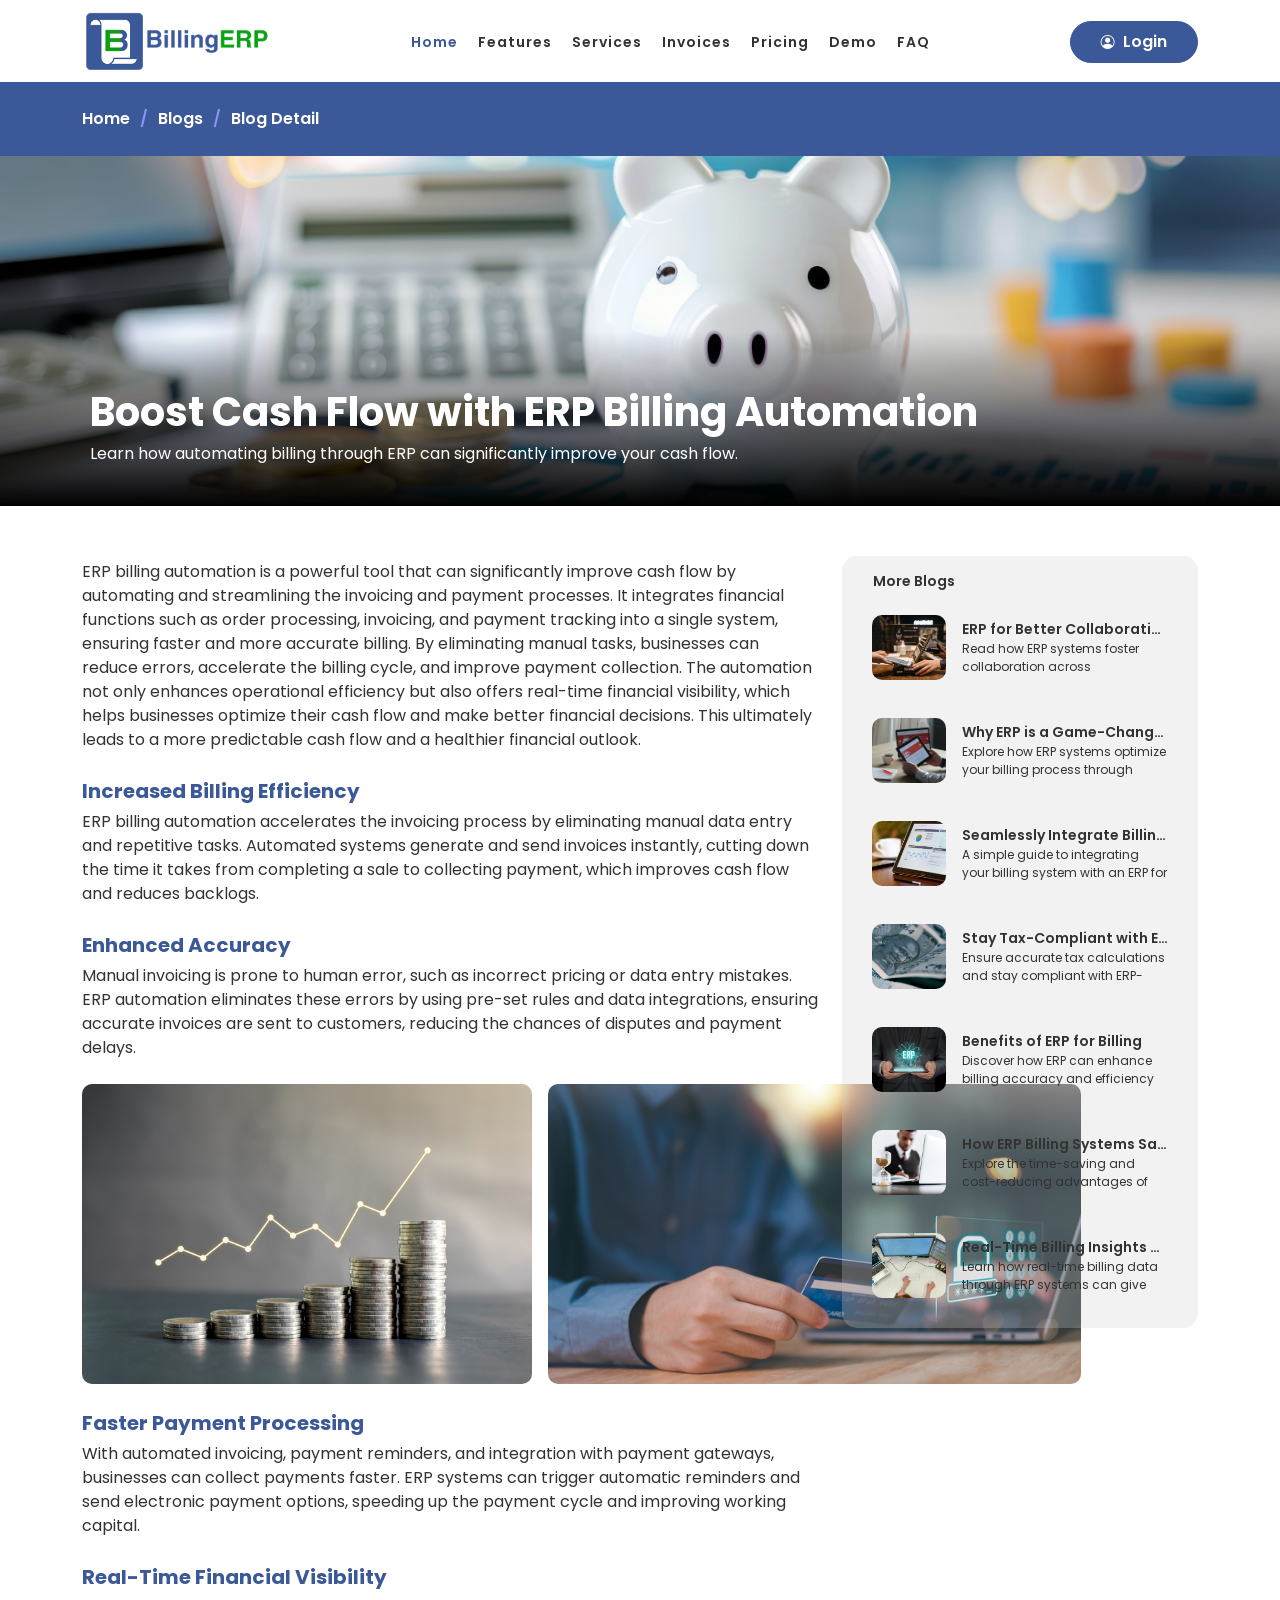
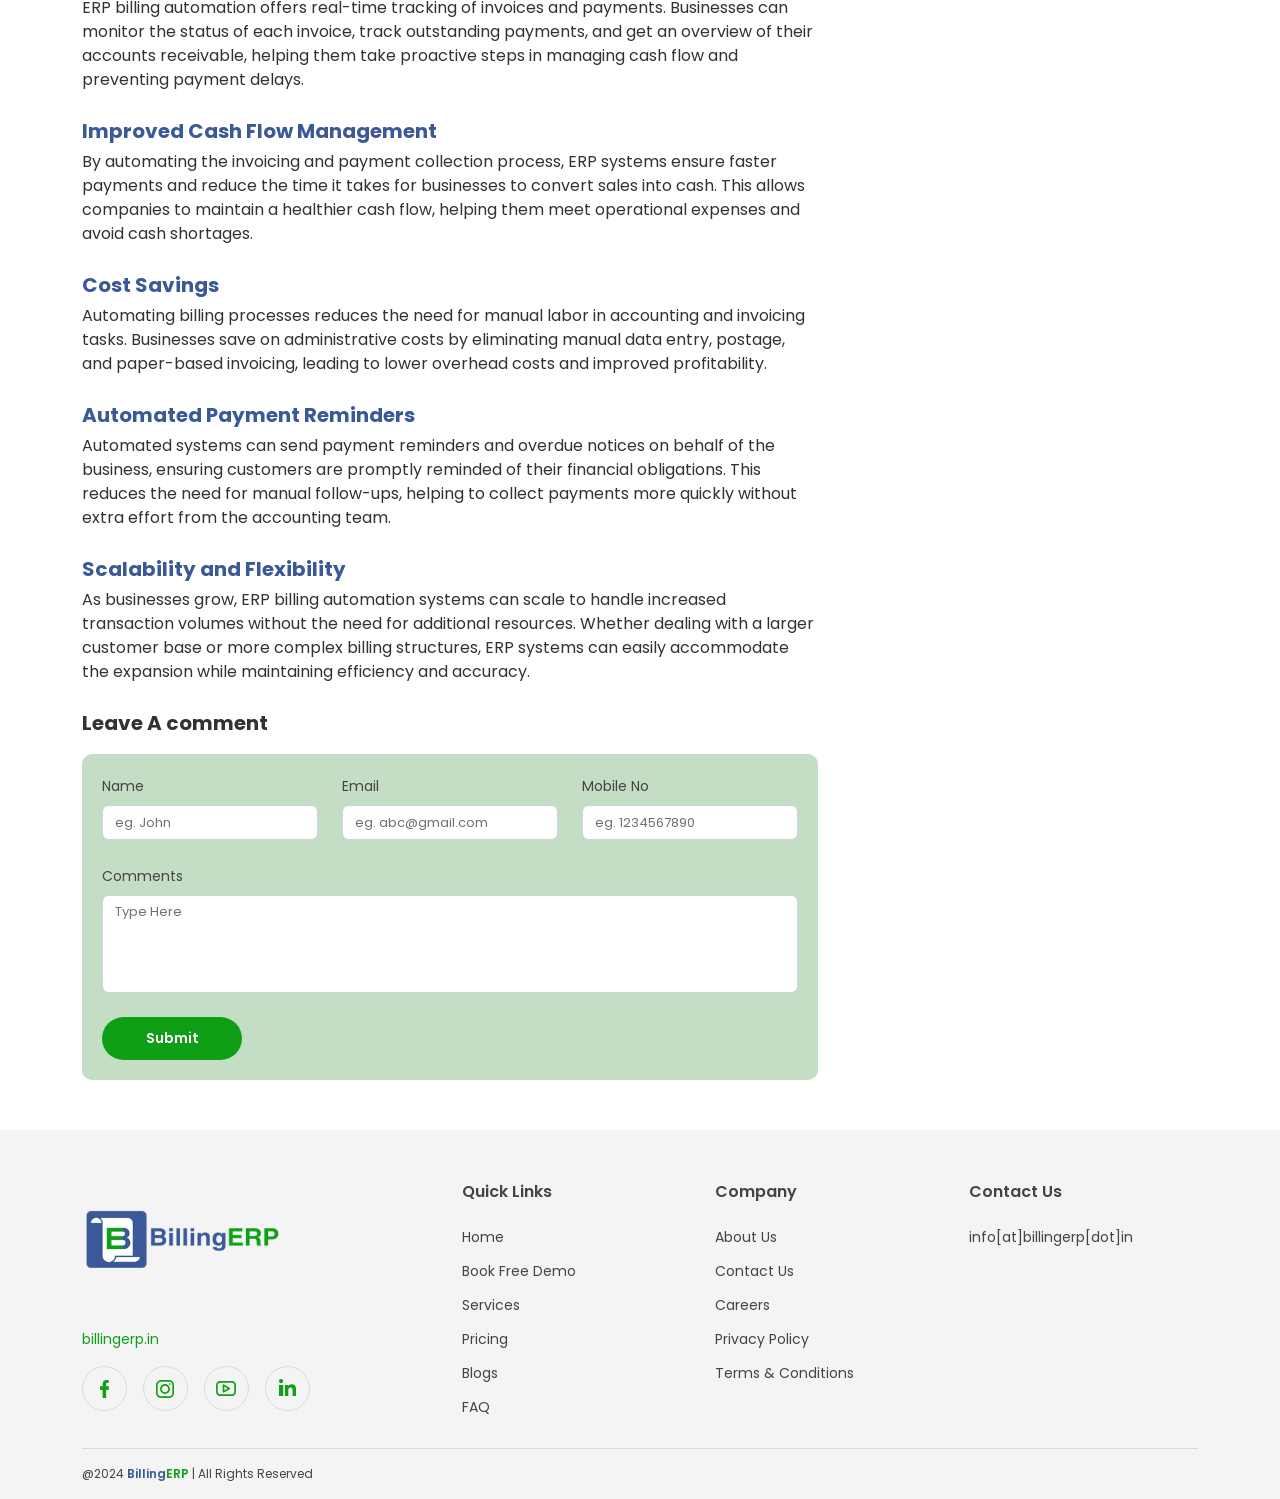
<file: blogdetail3.html>
<!DOCTYPE html>
<html lang="en">

<head>
    <meta charset="utf-8">
    <meta http-equiv="Cache-Control" content="no-cache, no-store, must-revalidate" />
    <meta http-equiv="Pragma" content="no-cache" />
    <meta http-equiv="Expires" content="0" />
    <meta name="viewport"
        content="width=device-width, initial-scale=1.0, minimum-scale=1.0, maximum-scale=1.0, user-scalable=no" />
    <link rel="shortcut icon" href="img/home/favicon.png" type="image/x-icon">
    <title>BillingERP</title>
    <meta name="keywords" content="BillingERP" />
    <meta name="description" content="BillingERP" />
    <meta name="Classification" content="Computer software, Software" />
    <link rel="canonical" href="https://billingerp.in//home" />
    <meta http-equiv="content-type" content="text/html; charset=utf-8" />
    <meta name="author" content="BillingERP" />
    <meta name="robots" content="follow, index, max-snippet:-1, max-video-preview:-1, max-image-preview:large" />
    <meta name="p:domain_verify" content="" />
    <!--**********************-->
    <link rel="preconnect" href="https://fonts.googleapis.com">
    <link rel="preconnect" href="https://fonts.gstatic.com" crossorigin>
    <link type="text/css" rel="stylesheet"
        href="https://fonts.googleapis.com/css2?family=Poppins:ital,wght@0,100;0,200;0,300;0,400;0,500;0,600;0,700;0,800;0,900;1,100;1,200;1,300;1,400;1,500;1,600;1,700;1,800;1,900&display=swap">
    <link type="text/css" rel="stylesheet" href="vendor/aos/aos.css">
    <link type="text/css" rel="stylesheet" href="vendor/bootstrap/css/bootstrap.min.css">
    <link type="text/css" rel="stylesheet" href="vendor/bootstrap-icons/bootstrap-icons.css">
    <link type="text/css" rel="stylesheet" href="vendor/glightbox/css/glightbox.min.css">
    <link type="text/css" rel="stylesheet" href="vendor/swiper/swiper-bundle.min.css">
    <link type="text/css" rel="stylesheet" href="css/style.css">
    <link type="text/css" rel="stylesheet"
        href="https://cdnjs.cloudflare.com/ajax/libs/font-awesome/4.7.0/css/font-awesome.min.css">
</head>

<body>
    <header id="header" class="header ">
        <div class="container-fluid container-xl d-flex align-items-center justify-content-between">
            <a href="index.html" class="logo ">
                <img src="img/home/logo.png" alt="Logo">
            </a>
            <nav id="navbar" class="navbar">
                <ul>
                    <li><a class="nav-link scrollto active" href="index.html">Home</a></li>
                    <li><a class="nav-link scrollto" href="index.html#features">Features</a></li>
                    <li><a class="nav-link scrollto" href="index.html#services">Services</a></li>
                    <li><a class="nav-link scrollto" href="index.html#invoices">Invoices</a></li>
                    <li><a class="nav-link scrollto" href="index.html#pricing">Pricing</a></li>
                    <li><a class="nav-link scrollto" href="index.html#demoform">Demo</a></li>
                    <li><a class="nav-link scrollto" href="index.html#faq">FAQ</a></li>
                </ul>
                <i class="bi bi-list mobile-nav-toggle"></i>
            </nav>
            <button class="btn loginbtn" data-bs-toggle="modal" data-bs-target="#loginModal"><i
                    class="bi bi-person-circle me-sm-2"></i><span class="d-none d-sm-inline-block">Login</span></button>
        </div>
    </header>
    <div class="modal fade loginDiv" id="loginModal" tabindex="-1" aria-labelledby="loginModalLabel" aria-hidden="true">
        <div class="modal-dialog modal-lg">
            <div class="modal-content">
                <div class="modal-body p-0">
                    <div class="row">
                        <div class="col-md-6 d-none d-lg-block">
                            <div class="loginPic h-100">
                                <img class="w-100 h-100 object-position-center object-fit-cover rounded-2"
                                    src="img/home/login.jpg" alt="Log In">
                            </div>
                        </div>
                        <div class="col-lg-6 ps-lg-0">
                            <button type="button" class="btn-close" data-bs-dismiss="modal" aria-label="Close"><i
                                    class="fa fa-close"></i></button>
                            <form class="php-email-form p-3">
                                <div class="row gy-2">
                                    <div class="col-md-12 ps-md-0">
                                        <p class="login-title mb-0">Sign In</p>
                                    </div>
                                    <div class="col-md-12">
                                        <label>Mobile No.*</label>
                                        <input type="text" class="form-control" name="visitor_mobile" id='cust_mobile'
                                            placeholder="Enter Mobile No.">
                                        <span class="error"></span>
                                    </div>
                                    <div class="col-md-12">
                                        <label>Password</label>
                                        <div class="position-relative">
                                            <input type="password" class="form-control" name="custpassword"
                                                id='custpassword' placeholder="********">
                                            <i class="bi bi-eye eye"></i>
                                            <span class="error"></span>
                                        </div>
                                        <span class="forgot-password">Forgot password?</span>
                                    </div>
                                    <div class="col-md-12">
                                        <div class="captchapic top-0 mt-3 mb-4">
                                            <input class="form-control d-none" id="captchaImgId" type="hidden" value="">
                                            <input class="form-control" id="captchaValidId" type="hidden" value="">
                                            <canvas id="captchaCanvas" class="captchaCanvas" width="120"
                                                height="35"></canvas>
                                            <input type="text" id="captchaAns" onkeyup="checkCaptcha()"
                                                class="form-control" placeholder="Enter Captcha" />
                                            <i id="captchaValidIcon" class="d-none bi bi-check-square-fill"></i>
                                        </div>
                                        <span class="d-none error" id="captchaInvalid">Please enter valid captcha</span>
                                    </div>
                                    <div class="col-md-12 text-center">
                                        <button type="submit" class="btn signinbtn mb-3">Submit</button>
                                        <p class="account-label">Don't have an account? <a class="sign-up"
                                                data-bs-toggle="modal" href="#registerModal" role="button">Sign Up</a>
                                        </p>
                                    </div>
                                </div>
                            </form>
                        </div>
                    </div>
                </div>
            </div>
        </div>
    </div>
    <div class="modal fade loginDiv" id="registerModal" tabindex="-1" aria-labelledby="registerModalLabel"
        aria-hidden="true">
        <div class="modal-dialog modal-lg">
            <div class="modal-content">
                <div class="modal-body p-0">
                    <div class="row">
                        <div class="col-md-6 d-none d-lg-block mt-0">
                            <div class="loginPic h-100">
                                <img class="w-100 h-100 object-position-center object-fit-cover rounded-2"
                                    src="img/home/register.jpg" alt="register">
                            </div>
                        </div>
                        <div class="col-lg-6 ps-lg-0 mt-0">
                            <button type="button" class="btn-close" data-bs-dismiss="modal" aria-label="Close"><i
                                    class="fa fa-close"></i></button>
                            <form class="php-email-form p-3">
                                <div class="row gy-2">
                                    <div class="col-md-12 ps-md-0">
                                        <p class="login-title mb-0">Sign Up</p>
                                    </div>
                                    <div class="col-12 col-sm-12">
                                        <label>Name*</label>
                                        <input type="text" class="form-control" name="visitor_mobile" id='cust_mobile'
                                            placeholder="Enter Name">
                                        <span class="error"></span>
                                    </div>
                                    <div class="col-12 col-sm-6">
                                        <label>Mobile No.*</label>
                                        <input type="text" class="form-control" name="visitor_mobile" id='cust_mobile'
                                            placeholder="Enter Mobile No.">
                                        <span class="error"></span>
                                    </div>
                                    <div class="col-12 col-sm-6">
                                        <label>Email ID*</label>
                                        <input type="text" class="form-control" name="visitor_mobile" id='cust_mobile'
                                            placeholder="Enter Email ID">
                                        <span class="error"></span>
                                    </div>
                                    <div class="col-12 col-sm-12">
                                        <label>Address</label>
                                        <input type="text" class="form-control" name="visitor_mobile" id='cust_mobile'
                                            placeholder="Enter Address">
                                        <span class="error"></span>
                                    </div>
                                    <div class="col-12 col-sm-6">
                                        <label>State*</label>
                                        <input type="text" class="form-control" name="visitor_mobile" id='cust_mobile'
                                            placeholder="Enter State">
                                        <span class="error"></span>
                                    </div>
                                    <div class="col-12 col-sm-6">
                                        <label>Country*</label>
                                        <input type="text" class="form-control" name="visitor_mobile" id='cust_mobile'
                                            placeholder="Enter Country">
                                        <span class="error"></span>
                                    </div>
                                    <div class="col-12 col-sm-6">
                                        <label>City*</label>
                                        <input type="text" class="form-control" name="visitor_mobile" id='cust_mobile'
                                            placeholder="Enter City">
                                        <span class="error"></span>
                                    </div>
                                    <div class="col-12 col-sm-6">
                                        <label>Pincode*</label>
                                        <input type="text" class="form-control" name="visitor_mobile" id='cust_mobile'
                                            placeholder="Enter Pincode">
                                        <span class="error"></span>
                                    </div>
                                    <div class="col-sm-12">
                                        <div class="captchapic top-0 mt-3 mb-2">
                                            <input class="form-control d-none" id="captchaImgId" type="hidden" value="">
                                            <input class="form-control" id="captchaValidId" type="hidden" value="">
                                            <canvas id="captchaCanvas" class="captchaCanvas" width="120"
                                                height="35"></canvas>
                                            <input type="text" id="captchaAns" onkeyup="checkCaptcha()"
                                                class="form-control" placeholder="Enter Captcha" />
                                            <i id="captchaValidIcon" class="d-none bi bi-check-square-fill"></i>
                                        </div>
                                        <span class="d-none error" id="captchaInvalid">Please enter valid captcha</span>
                                    </div>
                                    <div class="col-sm-12">
                                        <div class="form-check">
                                            <input class="form-check-input" required="" type="checkbox" value=""
                                                id="receiveSmsCheck">
                                            <label class="form-check-label" for="receiveSmsCheck">I agree to receive
                                                free SMS messages from BillingERP.</label>
                                        </div>
                                    </div>

                                    <div class="col-md-12 text-center">
                                        <button type="submit" class="btn signinbtn my-3">Submit</button>
                                        <p class="account-label">Don't have an account? <a class="sign-up"
                                                data-bs-toggle="modal" href="#loginModal" role="button">Sign In</a></p>
                                    </div>
                                </div>
                            </form>
                        </div>
                    </div>
                </div>
            </div>
        </div>
    </div>

    <section class="breadcrumbs">
        <div class="container">
            <ol>
                <li><a href="index.html">Home</a></li>
                <li><a href="blog.html">Blogs</a></li>
                <li>Blog Detail</li>
            </ol>
        </div>
    </section>
    <div class="blog-detail-img">
        <img src="img/blog/blog-detail3.png" alt="Blog Detail">
        <div class="bd-overlay"></div>
        <div class="bd-title">
            <p>Boost Cash Flow with ERP Billing Automation</p>
            <p>Learn how automating billing through ERP can significantly improve your cash flow.</p>
        </div>
    </div>
    <section id="blog-detail" class="bd-section">
        <div class="container">
            <div class="row gy-5">
                <div class="col-lg-8 col-12">
                    <div class="bd-content">
                        <div class="d-flex flex-column gap-4">
                            <p class="bd-point-description mt-1">
                                ERP billing automation is a powerful tool that can significantly improve cash flow by
                                automating and streamlining the invoicing and payment processes. It integrates financial
                                functions such as order processing, invoicing, and payment tracking into a single
                                system, ensuring faster and more accurate billing. By eliminating manual tasks,
                                businesses can reduce errors, accelerate the billing cycle, and improve payment
                                collection. The automation not only enhances operational efficiency but also offers
                                real-time financial visibility, which helps businesses optimize their cash flow and make
                                better financial decisions. This ultimately leads to a more predictable cash flow and a
                                healthier financial outlook.
                            </p>
                            <div>
                                <p class="bd-point">Increased Billing Efficiency</p>
                                <div>
                                    <p class="bd-point-description mt-1">
                                        ERP billing automation accelerates the invoicing process by eliminating manual
                                        data entry and repetitive tasks. Automated systems generate and send invoices
                                        instantly, cutting down the time it takes from completing a sale to collecting
                                        payment, which improves cash flow and reduces backlogs.
                                    </p>
                                </div>
                            </div>
                            <div>
                                <p class="bd-point">Enhanced Accuracy</p>
                                <div>
                                    <p class="bd-point-description mt-1">
                                        Manual invoicing is prone to human error, such as incorrect pricing or data
                                        entry mistakes. ERP automation eliminates these errors by using pre-set rules
                                        and data integrations, ensuring accurate invoices are sent to customers,
                                        reducing the chances of disputes and payment delays.
                                    </p>
                                </div>
                            </div>
                            <div class="bdc-img d-flex flex-sm-row flex-column gap-3">
                                <img src="img/blog/blog-3-1.png" alt="Blog">
                                <img src="img/blog/blog-3-2.png" alt="Blog">
                            </div>
                            <div>
                                <p class="bd-point">Faster Payment Processing</p>
                                <div>
                                    <p class="bd-point-description mt-1">
                                        With automated invoicing, payment reminders, and integration with payment
                                        gateways, businesses can collect payments faster. ERP systems can trigger
                                        automatic reminders and send electronic payment options, speeding up the payment
                                        cycle and improving working capital.
                                    </p>
                                </div>
                            </div>
                            <div>
                                <p class="bd-point">Real-Time Financial Visibility</p>
                                <div>
                                    <p class="bd-point-description mt-1">
                                        ERP billing automation offers real-time tracking of invoices and payments.
                                        Businesses can monitor the status of each invoice, track outstanding payments,
                                        and get an overview of their accounts receivable, helping them take proactive
                                        steps in managing cash flow and preventing payment delays.
                                    </p>
                                </div>
                            </div>
                            <div>
                                <p class="bd-point">Improved Cash Flow Management</p>
                                <div>
                                    <p class="bd-point-description mt-1">
                                        By automating the invoicing and payment collection process, ERP systems ensure
                                        faster payments and reduce the time it takes for businesses to convert sales
                                        into cash. This allows companies to maintain a healthier cash flow, helping them
                                        meet operational expenses and avoid cash shortages.
                                    </p>
                                </div>
                            </div>
                            <div>
                                <p class="bd-point">Cost Savings</p>
                                <div>
                                    <p class="bd-point-description mt-1">
                                        Automating billing processes reduces the need for manual labor in accounting and
                                        invoicing tasks. Businesses save on administrative costs by eliminating manual
                                        data entry, postage, and paper-based invoicing, leading to lower overhead costs
                                        and improved profitability.
                                    </p>
                                </div>
                            </div>
                            <div>
                                <p class="bd-point">Automated Payment Reminders</p>
                                <div>
                                    <p class="bd-point-description mt-1">
                                        Automated systems can send payment reminders and overdue notices on behalf of
                                        the business, ensuring customers are promptly reminded of their financial
                                        obligations. This reduces the need for manual follow-ups, helping to collect
                                        payments more quickly without extra effort from the accounting team.
                                    </p>
                                </div>
                            </div>
                            <div>
                                <p class="bd-point">Scalability and Flexibility</p>
                                <div>
                                    <p class="bd-point-description mt-1">
                                        As businesses grow, ERP billing automation systems can scale to handle increased
                                        transaction volumes without the need for additional resources. Whether dealing
                                        with a larger customer base or more complex billing structures, ERP systems can
                                        easily accommodate the expansion while maintaining efficiency and accuracy.
                                    </p>
                                </div>
                            </div>
                            <div>
                                <p class="bd-leave-comment">Leave A comment</p>
                                <div class="bd-lc-form cmn-form-fields mt-3">
                                    <form action="">
                                        <div class="row">
                                            <div class="col-sm-4 col-12">
                                                <div class="mb-3">
                                                    <label for="name" class="form-label">Name</label>
                                                    <input type="text" class="form-control" id="name"
                                                        placeholder="eg. John">
                                                </div>
                                            </div>
                                            <div class="col-sm-4 col-12">
                                                <div class="mb-3">
                                                    <label for="email" class="form-label">Email</label>
                                                    <input type="email" class="form-control" id="email"
                                                        placeholder="eg. abc@gmail.com" required>
                                                </div>
                                            </div>
                                            <div class="col-sm-4 col-12">
                                                <div class="mb-4">
                                                    <label for="mobile" class="form-label">Mobile No</label>
                                                    <input type="text" class="form-control" id="mobile"
                                                        placeholder="eg. 1234567890" required>
                                                </div>
                                            </div>
                                            <div class="col-12">
                                                <div class="mb-4">
                                                    <label for="bd-comment" class="form-label">Comments</label>
                                                    <textarea class="form-control" id="bd-comment" rows="4"
                                                        placeholder="Type Here"></textarea>
                                                </div>
                                            </div>
                                            <div class="col-2">
                                                <button class="btn cmn-submit-btn bd-lc-submit-btn">
                                                    Submit
                                                </button>
                                            </div>
                                        </div>
                                    </form>
                                </div>
                            </div>
                        </div>
                    </div>
                </div>
                <div class="col-lg-4 col-12">
                    <div class="bd-content bd-more-blogs d-flex flex-column gap-2">
                        <p class="mb-title ps-3">More Blogs</p>
                        <a href="https://www.billingerp.in//blog/blogdetail1"
                            class="more-blogs-card d-flex gap-3 align-items-center">
                            <img src="img/blog/blog-detail1.png" alt="Blog">
                            <div class="overflow-hidden">
                                <p class="mb-title">ERP for Better Collaboration</p>
                                <p class="mb-description">Read how ERP systems foster collaboration across departments
                                    and improving overall productivity.</p>
                            </div>
                        </a>
                        <a href="https://www.billingerp.in//blog/blogdetail2"
                            class="more-blogs-card d-flex gap-3 align-items-center">
                            <img src="img/blog/blog-detail2.png" alt="Blog">
                            <div class="overflow-hidden">
                                <p class="mb-title">Why ERP is a Game-Changer for Billing</p>
                                <p class="mb-description">Explore how ERP systems optimize your billing process through
                                    cutting-edge processes.</p>
                            </div>
                        </a>
                        <a href="https://www.billingerp.in//blog/blogdetail4"
                            class="more-blogs-card d-flex gap-3 align-items-center">
                            <img src="img/blog/blog-detail4.png" alt="Blog">
                            <div class="overflow-hidden">
                                <p class="mb-title">Seamlessly Integrate Billing with ERP: Here’s How</p>
                                <p class="mb-description">A simple guide to integrating your billing system with an ERP
                                    for max efficiency.</p>
                            </div>
                        </a>
                        <a href="https://www.billingerp.in//blog/blogdetail5"
                            class="more-blogs-card d-flex gap-3 align-items-center">
                            <img src="img/blog/blog-detail5.png" alt="Blog">
                            <div class="overflow-hidden">
                                <p class="mb-title">Stay Tax-Compliant with ERP Billing Systems</p>
                                <p class="mb-description">Ensure accurate tax calculations and stay compliant with
                                    ERP-powered billing.</p>
                            </div>
                        </a>
                        <a href="https://www.billingerp.in//blog/blogdetail6"
                            class="more-blogs-card d-flex gap-3 align-items-center">
                            <img src="img/blog/blog-detail6.png" alt="Blog">
                            <div class="overflow-hidden">
                                <p class="mb-title">Benefits of ERP for Billing</p>
                                <p class="mb-description">Discover how ERP can enhance billing accuracy and efficiency
                                    with optimize solutions.</p>
                            </div>
                        </a>
                        <a href="https://www.billingerp.in//blog/blogdetail7"
                            class="more-blogs-card d-flex gap-3 align-items-center">
                            <img src="img/blog/blog-detail7.png" alt="Blog">
                            <div class="overflow-hidden">
                                <p class="mb-title">How ERP Billing Systems Save Time and Money</p>
                                <p class="mb-description">Explore the time-saving and cost-reducing advantages of
                                    automating your billing with an ERP solution.</p>
                            </div>
                        </a>
                        <a href="https://www.billingerp.in//blog/blogdetail8"
                            class="more-blogs-card d-flex gap-3 align-items-center">
                            <img src="img/blog/blog-detail8.png" alt="Blog">
                            <div class="overflow-hidden">
                                <p class="mb-title">Real-Time Billing Insights with ERP: A Competitive Edge</p>
                                <p class="mb-description">Learn how real-time billing data through ERP systems can give
                                    your business a competitive advantage.</p>
                            </div>
                        </a>
                    </div>
                </div>
            </div>
        </div>
    </section>
    <footer class="berp-footer">
        <section class="pb-0">
            <div class="container">
                <div class="row gap-md-0 gap-5">
                    <div class="col-md-4 col-12">
                        <div class="d-flex flex-column justify-content-md-around gap-md-0 gap-4 h-100">
                            <a href="index.html" class="logo d-block">
                                <img src="img/home/logo.png" alt="Logo" class="footer-logo" width="200">
                            </a>
                            <div>
                                <a href="index.html" class="footer-co-link d-block">billingerp.in</a>
                                <div class="d-flex gap-3 align-items-center social-icons mt-3">
                                    <svg width="45" height="45" viewBox="0 0 45 45" fill="none"
                                        xmlns="http://www.w3.org/2000/svg">
                                        <path fill-rule="evenodd" clip-rule="evenodd"
                                            d="M24.1392 32V23.9H26.5983L27 20.3H24.1392V18.5466C24.1392 17.6196 24.1628 16.7 25.4582 16.7H26.7702V14.1261C26.7702 14.0874 25.6432 14 24.5031 14C22.122 14 20.6311 15.4915 20.6311 18.2302V20.3H18V23.9H20.6311V32H24.1392Z"
                                            fill="#0E9F16" />
                                        <circle cx="22.5" cy="22.5" r="22" stroke="#DADADA" />
                                    </svg>
                                    <svg width="45" height="45" viewBox="0 0 45 45" fill="none"
                                        xmlns="http://www.w3.org/2000/svg">
                                        <path fill-rule="evenodd" clip-rule="evenodd"
                                            d="M21.9999 27.908C24.7111 27.908 26.909 25.7101 26.909 22.9989C26.909 20.2877 24.7111 18.0898 21.9999 18.0898C19.2887 18.0898 17.0908 20.2877 17.0908 22.9989C17.0908 25.7101 19.2887 27.908 21.9999 27.908ZM21.9999 26.2717C23.8074 26.2717 25.2726 24.8064 25.2726 22.9989C25.2726 21.1915 23.8074 19.7262 21.9999 19.7262C20.1924 19.7262 18.7272 21.1915 18.7272 22.9989C18.7272 24.8064 20.1924 26.2717 21.9999 26.2717Z"
                                            fill="#0E9F16" />
                                        <path
                                            d="M26.909 17.2725C26.4571 17.2725 26.0908 17.6388 26.0908 18.0906C26.0908 18.5425 26.4571 18.9088 26.909 18.9088C27.3609 18.9088 27.7272 18.5425 27.7272 18.0906C27.7272 17.6388 27.3609 17.2725 26.909 17.2725Z"
                                            fill="#0E9F16" />
                                        <path fill-rule="evenodd" clip-rule="evenodd"
                                            d="M13.5351 16.6804C13 17.7305 13 19.1052 13 21.8545V24.1455C13 26.8948 13 28.2695 13.5351 29.3196C14.0057 30.2433 14.7567 30.9943 15.6804 31.4649C16.7305 32 18.1052 32 20.8545 32H23.1455C25.8948 32 27.2695 32 28.3196 31.4649C29.2433 30.9943 29.9943 30.2433 30.4649 29.3196C31 28.2695 31 26.8948 31 24.1455V21.8545C31 19.1052 31 17.7305 30.4649 16.6804C29.9943 15.7567 29.2433 15.0057 28.3196 14.5351C27.2695 14 25.8948 14 23.1455 14H20.8545C18.1052 14 16.7305 14 15.6804 14.5351C14.7567 15.0057 14.0057 15.7567 13.5351 16.6804ZM23.1455 15.6364H20.8545C19.4529 15.6364 18.5 15.6376 17.7635 15.6978C17.0461 15.7564 16.6792 15.8627 16.4233 15.9931C15.8075 16.3068 15.3068 16.8075 14.9931 17.4233C14.8627 17.6792 14.7564 18.0461 14.6978 18.7635C14.6376 19.5 14.6364 20.4529 14.6364 21.8545V24.1455C14.6364 25.5472 14.6376 26.4999 14.6978 27.2365C14.7564 27.9539 14.8627 28.3208 14.9931 28.5767C15.3068 29.1925 15.8075 29.6931 16.4233 30.0069C16.6792 30.1373 17.0461 30.2436 17.7635 30.3022C18.5 30.3623 19.4529 30.3636 20.8545 30.3636H23.1455C24.5472 30.3636 25.4999 30.3623 26.2365 30.3022C26.9539 30.2436 27.3208 30.1373 27.5767 30.0069C28.1925 29.6931 28.6931 29.1925 29.0069 28.5767C29.1373 28.3208 29.2436 27.9539 29.3022 27.2365C29.3623 26.4999 29.3636 25.5472 29.3636 24.1455V21.8545C29.3636 20.4529 29.3623 19.5 29.3022 18.7635C29.2436 18.0461 29.1373 17.6792 29.0069 17.4233C28.6931 16.8075 28.1925 16.3068 27.5767 15.9931C27.3208 15.8627 26.9539 15.7564 26.2365 15.6978C25.4999 15.6376 24.5472 15.6364 23.1455 15.6364Z"
                                            fill="#0E9F16" />
                                        <circle cx="22.5" cy="22.5" r="22" stroke="#DADADA" />
                                    </svg>
                                    <svg width="45" height="45" viewBox="0 0 45 45" fill="none"
                                        xmlns="http://www.w3.org/2000/svg">
                                        <path fill-rule="evenodd" clip-rule="evenodd"
                                            d="M19.9138 18.4428C19.6559 18.2954 19.339 18.2965 19.0821 18.4456C18.8251 18.5947 18.667 18.8693 18.667 19.1663V25.833C18.667 26.1301 18.8251 26.4047 19.0821 26.5538C19.339 26.7028 19.6559 26.7039 19.9138 26.5565L25.7471 23.2232C26.0067 23.0748 26.167 22.7988 26.167 22.4997C26.167 22.2006 26.0067 21.9245 25.7471 21.7762L19.9138 18.4428ZM23.654 22.4997L20.3337 24.397V20.6023L23.654 22.4997Z"
                                            fill="#0E9F16" />
                                        <path fill-rule="evenodd" clip-rule="evenodd"
                                            d="M12 22.5C12 19.3752 12 17.8128 12.7958 16.7176C13.0528 16.3638 13.3638 16.0528 13.7176 15.7958C14.8128 15 16.3752 15 19.5 15H24.5C27.6248 15 29.1872 15 30.2824 15.7958C30.6362 16.0528 30.9472 16.3638 31.2042 16.7176C32 17.8128 32 19.3752 32 22.5C32 25.6248 32 27.1872 31.2042 28.2824C30.9472 28.6362 30.6362 28.9473 30.2824 29.2043C29.1872 30 27.6248 30 24.5 30H19.5C16.3752 30 14.8128 30 13.7176 29.2043C13.3638 28.9473 13.0528 28.6362 12.7958 28.2824C12 27.1872 12 25.6248 12 22.5ZM19.5 16.6667H24.5C26.0995 16.6667 27.1652 16.669 27.9727 16.7564C28.7491 16.8406 29.0867 16.9871 29.3028 17.1441C29.515 17.2983 29.7017 17.485 29.8559 17.6972C30.0129 17.9134 30.1594 18.2509 30.2436 19.0272C30.3311 19.8347 30.3333 20.9005 30.3333 22.5C30.3333 24.0995 30.3311 25.1652 30.2436 25.9727C30.1594 26.7491 30.0129 27.0867 29.8559 27.3028C29.7017 27.515 29.515 27.7017 29.3028 27.8559C29.0867 28.0129 28.7491 28.1594 27.9727 28.2436C27.1652 28.3311 26.0995 28.3333 24.5 28.3333H19.5C17.9005 28.3333 16.8347 28.3311 16.0272 28.2436C15.2509 28.1594 14.9134 28.0129 14.6972 27.8559C14.485 27.7017 14.2983 27.515 14.1441 27.3028C13.9871 27.0867 13.8405 26.7491 13.7564 25.9727C13.669 25.1652 13.6667 24.0995 13.6667 22.5C13.6667 20.9005 13.669 19.8347 13.7564 19.0272C13.8405 18.2509 13.9871 17.9134 14.1441 17.6972C14.2983 17.485 14.485 17.2983 14.6972 17.1441C14.9134 16.9871 15.2509 16.8406 16.0272 16.7564C16.8347 16.669 17.9005 16.6667 19.5 16.6667Z"
                                            fill="#0E9F16" />
                                        <circle cx="22.5" cy="22.5" r="22" stroke="#DADADA" />
                                    </svg>
                                    <svg width="45" height="45" viewBox="0 0 45 45" fill="none"
                                        xmlns="http://www.w3.org/2000/svg">
                                        <circle cx="22.5" cy="22.5" r="22" stroke="#DADADA" />
                                        <path fill-rule="evenodd" clip-rule="evenodd"
                                            d="M31 30H27.6V24.0508C27.6 22.4188 26.8801 21.5083 25.5889 21.5083C24.1839 21.5083 23.35 22.4571 23.35 24.0508V30H19.95V18.95H23.35V20.1926C23.35 20.1926 24.4167 18.3208 26.8205 18.3208C29.2252 18.3208 31 19.7882 31 22.8244V30ZM16.0757 17.1828C14.9291 17.1828 14 16.2461 14 15.091C14 13.9367 14.9291 13 16.0757 13C17.2215 13 18.1505 13.9367 18.1505 15.091C18.1514 16.2461 17.2215 17.1828 16.0757 17.1828ZM14 30H18.25V18.95H14V30Z"
                                            fill="#0E9F16" />
                                    </svg>
                                </div>
                            </div>
                        </div>
                    </div>
                    <div class="col-md-8 col-12">
                        <div class="row">
                            <div class="col-sm-4 col-12">
                                <div class="footer-links">
                                    <p class="fl-title">Quick Links</p>
                                    <ul class="mt-3">
                                        <li><a href="index.html">Home</a></li>
                                        <li><a href="index.html#demoform">Book Free Demo</a></li>
                                        <li><a href="index.html#services">Services</a></li>
                                        <li><a href="index.html#pricing">Pricing</a></li>
                                        <li><a href="blog.html">Blogs</a></li>
                                        <li><a href="index.html#faq">FAQ</a></li>
                                    </ul>
                                </div>
                            </div>
                            <div class="col-sm-4 col-12">
                                <div class="footer-links">
                                    <p class="fl-title">Company</p>
                                    <ul class="mt-3">
                                        <li><a href="aboutus.html">About Us</a></li>
                                        <li><a href="contactus.html">Contact Us</a></li>
                                        <li><a href="career.html">Careers</a></li>
                                        <li><a href="privacypolicy.html">Privacy Policy</a></li>
                                        <li><a href="terms.html">Terms & Conditions</a></li>
                                    </ul>
                                </div>
                            </div>
                            <div class="col-sm-4 col-12">
                                <div class="footer-links">
                                    <p class="fl-title">Contact Us</p>
                                    <ul class="mt-3">
                                        <li><a href="mailto:info@billingerp.in">info[at]billingerp[dot]in</a></li>
                                    </ul>
                                </div>
                            </div>
                        </div>
                    </div>
                </div>
                <div class="footer-line mt-2">
                </div>
                <a href="index.html" class="footer-copyright py-3 d-block">
                    @2024 <span class="text-blue fw-semibold">Billing</span><span
                        class="text-green fw-semibold">ERP</span> | All Rights Reserved
                </a>
            </div>
        </section>
    </footer>
    <script src="vendor/aos/aos.js"></script>
    <script src="vendor/bootstrap/js/bootstrap.bundle.min.js"></script>
    <script src="vendor/glightbox/js/glightbox.min.js"></script>
    <script src="vendor/swiper/swiper-bundle.min.js"></script>
    <script src="js/script.js"></script>
</body>

</html>
</file>
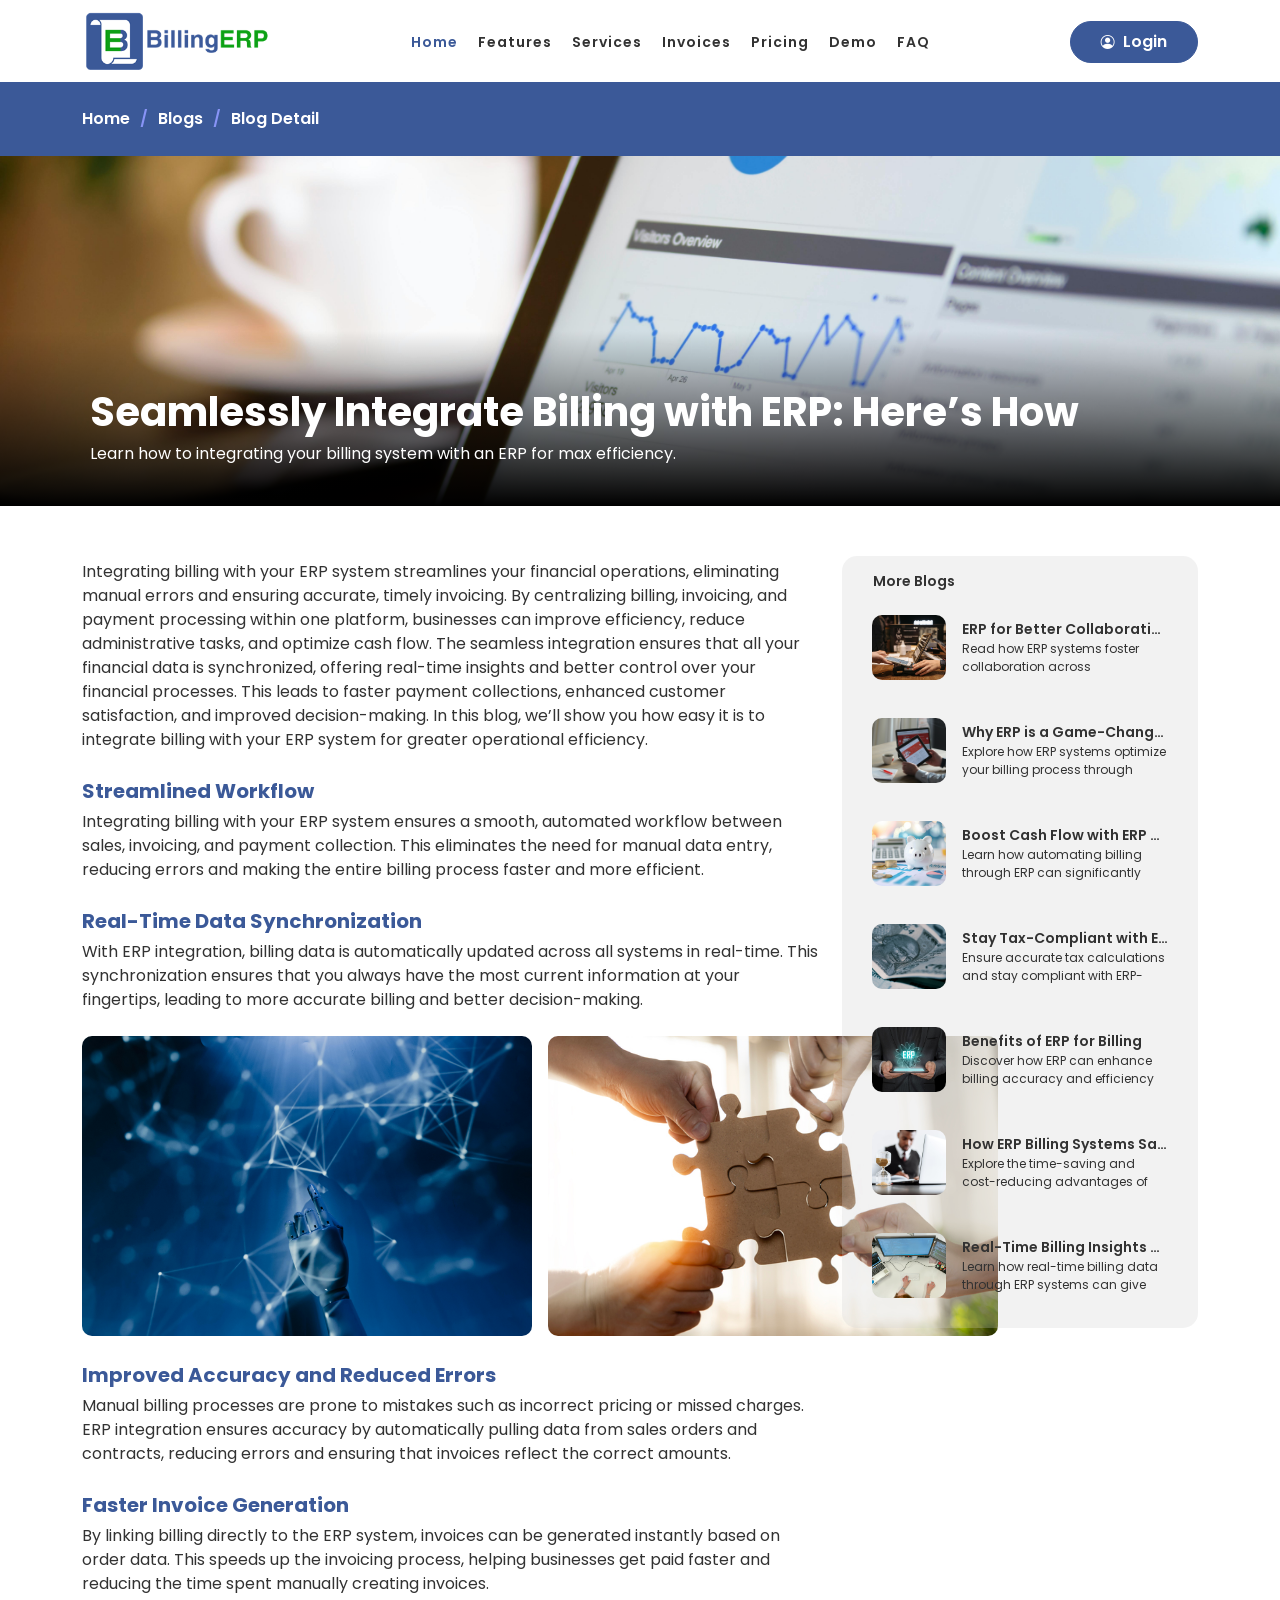
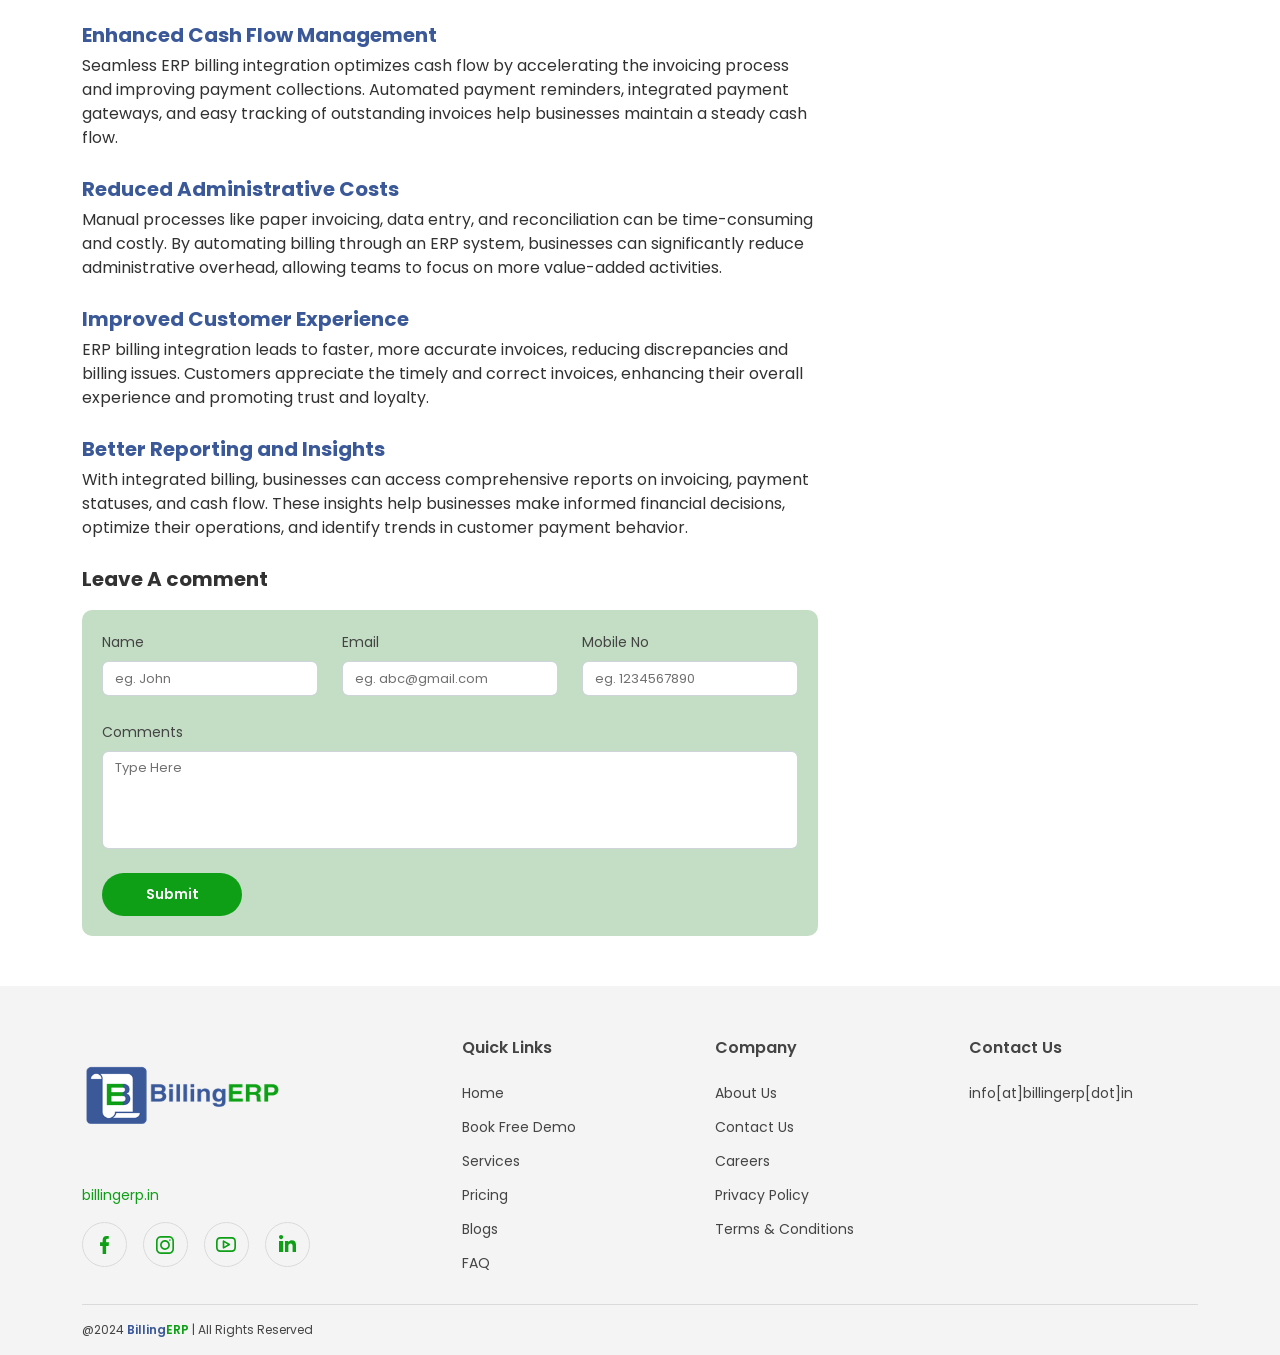
<file: blogdetail4.html>
<!DOCTYPE html>
<html lang="en">

<head>
    <meta charset="utf-8">
    <meta http-equiv="Cache-Control" content="no-cache, no-store, must-revalidate" />
    <meta http-equiv="Pragma" content="no-cache" />
    <meta http-equiv="Expires" content="0" />
    <meta name="viewport"
        content="width=device-width, initial-scale=1.0, minimum-scale=1.0, maximum-scale=1.0, user-scalable=no" />
    <link rel="shortcut icon" href="img/home/favicon.png" type="image/x-icon">
    <title>BillingERP</title>
    <meta name="keywords" content="BillingERP" />
    <meta name="description" content="BillingERP" />
    <meta name="Classification" content="Computer software, Software" />
    <link rel="canonical" href="https://billingerp.in//home" />
    <meta http-equiv="content-type" content="text/html; charset=utf-8" />
    <meta name="author" content="BillingERP" />
    <meta name="robots" content="follow, index, max-snippet:-1, max-video-preview:-1, max-image-preview:large" />
    <meta name="p:domain_verify" content="" />
    <!--**********************-->
    <link rel="preconnect" href="https://fonts.googleapis.com">
    <link rel="preconnect" href="https://fonts.gstatic.com" crossorigin>
    <link type="text/css" rel="stylesheet"
        href="https://fonts.googleapis.com/css2?family=Poppins:ital,wght@0,100;0,200;0,300;0,400;0,500;0,600;0,700;0,800;0,900;1,100;1,200;1,300;1,400;1,500;1,600;1,700;1,800;1,900&display=swap">
    <link type="text/css" rel="stylesheet" href="vendor/aos/aos.css">
    <link type="text/css" rel="stylesheet" href="vendor/bootstrap/css/bootstrap.min.css">
    <link type="text/css" rel="stylesheet" href="vendor/bootstrap-icons/bootstrap-icons.css">
    <link type="text/css" rel="stylesheet" href="vendor/glightbox/css/glightbox.min.css">
    <link type="text/css" rel="stylesheet" href="vendor/swiper/swiper-bundle.min.css">
    <link type="text/css" rel="stylesheet" href="css/style.css">
    <link type="text/css" rel="stylesheet"
        href="https://cdnjs.cloudflare.com/ajax/libs/font-awesome/4.7.0/css/font-awesome.min.css">
</head>

<body>
    <header id="header" class="header ">
        <div class="container-fluid container-xl d-flex align-items-center justify-content-between">
            <a href="index.html" class="logo ">
                <img src="img/home/logo.png" alt="Logo">
            </a>
            <nav id="navbar" class="navbar">
                <ul>
                    <li><a class="nav-link scrollto active" href="index.html">Home</a></li>
                    <li><a class="nav-link scrollto" href="index.html#features">Features</a></li>
                    <li><a class="nav-link scrollto" href="index.html#services">Services</a></li>
                    <li><a class="nav-link scrollto" href="index.html#invoices">Invoices</a></li>
                    <li><a class="nav-link scrollto" href="index.html#pricing">Pricing</a></li>
                    <li><a class="nav-link scrollto" href="index.html#demoform">Demo</a></li>
                    <li><a class="nav-link scrollto" href="index.html#faq">FAQ</a></li>
                </ul>
                <i class="bi bi-list mobile-nav-toggle"></i>
            </nav>
            <button class="btn loginbtn" data-bs-toggle="modal" data-bs-target="#loginModal"><i
                    class="bi bi-person-circle me-sm-2"></i><span class="d-none d-sm-inline-block">Login</span></button>
        </div>
    </header>
    <div class="modal fade loginDiv" id="loginModal" tabindex="-1" aria-labelledby="loginModalLabel" aria-hidden="true">
        <div class="modal-dialog modal-lg">
            <div class="modal-content">
                <div class="modal-body p-0">
                    <div class="row">
                        <div class="col-md-6 d-none d-lg-block">
                            <div class="loginPic h-100">
                                <img class="w-100 h-100 object-position-center object-fit-cover rounded-2"
                                    src="img/home/login.jpg"
                                    alt="Log In">
                            </div>
                        </div>
                        <div class="col-lg-6 ps-lg-0">
                            <button type="button" class="btn-close" data-bs-dismiss="modal" aria-label="Close"><i
                                    class="fa fa-close"></i></button>
                            <form class="php-email-form p-3">
                                <div class="row gy-2">
                                    <div class="col-md-12 ps-md-0">
                                        <p class="login-title mb-0">Sign In</p>
                                    </div>
                                    <div class="col-md-12">
                                        <label>Mobile No.*</label>
                                        <input type="text" class="form-control" name="visitor_mobile" id='cust_mobile'
                                            placeholder="Enter Mobile No.">
                                        <span class="error"></span>
                                    </div>
                                    <div class="col-md-12">
                                        <label>Password</label>
                                        <div class="position-relative">
                                            <input type="password" class="form-control" name="custpassword"
                                                id='custpassword' placeholder="********">
                                            <i class="bi bi-eye eye"></i>
                                            <span class="error"></span>
                                        </div>
                                        <span class="forgot-password">Forgot password?</span>
                                    </div>
                                    <div class="col-md-12">
                                        <div class="captchapic top-0 mt-3 mb-4">
                                            <input class="form-control d-none" id="captchaImgId" type="hidden" value="">
                                            <input class="form-control" id="captchaValidId" type="hidden" value="">
                                            <canvas id="captchaCanvas" class="captchaCanvas" width="120"
                                                height="35"></canvas>
                                            <input type="text" id="captchaAns" onkeyup="checkCaptcha()"
                                                class="form-control" placeholder="Enter Captcha" />
                                            <i id="captchaValidIcon" class="d-none bi bi-check-square-fill"></i>
                                        </div>
                                        <span class="d-none error" id="captchaInvalid">Please enter valid captcha</span>
                                    </div>
                                    <div class="col-md-12 text-center">
                                        <button type="submit" class="btn signinbtn mb-3">Submit</button>
                                        <p class="account-label">Don't have an account? <a class="sign-up"
                                                data-bs-toggle="modal" href="#registerModal" role="button">Sign Up</a>
                                        </p>
                                    </div>
                                </div>
                            </form>
                        </div>
                    </div>
                </div>
            </div>
        </div>
    </div>
    <div class="modal fade loginDiv" id="registerModal" tabindex="-1" aria-labelledby="registerModalLabel"
        aria-hidden="true">
        <div class="modal-dialog modal-lg">
            <div class="modal-content">
                <div class="modal-body p-0">
                    <div class="row">
                        <div class="col-md-6 d-none d-lg-block mt-0">
                            <div class="loginPic h-100">
                                <img class="w-100 h-100 object-position-center object-fit-cover rounded-2"
                                    src="img/home/register.jpg"
                                    alt="register">
                            </div>
                        </div>
                        <div class="col-lg-6 ps-lg-0 mt-0">
                            <button type="button" class="btn-close" data-bs-dismiss="modal" aria-label="Close"><i
                                    class="fa fa-close"></i></button>
                            <form class="php-email-form p-3">
                                <div class="row gy-2">
                                    <div class="col-md-12 ps-md-0">
                                        <p class="login-title mb-0">Sign Up</p>
                                    </div>
                                    <div class="col-12 col-sm-12">
                                        <label>Name*</label>
                                        <input type="text" class="form-control" name="visitor_mobile" id='cust_mobile'
                                            placeholder="Enter Name">
                                        <span class="error"></span>
                                    </div>
                                    <div class="col-12 col-sm-6">
                                        <label>Mobile No.*</label>
                                        <input type="text" class="form-control" name="visitor_mobile" id='cust_mobile'
                                            placeholder="Enter Mobile No.">
                                        <span class="error"></span>
                                    </div>
                                    <div class="col-12 col-sm-6">
                                        <label>Email ID*</label>
                                        <input type="text" class="form-control" name="visitor_mobile" id='cust_mobile'
                                            placeholder="Enter Email ID">
                                        <span class="error"></span>
                                    </div>
                                    <div class="col-12 col-sm-12">
                                        <label>Address</label>
                                        <input type="text" class="form-control" name="visitor_mobile" id='cust_mobile'
                                            placeholder="Enter Address">
                                        <span class="error"></span>
                                    </div>
                                    <div class="col-12 col-sm-6">
                                        <label>State*</label>
                                        <input type="text" class="form-control" name="visitor_mobile" id='cust_mobile'
                                            placeholder="Enter State">
                                        <span class="error"></span>
                                    </div>
                                    <div class="col-12 col-sm-6">
                                        <label>Country*</label>
                                        <input type="text" class="form-control" name="visitor_mobile" id='cust_mobile'
                                            placeholder="Enter Country">
                                        <span class="error"></span>
                                    </div>
                                    <div class="col-12 col-sm-6">
                                        <label>City*</label>
                                        <input type="text" class="form-control" name="visitor_mobile" id='cust_mobile'
                                            placeholder="Enter City">
                                        <span class="error"></span>
                                    </div>
                                    <div class="col-12 col-sm-6">
                                        <label>Pincode*</label>
                                        <input type="text" class="form-control" name="visitor_mobile" id='cust_mobile'
                                            placeholder="Enter Pincode">
                                        <span class="error"></span>
                                    </div>
                                    <div class="col-sm-12">
                                        <div class="captchapic top-0 mt-3 mb-2">
                                            <input class="form-control d-none" id="captchaImgId" type="hidden" value="">
                                            <input class="form-control" id="captchaValidId" type="hidden" value="">
                                            <canvas id="captchaCanvas" class="captchaCanvas" width="120"
                                                height="35"></canvas>
                                            <input type="text" id="captchaAns" onkeyup="checkCaptcha()"
                                                class="form-control" placeholder="Enter Captcha" />
                                            <i id="captchaValidIcon" class="d-none bi bi-check-square-fill"></i>
                                        </div>
                                        <span class="d-none error" id="captchaInvalid">Please enter valid captcha</span>
                                    </div>
                                    <div class="col-sm-12">
                                        <div class="form-check">
                                            <input class="form-check-input" required="" type="checkbox" value=""
                                                id="receiveSmsCheck">
                                            <label class="form-check-label" for="receiveSmsCheck">I agree to receive
                                                free SMS messages from BillingERP.</label>
                                        </div>
                                    </div>

                                    <div class="col-md-12 text-center">
                                        <button type="submit" class="btn signinbtn my-3">Submit</button>
                                        <p class="account-label">Don't have an account? <a class="sign-up"
                                                data-bs-toggle="modal" href="#loginModal" role="button">Sign In</a></p>
                                    </div>
                                </div>
                            </form>
                        </div>
                    </div>
                </div>
            </div>
        </div>
    </div>

    <section class="breadcrumbs">
        <div class="container">
            <ol>
                <li><a href="index.html">Home</a></li>
                <li><a href="blog.html">Blogs</a></li>
                <li>Blog Detail</li>
            </ol>
        </div>
    </section>
    <div class="blog-detail-img">
        <img src="img/blog/blog-detail4.png" alt="Blog Detail">
        <div class="bd-overlay"></div>
        <div class="bd-title">
            <p>Seamlessly Integrate Billing with ERP: Here’s How</p>
            <p>Learn how to integrating your billing system with an ERP for max efficiency.</p>
        </div>
    </div>
    <section id="blog-detail" class="bd-section">
        <div class="container">
            <div class="row gy-5">
                <div class="col-lg-8 col-12">
                    <div class="bd-content">
                        <div class="d-flex flex-column gap-4">
                            <p class="bd-point-description mt-1">
                                Integrating billing with your ERP system streamlines your financial operations,
                                eliminating manual errors and ensuring accurate, timely invoicing. By centralizing
                                billing, invoicing, and payment processing within one platform, businesses can improve
                                efficiency, reduce administrative tasks, and optimize cash flow. The seamless
                                integration ensures that all your financial data is synchronized, offering real-time
                                insights and better control over your financial processes. This leads to faster payment
                                collections, enhanced customer satisfaction, and improved decision-making. In this blog,
                                we’ll show you how easy it is to integrate billing with your ERP system for greater
                                operational efficiency.
                            </p>
                            <div>
                                <p class="bd-point">Streamlined Workflow</p>
                                <div>
                                    <p class="bd-point-description mt-1">
                                        Integrating billing with your ERP system ensures a smooth, automated workflow
                                        between sales, invoicing, and payment collection. This eliminates the need for
                                        manual data entry, reducing errors and making the entire billing process faster
                                        and more efficient.
                                    </p>
                                </div>
                            </div>
                            <div>
                                <p class="bd-point">Real-Time Data Synchronization</p>
                                <div>
                                    <p class="bd-point-description mt-1">
                                        With ERP integration, billing data is automatically updated across all systems
                                        in real-time. This synchronization ensures that you always have the most current
                                        information at your fingertips, leading to more accurate billing and better
                                        decision-making.
                                    </p>
                                </div>
                            </div>
                            <div class="bdc-img d-flex flex-sm-row flex-column gap-3">
                                <img src="img/blog/blog-4-1.png"
                                    alt="Blog">
                                <img src="img/blog/blog-4-2.png"
                                    alt="Blog">
                            </div>
                            <div>
                                <p class="bd-point">Improved Accuracy and Reduced Errors</p>
                                <div>
                                    <p class="bd-point-description mt-1">
                                        Manual billing processes are prone to mistakes such as incorrect pricing or
                                        missed charges. ERP integration ensures accuracy by automatically pulling data
                                        from sales orders and contracts, reducing errors and ensuring that invoices
                                        reflect the correct amounts.
                                    </p>
                                </div>
                            </div>
                            <div>
                                <p class="bd-point">Faster Invoice Generation</p>
                                <div>
                                    <p class="bd-point-description mt-1">
                                        By linking billing directly to the ERP system, invoices can be generated
                                        instantly based on order data. This speeds up the invoicing process, helping
                                        businesses get paid faster and reducing the time spent manually creating
                                        invoices.
                                    </p>
                                </div>
                            </div>
                            <div>
                                <p class="bd-point">Enhanced Cash Flow Management</p>
                                <div>
                                    <p class="bd-point-description mt-1">
                                        Seamless ERP billing integration optimizes cash flow by accelerating the
                                        invoicing process and improving payment collections. Automated payment
                                        reminders, integrated payment gateways, and easy tracking of outstanding
                                        invoices help businesses maintain a steady cash flow.
                                    </p>
                                </div>
                            </div>
                            <div>
                                <p class="bd-point">Reduced Administrative Costs</p>
                                <div>
                                    <p class="bd-point-description mt-1">
                                        Manual processes like paper invoicing, data entry, and reconciliation can be
                                        time-consuming and costly. By automating billing through an ERP system,
                                        businesses can significantly reduce administrative overhead, allowing teams to
                                        focus on more value-added activities.
                                    </p>
                                </div>
                            </div>
                            <div>
                                <p class="bd-point">Improved Customer Experience</p>
                                <div>
                                    <p class="bd-point-description mt-1">
                                        ERP billing integration leads to faster, more accurate invoices, reducing
                                        discrepancies and billing issues. Customers appreciate the timely and correct
                                        invoices, enhancing their overall experience and promoting trust and loyalty.
                                    </p>
                                </div>
                            </div>
                            <div>
                                <p class="bd-point">Better Reporting and Insights</p>
                                <div>
                                    <p class="bd-point-description mt-1">
                                        With integrated billing, businesses can access comprehensive reports on
                                        invoicing, payment statuses, and cash flow. These insights help businesses make
                                        informed financial decisions, optimize their operations, and identify trends in
                                        customer payment behavior.
                                    </p>
                                </div>
                            </div>
                            <div>
                                <p class="bd-leave-comment">Leave A comment</p>
                                <div class="bd-lc-form cmn-form-fields mt-3">
                                    <form action="">
                                        <div class="row">
                                            <div class="col-sm-4 col-12">
                                                <div class="mb-3">
                                                    <label for="name" class="form-label">Name</label>
                                                    <input type="text" class="form-control" id="name"
                                                        placeholder="eg. John">
                                                </div>
                                            </div>
                                            <div class="col-sm-4 col-12">
                                                <div class="mb-3">
                                                    <label for="email" class="form-label">Email</label>
                                                    <input type="email" class="form-control" id="email"
                                                        placeholder="eg. abc@gmail.com" required>
                                                </div>
                                            </div>
                                            <div class="col-sm-4 col-12">
                                                <div class="mb-4">
                                                    <label for="mobile" class="form-label">Mobile No</label>
                                                    <input type="text" class="form-control" id="mobile"
                                                        placeholder="eg. 1234567890" required>
                                                </div>
                                            </div>
                                            <div class="col-12">
                                                <div class="mb-4">
                                                    <label for="bd-comment" class="form-label">Comments</label>
                                                    <textarea class="form-control" id="bd-comment" rows="4"
                                                        placeholder="Type Here"></textarea>
                                                </div>
                                            </div>
                                            <div class="col-2">
                                                <button class="btn cmn-submit-btn bd-lc-submit-btn">
                                                    Submit
                                                </button>
                                            </div>
                                        </div>
                                    </form>
                                </div>
                            </div>
                        </div>
                    </div>
                </div>
                <div class="col-lg-4 col-12">
                    <div class="bd-content bd-more-blogs d-flex flex-column gap-2">
                        <p class="mb-title ps-3">More Blogs</p>
                        <a href="https://www.billingerp.in//blog/blogdetail1"
                            class="more-blogs-card d-flex gap-3 align-items-center">
                            <img src="img/blog/blog-detail1.png"
                                alt="Blog">
                            <div class="overflow-hidden">
                                <p class="mb-title">ERP for Better Collaboration</p>
                                <p class="mb-description">Read how ERP systems foster collaboration across departments
                                    and improving overall productivity.</p>
                            </div>
                        </a>
                        <a href="https://www.billingerp.in//blog/blogdetail2"
                            class="more-blogs-card d-flex gap-3 align-items-center">
                            <img src="img/blog/blog-detail2.png"
                                alt="Blog">
                            <div class="overflow-hidden">
                                <p class="mb-title">Why ERP is a Game-Changer for Billing</p>
                                <p class="mb-description">Explore how ERP systems optimize your billing process through
                                    cutting-edge processes.</p>
                            </div>
                        </a>
                        <a href="https://www.billingerp.in//blog/blogdetail3"
                            class="more-blogs-card d-flex gap-3 align-items-center">
                            <img src="img/blog/blog-detail3.png"
                                alt="Blog">
                            <div class="overflow-hidden">
                                <p class="mb-title">Boost Cash Flow with ERP Billing Automation</p>
                                <p class="mb-description">Learn how automating billing through ERP can significantly
                                    improve your cash flow.</p>
                            </div>
                        </a>
                        <a href="https://www.billingerp.in//blog/blogdetail5"
                            class="more-blogs-card d-flex gap-3 align-items-center">
                            <img src="img/blog/blog-detail5.png"
                                alt="Blog">
                            <div class="overflow-hidden">
                                <p class="mb-title">Stay Tax-Compliant with ERP Billing Systems</p>
                                <p class="mb-description">Ensure accurate tax calculations and stay compliant with
                                    ERP-powered billing.</p>
                            </div>
                        </a>
                        <a href="https://www.billingerp.in//blog/blogdetail6"
                            class="more-blogs-card d-flex gap-3 align-items-center">
                            <img src="img/blog/blog-detail6.png"
                                alt="Blog">
                            <div class="overflow-hidden">
                                <p class="mb-title">Benefits of ERP for Billing</p>
                                <p class="mb-description">Discover how ERP can enhance billing accuracy and efficiency
                                    with optimize solutions.</p>
                            </div>
                        </a>
                        <a href="https://www.billingerp.in//blog/blogdetail7"
                            class="more-blogs-card d-flex gap-3 align-items-center">
                            <img src="img/blog/blog-detail7.png"
                                alt="Blog">
                            <div class="overflow-hidden">
                                <p class="mb-title">How ERP Billing Systems Save Time and Money</p>
                                <p class="mb-description">Explore the time-saving and cost-reducing advantages of
                                    automating your billing with an ERP solution.</p>
                            </div>
                        </a>
                        <a href="https://www.billingerp.in//blog/blogdetail8"
                            class="more-blogs-card d-flex gap-3 align-items-center">
                            <img src="img/blog/blog-detail8.png"
                                alt="Blog">
                            <div class="overflow-hidden">
                                <p class="mb-title">Real-Time Billing Insights with ERP: A Competitive Edge</p>
                                <p class="mb-description">Learn how real-time billing data through ERP systems can give
                                    your business a competitive advantage.</p>
                            </div>
                        </a>
                    </div>
                </div>
            </div>
        </div>
    </section>

    <footer class="berp-footer">
        <section class="pb-0">
            <div class="container">
                <div class="row gap-md-0 gap-5">
                    <div class="col-md-4 col-12">
                        <div class="d-flex flex-column justify-content-md-around gap-md-0 gap-4 h-100">
                            <a href="index.html" class="logo d-block">
                                <img src="img/home/logo.png" alt="Logo" class="footer-logo" width="200">
                            </a>
                            <div>
                                <a href="index.html" class="footer-co-link d-block">billingerp.in</a>
                                <div class="d-flex gap-3 align-items-center social-icons mt-3">
                                    <svg width="45" height="45" viewBox="0 0 45 45" fill="none"
                                        xmlns="http://www.w3.org/2000/svg">
                                        <path fill-rule="evenodd" clip-rule="evenodd"
                                            d="M24.1392 32V23.9H26.5983L27 20.3H24.1392V18.5466C24.1392 17.6196 24.1628 16.7 25.4582 16.7H26.7702V14.1261C26.7702 14.0874 25.6432 14 24.5031 14C22.122 14 20.6311 15.4915 20.6311 18.2302V20.3H18V23.9H20.6311V32H24.1392Z"
                                            fill="#0E9F16" />
                                        <circle cx="22.5" cy="22.5" r="22" stroke="#DADADA" />
                                    </svg>
                                    <svg width="45" height="45" viewBox="0 0 45 45" fill="none"
                                        xmlns="http://www.w3.org/2000/svg">
                                        <path fill-rule="evenodd" clip-rule="evenodd"
                                            d="M21.9999 27.908C24.7111 27.908 26.909 25.7101 26.909 22.9989C26.909 20.2877 24.7111 18.0898 21.9999 18.0898C19.2887 18.0898 17.0908 20.2877 17.0908 22.9989C17.0908 25.7101 19.2887 27.908 21.9999 27.908ZM21.9999 26.2717C23.8074 26.2717 25.2726 24.8064 25.2726 22.9989C25.2726 21.1915 23.8074 19.7262 21.9999 19.7262C20.1924 19.7262 18.7272 21.1915 18.7272 22.9989C18.7272 24.8064 20.1924 26.2717 21.9999 26.2717Z"
                                            fill="#0E9F16" />
                                        <path
                                            d="M26.909 17.2725C26.4571 17.2725 26.0908 17.6388 26.0908 18.0906C26.0908 18.5425 26.4571 18.9088 26.909 18.9088C27.3609 18.9088 27.7272 18.5425 27.7272 18.0906C27.7272 17.6388 27.3609 17.2725 26.909 17.2725Z"
                                            fill="#0E9F16" />
                                        <path fill-rule="evenodd" clip-rule="evenodd"
                                            d="M13.5351 16.6804C13 17.7305 13 19.1052 13 21.8545V24.1455C13 26.8948 13 28.2695 13.5351 29.3196C14.0057 30.2433 14.7567 30.9943 15.6804 31.4649C16.7305 32 18.1052 32 20.8545 32H23.1455C25.8948 32 27.2695 32 28.3196 31.4649C29.2433 30.9943 29.9943 30.2433 30.4649 29.3196C31 28.2695 31 26.8948 31 24.1455V21.8545C31 19.1052 31 17.7305 30.4649 16.6804C29.9943 15.7567 29.2433 15.0057 28.3196 14.5351C27.2695 14 25.8948 14 23.1455 14H20.8545C18.1052 14 16.7305 14 15.6804 14.5351C14.7567 15.0057 14.0057 15.7567 13.5351 16.6804ZM23.1455 15.6364H20.8545C19.4529 15.6364 18.5 15.6376 17.7635 15.6978C17.0461 15.7564 16.6792 15.8627 16.4233 15.9931C15.8075 16.3068 15.3068 16.8075 14.9931 17.4233C14.8627 17.6792 14.7564 18.0461 14.6978 18.7635C14.6376 19.5 14.6364 20.4529 14.6364 21.8545V24.1455C14.6364 25.5472 14.6376 26.4999 14.6978 27.2365C14.7564 27.9539 14.8627 28.3208 14.9931 28.5767C15.3068 29.1925 15.8075 29.6931 16.4233 30.0069C16.6792 30.1373 17.0461 30.2436 17.7635 30.3022C18.5 30.3623 19.4529 30.3636 20.8545 30.3636H23.1455C24.5472 30.3636 25.4999 30.3623 26.2365 30.3022C26.9539 30.2436 27.3208 30.1373 27.5767 30.0069C28.1925 29.6931 28.6931 29.1925 29.0069 28.5767C29.1373 28.3208 29.2436 27.9539 29.3022 27.2365C29.3623 26.4999 29.3636 25.5472 29.3636 24.1455V21.8545C29.3636 20.4529 29.3623 19.5 29.3022 18.7635C29.2436 18.0461 29.1373 17.6792 29.0069 17.4233C28.6931 16.8075 28.1925 16.3068 27.5767 15.9931C27.3208 15.8627 26.9539 15.7564 26.2365 15.6978C25.4999 15.6376 24.5472 15.6364 23.1455 15.6364Z"
                                            fill="#0E9F16" />
                                        <circle cx="22.5" cy="22.5" r="22" stroke="#DADADA" />
                                    </svg>
                                    <svg width="45" height="45" viewBox="0 0 45 45" fill="none"
                                        xmlns="http://www.w3.org/2000/svg">
                                        <path fill-rule="evenodd" clip-rule="evenodd"
                                            d="M19.9138 18.4428C19.6559 18.2954 19.339 18.2965 19.0821 18.4456C18.8251 18.5947 18.667 18.8693 18.667 19.1663V25.833C18.667 26.1301 18.8251 26.4047 19.0821 26.5538C19.339 26.7028 19.6559 26.7039 19.9138 26.5565L25.7471 23.2232C26.0067 23.0748 26.167 22.7988 26.167 22.4997C26.167 22.2006 26.0067 21.9245 25.7471 21.7762L19.9138 18.4428ZM23.654 22.4997L20.3337 24.397V20.6023L23.654 22.4997Z"
                                            fill="#0E9F16" />
                                        <path fill-rule="evenodd" clip-rule="evenodd"
                                            d="M12 22.5C12 19.3752 12 17.8128 12.7958 16.7176C13.0528 16.3638 13.3638 16.0528 13.7176 15.7958C14.8128 15 16.3752 15 19.5 15H24.5C27.6248 15 29.1872 15 30.2824 15.7958C30.6362 16.0528 30.9472 16.3638 31.2042 16.7176C32 17.8128 32 19.3752 32 22.5C32 25.6248 32 27.1872 31.2042 28.2824C30.9472 28.6362 30.6362 28.9473 30.2824 29.2043C29.1872 30 27.6248 30 24.5 30H19.5C16.3752 30 14.8128 30 13.7176 29.2043C13.3638 28.9473 13.0528 28.6362 12.7958 28.2824C12 27.1872 12 25.6248 12 22.5ZM19.5 16.6667H24.5C26.0995 16.6667 27.1652 16.669 27.9727 16.7564C28.7491 16.8406 29.0867 16.9871 29.3028 17.1441C29.515 17.2983 29.7017 17.485 29.8559 17.6972C30.0129 17.9134 30.1594 18.2509 30.2436 19.0272C30.3311 19.8347 30.3333 20.9005 30.3333 22.5C30.3333 24.0995 30.3311 25.1652 30.2436 25.9727C30.1594 26.7491 30.0129 27.0867 29.8559 27.3028C29.7017 27.515 29.515 27.7017 29.3028 27.8559C29.0867 28.0129 28.7491 28.1594 27.9727 28.2436C27.1652 28.3311 26.0995 28.3333 24.5 28.3333H19.5C17.9005 28.3333 16.8347 28.3311 16.0272 28.2436C15.2509 28.1594 14.9134 28.0129 14.6972 27.8559C14.485 27.7017 14.2983 27.515 14.1441 27.3028C13.9871 27.0867 13.8405 26.7491 13.7564 25.9727C13.669 25.1652 13.6667 24.0995 13.6667 22.5C13.6667 20.9005 13.669 19.8347 13.7564 19.0272C13.8405 18.2509 13.9871 17.9134 14.1441 17.6972C14.2983 17.485 14.485 17.2983 14.6972 17.1441C14.9134 16.9871 15.2509 16.8406 16.0272 16.7564C16.8347 16.669 17.9005 16.6667 19.5 16.6667Z"
                                            fill="#0E9F16" />
                                        <circle cx="22.5" cy="22.5" r="22" stroke="#DADADA" />
                                    </svg>
                                    <svg width="45" height="45" viewBox="0 0 45 45" fill="none"
                                        xmlns="http://www.w3.org/2000/svg">
                                        <circle cx="22.5" cy="22.5" r="22" stroke="#DADADA" />
                                        <path fill-rule="evenodd" clip-rule="evenodd"
                                            d="M31 30H27.6V24.0508C27.6 22.4188 26.8801 21.5083 25.5889 21.5083C24.1839 21.5083 23.35 22.4571 23.35 24.0508V30H19.95V18.95H23.35V20.1926C23.35 20.1926 24.4167 18.3208 26.8205 18.3208C29.2252 18.3208 31 19.7882 31 22.8244V30ZM16.0757 17.1828C14.9291 17.1828 14 16.2461 14 15.091C14 13.9367 14.9291 13 16.0757 13C17.2215 13 18.1505 13.9367 18.1505 15.091C18.1514 16.2461 17.2215 17.1828 16.0757 17.1828ZM14 30H18.25V18.95H14V30Z"
                                            fill="#0E9F16" />
                                    </svg>
                                </div>
                            </div>
                        </div>
                    </div>
                    <div class="col-md-8 col-12">
                        <div class="row">
                            <div class="col-sm-4 col-12">
                                <div class="footer-links">
                                    <p class="fl-title">Quick Links</p>
                                    <ul class="mt-3">
                                        <li><a href="index.html">Home</a></li>
                                        <li><a href="index.html#demoform">Book Free Demo</a></li>
                                        <li><a href="index.html#services">Services</a></li>
                                        <li><a href="index.html#pricing">Pricing</a></li>
                                        <li><a href="blog.html">Blogs</a></li>
                                        <li><a href="index.html#faq">FAQ</a></li>
                                    </ul>
                                </div>
                            </div>
                            <div class="col-sm-4 col-12">
                                <div class="footer-links">
                                    <p class="fl-title">Company</p>
                                    <ul class="mt-3">
                                        <li><a href="aboutus.html">About Us</a></li>
                                        <li><a href="contactus.html">Contact Us</a></li>
                                        <li><a href="career.html">Careers</a></li>
                                        <li><a href="privacypolicy.html">Privacy Policy</a></li>
                                        <li><a href="terms.html">Terms & Conditions</a></li>
                                    </ul>
                                </div>
                            </div>
                            <div class="col-sm-4 col-12">
                                <div class="footer-links">
                                    <p class="fl-title">Contact Us</p>
                                    <ul class="mt-3">
                                        <li><a href="mailto:info@billingerp.in">info[at]billingerp[dot]in</a></li>
                                    </ul>
                                </div>
                            </div>
                        </div>
                    </div>
                </div>
                <div class="footer-line mt-2">
                </div>
                <a href="index.html" class="footer-copyright py-3 d-block">
                    @2024 <span class="text-blue fw-semibold">Billing</span><span
                        class="text-green fw-semibold">ERP</span> | All Rights Reserved
                </a>
            </div>
        </section>
    </footer>
    <script src="vendor/aos/aos.js"></script>
    <script src="vendor/bootstrap/js/bootstrap.bundle.min.js"></script>
    <script src="vendor/glightbox/js/glightbox.min.js"></script>
    <script src="vendor/swiper/swiper-bundle.min.js"></script>
    <script src="js/script.js"></script>
</body>

</html>
</file>
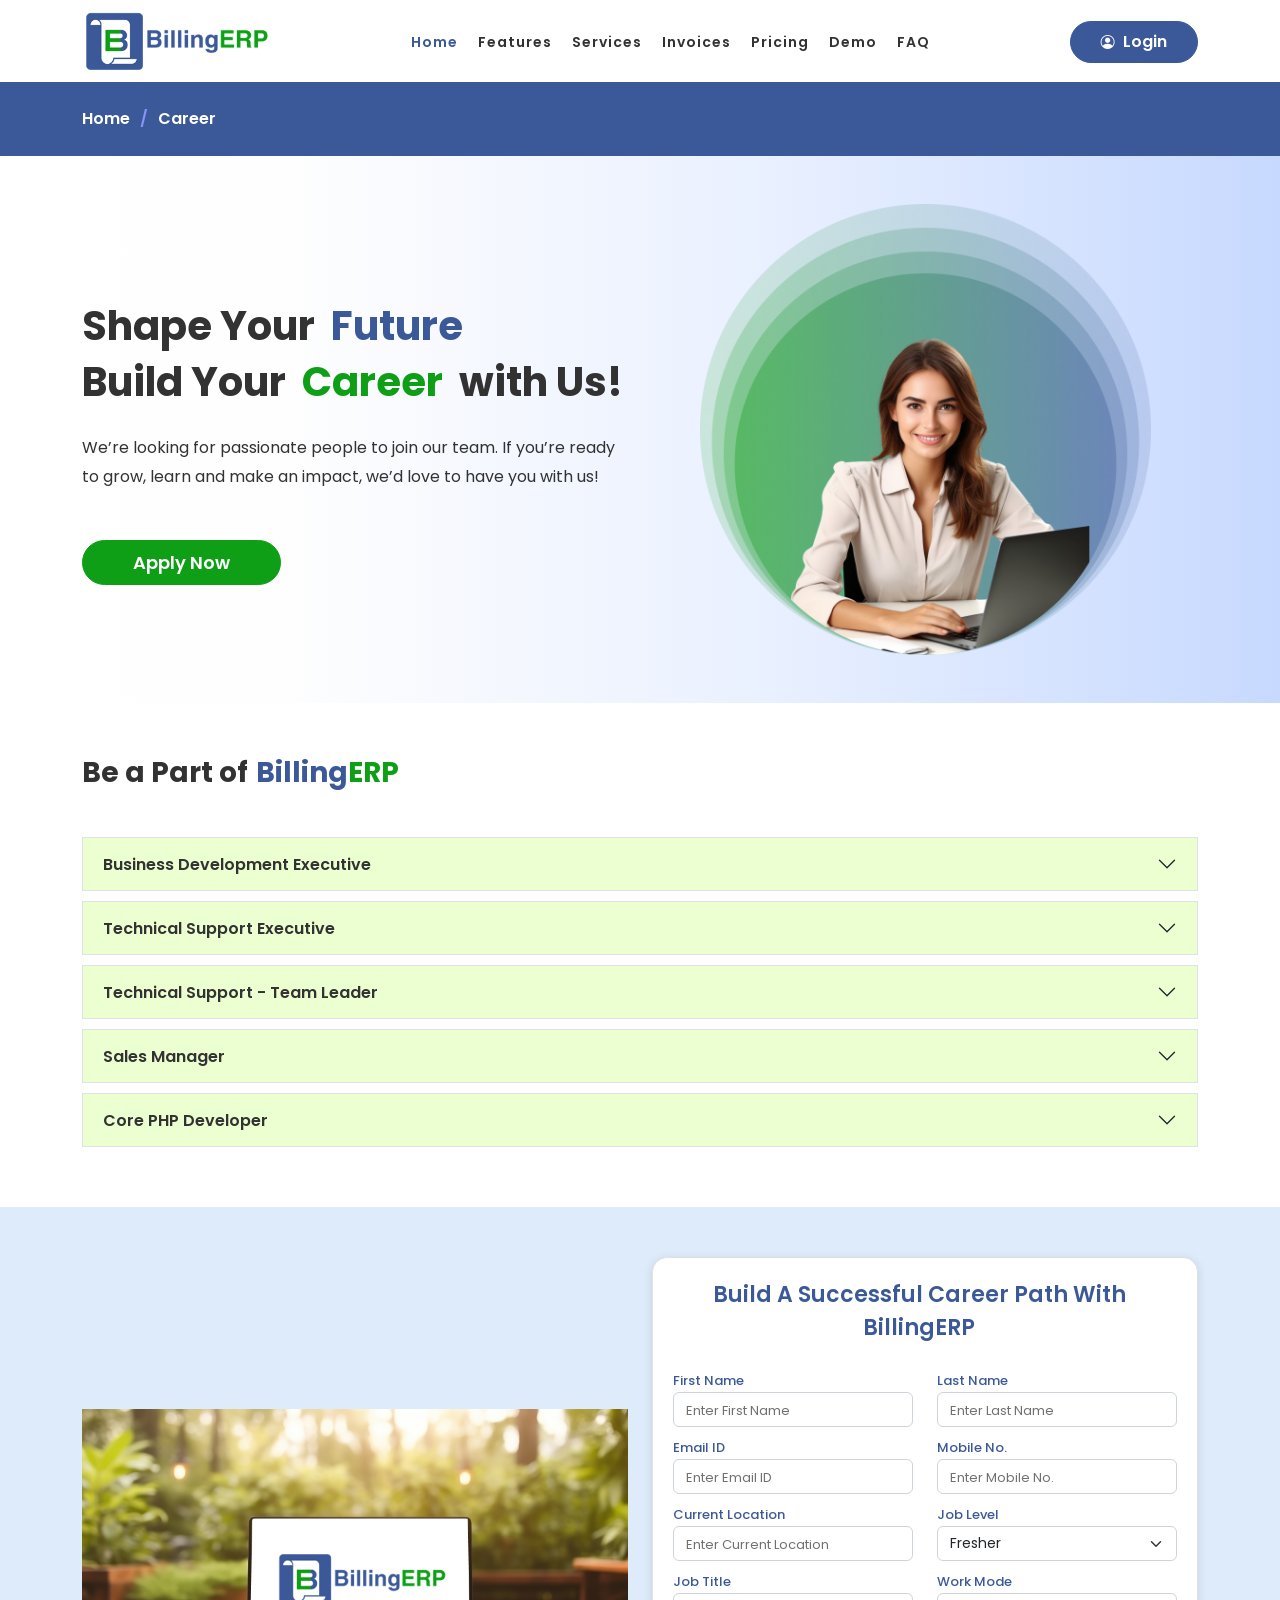
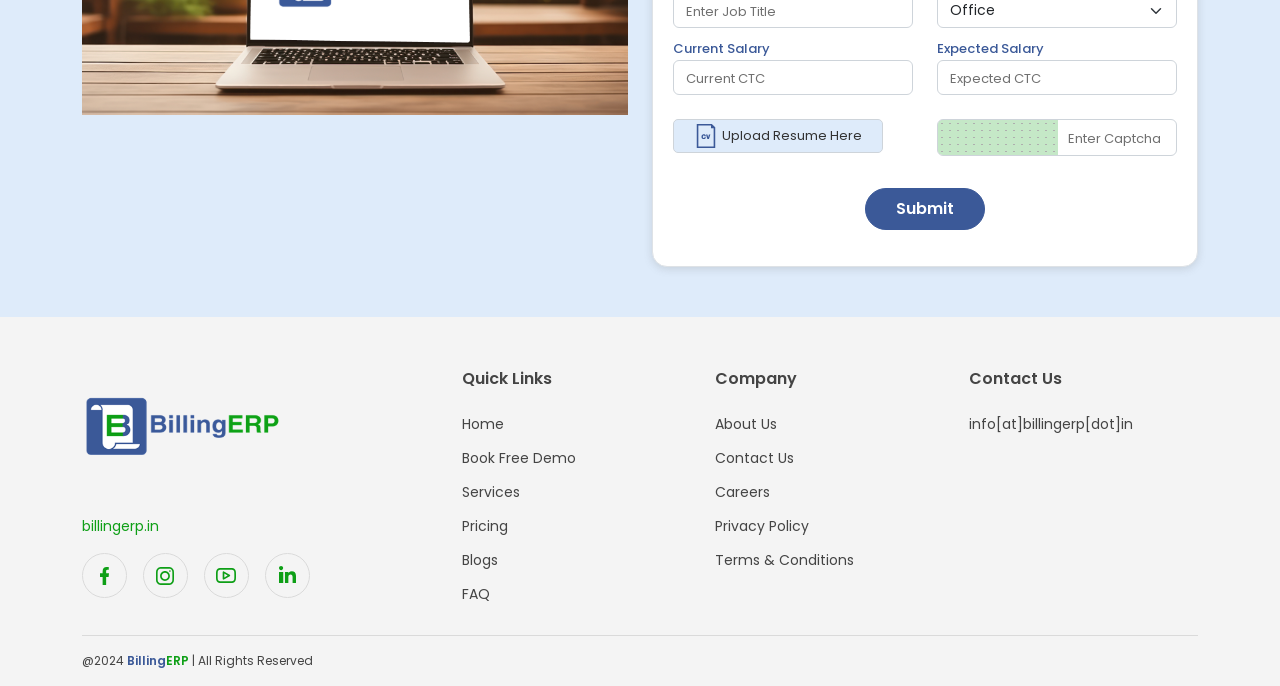
<file: career.html>
<!DOCTYPE html>
<html lang="en">

<head>
    <meta charset="utf-8">
    <meta http-equiv="Cache-Control" content="no-cache, no-store, must-revalidate" />
    <meta http-equiv="Pragma" content="no-cache" />
    <meta http-equiv="Expires" content="0" />
    <meta name="viewport"
        content="width=device-width, initial-scale=1.0, minimum-scale=1.0, maximum-scale=1.0, user-scalable=no" />
    <link rel="shortcut icon" href="img/home/favicon.png" type="image/x-icon">
    <title>BillingERP</title>
    <meta name="keywords" content="BillingERP" />
    <meta name="description" content="BillingERP" />
    <meta name="Classification" content="Computer software, Software" />
    <link rel="canonical" href="https://billingerp.in//home" />
    <meta http-equiv="content-type" content="text/html; charset=utf-8" />
    <meta name="author" content="BillingERP" />
    <meta name="robots" content="follow, index, max-snippet:-1, max-video-preview:-1, max-image-preview:large" />
    <meta name="p:domain_verify" content="" />
    <!--**********************-->
    <link rel="preconnect" href="https://fonts.googleapis.com">
    <link rel="preconnect" href="https://fonts.gstatic.com" crossorigin>
    <link type="text/css" rel="stylesheet"
        href="https://fonts.googleapis.com/css2?family=Poppins:ital,wght@0,100;0,200;0,300;0,400;0,500;0,600;0,700;0,800;0,900;1,100;1,200;1,300;1,400;1,500;1,600;1,700;1,800;1,900&display=swap">
    <link type="text/css" rel="stylesheet" href="vendor/aos/aos.css">
    <link type="text/css" rel="stylesheet" href="vendor/bootstrap/css/bootstrap.min.css">
    <link type="text/css" rel="stylesheet" href="vendor/bootstrap-icons/bootstrap-icons.css">
    <link type="text/css" rel="stylesheet" href="vendor/glightbox/css/glightbox.min.css">
    <link type="text/css" rel="stylesheet" href="vendor/swiper/swiper-bundle.min.css">
    <link type="text/css" rel="stylesheet" href="css/style.css">
    <link type="text/css" rel="stylesheet"
        href="https://cdnjs.cloudflare.com/ajax/libs/font-awesome/4.7.0/css/font-awesome.min.css">
</head>

<body>
    <header id="header" class="header ">
        <div class="container-fluid container-xl d-flex align-items-center justify-content-between">
            <a href="index.html" class="logo ">
                <img src="img/home/logo.png" alt="Logo">
            </a>
            <nav id="navbar" class="navbar">
                <ul>
                    <li><a class="nav-link scrollto active" href="index.html">Home</a></li>
                    <li><a class="nav-link scrollto" href="index.html#features">Features</a></li>
                    <li><a class="nav-link scrollto" href="index.html#services">Services</a></li>
                    <li><a class="nav-link scrollto" href="index.html#invoices">Invoices</a></li>
                    <li><a class="nav-link scrollto" href="index.html#pricing">Pricing</a></li>
                    <li><a class="nav-link scrollto" href="index.html#demoform">Demo</a></li>
                    <li><a class="nav-link scrollto" href="index.html#faq">FAQ</a></li>
                </ul>
                <i class="bi bi-list mobile-nav-toggle"></i>
            </nav>
            <button class="btn loginbtn" data-bs-toggle="modal" data-bs-target="#loginModal"><i
                    class="bi bi-person-circle me-sm-2"></i><span class="d-none d-sm-inline-block">Login</span></button>
        </div>
    </header>
    <div class="modal fade loginDiv" id="loginModal" tabindex="-1" aria-labelledby="loginModalLabel" aria-hidden="true">
        <div class="modal-dialog modal-lg">
            <div class="modal-content">
                <div class="modal-body p-0">
                    <div class="row">
                        <div class="col-md-6 d-none d-lg-block">
                            <div class="loginPic h-100">
                                <img class="w-100 h-100 object-position-center object-fit-cover rounded-2"
                                    src="img/home/login.jpg" alt="Log In">
                            </div>
                        </div>
                        <div class="col-lg-6 ps-lg-0">
                            <button type="button" class="btn-close" data-bs-dismiss="modal" aria-label="Close"><i
                                    class="fa fa-close"></i></button>
                            <form class="php-email-form p-3">
                                <div class="row gy-2">
                                    <div class="col-md-12 ps-md-0">
                                        <p class="login-title mb-0">Sign In</p>
                                    </div>
                                    <div class="col-md-12">
                                        <label>Mobile No.*</label>
                                        <input type="text" class="form-control" name="visitor_mobile" id='cust_mobile'
                                            placeholder="Enter Mobile No.">
                                        <span class="error"></span>
                                    </div>
                                    <div class="col-md-12">
                                        <label>Password</label>
                                        <div class="position-relative">
                                            <input type="password" class="form-control" name="custpassword"
                                                id='custpassword' placeholder="********">
                                            <i class="bi bi-eye eye"></i>
                                            <span class="error"></span>
                                        </div>
                                        <span class="forgot-password">Forgot password?</span>
                                    </div>
                                    <div class="col-md-12">
                                        <div class="captchapic top-0 mt-3 mb-4">
                                            <input class="form-control d-none" id="captchaImgId" type="hidden" value="">
                                            <input class="form-control" id="captchaValidId" type="hidden" value="">
                                            <canvas id="captchaCanvas" class="captchaCanvas" width="120"
                                                height="35"></canvas>
                                            <input type="text" id="captchaAns" onkeyup="checkCaptcha()"
                                                class="form-control" placeholder="Enter Captcha" />
                                            <i id="captchaValidIcon" class="d-none bi bi-check-square-fill"></i>
                                        </div>
                                        <span class="d-none error" id="captchaInvalid">Please enter valid captcha</span>
                                    </div>
                                    <div class="col-md-12 text-center">
                                        <button type="submit" class="btn signinbtn mb-3">Submit</button>
                                        <p class="account-label">Don't have an account? <a class="sign-up"
                                                data-bs-toggle="modal" href="#registerModal" role="button">Sign Up</a>
                                        </p>
                                    </div>
                                </div>
                            </form>
                        </div>
                    </div>
                </div>
            </div>
        </div>
    </div>
    <div class="modal fade loginDiv" id="registerModal" tabindex="-1" aria-labelledby="registerModalLabel"
        aria-hidden="true">
        <div class="modal-dialog modal-lg">
            <div class="modal-content">
                <div class="modal-body p-0">
                    <div class="row">
                        <div class="col-md-6 d-none d-lg-block mt-0">
                            <div class="loginPic h-100">
                                <img class="w-100 h-100 object-position-center object-fit-cover rounded-2"
                                    src="img/home/register.jpg" alt="register">
                            </div>
                        </div>
                        <div class="col-lg-6 ps-lg-0 mt-0">
                            <button type="button" class="btn-close" data-bs-dismiss="modal" aria-label="Close"><i
                                    class="fa fa-close"></i></button>
                            <form class="php-email-form p-3">
                                <div class="row gy-2">
                                    <div class="col-md-12 ps-md-0">
                                        <p class="login-title mb-0">Sign Up</p>
                                    </div>
                                    <div class="col-12 col-sm-12">
                                        <label>Name*</label>
                                        <input type="text" class="form-control" name="visitor_mobile" id='cust_mobile'
                                            placeholder="Enter Name">
                                        <span class="error"></span>
                                    </div>
                                    <div class="col-12 col-sm-6">
                                        <label>Mobile No.*</label>
                                        <input type="text" class="form-control" name="visitor_mobile" id='cust_mobile'
                                            placeholder="Enter Mobile No.">
                                        <span class="error"></span>
                                    </div>
                                    <div class="col-12 col-sm-6">
                                        <label>Email ID*</label>
                                        <input type="text" class="form-control" name="visitor_mobile" id='cust_mobile'
                                            placeholder="Enter Email ID">
                                        <span class="error"></span>
                                    </div>
                                    <div class="col-12 col-sm-12">
                                        <label>Address</label>
                                        <input type="text" class="form-control" name="visitor_mobile" id='cust_mobile'
                                            placeholder="Enter Address">
                                        <span class="error"></span>
                                    </div>
                                    <div class="col-12 col-sm-6">
                                        <label>State*</label>
                                        <input type="text" class="form-control" name="visitor_mobile" id='cust_mobile'
                                            placeholder="Enter State">
                                        <span class="error"></span>
                                    </div>
                                    <div class="col-12 col-sm-6">
                                        <label>Country*</label>
                                        <input type="text" class="form-control" name="visitor_mobile" id='cust_mobile'
                                            placeholder="Enter Country">
                                        <span class="error"></span>
                                    </div>
                                    <div class="col-12 col-sm-6">
                                        <label>City*</label>
                                        <input type="text" class="form-control" name="visitor_mobile" id='cust_mobile'
                                            placeholder="Enter City">
                                        <span class="error"></span>
                                    </div>
                                    <div class="col-12 col-sm-6">
                                        <label>Pincode*</label>
                                        <input type="text" class="form-control" name="visitor_mobile" id='cust_mobile'
                                            placeholder="Enter Pincode">
                                        <span class="error"></span>
                                    </div>
                                    <div class="col-sm-12">
                                        <div class="captchapic top-0 mt-3 mb-2">
                                            <input class="form-control d-none" id="captchaImgId" type="hidden" value="">
                                            <input class="form-control" id="captchaValidId" type="hidden" value="">
                                            <canvas id="captchaCanvas" class="captchaCanvas" width="120"
                                                height="35"></canvas>
                                            <input type="text" id="captchaAns" onkeyup="checkCaptcha()"
                                                class="form-control" placeholder="Enter Captcha" />
                                            <i id="captchaValidIcon" class="d-none bi bi-check-square-fill"></i>
                                        </div>
                                        <span class="d-none error" id="captchaInvalid">Please enter valid captcha</span>
                                    </div>
                                    <div class="col-sm-12">
                                        <div class="form-check">
                                            <input class="form-check-input" required="" type="checkbox" value=""
                                                id="receiveSmsCheck">
                                            <label class="form-check-label" for="receiveSmsCheck">I agree to receive
                                                free SMS messages from BillingERP.</label>
                                        </div>
                                    </div>

                                    <div class="col-md-12 text-center">
                                        <button type="submit" class="btn signinbtn my-3">Submit</button>
                                        <p class="account-label">Don't have an account? <a class="sign-up"
                                                data-bs-toggle="modal" href="#loginModal" role="button">Sign In</a></p>
                                    </div>
                                </div>
                            </form>
                        </div>
                    </div>
                </div>
            </div>
        </div>
    </div>


    <section class="breadcrumbs">
        <div class="container">
            <ol>
                <li><a href="index.html">Home</a></li>
                <li>Career</li>
            </ol>
        </div>
    </section>
    <section class="career py-5">
        <div class="container">
            <div class="row d-flex align-items-center">
                <div class="col-12 col-md-6 order-2 order-md-1">
                    <header class="section-header text-start  mt-4 pb-0">
                        <h1 class="sectitle">Shape Your <span class="text-blue mx-2">Future<br></span>Build Your <span
                                class="text-green mx-2">Career</span> with Us!</h1>
                        <p class="career-txt mt-4 mb-5">We’re looking for passionate people to join our team. If you’re
                            ready to grow, learn and make an impact, we’d love to have you with us!</p>
                        <a href="#jobForm" class="btn bookdemobtn">Apply Now</a>
                    </header>
                </div>
                <div class="col-12 col-md-6 col-xl-5 col-xxl-4 mx-auto order-1">
                    <div class="w-100">
                        <img class="w-100" src="img/home/career.png" alt="career">
                    </div>
                </div>
            </div>
        </div>
    </section>

    <section>
        <div class="container">
            <div class="row">
                <div class="col-12">
                    <header class="section-header text-start">
                        <h1 class="sectitle fs-3">Be a Part of<span class="text-blue ms-2">Billing</span><span
                                class="text-green ">ERP</span> </h1>
                    </header>
                </div>
                <div class="col-12">
                    <div class="accordion job-accordion" id="jobAccordion">
                        <div class="accordion-item border">
                            <h2 class="accordion-header" id="headingOne">
                                <button class="accordion-button collapsed" type="button" data-bs-toggle="collapse"
                                    data-bs-target="#collapseOne" aria-expanded="true" aria-controls="collapseOne">
                                    Business Development Executive
                                </button>
                            </h2>
                            <div id="collapseOne" class="accordion-collapse collapse" aria-labelledby="headingOne"
                                data-bs-parent="#jobAccordion">
                                <div class="accordion-body">
                                    <div class="job-detail-top mb-3">
                                        <div class="row">
                                            <div class="col-12 col-xl-6">
                                                <div class="d-md-flex align-items-center gap-4">
                                                    <p><span class="fw-semibold">Position</span> : Business Development
                                                        Executive</p>
                                                    <p><span class="fw-semibold">Department</span> : Sales and Marketing
                                                    </p>
                                                </div>
                                            </div>
                                            <div class="col-12 col-xl-6">
                                                <div class="d-md-flex align-items-center gap-4">
                                                    <p><i class="bi bi-briefcase me-2"></i><span
                                                            class="fw-semibold">Experience</span> : 0-2 Year Minimum</p>
                                                    <p><i class="bi bi-geo-alt me-2"></i><span
                                                            class="fw-semibold">Location</span> : Pune</p>
                                                    <p><i class="bi bi-clock me-2"></i><span
                                                            class="fw-semibold">Employment</span> : Full-Time</p>
                                                </div>
                                            </div>
                                        </div>
                                    </div>
                                    <div class="job-description">
                                        <div>
                                            <span class="job-subtitle">Job Summary</span>
                                            <p>The Business Development Executive will play a critical role in promoting
                                                our products, managing the entire sales process, and converting
                                                potential clients into satisfied customers. This includes product
                                                demonstrations, pitching, negotiating, calling, follow-ups, and closing
                                                deals.</p>
                                        </div>
                                        <div>
                                            <span class="job-subtitle">Key Responsibilities</span>
                                            <ul>
                                                <li>
                                                    <p class="fw-semibold">Product Demonstrations :</p>
                                                    <p>Conduct comprehensive product demonstrations to potential
                                                        clients, highlighting key features and benefits.</p>
                                                    <p>Tailor presentations to address the specific needs and pain
                                                        points of each client.</p>
                                                </li>
                                                <li>
                                                    <p class="fw-semibold">Sales Pitching :</p>
                                                    <p>Develop and deliver compelling sales pitches to prospective
                                                        clients. </p>
                                                    <p>Clearly communicate the value propositions of our products and
                                                        services.</p>
                                                </li>
                                                <li>
                                                    <p class="fw-semibold">Negotiation :</p>
                                                    <p>Negotiate terms and conditions with potential clients to reach
                                                        mutually beneficial agreements.</p>
                                                    <p>Address client objections and provide appropriate solutions.</p>
                                                </li>
                                                <li>
                                                    <p class="fw-semibold">Calling and Follow-ups :</p>
                                                    <p>Make outbound calls to potential clients to initiate contact and
                                                        schedule meetings or demos.</p>
                                                    <p>Follow up with leads through calls, emails, and other
                                                        communication channels to maintain engagement.</p>
                                                </li>
                                                <li>
                                                    <p class="fw-semibold">Converting Leads :</p>
                                                    <p>Work diligently to convert potential leads into paying clients by
                                                        understanding their needs and offering tailored solutions.</p>
                                                    <p>Ensure a smooth and positive transition from lead to customer.
                                                    </p>
                                                </li>
                                                <li>
                                                    <p class="fw-semibold">Sales Process Management :</p>
                                                    <p>Maintain an organized and up-to-date CRM system with detailed
                                                        records of interactions, follow-ups, and deal progress.</p>
                                                    <p>Track and report on sales metrics, providing regular updates to
                                                        the sales manager.</p>
                                                </li>
                                                <li>
                                                    <p class="fw-semibold">Collaboration and Strategy :</p>
                                                    <p>Collaborate with the sales and marketing teams to align
                                                        strategies and share insights.</p>
                                                    <p>Contribute to the development of sales strategies and campaigns.
                                                    </p>
                                                </li>
                                            </ul>
                                        </div>
                                        <div>
                                            <span class="job-subtitle">Requirements :</span>
                                            <ul>
                                                <li>
                                                    <p>Bachelor's degree in Business, Marketing, or a related field.</p>
                                                </li>
                                                <li>
                                                    <p>Proven experience in business development, sales, or a similar
                                                        role.</p>
                                                </li>
                                                <li>
                                                    <p>Strong presentation and demonstration skills.</p>
                                                </li>
                                                <li>
                                                    <p>Excellent communication and negotiation abilities.</p>
                                                </li>
                                                <li>
                                                    <p>Self-motivated with strong organizational and time management
                                                        skills.</p>
                                                </li>
                                                <li>
                                                    <p>Ability to work independently and as part of a team.</p>
                                                </li>
                                                <li>
                                                    <p>Proficiency in CRM software and sales management tools.</p>
                                                </li>
                                                <li>
                                                    <p>Results-driven with a strong focus on achieving targets.</p>
                                                </li>
                                            </ul>
                                        </div>
                                    </div>
                                </div>
                            </div>
                        </div>
                        <div class="accordion-item border">
                            <h2 class="accordion-header" id="headingTwo">
                                <button class="accordion-button collapsed" type="button" data-bs-toggle="collapse"
                                    data-bs-target="#collapseTwo" aria-expanded="false" aria-controls="collapseTwo">
                                    Technical Support Executive
                                </button>
                            </h2>
                            <div id="collapseTwo" class="accordion-collapse collapse" aria-labelledby="headingTwo"
                                data-bs-parent="#jobAccordion">
                                <div class="accordion-body">
                                    <div class="job-detail-top mb-3">
                                        <div class="row">
                                            <div class="col-12 col-xl-6">
                                                <div class="d-md-flex align-items-center gap-4">
                                                    <p><span class="fw-semibold">Position</span> : Technical Support
                                                        Executive</p>
                                                    <p><span class="fw-semibold">Department</span> : Technical Support
                                                    </p>
                                                </div>
                                            </div>
                                            <div class="col-12 col-xl-6">
                                                <div class="d-md-flex align-items-center gap-4">
                                                    <p><i class="bi bi-briefcase me-2"></i><span
                                                            class="fw-semibold">Experience</span> : 0-3 Years</p>
                                                    <p><i class="bi bi-geo-alt me-2"></i><span
                                                            class="fw-semibold">Location</span> : Pune</p>
                                                    <p><i class="bi bi-clock me-2"></i><span
                                                            class="fw-semibold">Employment</span> : Full-Time</p>
                                                </div>
                                            </div>
                                        </div>
                                    </div>
                                    <div class="job-description">
                                        <div>
                                            <span class="job-subtitle">Job Summary</span>
                                            <p>We are seeking a skilled and customer-focused Technical Support Engineer
                                                to provide software and technical assistance to our customers. The ideal
                                                candidate should have a solid understanding of software and hardware
                                                troubleshooting, along with knowledge of MySQL, HTML, and strong
                                                communication skills. You will be responsible for diagnosing and
                                                resolving issues, ensuring a seamless experience for our clients.</p>
                                        </div>
                                        <div>
                                            <span class="job-subtitle">Key Responsibilities</span>
                                            <ul>
                                                <li>
                                                    <p class="fw-semibold">Customer Support :</p>
                                                    <p>Provide software support to customers by understanding their
                                                        technical issues and offering solutions.</p>
                                                    <p>Communicate with customers via phone, email, or chat to assist in
                                                        resolving technical problems.</p>
                                                    <p>Maintain a positive and professional relationship with clients,
                                                        ensuring their satisfaction.</p>
                                                </li>
                                                <li>
                                                    <p class="fw-semibold">Issue Diagnosis and Troubleshooting :</p>
                                                    <p>Research and identify solutions for both software and
                                                        hardware-related issues.</p>
                                                    <p>Diagnose and troubleshoot technical issues, including account
                                                        setup, network configurations, and software errors.</p>
                                                    <p>Ask targeted questions to quickly understand the root cause of a
                                                        problem and guide clients through step-by-step resolutions.</p>
                                                </li>
                                                <li>
                                                    <p class="fw-semibold">Problem Resolution and Escalation :</p>
                                                    <p>Track and resolve computer system issues within agreed time
                                                        limits.</p>
                                                    <p>Escalate unresolved issues to appropriate internal teams, such as
                                                        software developers, when necessary.</p>
                                                    <p>Provide prompt and accurate feedback and updates to customers
                                                        regarding the status of their issues.</p>
                                                </li>
                                                <li>
                                                    <p class="fw-semibold">Technical Reporting :</p>
                                                    <p>Prepare accurate and timely reports on technical support
                                                        activities.</p>
                                                    <p>Document customer interactions, technical problems, and solutions
                                                        for future reference.</p>
                                                </li>
                                                <li>
                                                    <p class="fw-semibold">Multitasking and Prioritization :</p>
                                                    <p>Prioritize and manage multiple open customer issues
                                                        simultaneously, ensuring timely resolution.</p>
                                                    <p>Follow up with customers to ensure issues are fully resolved.</p>
                                                </li>
                                            </ul>
                                        </div>
                                        <div>
                                            <span class="job-subtitle">Requirements :</span>
                                            <ul>
                                                <li>
                                                    <p>Bachelor's degree in Computer Science, Information Technology, or
                                                        a related field (or equivalent work experience).</p>
                                                </li>
                                                <li>
                                                    <p>Proven experience as a Technical Support Engineer or similar role
                                                        in software support.</p>
                                                </li>
                                                <li>
                                                    <p>Knowledge of MySQL, HTML, and the ability to write and understand
                                                        SQL queries.</p>
                                                </li>
                                                <li>
                                                    <p>Familiarity with basic network configurations and
                                                        troubleshooting.</p>
                                                </li>
                                                <li>
                                                    <p>Good understanding of computer systems, mobile devices, and other
                                                        technical products.</p>
                                                </li>
                                                <li>
                                                    <p>Ability to diagnose and troubleshoot technical issues across
                                                        various platforms.</p>
                                                </li>
                                                <li>
                                                    <p>Experience with issue tracking and escalation processes.</p>
                                                </li>
                                                <li>
                                                    <p>Strong verbal and written communication skills to explain
                                                        technical solutions in a clear and concise manner.</p>
                                                </li>
                                                <li>
                                                    <p>Excellent problem-solving skills with attention to detail.</p>
                                                </li>
                                                <li>
                                                    <p>Ability to work independently and as part of a team to resolve
                                                        customer issues efficiently.</p>
                                                </li>
                                            </ul>
                                        </div>
                                    </div>
                                </div>
                            </div>
                        </div>
                        <div class="accordion-item border">
                            <h2 class="accordion-header" id="headingThree">
                                <button class="accordion-button collapsed" type="button" data-bs-toggle="collapse"
                                    data-bs-target="#collapseThree" aria-expanded="false" aria-controls="collapseThree">
                                    Technical Support - Team Leader
                                </button>
                            </h2>
                            <div id="collapseThree" class="accordion-collapse collapse" aria-labelledby="headingThree"
                                data-bs-parent="#jobAccordion">
                                <div class="accordion-body">
                                    <div class="job-detail-top mb-3">
                                        <div class="row">
                                            <div class="col-12 col-xl-5">
                                                <div class="d-md-flex align-items-center gap-4">
                                                    <p><span class="fw-semibold">Position</span> : Team Leader</p>
                                                    <p><span class="fw-semibold">Department</span> : Technical Support
                                                    </p>
                                                </div>
                                            </div>
                                            <div class="col-12 col-xl-7">
                                                <div class="d-md-flex align-items-center gap-4">
                                                    <p><i class="bi bi-briefcase me-2"></i><span
                                                            class="fw-semibold">Experience</span> : 3-5 Years Minimum
                                                    </p>
                                                    <p><i class="bi bi-geo-alt me-2"></i><span
                                                            class="fw-semibold">Location</span> : Pune</p>
                                                    <p><i class="bi bi-clock me-2"></i><span
                                                            class="fw-semibold">Employment</span> : Full-Time</p>
                                                </div>
                                            </div>
                                        </div>
                                    </div>
                                    <div class="job-description">
                                        <div>
                                            <span class="job-subtitle">Job Summary</span>
                                            <p>We are seeking a skilled and dedicated Technical Support Team Leader to
                                                oversee our support team in delivering high-quality technical assistance
                                                to our clients. This role requires hands-on leadership in managing a
                                                team of technical support representatives, expertise in ERP-based
                                                software, and a commitment to outstanding customer service. The ideal
                                                candidate will ensure efficient issue resolution, customer satisfaction,
                                                and seamless software support while fostering a collaborative and
                                                productive team environment.</p>
                                        </div>
                                        <div>
                                            <span class="job-subtitle">Key Responsibilities</span>
                                            <ul>
                                                <li>
                                                    <p class="fw-semibold">Team Management :</p>
                                                    <p>Lead, mentor, and manage the technical support team to deliver
                                                        high-quality service and meet performance targets.</p>
                                                    <p>Monitor team performance, provide feedback, and conduct regular
                                                        one-on-one sessions to support team members’ professional
                                                        growth.</p>
                                                    <p>Coordinate work schedules, assign tasks, and ensure adequate team
                                                        coverage to meet client demand.</p>
                                                    <p>Organize training sessions and development programs to keep the
                                                        team updated on software changes, new tools, and best practices.
                                                    </p>
                                                </li>
                                                <li>
                                                    <p class="fw-semibold">ERP-Based Software Knowledge :</p>
                                                    <p>Serve as the subject matter expert in ERP systems used by the
                                                        organization, providing guidance and support to team members.
                                                    </p>
                                                    <p>Troubleshoot ERP software issues, provide accurate solutions, and
                                                        assist customers with complex software inquiries.</p>
                                                    <p>Stay updated on software updates, new features, and best
                                                        practices to optimize team and customer experiences.</p>
                                                </li>
                                                <li>
                                                    <p class="fw-semibold">Customer Support and Communication :</p>
                                                    <p>Ensure that the team provides timely, accurate, and courteous
                                                        responses to customer inquiries and technical issues.</p>
                                                    <p>Act as an escalation point for high-priority or complex customer
                                                        issues, ensuring prompt and effective resolution.</p>
                                                    <p>Regularly communicate with clients to gather feedback, understand
                                                        their needs, and enhance the support experience.</p>
                                                    <p>Collaborate with other departments, such as Product Development
                                                        and Sales, to resolve issues efficiently and enhance customer
                                                        satisfaction.</p>
                                                </li>
                                                <li>
                                                    <p class="fw-semibold">Software Support and Troubleshooting :</p>
                                                    <p>Oversee troubleshooting of software-related problems, ensuring
                                                        adherence to company standards and protocols.</p>
                                                    <p>Ensure that all support documentation is accurate, up-to-date,
                                                        and accessible to team members and customers.</p>
                                                    <p>Analyze recurring issues to identify trends and implement
                                                        preventive measures or escalate for permanent resolution.</p>
                                                    <p>Use support tools and systems to track, monitor, and document
                                                        customer issues, ensuring accurate records are maintained.</p>
                                                </li>
                                                <li>
                                                    <p class="fw-semibold">Reporting and Improvement :</p>
                                                    <p>Prepare and submit weekly and monthly reports on support team
                                                        performance, client feedback, and key metrics.</p>
                                                    <p>Identify areas for process improvements and implement strategies
                                                        to enhance efficiency, customer satisfaction, and service
                                                        quality.</p>
                                                    <p>Participate in strategic planning to enhance support offerings,
                                                        streamline processes, and improve team productivity.</p>
                                                </li>
                                            </ul>
                                        </div>
                                        <div>
                                            <span class="job-subtitle">Requirements :</span>
                                            <ul>
                                                <li>
                                                    <p>Bachelor’s degree in Computer Science, Information Technology, or
                                                        a related field.</p>
                                                </li>
                                                <li>
                                                    <p>Minimum of 3-5 years in a technical support role, with at least
                                                        1-2 years in a leadership or supervisory capacity.</p>
                                                </li>
                                                <li>
                                                    <p>Strong understanding of ERP systems and related software support
                                                        requirements.</p>
                                                </li>
                                                <li>
                                                    <p>Excellent interpersonal and communication skills with a
                                                        customer-centric approach.</p>
                                                </li>
                                                <li>
                                                    <p>Proven team leadership, coaching, and conflict-resolution skills.
                                                    </p>
                                                </li>
                                                <li>
                                                    <p>Strong analytical abilities, with a focus on root-cause analysis
                                                        and strategic resolution.</p>
                                                </li>
                                                <li>
                                                    <p>Ability to multitask, prioritize, and handle high-pressure
                                                        situations efficiently.</p>
                                                </li>
                                            </ul>
                                        </div>
                                    </div>
                                </div>
                            </div>
                        </div>
                        <div class="accordion-item border">
                            <h2 class="accordion-header" id="headingFour">
                                <button class="accordion-button collapsed" type="button" data-bs-toggle="collapse"
                                    data-bs-target="#collapseFour" aria-expanded="false" aria-controls="collapseFour">
                                    Sales Manager
                                </button>
                            </h2>
                            <div id="collapseFour" class="accordion-collapse collapse" aria-labelledby="headingFour"
                                data-bs-parent="#jobAccordion">
                                <div class="accordion-body">
                                    <div class="job-detail-top mb-3">
                                        <div class="row">
                                            <div class="col-12 col-xl-6">
                                                <div class="d-md-flex align-items-center gap-4">
                                                    <p><span class="fw-semibold">Position</span> : Sales Manager</p>
                                                    <p><span class="fw-semibold">Department</span> : Sales</p>
                                                </div>
                                            </div>
                                            <div class="col-12 col-xl-6">
                                                <div class="d-md-flex align-items-center gap-4">
                                                    <p><i class="bi bi-briefcase me-2"></i><span
                                                            class="fw-semibold">Experience</span> : 5+ Years</p>
                                                    <p><i class="bi bi-geo-alt me-2"></i><span
                                                            class="fw-semibold">Location</span> : Pune</p>
                                                    <p><i class="bi bi-clock me-2"></i><span
                                                            class="fw-semibold">Employment</span> : Full-Time</p>
                                                </div>
                                            </div>
                                        </div>
                                    </div>
                                    <div class="job-description">
                                        <div>
                                            <span class="job-subtitle">Job Summary</span>
                                            <p>The Sales Manager is responsible for leading and managing the sales team
                                                to achieve revenue targets, expand market share, and ensure the
                                                satisfaction of clients. This role involves developing strategic sales
                                                plans, motivating the team, managing key accounts, and maintaining
                                                strong relationships with clients and stakeholders. The ideal candidate
                                                will have a proven track record in sales management, excellent
                                                leadership skills, and the ability to foster a high-performance culture
                                                within the sales team.</p>
                                        </div>
                                        <div>
                                            <span class="job-subtitle">Key Responsibilities</span>
                                            <ul>
                                                <li>
                                                    <p class="fw-semibold">Sales Strategy Development :</p>
                                                    <p>Develop and implement comprehensive sales strategies to meet
                                                        business goals and drive revenue growth.</p>
                                                    <p>Analyze market trends, competition, and customer needs to
                                                        identify opportunities for growth.</p>
                                                    <p>Collaborate with senior management to set sales targets and
                                                        forecast revenues.</p>
                                                </li>
                                                <li>
                                                    <p class="fw-semibold">Team Management :</p>
                                                    <p>Lead, coach, and mentor a team of sales professionals to ensure
                                                        individual and team performance targets are met.</p>
                                                    <p>Provide ongoing training and development opportunities for team
                                                        members to enhance their skills.</p>
                                                    <p>Monitor team performance, set KPIs, and conduct regular
                                                        performance reviews.</p>
                                                </li>
                                                <li>
                                                    <p class="fw-semibold">Client Relationship Management :</p>
                                                    <p>Build and maintain strong relationships with key clients,
                                                        ensuring high levels of customer satisfaction and retention.</p>
                                                    <p>Manage high-profile accounts and negotiate contracts with new and
                                                        existing customers.</p>
                                                    <p>Address client issues and concerns promptly and professionally,
                                                        ensuring positive outcomes.</p>
                                                </li>
                                                <li>
                                                    <p class="fw-semibold">Business Development :</p>
                                                    <p>Identify and pursue new business opportunities to expand the
                                                        company’s customer base.</p>
                                                    <p>Collaborate with the marketing team to align sales campaigns with
                                                        overall business objectives.</p>
                                                    <p>Attend industry events, conferences, and networking opportunities
                                                        to generate leads and represent the company.</p>
                                                </li>
                                                <li>
                                                    <p class="fw-semibold">Reporting and Analysis :</p>
                                                    <p>Prepare regular sales reports, analyzing key performance metrics,
                                                        and providing insights to senior management.</p>
                                                    <p>Track sales performance against targets and adjust strategies as
                                                        needed.</p>
                                                    <p>Provide feedback on product improvements or market gaps based on
                                                        customer feedback.</p>
                                                </li>
                                                <li>
                                                    <p class="fw-semibold">Budgeting and Resource Allocation :</p>
                                                    <p>Manage the sales budget effectively, ensuring resources are
                                                        allocated to maximize sales efficiency.</p>
                                                    <p>Collaborate with other departments (e.g., marketing, operations)
                                                        to ensure seamless integration of sales efforts.</p>
                                                </li>
                                            </ul>
                                        </div>
                                        <div>
                                            <span class="job-subtitle">Requirements :</span>
                                            <ul>
                                                <li>
                                                    <p>Bachelor’s degree in Business, Marketing, or a related field (MBA
                                                        preferred).</p>
                                                </li>
                                                <li>
                                                    <p>5+ years of experience in sales, with at least 2 years in a
                                                        managerial role.</p>
                                                </li>
                                                <li>
                                                    <p>Proven track record of meeting or exceeding sales targets.</p>
                                                </li>
                                                <li>
                                                    <p>Experience in Jewellery Software, Billing & ERP software or
                                                        related sectors is a plus.</p>
                                                </li>
                                                <li>
                                                    <p>Strong leadership and team management skills.</p>
                                                </li>
                                                <li>
                                                    <p>Excellent negotiation, communication, and interpersonal skills.
                                                    </p>
                                                </li>
                                                <li>
                                                    <p>Ability to analyze sales data and translate insights into action.
                                                    </p>
                                                </li>
                                                <li>
                                                    <p>Familiarity with CRM software and sales performance metrics.</p>
                                                </li>
                                                <li>
                                                    <p>Strategic thinker with the ability to implement practical
                                                        solutions.</p>
                                                </li>
                                                <li>
                                                    <p>Leadership and team-building abilities.</p>
                                                </li>
                                                <li>
                                                    <p>Results-driven with a focus on exceeding targets.</p>
                                                </li>
                                                <li>
                                                    <p>Strong business acumen and market awareness.</p>
                                                </li>
                                                <li>
                                                    <p>Excellent problem-solving skills.</p>
                                                </li>
                                                <li>
                                                    <p>Ability to work in a fast-paced and dynamic environment.</p>
                                                </li>
                                            </ul>
                                        </div>
                                    </div>
                                </div>
                            </div>
                        </div>
                        <div class="accordion-item border">
                            <h2 class="accordion-header" id="headingFive">
                                <button class="accordion-button collapsed" type="button" data-bs-toggle="collapse"
                                    data-bs-target="#collapseFive" aria-expanded="false" aria-controls="collapseFive">
                                    Core PHP Developer
                                </button>
                            </h2>
                            <div id="collapseFive" class="accordion-collapse collapse" aria-labelledby="headingFive"
                                data-bs-parent="#jobAccordion">
                                <div class="accordion-body">
                                    <div class="job-detail-top mb-3">
                                        <div class="row">
                                            <div class="col-12 col-xl-6">
                                                <div class="d-md-flex align-items-center gap-4">
                                                    <p><span class="fw-semibold">Position</span> : Core PHP Developer
                                                    </p>
                                                    <p><span class="fw-semibold">Department</span> : Development</p>
                                                </div>
                                            </div>
                                            <div class="col-12 col-xl-6">
                                                <div class="d-md-flex align-items-center gap-4">
                                                    <p><i class="bi bi-briefcase me-2"></i><span
                                                            class="fw-semibold">Experience</span> : 2+ Years</p>
                                                    <p><i class="bi bi-geo-alt me-2"></i><span
                                                            class="fw-semibold">Location</span> : Pune</p>
                                                    <p><i class="bi bi-clock me-2"></i><span
                                                            class="fw-semibold">Employment</span> : Full-Time</p>
                                                </div>
                                            </div>
                                        </div>
                                    </div>
                                    <div class="job-description">
                                        <div>
                                            <span class="job-subtitle">Job Summary</span>
                                            <p>We are seeking an experienced Core PHP Developer to join our team. The
                                                ideal candidate will have a strong command of PHP development and be
                                                proficient in creating dynamic and scalable web applications. You will
                                                be responsible for developing and maintaining various web applications,
                                                ensuring smooth functionality and user experience. Knowledge of web
                                                technologies such as XML, CSS, HTML, MySQL, and JavaScript is essential,
                                                alongside experience with MVC frameworks and API integrations.</p>
                                        </div>
                                        <div>
                                            <span class="job-subtitle">Key Responsibilities</span>
                                            <ul>
                                                <li>
                                                    <p class="fw-semibold">Core PHP Development :</p>
                                                    <p>Develop, test, and maintain custom web applications using Core
                                                        PHP.</p>
                                                    <p>Write clean, well-documented, and efficient code adhering to best
                                                        practices.</p>
                                                </li>
                                                <li>
                                                    <p class="fw-semibold">Front-End Development :</p>
                                                    <p>Collaborate with front-end developers and designers to integrate
                                                        web designs with server-side logic using HTML, CSS, and
                                                        JavaScript.</p>
                                                    <p>Ensure cross-browser compatibility and responsiveness of web
                                                        applications.</p>
                                                </li>
                                                <li>
                                                    <p class="fw-semibold">Database Management :</p>
                                                    <p>Design, develop, and maintain databases using MySQL.</p>
                                                    <p>Optimize queries and database structure to ensure performance and
                                                        scalability.</p>
                                                </li>
                                                <li>
                                                    <p class="fw-semibold">API Integration :</p>
                                                    <p>Develop and integrate RESTful APIs to enable seamless
                                                        communication between systems.</p>
                                                    <p>Work with third-party APIs to integrate external services into
                                                        web applications.</p>
                                                </li>
                                                <li>
                                                    <p class="fw-semibold">MVC Architecture :</p>
                                                    <p>Implement and maintain code using MVC frameworks (e.g., Laravel,
                                                        CodeIgniter) to ensure a structured and scalable development
                                                        approach.</p>
                                                </li>
                                                <li>
                                                    <p class="fw-semibold">AJAX and jQuery :</p>
                                                    <p>Utilize AJAX for creating asynchronous web applications,
                                                        improving user experience by reducing server load.</p>
                                                    <p>Use jQuery to enhance the functionality and interactivity of the
                                                        user interface.</p>
                                                </li>
                                                <li>
                                                    <p class="fw-semibold">XML Handling :</p>
                                                    <p>Work with XML for data interchange between applications, ensuring
                                                        proper parsing and validation of data.</p>
                                                </li>
                                                <li>
                                                    <p class="fw-semibold">Testing and Debugging :</p>
                                                    <p>Identify bugs and issues, conduct thorough testing, and implement
                                                        fixes in a timely manner.</p>
                                                    <p>Conduct performance tuning and optimization of existing web
                                                        applications.</p>
                                                </li>
                                                <li>
                                                    <p class="fw-semibold">Collaboration and Documentation :</p>
                                                    <p>Collaborate with the development team to ensure seamless project
                                                        delivery.</p>
                                                    <p>Maintain detailed project documentation, including technical
                                                        requirements, design specifications, and user guides.</p>
                                                </li>
                                            </ul>
                                        </div>
                                        <div>
                                            <span class="job-subtitle">Requirements :</span>
                                            <ul>
                                                <li>
                                                    <p>Bachelor's degree in Computer Science, Information Technology, or
                                                        a related field.</p>
                                                </li>
                                                <li>
                                                    <p>2+ years of experience in Core PHP development.</p>
                                                </li>
                                                <li>
                                                    <p>Strong understanding of front-end technologies (HTML, CSS,
                                                        JavaScript).</p>
                                                </li>
                                                <li>
                                                    <p>Proficiency in working with MySQL databases.</p>
                                                </li>
                                                <li>
                                                    <p>Experience with RESTful APIs and third-party API integration.</p>
                                                </li>
                                                <li>
                                                    <p>Hands-on experience with MVC frameworks like Laravel,
                                                        CodeIgniter, or similar.</p>
                                                </li>
                                                <li>
                                                    <p>Working knowledge of AJAX, jQuery, and XML.</p>
                                                </li>
                                                <li>
                                                    <p>Strong problem-solving and debugging skills.</p>
                                                </li>
                                                <li>
                                                    <p>Excellent understanding of Object-Oriented Programming (OOP).</p>
                                                </li>
                                                <li>
                                                    <p>Good knowledge of version control systems (e.g., Git).</p>
                                                </li>
                                                <li>
                                                    <p>Ability to write optimized SQL queries.</p>
                                                </li>
                                                <li>
                                                    <p>Familiarity with Agile development methodologies.</p>
                                                </li>
                                                <li>
                                                    <p>Excellent problem-solving skills.</p>
                                                </li>
                                                <li>
                                                    <p>Strong communication and team collaboration skills.</p>
                                                </li>
                                            </ul>
                                        </div>
                                    </div>
                                </div>
                            </div>
                        </div>
                    </div>
                </div>
            </div>
        </div>
    </section>
    <section class="loginDiv jobform-div" id="jobForm">
        <div class="container">
            <div class="row d-flex align-items-center">
                <div class="col-12 col-xl-6 d-none d-xl-block">
                    <div class="h-100">
                        <img class="w-100 h-100" src="img/home/career-form.png" alt="career">
                    </div>
                </div>
                <div class="col-12 col-lg-10 col-xl-6 mx-auto">
                    <form class="php-email-form career-form border">
                        <div class="row gy-2">
                            <div class="col-md-12 ps-md-0">
                                <p class="login-title mb-3">Build a Successful Career Path with BillingERP</p>
                            </div>
                            <div class="col-sm-6">
                                <label>First Name</label>
                                <input type="text" class="form-control" placeholder="Enter First Name">
                                <span class="error"></span>
                            </div>
                            <div class="col-sm-6">
                                <label>Last Name</label>
                                <input type="text" class="form-control" placeholder="Enter Last Name">
                                <span class="error"></span>
                            </div>
                            <div class="col-sm-6">
                                <label>Email ID</label>
                                <input type="text" class="form-control" placeholder="Enter Email ID">
                                <span class="error"></span>
                            </div>
                            <div class="col-sm-6">
                                <label>Mobile No.</label>
                                <input type="text" class="form-control" placeholder="Enter Mobile No.">
                                <span class="error"></span>
                            </div>
                            <div class="col-sm-6">
                                <label>Current Location</label>
                                <input type="text" class="form-control" placeholder="Enter Current Location">
                                <span class="error"></span>
                            </div>
                            <div class="col-sm-6">
                                <label>Job Level</label>
                                <select class="form-select" name="job_level" oninput="validateInput(this)">
                                    <option selected>Fresher</option>
                                    <option value="1">Experience</option>
                                    <option value="2">Executive</option>
                                    <option value="3">Senior</option>
                                </select>
                            </div>
                            <div class="col-sm-6">
                                <label>Job Title</label>
                                <input type="text" class="form-control" placeholder="Enter Job Title ">
                                <span class="error"></span>
                            </div>
                            <div class="col-sm-6">
                                <label>Work Mode</label>
                                <select class="form-select" name="work_mode" oninput="validateInput(this)">
                                    <option selected>Office</option>
                                    <option value="1">Remote</option>
                                    <option value="2">Hybrid</option>
                                </select>
                            </div>
                            <div class="col-sm-6">
                                <label>Current Salary</label>
                                <input type="text" class="form-control" placeholder="Current CTC ">
                                <span class="error"></span>
                            </div>
                            <div class="col-sm-6">
                                <label>Expected Salary</label>
                                <input type="text" class="form-control" placeholder="Expected CTC ">
                                <span class="error"></span>
                            </div>
                            <div class="col-sm-6">
                                <div class="upload-btn-wrapper mt-3">
                                    <button class="btn"><svg class="me-1" fill="#3b5998" version="1.1" id="Capa_1"
                                            xmlns="http://www.w3.org/2000/svg"
                                            xmlns:xlink="http://www.w3.org/1999/xlink" width="24px" height="24px"
                                            viewBox="0 0 45.057 45.057" xml:space="preserve">
                                            <g id="SVGRepo_bgCarrier" stroke-width="0"></g>
                                            <g id="SVGRepo_tracerCarrier" stroke-linecap="round"
                                                stroke-linejoin="round"></g>
                                            <g id="SVGRepo_iconCarrier">
                                                <g>
                                                    <g id="_x35_8_24_">
                                                        <g>
                                                            <path
                                                                d="M19.558,25.389c-0.067,0.176-0.155,0.328-0.264,0.455c-0.108,0.129-0.24,0.229-0.396,0.301 c-0.156,0.072-0.347,0.107-0.57,0.107c-0.313,0-0.572-0.068-0.78-0.203c-0.208-0.137-0.374-0.316-0.498-0.541 c-0.124-0.223-0.214-0.477-0.27-0.756c-0.057-0.279-0.084-0.564-0.084-0.852c0-0.289,0.027-0.572,0.084-0.853 c0.056-0.281,0.146-0.533,0.27-0.756c0.124-0.225,0.29-0.404,0.498-0.541c0.208-0.137,0.468-0.203,0.78-0.203 c0.271,0,0.494,0.051,0.666,0.154c0.172,0.105,0.31,0.225,0.414,0.361c0.104,0.137,0.176,0.273,0.216,0.414 c0.04,0.139,0.068,0.25,0.084,0.33h2.568c-0.112-1.08-0.49-1.914-1.135-2.502c-0.644-0.588-1.558-0.887-2.741-0.895 c-0.664,0-1.263,0.107-1.794,0.324c-0.532,0.215-0.988,0.52-1.368,0.912c-0.38,0.392-0.672,0.863-0.876,1.416 c-0.204,0.551-0.307,1.165-0.307,1.836c0,0.631,0.097,1.223,0.288,1.77c0.192,0.549,0.475,1.021,0.847,1.422 s0.825,0.717,1.361,0.949c0.536,0.23,1.152,0.348,1.849,0.348c0.624,0,1.18-0.105,1.668-0.312 c0.487-0.209,0.897-0.482,1.229-0.822s0.584-0.723,0.756-1.146c0.172-0.422,0.259-0.852,0.259-1.283h-2.593 C19.68,25.023,19.627,25.214,19.558,25.389z">
                                                            </path>
                                                            <polygon
                                                                points="26.62,24.812 26.596,24.812 25.192,19.616 22.528,19.616 25.084,28.184 28.036,28.184 30.713,19.616 28,19.616 ">
                                                            </polygon>
                                                            <path
                                                                d="M33.431,0H5.179v45.057h34.699V6.251L33.431,0z M36.878,42.056H8.179V3h23.706v4.76h4.992L36.878,42.056L36.878,42.056z">
                                                            </path>
                                                        </g>
                                                    </g>
                                                </g>
                                            </g>
                                        </svg>Upload Resume Here</button>
                                    <input type="file" name="candidate_resume" oninput="validateInput(this)">
                                </div>
                            </div>
                            <div class="col-sm-6">
                                <div class="captchapic top-0 mt-2 mt-sm-3 mb-4">
                                    <input class="form-control d-none" id="captchaImgId" type="hidden" value="">
                                    <input class="form-control" id="captchaValidId" type="hidden" value="">
                                    <canvas id="captchaCanvas" class="captchaCanvas" width="120" height="35"></canvas>
                                    <input type="text" id="captchaAns" onkeyup="checkCaptcha()" class="form-control"
                                        placeholder="Enter Captcha" />
                                    <i id="captchaValidIcon" class="d-none bi bi-check-square-fill"></i>
                                </div>
                                <span class="d-none error" id="captchaInvalid">Please enter valid captcha</span>
                            </div>
                            <div class="col-md-12 text-center">
                                <button type="submit" class="btn signinbtn mb-3">Submit</button>
                            </div>
                        </div>
                    </form>
                </div>
            </div>
        </div>
    </section>

    <footer class="berp-footer">
        <section class="pb-0">
            <div class="container">
                <div class="row gap-md-0 gap-5">
                    <div class="col-md-4 col-12">
                        <div class="d-flex flex-column justify-content-md-around gap-md-0 gap-4 h-100">
                            <a href="index.html" class="logo d-block">
                                <img src="img/home/logo.png" alt="Logo" class="footer-logo" width="200">
                            </a>
                            <div>
                                <a href="index.html" class="footer-co-link d-block">billingerp.in</a>
                                <div class="d-flex gap-3 align-items-center social-icons mt-3">
                                    <svg width="45" height="45" viewBox="0 0 45 45" fill="none"
                                        xmlns="http://www.w3.org/2000/svg">
                                        <path fill-rule="evenodd" clip-rule="evenodd"
                                            d="M24.1392 32V23.9H26.5983L27 20.3H24.1392V18.5466C24.1392 17.6196 24.1628 16.7 25.4582 16.7H26.7702V14.1261C26.7702 14.0874 25.6432 14 24.5031 14C22.122 14 20.6311 15.4915 20.6311 18.2302V20.3H18V23.9H20.6311V32H24.1392Z"
                                            fill="#0E9F16" />
                                        <circle cx="22.5" cy="22.5" r="22" stroke="#DADADA" />
                                    </svg>
                                    <svg width="45" height="45" viewBox="0 0 45 45" fill="none"
                                        xmlns="http://www.w3.org/2000/svg">
                                        <path fill-rule="evenodd" clip-rule="evenodd"
                                            d="M21.9999 27.908C24.7111 27.908 26.909 25.7101 26.909 22.9989C26.909 20.2877 24.7111 18.0898 21.9999 18.0898C19.2887 18.0898 17.0908 20.2877 17.0908 22.9989C17.0908 25.7101 19.2887 27.908 21.9999 27.908ZM21.9999 26.2717C23.8074 26.2717 25.2726 24.8064 25.2726 22.9989C25.2726 21.1915 23.8074 19.7262 21.9999 19.7262C20.1924 19.7262 18.7272 21.1915 18.7272 22.9989C18.7272 24.8064 20.1924 26.2717 21.9999 26.2717Z"
                                            fill="#0E9F16" />
                                        <path
                                            d="M26.909 17.2725C26.4571 17.2725 26.0908 17.6388 26.0908 18.0906C26.0908 18.5425 26.4571 18.9088 26.909 18.9088C27.3609 18.9088 27.7272 18.5425 27.7272 18.0906C27.7272 17.6388 27.3609 17.2725 26.909 17.2725Z"
                                            fill="#0E9F16" />
                                        <path fill-rule="evenodd" clip-rule="evenodd"
                                            d="M13.5351 16.6804C13 17.7305 13 19.1052 13 21.8545V24.1455C13 26.8948 13 28.2695 13.5351 29.3196C14.0057 30.2433 14.7567 30.9943 15.6804 31.4649C16.7305 32 18.1052 32 20.8545 32H23.1455C25.8948 32 27.2695 32 28.3196 31.4649C29.2433 30.9943 29.9943 30.2433 30.4649 29.3196C31 28.2695 31 26.8948 31 24.1455V21.8545C31 19.1052 31 17.7305 30.4649 16.6804C29.9943 15.7567 29.2433 15.0057 28.3196 14.5351C27.2695 14 25.8948 14 23.1455 14H20.8545C18.1052 14 16.7305 14 15.6804 14.5351C14.7567 15.0057 14.0057 15.7567 13.5351 16.6804ZM23.1455 15.6364H20.8545C19.4529 15.6364 18.5 15.6376 17.7635 15.6978C17.0461 15.7564 16.6792 15.8627 16.4233 15.9931C15.8075 16.3068 15.3068 16.8075 14.9931 17.4233C14.8627 17.6792 14.7564 18.0461 14.6978 18.7635C14.6376 19.5 14.6364 20.4529 14.6364 21.8545V24.1455C14.6364 25.5472 14.6376 26.4999 14.6978 27.2365C14.7564 27.9539 14.8627 28.3208 14.9931 28.5767C15.3068 29.1925 15.8075 29.6931 16.4233 30.0069C16.6792 30.1373 17.0461 30.2436 17.7635 30.3022C18.5 30.3623 19.4529 30.3636 20.8545 30.3636H23.1455C24.5472 30.3636 25.4999 30.3623 26.2365 30.3022C26.9539 30.2436 27.3208 30.1373 27.5767 30.0069C28.1925 29.6931 28.6931 29.1925 29.0069 28.5767C29.1373 28.3208 29.2436 27.9539 29.3022 27.2365C29.3623 26.4999 29.3636 25.5472 29.3636 24.1455V21.8545C29.3636 20.4529 29.3623 19.5 29.3022 18.7635C29.2436 18.0461 29.1373 17.6792 29.0069 17.4233C28.6931 16.8075 28.1925 16.3068 27.5767 15.9931C27.3208 15.8627 26.9539 15.7564 26.2365 15.6978C25.4999 15.6376 24.5472 15.6364 23.1455 15.6364Z"
                                            fill="#0E9F16" />
                                        <circle cx="22.5" cy="22.5" r="22" stroke="#DADADA" />
                                    </svg>
                                    <svg width="45" height="45" viewBox="0 0 45 45" fill="none"
                                        xmlns="http://www.w3.org/2000/svg">
                                        <path fill-rule="evenodd" clip-rule="evenodd"
                                            d="M19.9138 18.4428C19.6559 18.2954 19.339 18.2965 19.0821 18.4456C18.8251 18.5947 18.667 18.8693 18.667 19.1663V25.833C18.667 26.1301 18.8251 26.4047 19.0821 26.5538C19.339 26.7028 19.6559 26.7039 19.9138 26.5565L25.7471 23.2232C26.0067 23.0748 26.167 22.7988 26.167 22.4997C26.167 22.2006 26.0067 21.9245 25.7471 21.7762L19.9138 18.4428ZM23.654 22.4997L20.3337 24.397V20.6023L23.654 22.4997Z"
                                            fill="#0E9F16" />
                                        <path fill-rule="evenodd" clip-rule="evenodd"
                                            d="M12 22.5C12 19.3752 12 17.8128 12.7958 16.7176C13.0528 16.3638 13.3638 16.0528 13.7176 15.7958C14.8128 15 16.3752 15 19.5 15H24.5C27.6248 15 29.1872 15 30.2824 15.7958C30.6362 16.0528 30.9472 16.3638 31.2042 16.7176C32 17.8128 32 19.3752 32 22.5C32 25.6248 32 27.1872 31.2042 28.2824C30.9472 28.6362 30.6362 28.9473 30.2824 29.2043C29.1872 30 27.6248 30 24.5 30H19.5C16.3752 30 14.8128 30 13.7176 29.2043C13.3638 28.9473 13.0528 28.6362 12.7958 28.2824C12 27.1872 12 25.6248 12 22.5ZM19.5 16.6667H24.5C26.0995 16.6667 27.1652 16.669 27.9727 16.7564C28.7491 16.8406 29.0867 16.9871 29.3028 17.1441C29.515 17.2983 29.7017 17.485 29.8559 17.6972C30.0129 17.9134 30.1594 18.2509 30.2436 19.0272C30.3311 19.8347 30.3333 20.9005 30.3333 22.5C30.3333 24.0995 30.3311 25.1652 30.2436 25.9727C30.1594 26.7491 30.0129 27.0867 29.8559 27.3028C29.7017 27.515 29.515 27.7017 29.3028 27.8559C29.0867 28.0129 28.7491 28.1594 27.9727 28.2436C27.1652 28.3311 26.0995 28.3333 24.5 28.3333H19.5C17.9005 28.3333 16.8347 28.3311 16.0272 28.2436C15.2509 28.1594 14.9134 28.0129 14.6972 27.8559C14.485 27.7017 14.2983 27.515 14.1441 27.3028C13.9871 27.0867 13.8405 26.7491 13.7564 25.9727C13.669 25.1652 13.6667 24.0995 13.6667 22.5C13.6667 20.9005 13.669 19.8347 13.7564 19.0272C13.8405 18.2509 13.9871 17.9134 14.1441 17.6972C14.2983 17.485 14.485 17.2983 14.6972 17.1441C14.9134 16.9871 15.2509 16.8406 16.0272 16.7564C16.8347 16.669 17.9005 16.6667 19.5 16.6667Z"
                                            fill="#0E9F16" />
                                        <circle cx="22.5" cy="22.5" r="22" stroke="#DADADA" />
                                    </svg>
                                    <svg width="45" height="45" viewBox="0 0 45 45" fill="none"
                                        xmlns="http://www.w3.org/2000/svg">
                                        <circle cx="22.5" cy="22.5" r="22" stroke="#DADADA" />
                                        <path fill-rule="evenodd" clip-rule="evenodd"
                                            d="M31 30H27.6V24.0508C27.6 22.4188 26.8801 21.5083 25.5889 21.5083C24.1839 21.5083 23.35 22.4571 23.35 24.0508V30H19.95V18.95H23.35V20.1926C23.35 20.1926 24.4167 18.3208 26.8205 18.3208C29.2252 18.3208 31 19.7882 31 22.8244V30ZM16.0757 17.1828C14.9291 17.1828 14 16.2461 14 15.091C14 13.9367 14.9291 13 16.0757 13C17.2215 13 18.1505 13.9367 18.1505 15.091C18.1514 16.2461 17.2215 17.1828 16.0757 17.1828ZM14 30H18.25V18.95H14V30Z"
                                            fill="#0E9F16" />
                                    </svg>
                                </div>
                            </div>
                        </div>
                    </div>
                    <div class="col-md-8 col-12">
                        <div class="row">
                            <div class="col-sm-4 col-12">
                                <div class="footer-links">
                                    <p class="fl-title">Quick Links</p>
                                    <ul class="mt-3">
                                        <li><a href="index.html">Home</a></li>
                                        <li><a href="index.html#demoform">Book Free Demo</a></li>
                                        <li><a href="index.html#services">Services</a></li>
                                        <li><a href="index.html#pricing">Pricing</a></li>
                                        <li><a href="blog.html">Blogs</a></li>
                                        <li><a href="index.html#faq">FAQ</a></li>
                                    </ul>
                                </div>
                            </div>
                            <div class="col-sm-4 col-12">
                                <div class="footer-links">
                                    <p class="fl-title">Company</p>
                                    <ul class="mt-3">
                                        <li><a href="aboutus.html">About Us</a></li>
                                        <li><a href="contactus.html">Contact Us</a></li>
                                        <li><a href="career.html">Careers</a></li>
                                        <li><a href="privacypolicy.html">Privacy Policy</a></li>
                                        <li><a href="terms.html">Terms & Conditions</a></li>
                                    </ul>
                                </div>
                            </div>
                            <div class="col-sm-4 col-12">
                                <div class="footer-links">
                                    <p class="fl-title">Contact Us</p>
                                    <ul class="mt-3">
                                        <li><a href="mailto:info@billingerp.in">info[at]billingerp[dot]in</a></li>
                                    </ul>
                                </div>
                            </div>
                        </div>
                    </div>
                </div>
                <div class="footer-line mt-2">
                </div>
                <a href="index.html" class="footer-copyright py-3 d-block">
                    @2024 <span class="text-blue fw-semibold">Billing</span><span
                        class="text-green fw-semibold">ERP</span> | All Rights Reserved
                </a>
            </div>
        </section>
    </footer>
    <script src="vendor/aos/aos.js"></script>
    <script src="vendor/bootstrap/js/bootstrap.bundle.min.js"></script>
    <script src="vendor/glightbox/js/glightbox.min.js"></script>
    <script src="vendor/swiper/swiper-bundle.min.js"></script>
    <script src="js/script.js"></script>
</body>

</html>
</file>
<file: css/style.css>
:root {
    scroll-behavior: smooth;
}
body {
    font-family: "Poppins", serif;
    color: #444444;
}
a {
    color: #0e9f16;
    text-decoration: none;
}
a:hover {
    color: #717ff5;
    text-decoration: none;
}
h1, h2, h3, h4, h5, h6 {
    font-family: "Poppins", serif;
}
.form-control{
    height:35px;
}
.form-control:focus{
    box-shadow: 0 0 0 1px rgba(13,110,253,.25);
}
.form-control::placeholder{
    color: #707070;
    font-size: 13px;
}
.form-select{
    border-radius: .375rem;
    color: #212529;
    font-size: 14px;
    height: 35px;
}
.form-select:focus{
    box-shadow: 0 0 0 1px rgba(13,110,253,.25);
}
/*------- Sections------------------------*/
section {
    padding: 50px 0;
    overflow: hidden;
    scroll-margin-top: 50px;
}
.section-header {
    text-align: center;
    padding-bottom: 40px;
}
.section-header .subtitle{
    font-size: 14px;
    font-weight: 700;
    margin: 0;
    color: #0e9f16;
    text-transform: capitalize;
    line-height: 1.6;
}
.section-header .sectitle{
    padding: 0;
    font-size: 40px;
    line-height: 1.4;
    font-weight: 700;
    color: #323232;
    /*text-transform: capitalize;*/
    margin-bottom: 5px;
}
/*----------- Breadcrumbs--------------------------*/
.breadcrumbs {
    padding: 15px 0;
    background: #3b5998;
    min-height: 40px;
    color: #fff;
}
.breadcrumbs h2 {
    font-size: 28px;
    font-weight: 500;
}
.breadcrumbs ol {
    display: flex;
    flex-wrap: wrap;
    list-style: none;
    padding: 10px 0;
    margin: 0;
    font-size: 16px;
    font-weight: 600;
}
.breadcrumbs ol a {
    color: #fff;
    transition: 0.3s;
}
.breadcrumbs ol a:hover {
    text-decoration: underline;
}
.breadcrumbs ol li+li {
    padding-left: 10px;
}
.breadcrumbs ol li+li::before {
    display: inline-block;
    padding-right: 10px;
    color: #8894f6;
    content: "/";
}
/*------ Back to top button---------------------*/
.back-to-top {
    position: fixed;
    visibility: hidden;
    opacity: 0;
    right: 15px;
    bottom: 15px;
    z-index: 99999;
    background: #3b5998;
    width: 40px;
    height: 40px;
    border-radius: 4px;
    transition: all 0.4s;
}
.back-to-top i {
    font-size: 24px;
    color: #fff;
    line-height: 0;
}
.back-to-top:hover {
    background: #0e8149;
    color: #fff;
}
.back-to-top.active {
    visibility: visible;
    opacity: 1;
}
/*---------- Disable aos animation delay on mobile devices----------------*/
@media screen and (max-width: 768px) {
    [data-aos-delay] {
        transition-delay: 0 !important;
    }
}
/*----------- Header-----------------------*/
.header {
    transition: all 0.5s;
    z-index: 997;
    padding: 12px 0;
    height: 82px;
    background: white;
    position: sticky;
    top: 0;
}
.header.header-scrolled {
    background: #fff;
    box-shadow: 0px 2px 20px rgba(1, 41, 112, 0.1);
}
.header .logo {
    line-height: 0;
}
.header .logo img,
.berp-footer .logo img {
    max-height: 60px;
}
/*-----------------------# Navigation Menu------------------- */
.navbar {
    padding: 0;
}
.navbar ul {
    margin: 0;
    padding: 0;
    display: flex;
    list-style: none;
    align-items: center;
}
.navbar li {
    position: relative;
}
.navbar a, .navbar a:focus {
    display: flex;
    align-items: center;
    justify-content: space-between;
    font-size: 16px;
    font-weight: 600;
    letter-spacing: 1px;
    color: #323232;
    white-space: nowrap;
    transition: 0.3s;
    text-transform: capitalize;
}
.navbar a i, .navbar a:focus i {
    font-size: 12px;
    line-height: 0;
    margin-left: 5px;
}
.navbar a:hover, .navbar .active, .navbar .active:focus, .navbar li:hover>a {
    color: #3b5998;
}
.loginbtn, .loginbtn:focus {
    background: #3b5998;
    border: 1px solid #3b5998;
    padding: 8px 30px;
    margin-left: 30px;
    color: #fff;
    transition: 0.4s;
    border-radius: 30px;
    font-size: 16px;
    font-weight: 600;
    text-transform: capitalize;
}
.loginbtn i{
    font-size: 14px;
}
.loginbtn:hover{
    background: #fff;
    color: #3b5998;
    border: 1px solid #3b5998;
    box-shadow: 0px 2px 20px rgba(1, 41, 112, 0.1);
}
.loginbtn:focus:hover {
    color: #fff;
    background: #3b5998;
}
.navbar .dropdown ul {
    display: block;
    position: absolute;
    left: 14px;
    top: calc(100% + 30px);
    margin: 0;
    padding: 10px 0;
    z-index: 99;
    opacity: 0;
    visibility: hidden;
    background: #fff;
    box-shadow: 0px 0px 30px rgba(127, 137, 161, 0.25);
    transition: 0.3s;
    border-radius: 4px;
}
.navbar .dropdown ul li {
    min-width: 200px;
}
.navbar .dropdown ul a {
    padding: 10px 20px;
    font-size: 15px;
    text-transform: none;
    font-weight: 600;
}
.navbar .dropdown ul a i {
    font-size: 12px;
}
.navbar .dropdown ul a:hover, .navbar .dropdown ul .active:hover, .navbar .dropdown ul li:hover>a {
    color: #0e9f16;
}
.navbar .dropdown:hover>ul {
    opacity: 1;
    top: 100%;
    visibility: visible;
}
.navbar .dropdown .dropdown ul {
    top: 0;
    left: calc(100% - 30px);
    visibility: hidden;
}
.navbar .dropdown .dropdown:hover>ul {
    opacity: 1;
    top: 0;
    left: 100%;
    visibility: visible;
}
/*** Mobile Navigation */
.mobile-nav-toggle {
    color: #3b5998;
    font-size: 28px;
    cursor: pointer;
    display: none;
    line-height: 0;
    transition: 0.5s;
}
.mobile-nav-toggle.bi-x {
    color: #fff;
}
.navbar-mobile {
    position: fixed;
    overflow: hidden;
    top: 0;
    right: 0;
    left: 0;
    bottom: 0;
    background: rgba(59, 89, 152, 0.9);
    transition: 0.3s;
}
.navbar-mobile .mobile-nav-toggle {
    position: absolute;
    top: 15px;
    right: 15px;
}
.navbar-mobile ul {
    display: block;
    position: absolute;
    top: 55px;
    right: 15px;
    left: 15px;
    padding: 10px 0;
    border-radius: 10px;
    background-color: #fff;
    overflow-y: auto;
    transition: 0.3s;
}
.navbar-mobile a, .navbar-mobile a:focus {
    padding: 10px 20px;
    font-size: 15px;
    color: #323232;
}
.navbar-mobile a:hover, .navbar-mobile .active, .navbar-mobile li:hover>a {
    color: #3b5998;
}
.navbar-mobile .loginbtn, .navbar-mobile .loginbtn:focus {
    margin: 15px;
}
.navbar-mobile .dropdown ul {
    position: static;
    display: none;
    margin: 10px 20px;
    padding: 10px 0;
    z-index: 99;
    opacity: 1;
    visibility: visible;
    background: #fff;
    box-shadow: 0px 0px 30px rgba(127, 137, 161, 0.25);
}
.navbar-mobile .dropdown ul li {
    min-width: 200px;
}
.navbar-mobile .dropdown ul a {
    padding: 10px 20px;
}
.navbar-mobile .dropdown ul a i {
    font-size: 12px;
}
.navbar-mobile .dropdown ul a:hover, .navbar-mobile .dropdown ul .active:hover, .navbar-mobile .dropdown ul li:hover>a {
    color: #0e9f16;
}
.navbar-mobile .dropdown>.dropdown-active {
    display: block;
}
/*------------ Hero Section--------------------------------*/
.hero {
    width: 100%;
    background: linear-gradient(261.1deg, #C7D9FF 1.17%, #E9F0FF 30.23%, #FEFEFE 77.17%, #FFFFFF 100%);
}
.hero .hometxt{
    padding: 0;
    font-size: 14px;
    line-height: 1.8;
    color: #323232;
}
.bookdemobtn {
    background: #0e9f16;
    border: 1px solid #0e9f16;
    padding: 8px 50px;
    color: #fff;
    transition: 0.4s;
    border-radius: 30px;
    font-size: 18px;
    font-weight: 600;
    text-transform: capitalize;
}
.bookdemobtn:hover{
    background: #fff;
    color: #0e9f16;
    border: 1px solid #0e9f16;
    box-shadow: 0px 2px 20px rgba(1, 41, 112, 0.1);
}
.hero .hero-img {
    text-align: right;
}
.text-blue{
    color:#3b5998;
}
.text-green{
    color:#0e9f16;
}
.fix-img-div{
    width: 70%;
    margin: auto;
}
.img-main-div .image1{
  width: 182px;
position: absolute;
top: -9%;
left: -28%;
animation-duration: 3s;
}
.img-main-div .image2{
   width: 172px;
position: absolute;
top: -7%;
right: -6%;
animation-duration: 3.2s;
}
.img-main-div .image3{
  width: 176px;
position: absolute;
bottom: 0%;
right: -20%;
animation-duration: 3.5s;
}
.img-float-div{
    animation-name: floating;
    animation-iteration-count: infinite;
    animation-timing-function: ease-in-out;
    margin-left: 30px;
    margin-top: 5px;
}

@keyframes floating {
    from { transform: translate(0,  0px); }
    65%  { transform: translate(0, 10px); }
    to   { transform: translate(0, 0px); }    
}
/*----------------- features CSS----------------------------------*/
.featuresDiv{
    background: rgba(14, 159, 22, 0.24);
}
.featuresDiv .feature-box {
    background: linear-gradient(180deg, rgba(0, 0, 0, 0),rgba(11, 11, 11, 0.75));
    border-radius: 20px;
    overflow: hidden;
    height: 350px;
}
.featuresDiv .feature-box img{
    object-fit: cover;
}
.feature-box .feature-title{
    font-size: 19px;
    font-weight: 700;
    color: #fff;
    margin-bottom: 10px;
    line-height: normal;
    text-transform: capitalize;
    text-align: left;
}
.feature-box .feature-text{
    font-size: 16px;
    font-weight: 400;
    color: #fff;
    margin-bottom: 0;
    line-height: normal;
    text-align: left;
}
.feature-box  .feature-cotent{
    position: absolute;
    bottom: 0;
    background: linear-gradient(180deg, rgba(0, 0, 0, 0),rgba(0,0, 0, 0.75));
}
/*----------------- category css----------------------------------*/
.categoryDiv .category-left, .categoryDiv .category-right{
    background: rgba(212, 212, 212, 0.27);
    border-radius: 20px;
}
.categoryDiv .category-left .cat-icon{
    width:150px;
    height: 150px;
    border-radius: 50%;
    display: flex;
    align-items: center;
    justify-content: center;
    background: rgba(14, 159, 22, 0.07);
    margin-bottom: 15px;
}
.categoryDiv .category-left .category-title{
    text-align: center;
    font-size: 18px;
    font-weight: 600;
    text-transform: capitalize;
    color:#323232;
    margin-bottom: 0;
}
.categoryDiv .category-right .category-txt{
    font-size: 16px;
    font-weight: 400;
    line-height: 2;
    color: #323232;
    margin-bottom: 0;
    text-align: left;
}
/*----------------- services css----------------------------------*/
.servicesDiv{
    background: rgba(14, 159, 22, 0.24);
}
.servicesDiv .nav-tabs .nav-link, .servicesDiv .accordion-header .accordion-button{
    width:100%;
    text-align: start;
    font-size: 16px;
    background: #C3DEC4;
    font-weight: 500;
    color:#323232;
    border: 0;
    padding: 1rem 1rem;
}
.servicesDiv .nav-tabs .nav-link{
    /* margin-bottom: 15px; */
    border-radius: 10px;
}
.servicesDiv .nav-tabs .nav-link i, .servicesDiv .accordion-header i {
    margin-right: 10px;
    font-size: 20px;
}
.servicesDiv .nav-tabs .nav-link.active, .servicesDiv .accordion-header .accordion-button:not(.collapsed){
    background: #3b5998;
    color:#fff;
}
.servicesDiv .accordion-body{
    background: #C3DEC4;
    border-radius: 20px;
}
.tab-pane.accordion-item{
    background-color: transparent;
    border: 0;
}
.servicesDiv .accordion-body .service-pic img{
    height: 200px;
    object-fit: cover;
    object-position: top;
    border-radius: 15px;
}
.object-position-center img{
    object-position: center!important;
}
.servicesDiv .accordion-body span{
    font-size: 17px;
    font-weight: 600;
    color: #3b5998;
    line-height: normal;
    text-transform: capitalize;
    text-align: left;
    margin-bottom: 0px;
    display: block;
}
.servicesDiv .accordion-body p{
    font-size: 15px;
    line-height: 1.8;
    color: #323232;
}
.servicesDiv .accordion-button{
    background: #C3DEC4;
}
/*----------------- Invoice css----------------------------------*/
.invoicediv .invoicetxt {
    font-size: 16px;
    font-weight: 400;
    color: #323232;
    margin-bottom: 0;
    line-height: normal;
    text-align: left;
}

/*************CSS FOR TERMS & CONDITION SECTION ************/
.innerDiv h2{
    font-size: 28px!important;
}
.privacyTxt p, .privacyTxt ul{
    font-size: 14px;
    line-height: 1.8;
}
/*************CSS FOR FAQ SECTION ************/
.faq ul{
    background: #e4f3ff;
}
.faq .nav-tabs .nav-link.active{
    background-color: #3b5998;
    color: #fff;
    font-weight: 600;
}
.faq .nav-tabs .nav-link{
    color: #3b5998;
}
.faq .tab-content{
    background: #fff;
    box-shadow: 1px 2px 10px rgb(140 140 140 / 20%);
    border: 1px solid #f7f7f7;
    padding: 20px;
}
/*************CSS FOR CAREER SECTION ************/
.career{
    background: linear-gradient(to left, #C7D9FF 0%, #E9F0FF 40%, #FEFEFE 78%, #FFFFFF 100%);
}
.career .career-txt {
    padding: 0;
    font-size: 14px;
    line-height: 1.8;
    color: #323232;
}
.job-accordion .accordion-item{
    margin-bottom: 10px;
    border-radius: 0;
}

.job-accordion .accordion-button{
    background:#ECFFD0;
    color:#323232;
    font-weight: 600;
    text-transform: capitalize;
    font-size: 16px;
    border:0;
    border-radius: 0px!important;
}
.job-accordion .accordion-button:focus{
    box-shadow:  none;
}
.job-detail-top{
    background: #f7f6f6;
    padding: 10px;
    border-radius: 5px;
}
.job-detail-top p{
    font-size: 14px;
    text-transform: capitalize;
    color: #323232;
    font-weight: normal;
    margin-bottom: 0px;
    line-height: 1.4;
}
.job-detail-top p i{
    color:#3b5998;
}
.job-description .job-subtitle{
    font-size: 16px;
    color: #3b5998;
    font-weight: 600;
    text-transform: capitalize;
    margin-bottom: 10px;
    display: block;
}
.job-description p, .job-description ul li p {
    font-size: 14px;
    color:#323232;
    line-height: 1.6;
}
.job-description ul li p{
    margin-bottom: 5px;
}
.upload-btn-wrapper {
    position: relative;
    overflow: hidden;
    display: inline-block;
}
.upload-btn-wrapper .btn {
    border: 1px solid #ced4da;
    color: #323232;
    background-color: #DEEBFA;
    padding: 4px 20px;
    border-radius: 5px;
    font-size: 13px;
    font-weight: 400;
}
.upload-btn-wrapper input[type=file] {
    font-size: 100px;
    position: absolute;
    left: 0;
    top: 0;
    opacity: 0;
}
.jobform-div{
    background: #DEEBFA;
}
.career-form{
    border-radius: 15px;
    box-shadow: rgba(99, 99, 99, 0.2) 0px 2px 8px 0px;
    padding: 20px;
    background: #fff;
}
/*************CSS FOR LOGIN SECTION ************/
.loginDiv .modal-content{
    background: linear-gradient(to left, #C7D9FF 0%, #E9F0FF 40%, #FEFEFE 78%, #FFFFFF 100%);
    border-radius: 20px;
    padding: 15px;
    border: 1px solid #3B5998;
}
.loginDiv .login-title{
    font-size: 22px;
    font-weight: 600;
    color: #3b5998;
    text-align: center;
    text-transform: capitalize;
}
.loginDiv label{
    font-size: 13px;
    text-transform: capitalize;
    font-weight: 500;
    color: #3b5998;
}
.loginDiv .form-check-label{
    font-size: 13px;
    font-weight: 400;
    color: #323232;
}
.signinbtn{
    background: #3b5998;
    border: 1px solid #3b5998;
    padding: 8px 30px;
    color: #fff;
    transition: 0.4s;
    border-radius: 30px;
    font-size: 16px;
    font-weight: 600;
    text-transform: capitalize;
}
.signinbtn:hover{
    background: #fff;
    color: #3b5998;
    border: 1px solid #3b5998;
    box-shadow: 0px 2px 20px rgba(1, 41, 112, 0.1);
}
.loginDiv .btn-close{
    color: #3b5998;
    background: none;
    font-size: 25px;
    padding: 0;
    border: 0;
    position: absolute;
    right: 0;
    top: 0;
    line-height: 1;
}
.loginDiv .btn-close:hover{
    border: 0;
    background: none;
}
.loginDiv .account-label{
    font-size: 14px;
    color: #323232;
}
.loginDiv .sign-up{
    font-weight: 600;
    color:#0e9f16;
    text-transform: capitalize;
    font-size: 14px;
    text-decoration: underline;
}
.loginDiv .forgot-password{
    font-weight: normal;
    color:#323232;
    text-transform: capitalize;
    font-size: 13px;
}
.object-fit-cover{
    object-fit: cover;
}
.object-position-center{
    object-position: center;
}
.eye{
    position: absolute;
    top: 7px;
    right: 10px;
    color: #888;
}
/*************CSS FOR CALL  & WHATS APP BUTTON  ************/
.callDiv{
    position: fixed;
    z-index: 100;
    bottom: 6%;
    right: 17px;
}
.callBtn,.whatsappBtn{
    width: 35px;
    height: 35px;
    border-radius: 50%;
    display: flex;
    align-items: center;
    justify-content: center;
    font-size: 25px;
    box-shadow: 0 0 0 0 rgba(0, 0, 0, 1);
    transform: scale(1);
}
.callBtn i,.whatsappBtn i{
    color: #fff;
}
.callBtn{
    animation: pulse 2s infinite;
    background: #3b5998;
}
.whatsappBtn{
    animation: pulse1 2s infinite;
    background: #028702;
}
/*************CSS FOR CALL  & WHATS APP BUTTON ANIMATION ************/
@keyframes pulse {
    0% {
        transform: scale(0.95);
        box-shadow: 0 0 0 0 rgba(26, 112, 182, 0.7);
    }
    70% {
        transform: scale(1);
        box-shadow: 0 0 0 14px rgba(26, 112, 182, 0);
    }
    100% {
        transform: scale(0.95);
        box-shadow: 0 0 0 0 rgba(26, 112, 182, 0);
    }
}
@keyframes pulse1 {
    0% {
        transform: scale(0.95);
        box-shadow: 0 0 0 0 rgba(2, 135, 2, 0.7);
    }
    70% {
        transform: scale(1);
        box-shadow: 0 0 0 14px rgba(2, 135, 2, 0);
    }
    100% {
        transform: scale(0.95);
        box-shadow: 0 0 0 0 rgba(2, 135, 2, 0);
    }
}


/*************RESPONSIVE CSS  ************/
@media (max-width: 400px) {
      .img-main-div .image1{
        width: 70px;
top: -17%;
left: -39%;
    }
    .img-main-div .image2{
        width: 70px;
top: -11%;
right: -11%;
    }
    .img-main-div .image3{
       width: 65px;
bottom: 3%;
right: -25%;
    }
}
@media (min-width: 400px) and (max-width:480px) {
    .img-main-div .image1 {
    width: 95px;
   top: -20%;
left: -35%;
}
 .img-main-div .image2 {
    width: 95px;
   top: -12%;
right: -13%;
}
  .img-main-div .image3 {
    width: 90px;
    bottom: 0%;
right: -27%;
}
}
@media (min-width: 480px) and (max-width:576px) {
.img-main-div .image1 {
    width: 110px;
    top: -13%;
left: -32%;
}
.img-main-div .image2 {
    width: 115px;
    top: -11%;
right: -13%;
}
.img-main-div .image3 {
    width: 110px;
   bottom: 2%;
right: -28%;
}
}
@media (min-width: 576px) and (max-width:768px) {
.img-main-div .image1 {
    width: 100px;
    top: -21%;
left: -42%;
}
.img-main-div .image2 {
    width: 115px;
   top: -13%;
right: -20%;
}
.img-main-div .image3 {
    width: 100px;
    bottom: -3%;
right: -32%;
}
}
@media (min-width: 768px) and (max-width:1200px) {
.img-main-div .image1 {
    width: 130px;
    top: -16%;
    left: -34%;
}
.img-main-div .image2 {
   width: 125px;
top: -10%;
right: -8%;
}
.img-main-div .image3 {
width: 130px;
bottom: 0%;
right: -27%;
}
}
@media (min-width: 1200px) {
.img-main-div .image1 {
   width: 145px;
top: -5%;
left: -23%;
}
.img-main-div .image2 {
  width: 135px;
top: -3%;
right: -2%;
}
.img-main-div .image3 {
width: 140px;
bottom: 2%;
right: -18%;
}
}
@media (max-width: 480px) {
    .section-header .subtitle, .feature-box .feature-text, .categoryDiv .category-right .category-txt, .hero .hometxt, .servicesDiv .accordion-body p, .invoicediv .invoicetxt, .career .career-txt{
        font-size: 13px;
    }
    .contactDiv .payHead, .servicesDiv .accordion-body span{
        font-size: 15px;
    }
    .feature-box .feature-title{
        font-size: 16px;
    }
    .section-header .sectitle{
        font-size: 20px;
    }
    .header .logo img {
        max-height: 34px;
    }
    .loginbtn,  .loginbtn:focus{
        margin-left: 0;
    }
    .loginbtn,  .loginbtn:hover,  .loginbtn:focus {
        padding: 3px 3px;
    }
    .header{
        height: 60px;
    }
    .bookdemobtn{
        padding: 8px 30px;
        font-size: 14px;
    }
    .signinbtn{
        font-size: 14px;
    }
}
@media (min-width:480px) and (max-width:768px){
    .section-header .sectitle{
        font-size: 24px;
    }
    .feature-box .feature-title{
        font-size: 18px;
    }
    .feature-box .feature-text, .categoryDiv .category-right .category-txt, .hero .hometxt, .invoicediv .invoicetxt, .career .career-txt{
        font-size: 14px;
    }

}
@media (max-width: 575px){
    .loginbtn, .loginbtn:hover , .loginbtn:focus{
        padding: 4px 8px;
        font-size: 10px;
        border-radius: 5px;
    }
    .loginbtn i{
        font-size: 16px;
    }
    #home .sectitle{
        font-size: 28px !important;
    }
}
@media (min-width: 768px){
    .section-header .sectitle{
        font-size: 32px;
    }
}
@media (max-width: 991px) {
    .hero {
        height: auto;
        padding: 120px 0 60px 0;
    }
    .servicesDiv .tab-content>.tab-pane {
        display: block;
        opacity: 1;
    }
}
@media (max-width: 992px) {
    .mobile-nav-toggle {
        display: block;
    }
    .navbar ul {
        display: none;
    }
    .navbar-mobile ul {
        display: block;
    }

}
@media (min-width: 992px) {
}
@media (min-width:992px) and (max-width:1300px){
    .navbar a, .navbar a:focus{
        font-size: 14px;
        padding: 10px 0 10px 18px;
    }
    .loginbtn{
        margin-left: 20px;
    }
}
@media screen and (min-width: 1120px){
    .callDiv {
        bottom: 9%;
    }
    .navbar a, .navbar a:focus{
        padding: 10px 0 10px 20px;
    }
}
@media (max-width: 1199px) {
    .job-detail-top p{
        margin-bottom: 10px;
    }
}
@media (min-width: 1200px) {
    .section-header .sectitle{
        font-size: 40px;
    }
    .hero .section-header .sectitle{
        font-size: 45px;
    }
    .hero .hometxt, .career .career-txt{
        font-size: 16px;
    }
}
@media (max-width: 1366px) {
    .navbar .dropdown .dropdown ul {
        left: -90%;
    }
    .navbar .dropdown .dropdown:hover>ul {
        left: -100%;
    }
}
@media(min-width:1400px){
    .navbar a, .navbar a:focus{
        font-size: 16px;
        padding: 10px 0 10px 30px;
    }
    .loginbtn{
        margin-left: 30px;
    }
}
/* Pricing Styling */
.pricing-section, .testimonial-content{
    background-color: #0E9F163D;
}
.pricing-section .section-header,
.demo-form-section .section-header,
.blogs-section .section-header,
.testimonial-content .section-header,
.faq-section .section-header,
.aboutus-section .section-header{
    padding: 0;
}
.pricing-section .section-header .sectitle{
    text-transform: none;
}
.pricing-section p,
.demo-form-section p,
.blogs-section p,
.testimonial-content p,
.faq p,
.berp-footer p,
.aboutus-section p,
.more-features-section p{
    margin: 0;
}
.pricing-section .pricing-title{
    font-size: 40px;
}
.pricing-cards .pricing-card{
    border: 1px solid #d8d8d8;
    padding: 40px 30px;
    background-color: #fff;
    border-radius: 15px;
    box-shadow: rgba(99, 99, 99, 0.2) 0px 2px 8px 0px;
    transition: 0.3s all;
}
.pricing-cards .pricing-card.premium{
    border: none;
    background-color: #3B5998;
    transition: 0.3s all;
    box-shadow: rgba(72, 118, 235, 0.5) 0px 10px 36px 0px, rgba(72, 118, 235, 0.3) 0px 0px 0px 1px;
}
.pricing-cards .pricing-card:hover{
    box-shadow: rgba(99, 99, 99, 0.2) 0px 4px 16px, rgba(99, 99, 99, 0.2) 0px 8px 24px, rgba(99, 99, 99, 0.2) 0px 16px 56px;
}
.pricing-cards .pricing-card.premium:hover{
    box-shadow: rgba(72, 118, 235, 0.5) 0px 4px 16px, rgba(72, 118, 235, 0.5) 0px 8px 24px, rgba(72, 118, 235, 0.5) 0px 16px 56px;
}
.pricing-cards .pricing-card .plan-title, .plan-price{
    font-size: 30px;
    font-weight: 700;
    color: #162B60;
}
.pricing-cards .pricing-card .plan-price{
    font-size: 40px;
    font-weight: 700;
    color: #162B60;
}
.pricing-card .plan-an-subs{
    color: #162B60;
}
.pricing-card .plan-price-btn{
    border-radius: 15px;
    padding: 15px 30px;
    text-align: center;
    color: white;
    background-color: #3B5998;
    border: 0;
    width: 100%;
}
.pricing-card .plan-list{
    list-style: none;
    padding: 0;
    margin: 0;
    display: flex;
    flex-direction: column;
    gap: 15px;
}
.pricing-card .plan-list li{
    display: flex;
    gap: 10px;
    align-items: center;
}
.pricing-card.premium .plan-title,
.pricing-card.premium .plan-price,
.pricing-card.premium .plan-an-subs,
.pricing-card.premium .plan-price-btn,
.pricing-card.premium .plan-list li,
.pricing-card.premium .starting-at{
    position: relative;
    z-index: 5;
}
.pricing-card.premium .plan-title,
.pricing-card.premium .plan-price,
.pricing-card.premium .plan-an-subs{
    color: #fff;
}
.pricing-card.premium .plan-price-btn{
    background-color: #0E9F16;
}
.pricing-card.premium .plan-list li{
    color: white;
}
.pricing-card .plan-list li p{
    width: 100%;
    white-space: nowrap;
    overflow: hidden;
    text-overflow: ellipsis;
}
.pricing-card.premium .premium-plan-design{
    left: 120px;
    transition: 0.5s all;
    animation: pricing 10s linear infinite paused;
}
.pricing-card.premium:hover .premium-plan-design{
    animation-play-state: running;
}

@keyframes pricing {
    0%{
        transform: rotate(0);
    }
    100%{
        transform: rotate(350deg);
    }
}
@media (min-width : 768px) and (max-width : 992px) {
    .pricing-section .pricing-title{
        font-size: 30px;
    }
    .pricing-cards .pricing-card .plan-title, .plan-price{
        font-size: 20px;
    }
    .pricing-card .plan-an-subs{
        font-size: 14px;
    }
    .pricing-card .plan-price-btn{
        padding: 10px;
        font-size: 14px;
    }
    .pricing-cards .pricing-card{
        padding: 40px 20px;
    }
}
.demo-form-section .demo-form{
    border-radius: 15px;
    box-shadow: rgba(99, 99, 99, 0.2) 0px 2px 8px 0px;
    padding: 20px;
}
.cmn-form-fields form label{
    font-size: 14px;
}
.captchapic {
    display: flex;
    align-items: center;
    position: relative;
    top: 31px;
}
.captchapic .captchaCanvas{
    position: absolute;
    top: 1px;
    left: 1px;
    border-radius: 5px 0 0 5px;
    background-color: #0E9F163D;
    background-image: radial-gradient(#aeaeae  1px, transparent 0);
    background-size: 8px 7px;
}
.captchapic input{
    padding-left: 130px;
    height: 37px;
}
.error{
    color:red;
    font-size: 12px;
}
.cmn-form-fields .form-control{
    font-size: 14px;
}
.cmn-form-fields .form-control:focus{
    border-color: #0E9F16;
    outline: none;
    box-shadow: 0 0 1px 0 #0E9F16;
}
.cmn-form-fields .form-check-input:focus{
    box-shadow: none;
    border-color : #0E9F16;
}
.cmn-form-fields .form-check-input:checked{
    border-color: #0E9F16;
    background-color: #0E9F16;
}
.demo-form-section .demo-form{
    position: relative;
    z-index: 5;
    background-color: #fff;
}
.cmn-form-fields .cmn-submit-btn{
    background-color: #3B5998;
    border-radius: 50px;
    font-size: 14px;
    padding: 10px 40px;
    color : white;
    font-weight: 600;
    width: 140px;
    transition: all 0.2s;
}
.cmn-form-fields .cmn-submit-btn:hover{
    width: 180px;
}
.demo-form-section .demo-form-style{
    width: 100%;
    height: 200px;
    bottom: 0;
    background-color: #3B5998;
}
.demo-form-section .demo-form-text{
    font-size: 16px;
}
@media (max-width : 992px) {
    .captchapic{
        top: 0;
    }
}
@media (max-width : 576px) {
    .demo-form-section .demo-form-text{
        font-size: 14px;
    }
}
.blogs-section .blog-card{
    border: 1px solid #d8d8d8;
    border-radius: 10px;
    transition: all 0.2s;
    height: 100%;
    position: relative;
}
.blogs-section .blog-card .blog-img{
    height: 160px;
}
.blogs-section .blog-card .blog-img img{
    height: 100%;
    width: 100%;
    object-fit: cover;
    border-radius: 10px 10px 0 0;
}
.blog-card .blog-data{
    font-size: 14px;
    padding: 20px;
}
.blog-card .blog-data .blog-title{
    font-size: 16px;
    font-weight: 600;
    color: #444444;
    white-space: nowrap;
    overflow: hidden;
    text-overflow: ellipsis;
}
.blog-card:hover{
    box-shadow: rgba(99, 99, 99, 0.2) 0px 2px 8px 0px;
}
.blog-card:hover .blog-rm-chevron,
.blog-read-more:hover .blog-rm-chevron{
    transform: translateX(10px);
}
.blog-card .blog-data .blog-tagline{
    color: #656565;
    max-height: 6em;
    overflow: hidden;
    text-overflow: ellipsis;
}
.blog-read-more,
.blog-read-more a{
    color: #0070F0;
    font-weight: 500;
    cursor: pointer;
}
.blog-read-more .blog-rm-chevron{
    transition: all 0.2s;
}
.blog-detail-img{
    position: relative;
}
.blog-detail-img img{
    width: 100%;
    height: 350px;
    object-fit: cover;
    object-position: center;
}
.bd-overlay{
    position: absolute;
    background-image: linear-gradient(to top, black, transparent, transparent);
    height: 100%;
    width: 100%;
    top: 0;
}
.blog-detail-img .bd-title p{
    margin: 0;
}
.blog-detail-img .bd-title{
    position: absolute;
    left: 7%;
    right: 5%;
    margin: 0;
    color: white;
    bottom: 40px;
    font-weight: 700;
    font-size: 40px;
}
.blog-detail-img .bd-title p:nth-child(2){
    font-size: 16px;
    font-weight: normal;
}
.bd-section p{
    margin: 0;
}
.bd-section .bd-content p{
    color: #323232;
}
.bd-content .bd-point{
    font-weight: 700;
    font-size: 20px;
    color: #3B5998 !important;
}
.bd-content .bdc-img img{
    width: 100%;
    border-radius: 10px;
    height: 300px;
    object-fit: cover;
    object-position: center;
}
.bd-content .bd-leave-comment{
    font-size: 20px;
    font-weight: 700;
}
.bd-content #bd-comment,
#contactus-message{
    resize: none;
    height: auto;
}
.bd-content .bd-lc-form{
    padding: 20px;
    background-color: #C3DEC4;
    border-radius: 10px;
}
.bd-content .bd-lc-submit-btn{
    background-color: #0E9F16;
}
.bd-more-blogs{
    background-color: rgba(206, 206, 206, 0.27);
    padding: 15px;
    border-radius: 15px;
}
.bd-more-blogs .more-blogs-card{
    transition: all 0.2s;
    padding: 15px;
    border-radius: 15px;
}
.bd-more-blogs .more-blogs-card:hover{
    background-color: #e1e1e1;
    cursor: pointer;
}
.more-blogs-card img{
    min-width: 25%;
    max-width: 25%;
    border-radius: 10px;
    height: 65px;
    object-fit: cover;
    object-position: center;
}
.bd-more-blogs .mb-title{
    font-size: 14px;
    font-weight: 600;
    white-space: nowrap;
    overflow: hidden;
    text-overflow: ellipsis;
}
.more-blogs-card .mb-description{
    font-size: 12px;
    max-height: 3em;
}
@media (max-width : 768px) {
    .bd-content .bd-point{
        font-size: 18px;
    }
    .bd-content .bd-point-description{
        font-size: 14px;
    }
    .blog-detail-img .bd-title{
        bottom: 20px;
    }
    .blog-detail-img .bd-title{
        font-size: 25px;
    }
}
@media (max-width : 576px) {
    .blog-detail-img .bd-title{
        left: 5%;
    }
    .blog-detail-img .bd-title p:nth-child(2){
        font-size: 14px;
    }
    .blog-read-more a{
        font-size: 14px;
    }
}
.testimonial-section .testimonial-text{
    font-size: 25px;
    font-weight: 600;
    padding-inline: 100px;
}
.testimonial-content .testimonial-card{
    display: flex;
    gap: 15px;
    justify-content: start;
    flex-direction: column;
    text-align: left;
    background-color: white;
    border-radius: 20px;
    padding: 20px;
    box-shadow: rgba(100, 100, 111, 0.2) 0px 7px 29px 0px;
    transition: 0.5s all;
}
.testimonial-card .tc-client-name{
    font-weight: 600;
}
.testimonial-card .tc-star{
    transition: 0.5s all 0.1s;
}
.testimonial-card .tc-star-div{
    gap : 5px;
    transition: 0.5s all;
}
.testimonial-card:hover .tc-star{
    transform: translateX(-10px);
}
.testimonial-card:hover .tc-star-div{
    gap: 1px;
}
.testimonial-card:hover{
    transform: rotate(-3deg);
}
.testimonial-card .tc-review{
    font-size: 14px;
}
.testimonial-card .tc-star-deactive path{
    fill : #cccccc;
}
@media (max-width : 992px) {
    .testimonial-section .testimonial-text{
        padding-inline: 50px;
    }
    .testimonial-content .testimonial-card{
        box-shadow: none;
    }
}
@media (max-width : 768px) {
    .testimonial-section .testimonial-text{
        padding-inline: 5px;
        font-size: 18px;
    }
}
@media (max-width : 576px) {
    .testimonial-section .testimonial-text{
        font-size: 16px;
    }
    .testimonial-card:hover{
        transform: rotate(0);
    }
    .testimonial-card:hover .tc-star{
        transform: translateX(0);
    }
    .testimonial-card:hover .tc-star-div{
        gap: 5px;
    }
}
#faq-accordion-id .accordion-item{
    border: none;
}
#faq-accordion-id .accordion-button{
    background-color: #f4f4f4;
    border: none;
    border-radius: 15px;
    color: #323232;
    box-shadow: none;
}
#faq-accordion-id .accordion-button:focus{
    box-shadow: none;
}
#faq-accordion-id .accordion-body{
    font-size: 16px;
    background-color: red;
    margin-top: 10px;
    background-color: #f4f4f4;
    border-radius: 15px;
    padding: 30px;
    line-height: 30px;
}
#faq-accordion-id .accordion-body img{
    max-height: 180px;
    min-height: 180px;
    max-width: 320px;
    object-fit: cover;
    object-position: center;
    border-radius: 15px;
    border: 1px solid #b7b7b7;
}
#faq-accordion-id .accordion-button::after {
    padding: 12px !important;
}
@media (max-width : 768px) {
    #faq-accordion-id .accordion-button,
    #faq-accordion-id .accordion-body{
        font-size: 14px;
    }
}
@media (max-width : 576px) {
    #faq-accordion-id .accordion-body img{
        width: 100%;
    }
}
.berp-footer{
    background-color: #F4F4F4;
}
.berp-footer .footer-links .fl-title{
    font-weight: 600;
}
.berp-footer .footer-links ul{
    padding: 0;
    list-style: none;
}
.berp-footer .footer-links ul li a{
    color: #444444;
    font-size: 14px;
}
.berp-footer .footer-links ul li{
    padding: 5px 0;
}
.berp-footer .footer-links ul li a:hover{
    text-decoration: underline;
    color: #000;
}
.berp-footer .footer-line{
    border-bottom: 1px solid #DADADA;
}
.berp-footer .footer-copyright{
    font-size: 12px;
    color: #444444;
}
.berp-footer .social-icons svg path,
.berp-footer .social-icons svg circle{
    transition: 0.2s all;
}
.berp-footer .social-icons svg:hover{
    cursor: pointer;
}
.berp-footer .social-icons svg:hover path{
    fill: #3B5998;
}
.berp-footer .social-icons svg:hover circle{
    stroke: #3B5998;
}
.aboutus-section .aboutus-text{
    width: 800px;
    font-size: 18px;
}
.aboutus-section .aboutus-banner{
    background-color: #DEEBFA;
    height: 350px;
}
.aboutus-banner .aboutus-images{
    top: calc(50% + 50px);
    left: 50%;
    transform: translate(-50%);
    display: flex;
    justify-content: center;
    gap: 15px;
    align-items: center;
}
.aboutus-banner .aboutus-images img{
    object-fit: cover;
    border-radius: 20px;
    z-index: 50;
    box-shadow: rgba(100, 100, 111, 0.2) 0px 7px 29px 0px;
}
.aboutus-banner .aboutus-images img:nth-child(odd){
    width: 250PX;
    height: 250px;
    border: 1px solid #c4c4c4;
}
.aboutus-banner .aboutus-images img:nth-child(even){
    width: 250PX;
    height: 200px;
    border: 1px solid #c4c4c4;
}
.aboutus-section .aboutus-content{
    margin-top: 150px;
}
.aboutus-section .aboutus-titles{
    font-size: 30px;
}
.aboutus-section .aboutus-descriptions{
    line-height: 35px;
}
.aboutus-section .au-sections{
    margin-top: 6rem;
}
.aboutus-section .au-sections img{
    border-radius: 20px;
    object-fit: cover;
    object-position: center;
}
.aboutus-section .au-sections-text{
    font-size: 40px;
}
.aboutus-section .au-tags p:first-child{
    font-size: 20px;
    color: #000;
}
.aboutus-section .au-cards{
    display: flex;
    flex-direction: column;
    gap: 10px;
}

.au-icons{
    animation: auicons 2s linear infinite;
}

@keyframes auicons {
    0%{
        fill : #000;
    }
    50%{
        fill : #0E9F16;
    }
    100%{
        fill : #000;
    }
}
.au-career{
    background-color: #DEEBFA;
    color: #444444;
    padding: 5% 15%;
    width: 1000px;
    border-radius: 20px;
    text-align: center;
}
.au-career p:first-child{
    font-size: 28px;
    color: #000;
}
.au-career .au-career-btn{
    padding: 10px 30px;
    border: none;
    border-radius: 10px;
    background-color: #000;
    color: #fff;
    transition: 0.2s all;
}
.au-career .au-career-btn:hover{
    box-shadow: rgba(0,0,0, 0.4) 0px 5px,
        rgba(0,0,0, 0.3) 0px 10px
}
@media (max-width : 1100px) {
    .aboutus-banner .aboutus-images img:nth-child(odd){
        width: 200px;
        height: 250px;
    }
    .aboutus-banner .aboutus-images img:nth-child(even){
        width: 200px;
        height: 200px;
    }
}
@media (max-width : 992px) {
    .aboutus-banner .aboutus-images img:nth-child(odd){
        width: 150px;
        height: 200px;
    }
    .aboutus-banner .aboutus-images img:nth-child(even){
        width: 150px;
        height: 180px;
    }
    .aboutus-section .aboutus-text{
        width: auto;
        padding: 0 15px;
    }
}
@media (max-width : 768px) {
    .aboutus-banner .aboutus-images img:nth-child(even){
        width: 90%;
        height: 250px;
    }
    .aboutus-section .au-sections-text,
    .aboutus-section .aboutus-titles{
        font-size: 24px;
    }
    .aboutus-section .au-sections{
        margin-top: 5rem;
    }
    .aboutus-section .aboutus-descriptions{
        font-size: 14px;
        line-height: 25px;
    }
}
@media (max-width : 576px) {
    .aboutus-section .aboutus-text{
        font-size: 16px;
    }
    .aboutus-section .au-tags p:first-child{
        font-size: 16px;
    }
    .aboutus-section .au-tags p:nth-child(2){
        font-size: 14px;
    }
    .au-career p:first-child{
        font-size: 18px;
    }
    .au-career p:nth-child(2){
        font-size: 14px;
    }
    .au-career .au-career-btn{
        font-size: 14px;
    }
    .au-career{
        padding: 8%;
    }
}
.contactus-content{
    margin-bottom: 20rem;
}
.contactus-section .contactus-form{
    top: calc(50%);
    left: 50%;
    transform: translate(-50%);
    display: flex;
    justify-content: center;
    gap: 15px;
    align-items: center;
    /* width: 60%; */
}
.contactus-section .contactus-form form{
    padding: 10px;
    border-radius: 20px;
    background-color: white;
    border: 1px solid #eaeaea;
    box-shadow: rgba(100, 100, 111, 0.2) 0px 7px 29px 0px;
}
.contactus-section .contactus-design{
    background-color: #DEEBFA;
    height: 100%;
    border-radius: 20px;
    padding: 40px;
    color: #444444;
}
.contactus-section .contactus-design{
    font-size: 14px;
}
.contactus-section .contactus-design > p:first-child{
    font-size: 22px;
    white-space : nowrap;
}
.contactus-section .contactus-design > p:nth-child(2){
    font-size: 14px;
    color: #888888;
    white-space : nowrap;
}
.contactus-section .contactus-design a{
    display: block;
    color: #444444;
}
.contactus-section .contactus-design a:hover{
    text-decoration: underline;
    color: #000;
}
.contactus-form .cmn-form-fields .form-control{
    border: 0;
    border-bottom: 1px solid #cecece;
    border-radius: 0;
    padding: 5px 0;
}
.contactus-form .cmn-form-fields label{
    margin-bottom: 0;
    font-size: 13px;
    color: #666666;
    cursor: pointer;
}
.contactus-form .cmn-form-fields .form-control:focus{
    box-shadow: none;
    border-color: #3B5998;
}
.contactus-form .cmn-form-fields .form-select{
    height: 32px;
    padding: 5px 10px;
    color: #212529;
}
.captchapic.contactus-captcha{
    top: 0;
}
.captchapic.contactus-captcha .captchaCanvas{
    border-radius: 0;
}
.captchapic.contactus-captcha .form-control{
    padding-left: 130px;
    border: 1px solid #cecece;
    border-radius: 5px;
}
@media (max-width : 768px) {
    .contactus-content{
        margin-bottom: 30rem;
    }
}
@media (min-width : 576px) and (max-width : 768px) {
    .contactus-section .contactus-design{
        padding: 20px;
    }
    .contactus-section .contactus-design > p:first-child{
        font-size: 18px;
    }
    .contactus-section .contactus-design > p:nth-child(2){
        font-size: 14px;
    }
}
@media (max-width : 576px) {
    .contactus-content{
        margin-bottom: 55rem;
    }
}
.more-features-section .more-features-text p:first-child{
    font-size: 28px;
    color : #3B5998;
    font-weight: 700;
}
.more-features-section .more-features-text p:nth-child(2){
    font-size: 16px;
    line-height: 35px;
}
.more-features-section .more-features-card{
    background-color: #f4f4f4;
    border-radius: 20px;
    padding: 30px 60px;
}
.more-features-section .more-features-img{
    width: 100%;
    height: 250px;
    object-fit: cover;
    border-radius: 20px;
}
@media (max-width : 576px) {
    .more-features-section .more-features-card{
        padding: 30px;
    }
    .more-features-section .more-features-text p:first-child{
        font-size: 20px;
    }
    .more-features-section .more-features-text p:nth-child(2){
        font-size: 14px;
        line-height: 30px;
    }
    .more-features-card img{
        width: 80%;
    }
}
#myTabContent .accordion-button{
    border-radius: 10px;
}
#myTabContent .accordion-button:focus{
    box-shadow: none;
}
@media (max-width : 992px) {
    #myTabContent .accordion-body{
        margin-top: 8px;
    }
}
.footer-co-link{
    font-size: 14px;
}
.footer-co-link:hover{
    color: #0E9F16;
    text-decoration: underline;
}
.invoice-slider .swiper-slide{
    transition: all 0.2s;
}
.invoice-slider .swiper-slide:hover{
    width: 400px !important;
}
@media (max-width : 1200px) {
    .invoice-slider .swiper-slide:hover{
        width: 300px !important;
    }
}
@media (max-width : 992px) {
    .invoice-slider .swiper-slide:hover{
        width: 200px !important;
    }
}
@media (max-width : 576px) {
    .invoice-slider .swiper-slide:hover{
        width: 259px !important;
    }
}
@media (max-width : 480px) {
    .invoice-slider .swiper-slide:hover{
        width: 100% !important;
    }
}
</file>
